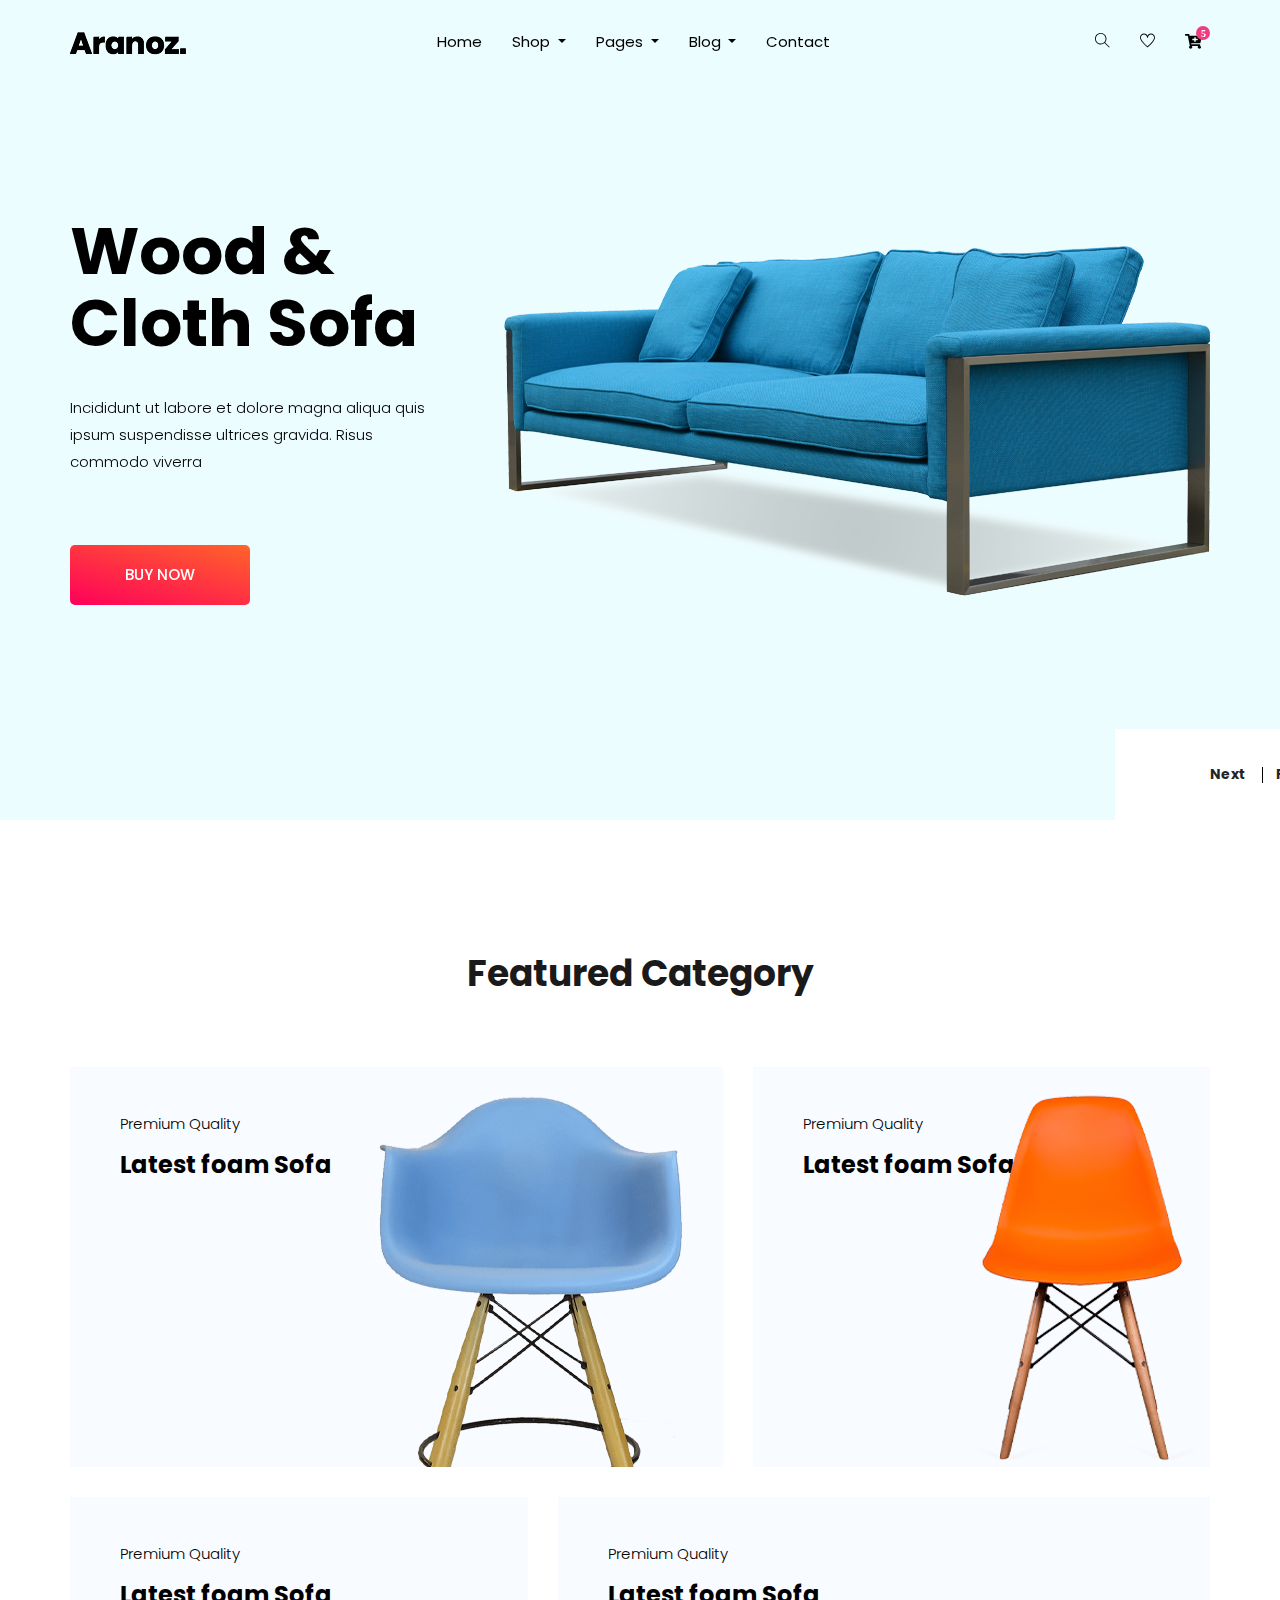
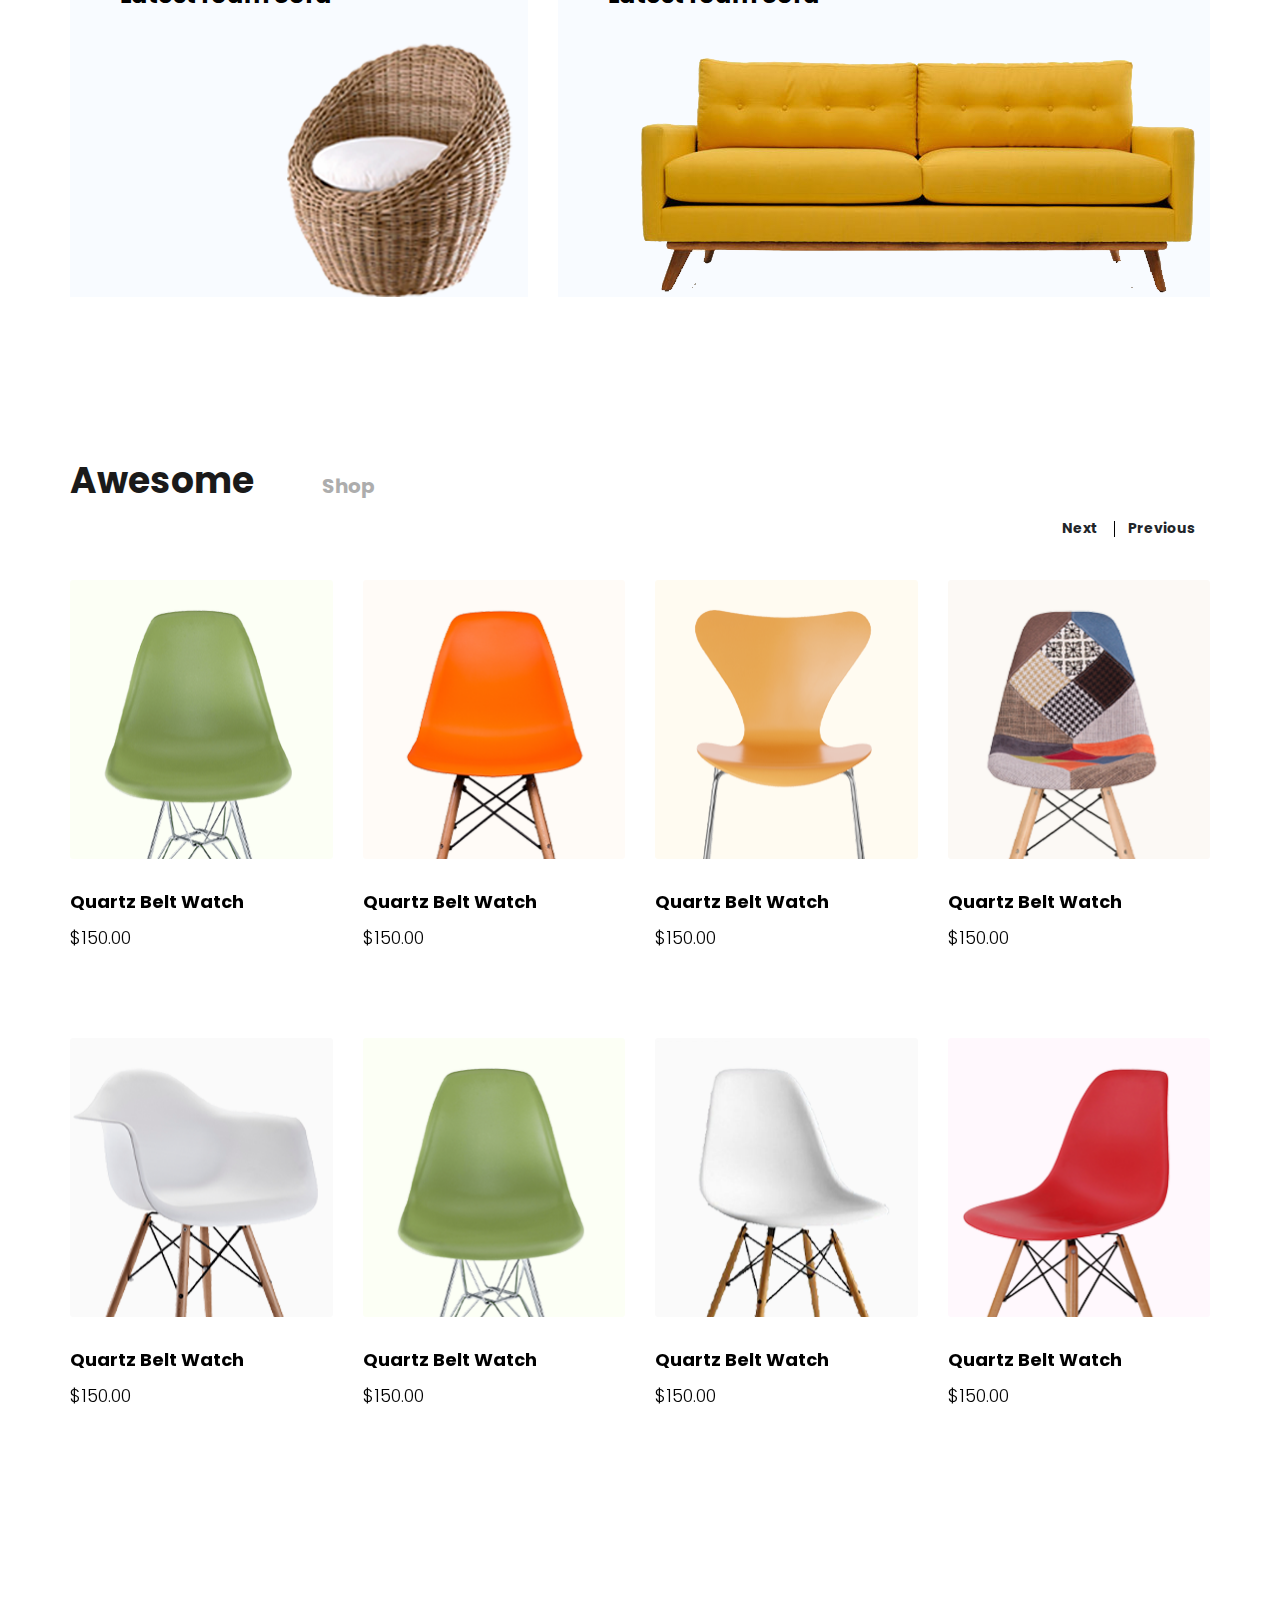
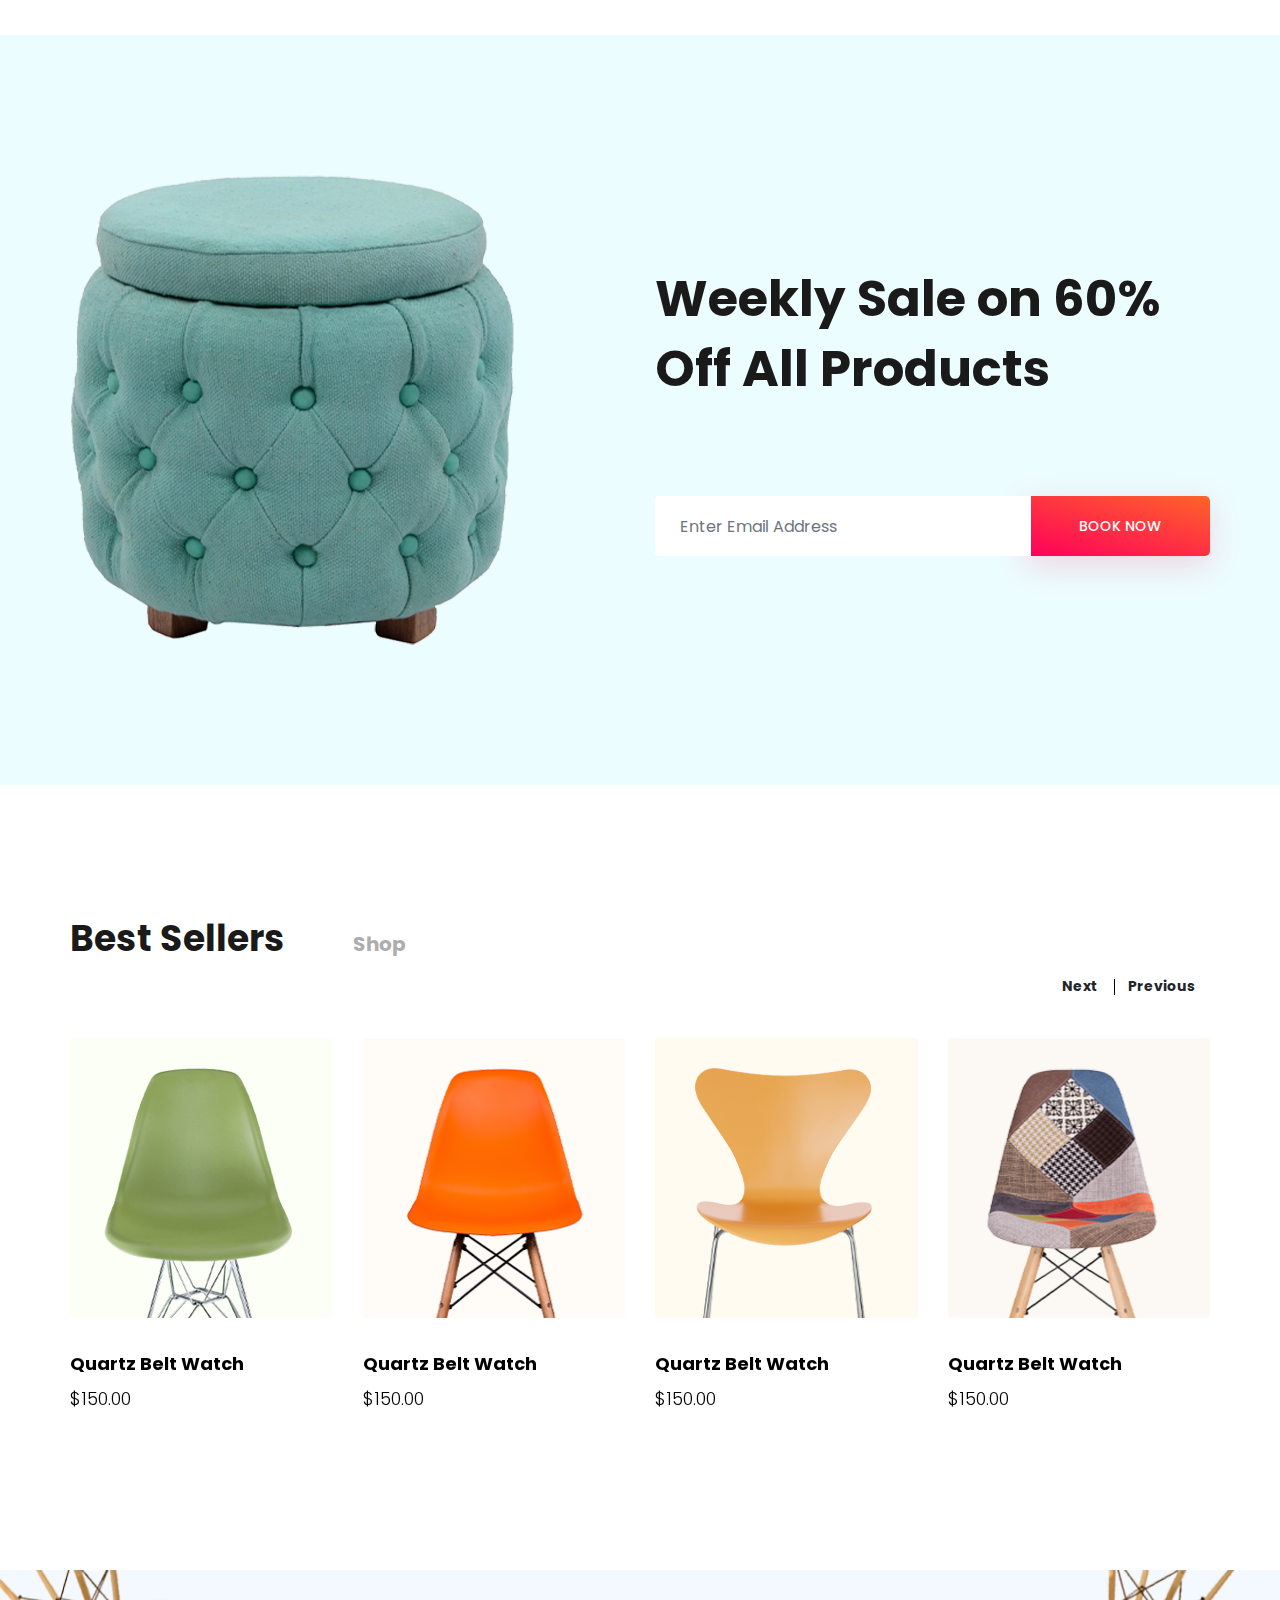
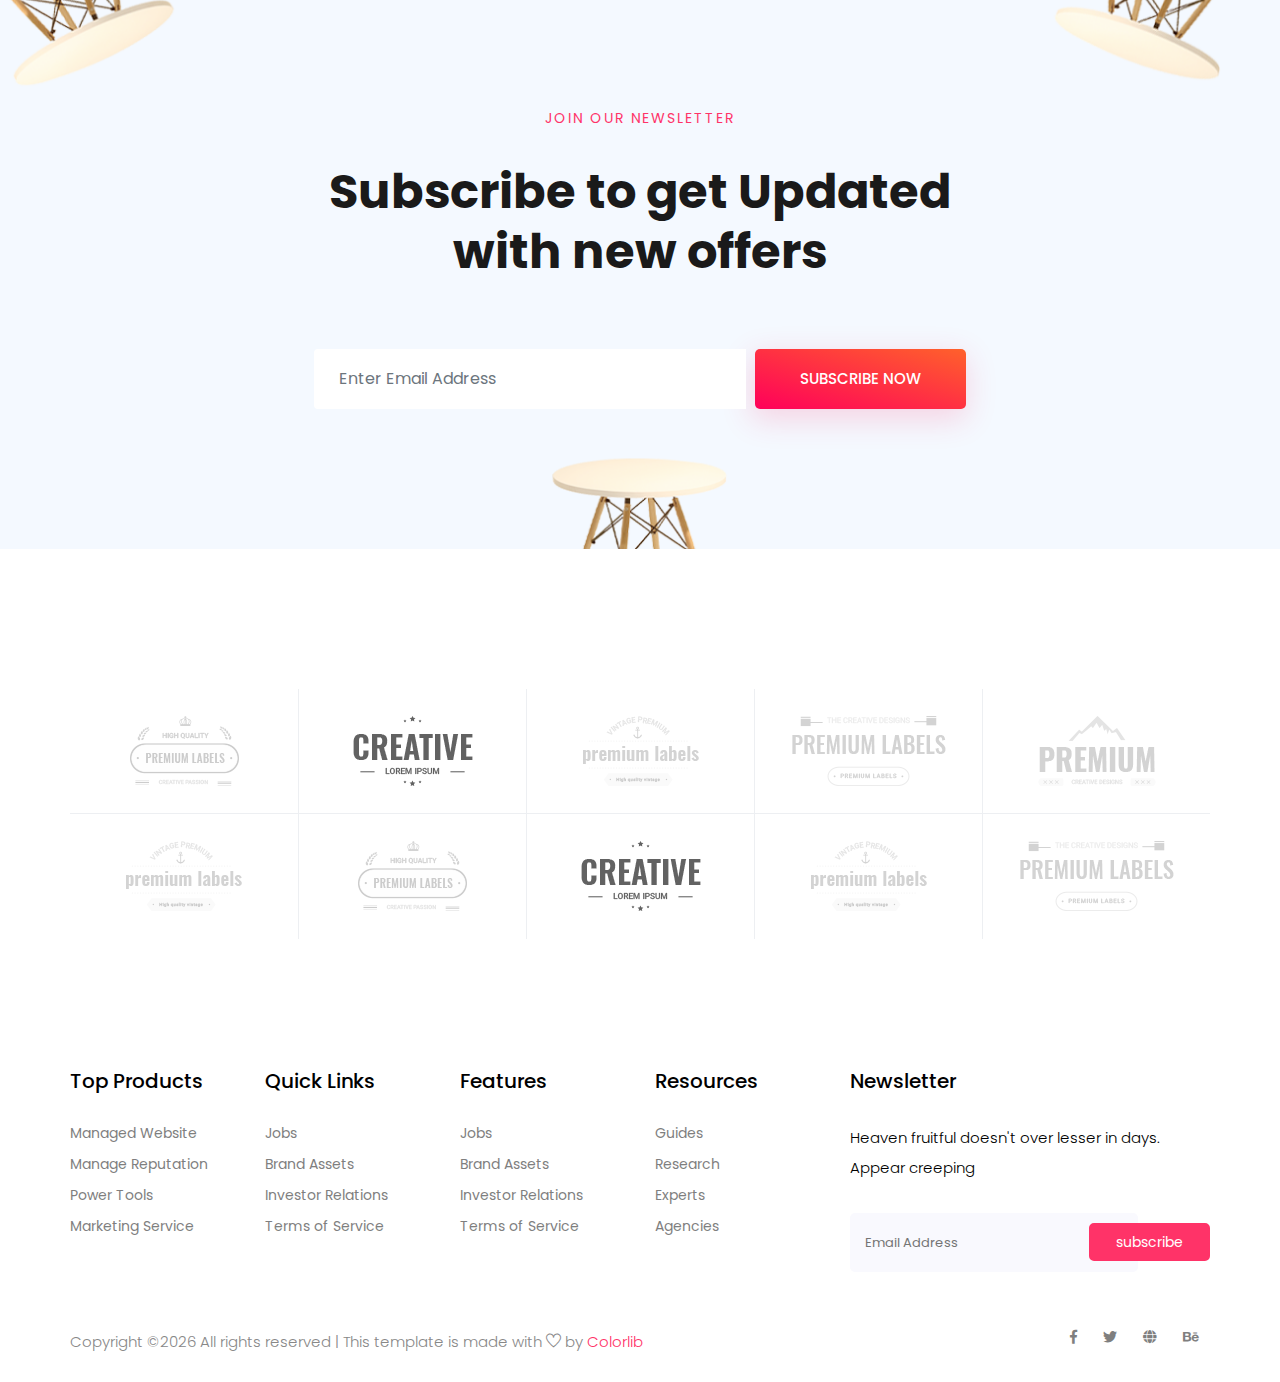
<file: aranoz/index.html>
<!doctype html>
<html lang="zxx">

<head>
    <!-- Required meta tags -->
    <meta charset="utf-8">
    <meta name="viewport" content="width=device-width, initial-scale=1, shrink-to-fit=no">
    <title>aranoz</title>
    <link rel="icon" href="img/favicon.png">
    <!-- Bootstrap CSS -->
    <link rel="stylesheet" href="css/bootstrap.min.css">
    <!-- animate CSS -->
    <link rel="stylesheet" href="css/animate.css">
    <!-- owl carousel CSS -->
    <link rel="stylesheet" href="css/owl.carousel.min.css">
    <!-- font awesome CSS -->
    <link rel="stylesheet" href="css/all.css">
    <!-- flaticon CSS -->
    <link rel="stylesheet" href="css/flaticon.css">
    <link rel="stylesheet" href="css/themify-icons.css">
    <!-- font awesome CSS -->
    <link rel="stylesheet" href="css/magnific-popup.css">
    <!-- swiper CSS -->
    <link rel="stylesheet" href="css/slick.css">
    <!-- style CSS -->
    <link rel="stylesheet" href="css/style.css">
</head>

<body>
    <!--::header part start::-->
    <header class="main_menu home_menu">
        <div class="container">
            <div class="row align-items-center">
                <div class="col-lg-12">
                    <nav class="navbar navbar-expand-lg navbar-light">
                        <a class="navbar-brand" href="index.html"> <img src="img/logo.png" alt="logo"> </a>
                        <button class="navbar-toggler" type="button" data-toggle="collapse"
                            data-target="#navbarSupportedContent" aria-controls="navbarSupportedContent"
                            aria-expanded="false" aria-label="Toggle navigation">
                            <span class="menu_icon"><i class="fas fa-bars"></i></span>
                        </button>

                        <div class="collapse navbar-collapse main-menu-item" id="navbarSupportedContent">
                            <ul class="navbar-nav">
                                <li class="nav-item">
                                    <a class="nav-link" href="index.html">Home</a>
                                </li>
                                <li class="nav-item dropdown">
                                    <a class="nav-link dropdown-toggle" href="blog.html" id="navbarDropdown_1"
                                        role="button" data-toggle="dropdown" aria-haspopup="true" aria-expanded="false">
                                        Shop
                                    </a>
                                    <div class="dropdown-menu" aria-labelledby="navbarDropdown_1">
                                        <a class="dropdown-item" href="category.html"> shop category</a>
                                        <a class="dropdown-item" href="single-product.html">product details</a>
                                        
                                    </div>
                                </li>
                                <li class="nav-item dropdown">
                                    <a class="nav-link dropdown-toggle" href="blog.html" id="navbarDropdown_3"
                                        role="button" data-toggle="dropdown" aria-haspopup="true" aria-expanded="false">
                                        pages
                                    </a>
                                    <div class="dropdown-menu" aria-labelledby="navbarDropdown_2">
                                        <a class="dropdown-item" href="login.html"> login</a>
                                        <a class="dropdown-item" href="tracking.html">tracking</a>
                                        <a class="dropdown-item" href="checkout.html">product checkout</a>
                                        <a class="dropdown-item" href="cart.html">shopping cart</a>
                                        <a class="dropdown-item" href="confirmation.html">confirmation</a>
                                        <a class="dropdown-item" href="elements.html">elements</a>
                                    </div>
                                </li>
                                <li class="nav-item dropdown">
                                    <a class="nav-link dropdown-toggle" href="blog.html" id="navbarDropdown_2"
                                        role="button" data-toggle="dropdown" aria-haspopup="true" aria-expanded="false">
                                        blog
                                    </a>
                                    <div class="dropdown-menu" aria-labelledby="navbarDropdown_2">
                                        <a class="dropdown-item" href="blog.html"> blog</a>
                                        <a class="dropdown-item" href="single-blog.html">Single blog</a>
                                    </div>
                                </li>
                                
                                <li class="nav-item">
                                    <a class="nav-link" href="contact.html">Contact</a>
                                </li>
                            </ul>
                        </div>
                        <div class="hearer_icon d-flex">
                            <a id="search_1" href="javascript:void(0)"><i class="ti-search"></i></a>
                            <a href=""><i class="ti-heart"></i></a>
                            <div class="dropdown cart">
                                <a class="dropdown-toggle" href="#" id="navbarDropdown3" role="button"
                                    data-toggle="dropdown" aria-haspopup="true" aria-expanded="false">
                                    <i class="fas fa-cart-plus"></i>
                                </a>
                                <!-- <div class="dropdown-menu" aria-labelledby="navbarDropdown">
                                    <div class="single_product">
    
                                    </div>
                                </div> -->
                                
                            </div>
                        </div>
                    </nav>
                </div>
            </div>
        </div>
        <div class="search_input" id="search_input_box">
            <div class="container ">
                <form class="d-flex justify-content-between search-inner">
                    <input type="text" class="form-control" id="search_input" placeholder="Search Here">
                    <button type="submit" class="btn"></button>
                    <span class="ti-close" id="close_search" title="Close Search"></span>
                </form>
            </div>
        </div>
    </header>
    <!-- Header part end-->

    <!-- banner part start-->
    <section class="banner_part">
        <div class="container">
            <div class="row align-items-center">
                <div class="col-lg-12">
                    <div class="banner_slider owl-carousel">
                        <div class="single_banner_slider">
                            <div class="row">
                                <div class="col-lg-5 col-md-8">
                                    <div class="banner_text">
                                        <div class="banner_text_iner">
                                            <h1>Wood & Cloth
                                                Sofa</h1>
                                            <p>Incididunt ut labore et dolore magna aliqua quis ipsum
                                                suspendisse ultrices gravida. Risus commodo viverra</p>
                                            <a href="#" class="btn_2">buy now</a>
                                        </div>
                                    </div>
                                </div>
                                <div class="banner_img d-none d-lg-block">
                                    <img src="img/banner_img.png" alt="">
                                </div>
                            </div>
                        </div><div class="single_banner_slider">
                            <div class="row">
                                <div class="col-lg-5 col-md-8">
                                    <div class="banner_text">
                                        <div class="banner_text_iner">
                                            <h1>Cloth & Wood
                                                Sofa</h1>
                                            <p>Incididunt ut labore et dolore magna aliqua quis ipsum
                                                suspendisse ultrices gravida. Risus commodo viverra</p>
                                            <a href="#" class="btn_2">buy now</a>
                                        </div>
                                    </div>
                                </div>
                                <div class="banner_img d-none d-lg-block">
                                    <img src="img/banner_img.png" alt="">
                                </div>
                            </div>
                        </div><div class="single_banner_slider">
                            <div class="row">
                                <div class="col-lg-5 col-md-8">
                                    <div class="banner_text">
                                        <div class="banner_text_iner">
                                            <h1>Wood & Cloth
                                                Sofa</h1>
                                            <p>Incididunt ut labore et dolore magna aliqua quis ipsum
                                                suspendisse ultrices gravida. Risus commodo viverra</p>
                                            <a href="#" class="btn_2">buy now</a>
                                        </div>
                                    </div>
                                </div>
                                <div class="banner_img d-none d-lg-block">
                                    <img src="img/banner_img.png" alt="">
                                </div>
                            </div>
                        </div>
                        <!-- <div class="single_banner_slider">
                            <div class="row">
                                <div class="col-lg-5 col-md-8">
                                    <div class="banner_text">
                                        <div class="banner_text_iner">
                                            <h1>Cloth $ Wood Sofa</h1>
                                            <p>Incididunt ut labore et dolore magna aliqua quis ipsum
                                                suspendisse ultrices gravida. Risus commodo viverra</p>
                                            <a href="#" class="btn_2">buy now</a>
                                        </div>
                                    </div>
                                </div>
                                <div class="banner_img d-none d-lg-block">
                                    <img src="img/banner_img.png" alt="">
                                </div>
                            </div>
                        </div> -->
                    </div>
                    <div class="slider-counter"></div>
                </div>
            </div>
        </div>
    </section>
    <!-- banner part start-->

    <!-- feature_part start-->
    <section class="feature_part padding_top">
        <div class="container">
            <div class="row justify-content-center">
                <div class="col-lg-8">
                    <div class="section_tittle text-center">
                        <h2>Featured Category</h2>
                    </div>
                </div>
            </div>
            <div class="row align-items-center justify-content-between">
                <div class="col-lg-7 col-sm-6">
                    <div class="single_feature_post_text">
                        <p>Premium Quality</p>
                        <h3>Latest foam Sofa</h3>
                        <a href="#" class="feature_btn">EXPLORE NOW <i class="fas fa-play"></i></a>
                        <img src="img/feature/feature_1.png" alt="">
                    </div>
                </div>
                <div class="col-lg-5 col-sm-6">
                    <div class="single_feature_post_text">
                        <p>Premium Quality</p>
                        <h3>Latest foam Sofa</h3>
                        <a href="#" class="feature_btn">EXPLORE NOW <i class="fas fa-play"></i></a>
                        <img src="img/feature/feature_2.png" alt="">
                    </div>
                </div>
                <div class="col-lg-5 col-sm-6">
                    <div class="single_feature_post_text">
                        <p>Premium Quality</p>
                        <h3>Latest foam Sofa</h3>
                        <a href="#" class="feature_btn">EXPLORE NOW <i class="fas fa-play"></i></a>
                        <img src="img/feature/feature_3.png" alt="">
                    </div>
                </div>
                <div class="col-lg-7 col-sm-6">
                    <div class="single_feature_post_text">
                        <p>Premium Quality</p>
                        <h3>Latest foam Sofa</h3>
                        <a href="#" class="feature_btn">EXPLORE NOW <i class="fas fa-play"></i></a>
                        <img src="img/feature/feature_4.png" alt="">
                    </div>
                </div>
            </div>
        </div>
    </section>
    <!-- upcoming_event part start-->

    <!-- product_list start-->
    <section class="product_list section_padding">
        <div class="container">
            <div class="row justify-content-center">
                <div class="col-lg-12">
                    <div class="section_tittle text-center">
                        <h2>awesome <span>shop</span></h2>
                    </div>
                </div>
            </div>
            <div class="row">
                <div class="col-lg-12">
                    <div class="product_list_slider owl-carousel">
                        <div class="single_product_list_slider">
                            <div class="row align-items-center justify-content-between">
                                <div class="col-lg-3 col-sm-6">
                                    <div class="single_product_item">
                                        <img src="img/product/product_1.png" alt="">
                                        <div class="single_product_text">
                                            <h4>Quartz Belt Watch</h4>
                                            <h3>$150.00</h3>
                                            <a href="#" class="add_cart">+ add to cart<i class="ti-heart"></i></a>
                                        </div>
                                    </div>
                                </div>
                                <div class="col-lg-3 col-sm-6">
                                    <div class="single_product_item">
                                        <img src="img/product/product_2.png" alt="">
                                        <div class="single_product_text">
                                            <h4>Quartz Belt Watch</h4>
                                            <h3>$150.00</h3>
                                            <a href="#" class="add_cart">+ add to cart<i class="ti-heart"></i></a>
                                        </div>
                                    </div>
                                </div>
                                <div class="col-lg-3 col-sm-6">
                                    <div class="single_product_item">
                                        <img src="img/product/product_3.png" alt="">
                                        <div class="single_product_text">
                                            <h4>Quartz Belt Watch</h4>
                                            <h3>$150.00</h3>
                                            <a href="#" class="add_cart">+ add to cart<i class="ti-heart"></i></a>
                                        </div>
                                    </div>
                                </div>
                                <div class="col-lg-3 col-sm-6">
                                    <div class="single_product_item">
                                        <img src="img/product/product_4.png" alt="">
                                        <div class="single_product_text">
                                            <h4>Quartz Belt Watch</h4>
                                            <h3>$150.00</h3>
                                            <a href="#" class="add_cart">+ add to cart<i class="ti-heart"></i></a>
                                        </div>
                                    </div>
                                </div>
                                <div class="col-lg-3 col-sm-6">
                                    <div class="single_product_item">
                                        <img src="img/product/product_5.png" alt="">
                                        <div class="single_product_text">
                                            <h4>Quartz Belt Watch</h4>
                                            <h3>$150.00</h3>
                                            <a href="#" class="add_cart">+ add to cart<i class="ti-heart"></i></a>
                                        </div>
                                    </div>
                                </div>
                                <div class="col-lg-3 col-sm-6">
                                    <div class="single_product_item">
                                        <img src="img/product/product_6.png" alt="">
                                        <div class="single_product_text">
                                            <h4>Quartz Belt Watch</h4>
                                            <h3>$150.00</h3>
                                            <a href="#" class="add_cart">+ add to cart<i class="ti-heart"></i></a>
                                        </div>
                                    </div>
                                </div>
                                <div class="col-lg-3 col-sm-6">
                                    <div class="single_product_item">
                                        <img src="img/product/product_7.png" alt="">
                                        <div class="single_product_text">
                                            <h4>Quartz Belt Watch</h4>
                                            <h3>$150.00</h3>
                                            <a href="#" class="add_cart">+ add to cart<i class="ti-heart"></i></a>
                                        </div>
                                    </div>
                                </div>
                                <div class="col-lg-3 col-sm-6">
                                    <div class="single_product_item">
                                        <img src="img/product/product_8.png" alt="">
                                        <div class="single_product_text">
                                            <h4>Quartz Belt Watch</h4>
                                            <h3>$150.00</h3>
                                            <a href="#" class="add_cart">+ add to cart<i class="ti-heart"></i></a>
                                        </div>
                                    </div>
                                </div>
                            </div>
                        </div>
                        <div class="single_product_list_slider">
                            <div class="row align-items-center justify-content-between">
                                <div class="col-lg-3 col-sm-6">
                                    <div class="single_product_item">
                                        <img src="img/product/product_1.png" alt="">
                                        <div class="single_product_text">
                                            <h4>Quartz Belt Watch</h4>
                                            <h3>$150.00</h3>
                                            <a href="#" class="add_cart">+ add to cart<i class="ti-heart"></i></a>
                                        </div>
                                    </div>
                                </div>
                                <div class="col-lg-3 col-sm-6">
                                    <div class="single_product_item">
                                        <img src="img/product/product_2.png" alt="">
                                        <div class="single_product_text">
                                            <h4>Quartz Belt Watch</h4>
                                            <h3>$150.00</h3>
                                            <a href="#" class="add_cart">+ add to cart<i class="ti-heart"></i></a>
                                        </div>
                                    </div>
                                </div>
                                <div class="col-lg-3 col-sm-6">
                                    <div class="single_product_item">
                                        <img src="img/product/product_3.png" alt="">
                                        <div class="single_product_text">
                                            <h4>Quartz Belt Watch</h4>
                                            <h3>$150.00</h3>
                                            <a href="#" class="add_cart">+ add to cart<i class="ti-heart"></i></a>
                                        </div>
                                    </div>
                                </div>
                                <div class="col-lg-3 col-sm-6">
                                    <div class="single_product_item">
                                        <img src="img/product/product_4.png" alt="">
                                        <div class="single_product_text">
                                            <h4>Quartz Belt Watch</h4>
                                            <h3>$150.00</h3>
                                            <a href="#" class="add_cart">+ add to cart<i class="ti-heart"></i></a>
                                        </div>
                                    </div>
                                </div>
                                <div class="col-lg-3 col-sm-6">
                                    <div class="single_product_item">
                                        <img src="img/product/product_5.png" alt="">
                                        <div class="single_product_text">
                                            <h4>Quartz Belt Watch</h4>
                                            <h3>$150.00</h3>
                                            <a href="#" class="add_cart">+ add to cart<i class="ti-heart"></i></a>
                                        </div>
                                    </div>
                                </div>
                                <div class="col-lg-3 col-sm-6">
                                    <div class="single_product_item">
                                        <img src="img/product/product_6.png" alt="">
                                        <div class="single_product_text">
                                            <h4>Quartz Belt Watch</h4>
                                            <h3>$150.00</h3>
                                            <a href="#" class="add_cart">+ add to cart<i class="ti-heart"></i></a>
                                        </div>
                                    </div>
                                </div>
                                <div class="col-lg-3 col-sm-6">
                                    <div class="single_product_item">
                                        <img src="img/product/product_7.png" alt="">
                                        <div class="single_product_text">
                                            <h4>Quartz Belt Watch</h4>
                                            <h3>$150.00</h3>
                                            <a href="#" class="add_cart">+ add to cart<i class="ti-heart"></i></a>
                                        </div>
                                    </div>
                                </div>
                                <div class="col-lg-3 col-sm-6">
                                    <div class="single_product_item">
                                        <img src="img/product/product_8.png" alt="">
                                        <div class="single_product_text">
                                            <h4>Quartz Belt Watch</h4>
                                            <h3>$150.00</h3>
                                            <a href="#" class="add_cart">+ add to cart<i class="ti-heart"></i></a>
                                        </div>
                                    </div>
                                </div>
                            </div>
                        </div>
                    </div>
                </div>
            </div>
        </div>
    </section>
    <!-- product_list part start-->

    <!-- awesome_shop start-->
    <section class="our_offer section_padding">
        <div class="container">
            <div class="row align-items-center justify-content-between">
                <div class="col-lg-6 col-md-6">
                    <div class="offer_img">
                        <img src="img/offer_img.png" alt="">
                    </div>
                </div>
                <div class="col-lg-6 col-md-6">
                    <div class="offer_text">
                        <h2>Weekly Sale on
                            60% Off All Products</h2>
                        <div class="date_countdown">
                            <div id="timer">
                                <div id="days" class="date"></div>
                                <div id="hours" class="date"></div>
                                <div id="minutes" class="date"></div>
                                <div id="seconds" class="date"></div>
                            </div>
                        </div>
                        <div class="input-group">
                            <input type="text" class="form-control" placeholder="enter email address"
                                aria-label="Recipient's username" aria-describedby="basic-addon2">
                            <div class="input-group-append">
                                <a href="#" class="input-group-text btn_2" id="basic-addon2">book now</a>
                            </div>
                        </div>
                    </div>
                </div>
            </div>
        </div>
    </section>
    <!-- awesome_shop part start-->

    <!-- product_list part start-->
    <section class="product_list best_seller section_padding">
        <div class="container">
            <div class="row justify-content-center">
                <div class="col-lg-12">
                    <div class="section_tittle text-center">
                        <h2>Best Sellers <span>shop</span></h2>
                    </div>
                </div>
            </div>
            <div class="row align-items-center justify-content-between">
                <div class="col-lg-12">
                    <div class="best_product_slider owl-carousel">
                        <div class="single_product_item">
                            <img src="img/product/product_1.png" alt="">
                            <div class="single_product_text">
                                <h4>Quartz Belt Watch</h4>
                                <h3>$150.00</h3>
                            </div>
                        </div>
                        <div class="single_product_item">
                            <img src="img/product/product_2.png" alt="">
                            <div class="single_product_text">
                                <h4>Quartz Belt Watch</h4>
                                <h3>$150.00</h3>
                            </div>
                        </div>
                        <div class="single_product_item">
                            <img src="img/product/product_3.png" alt="">
                            <div class="single_product_text">
                                <h4>Quartz Belt Watch</h4>
                                <h3>$150.00</h3>
                            </div>
                        </div>
                        <div class="single_product_item">
                            <img src="img/product/product_4.png" alt="">
                            <div class="single_product_text">
                                <h4>Quartz Belt Watch</h4>
                                <h3>$150.00</h3>
                            </div>
                        </div>
                        <div class="single_product_item">
                            <img src="img/product/product_5.png" alt="">
                            <div class="single_product_text">
                                <h4>Quartz Belt Watch</h4>
                                <h3>$150.00</h3>
                            </div>
                        </div>
                    </div>
                </div>
            </div>
        </div>
    </section>
    <!-- product_list part end-->

    <!-- subscribe_area part start-->
    <section class="subscribe_area section_padding">
        <div class="container">
            <div class="row justify-content-center">
                <div class="col-lg-7">
                    <div class="subscribe_area_text text-center">
                        <h5>Join Our Newsletter</h5>
                        <h2>Subscribe to get Updated
                            with new offers</h2>
                        <div class="input-group">
                            <input type="text" class="form-control" placeholder="enter email address"
                                aria-label="Recipient's username" aria-describedby="basic-addon2">
                            <div class="input-group-append">
                                <a href="#" class="input-group-text btn_2" id="basic-addon2">subscribe now</a>
                            </div>
                        </div>
                    </div>
                </div>
            </div>
        </div>
    </section>
    <!--::subscribe_area part end::-->

    <!-- subscribe_area part start-->
    <section class="client_logo padding_top">
        <div class="container">
            <div class="row align-items-center">
                <div class="col-lg-12">
                    <div class="single_client_logo">
                        <img src="img/client_logo/client_logo_1.png" alt="">
                    </div>
                    <div class="single_client_logo">
                        <img src="img/client_logo/client_logo_2.png" alt="">
                    </div>
                    <div class="single_client_logo">
                        <img src="img/client_logo/client_logo_3.png" alt="">
                    </div>
                    <div class="single_client_logo">
                        <img src="img/client_logo/client_logo_4.png" alt="">
                    </div>
                    <div class="single_client_logo">
                        <img src="img/client_logo/client_logo_5.png" alt="">
                    </div>
                    <div class="single_client_logo">
                        <img src="img/client_logo/client_logo_3.png" alt="">
                    </div>
                    <div class="single_client_logo">
                        <img src="img/client_logo/client_logo_1.png" alt="">
                    </div>
                    <div class="single_client_logo">
                        <img src="img/client_logo/client_logo_2.png" alt="">
                    </div>
                    <div class="single_client_logo">
                        <img src="img/client_logo/client_logo_3.png" alt="">
                    </div>
                    <div class="single_client_logo">
                        <img src="img/client_logo/client_logo_4.png" alt="">
                    </div>
                </div>
            </div>
        </div>
    </section>
    <!--::subscribe_area part end::-->

    <!--::footer_part start::-->
    <footer class="footer_part">
        <div class="container">
            <div class="row justify-content-around">
                <div class="col-sm-6 col-lg-2">
                    <div class="single_footer_part">
                        <h4>Top Products</h4>
                        <ul class="list-unstyled">
                            <li><a href="">Managed Website</a></li>
                            <li><a href="">Manage Reputation</a></li>
                            <li><a href="">Power Tools</a></li>
                            <li><a href="">Marketing Service</a></li>
                        </ul>
                    </div>
                </div>
                <div class="col-sm-6 col-lg-2">
                    <div class="single_footer_part">
                        <h4>Quick Links</h4>
                        <ul class="list-unstyled">
                            <li><a href="">Jobs</a></li>
                            <li><a href="">Brand Assets</a></li>
                            <li><a href="">Investor Relations</a></li>
                            <li><a href="">Terms of Service</a></li>
                        </ul>
                    </div>
                </div>
                <div class="col-sm-6 col-lg-2">
                    <div class="single_footer_part">
                        <h4>Features</h4>
                        <ul class="list-unstyled">
                            <li><a href="">Jobs</a></li>
                            <li><a href="">Brand Assets</a></li>
                            <li><a href="">Investor Relations</a></li>
                            <li><a href="">Terms of Service</a></li>
                        </ul>
                    </div>
                </div>
                <div class="col-sm-6 col-lg-2">
                    <div class="single_footer_part">
                        <h4>Resources</h4>
                        <ul class="list-unstyled">
                            <li><a href="">Guides</a></li>
                            <li><a href="">Research</a></li>
                            <li><a href="">Experts</a></li>
                            <li><a href="">Agencies</a></li>
                        </ul>
                    </div>
                </div>
                <div class="col-sm-6 col-lg-4">
                    <div class="single_footer_part">
                        <h4>Newsletter</h4>
                        <p>Heaven fruitful doesn't over lesser in days. Appear creeping
                        </p>
                        <div id="mc_embed_signup">
                            <form target="_blank"
                                action="https://spondonit.us12.list-manage.com/subscribe/post?u=1462626880ade1ac87bd9c93a&amp;id=92a4423d01"
                                method="get" class="subscribe_form relative mail_part">
                                <input type="email" name="email" id="newsletter-form-email" placeholder="Email Address"
                                    class="placeholder hide-on-focus" onfocus="this.placeholder = ''"
                                    onblur="this.placeholder = ' Email Address '">
                                <button type="submit" name="submit" id="newsletter-submit"
                                    class="email_icon newsletter-submit button-contactForm">subscribe</button>
                                <div class="mt-10 info"></div>
                            </form>
                        </div>
                    </div>
                </div>
            </div>
            
        </div>
        <div class="copyright_part">
            <div class="container">
                <div class="row">
                    <div class="col-lg-8">
                        <div class="copyright_text">
                            <P><!-- Link back to Colorlib can't be removed. Template is licensed under CC BY 3.0. -->
Copyright &copy;<script>document.write(new Date().getFullYear());</script> All rights reserved | This template is made with <i class="ti-heart" aria-hidden="true"></i> by <a href="https://colorlib.com" target="_blank">Colorlib</a>
<!-- Link back to Colorlib can't be removed. Template is licensed under CC BY 3.0. --></P>
                        </div>
                    </div>
                    <div class="col-lg-4">
                        <div class="footer_icon social_icon">
                            <ul class="list-unstyled">
                                <li><a href="#" class="single_social_icon"><i class="fab fa-facebook-f"></i></a></li>
                                <li><a href="#" class="single_social_icon"><i class="fab fa-twitter"></i></a></li>
                                <li><a href="#" class="single_social_icon"><i class="fas fa-globe"></i></a></li>
                                <li><a href="#" class="single_social_icon"><i class="fab fa-behance"></i></a></li>
                            </ul>
                        </div>
                    </div>
                </div>
            </div>
        </div>
    </footer>
    <!--::footer_part end::-->

    <!-- jquery plugins here-->
    <script src="js/jquery-1.12.1.min.js"></script>
    <!-- popper js -->
    <script src="js/popper.min.js"></script>
    <!-- bootstrap js -->
    <script src="js/bootstrap.min.js"></script>
    <!-- easing js -->
    <script src="js/jquery.magnific-popup.js"></script>
    <!-- swiper js -->
    <script src="js/swiper.min.js"></script>
    <!-- swiper js -->
    <script src="js/masonry.pkgd.js"></script>
    <!-- particles js -->
    <script src="js/owl.carousel.min.js"></script>
    <script src="js/jquery.nice-select.min.js"></script>
    <!-- slick js -->
    <script src="js/slick.min.js"></script>
    <script src="js/jquery.counterup.min.js"></script>
    <script src="js/waypoints.min.js"></script>
    <script src="js/contact.js"></script>
    <script src="js/jquery.ajaxchimp.min.js"></script>
    <script src="js/jquery.form.js"></script>
    <script src="js/jquery.validate.min.js"></script>
    <script src="js/mail-script.js"></script>
    <!-- custom js -->
    <script src="js/custom.js"></script>
</body>

</html>
</file>
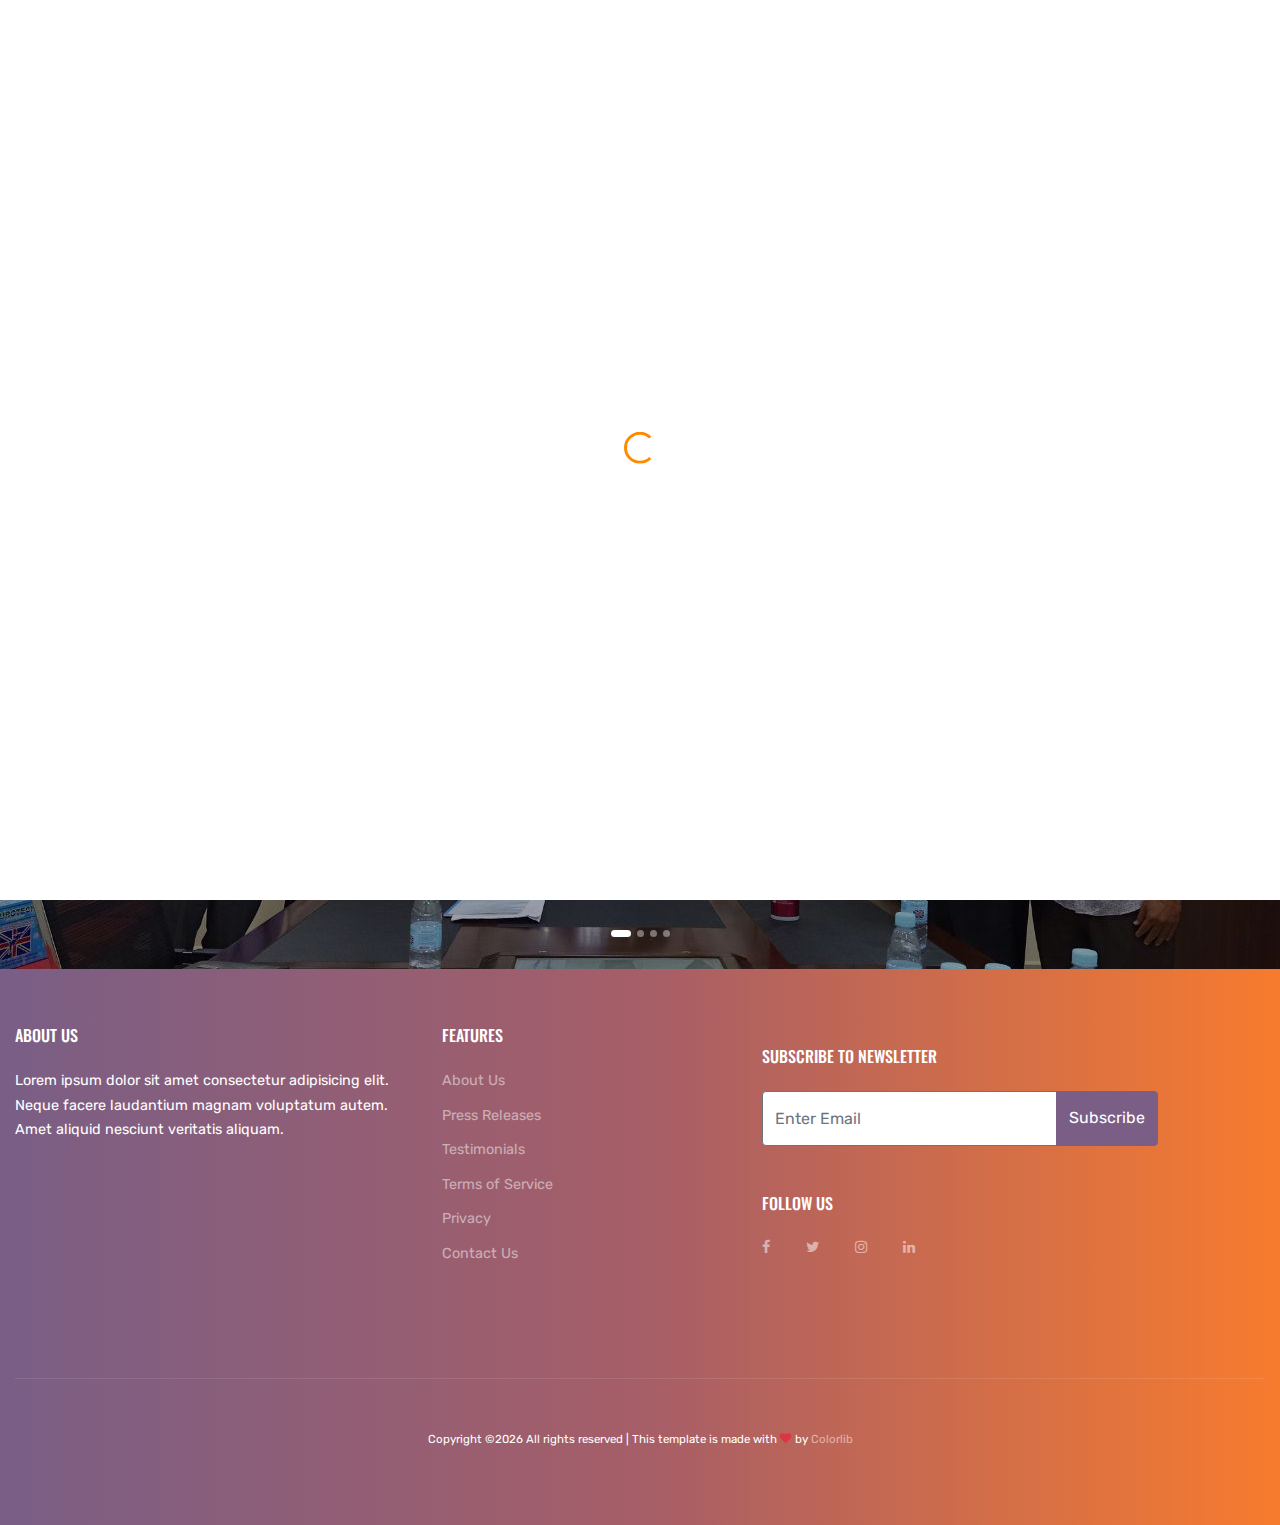
<file: new/index.html>
<!doctype html>
<html lang="en">
  <head>
    <title>Unearth &mdash; Website Template by Colorlib</title>
    <meta charset="utf-8">
    <meta name="viewport" content="width=device-width, initial-scale=1, shrink-to-fit=no">

    <link href="https://fonts.googleapis.com/css?family=Rubik:300,400,700|Oswald:400,700" rel="stylesheet">

    <link rel="stylesheet" href="fonts/icomoon/style.css">

    <link rel="stylesheet" href="css/bootstrap.min.css">
    <link rel="stylesheet" href="css/jquery.fancybox.min.css">
    <link rel="stylesheet" href="css/owl.carousel.min.css">
    <link rel="stylesheet" href="css/owl.theme.default.min.css">
    <link rel="stylesheet" href="fonts/flaticon/font/flaticon.css">
    <link rel="stylesheet" href="css/aos.css">

    <!-- MAIN CSS -->
    <link rel="stylesheet" href="css/style.css">
    
  </head>
  <body data-spy="scroll" data-target=".site-navbar-target" data-offset="300">

  <div id="overlayer"></div>
  <div class="loader">
    <div class="spinner-border text-primary" role="status">
      <span class="sr-only">Loading...</span>
    </div>
  </div>
  
  <div class="site-wrap"  id="home-section">

    <!-- <div class="site-mobile-menu site-navbar-target">
      <div class="site-mobile-menu-header">
        <div class="site-mobile-menu-close mt-3">
          <span class="icon-close2 js-menu-toggle"></span>
        </div>
      </div>
      <div class="site-mobile-menu-body"></div>
    </div> -->
   

    <div class="top-bar">
      <div>
        <img src="images/page_logo.jpg" alt="" class="page_logo">
      </div>
      <div class="container">
        <div class="row">
          <div class="col-12">
            <a href="#" class="text-white"><span class="mr-2 text-white icon-envelope-open-o"></span> <span class="d-none d-md-inline-block">info@yourdomain.com</span></a>
            <span class="mx-md-2 d-inline-block"></span>
            <a href="#" class="text-white"><span class="mr-2 text-white icon-phone"></span> <span class="d-none d-md-inline-block">1+ (234) 5678 9101</span></a>
            

            <div class="float-right">

            <a href="#" class="text-white"><span class="mr-2 text-white icon-twitter"></span> <span class="d-none d-md-inline-block">Twitter</span></a>
            <span class="mx-md-2 d-inline-block"></span>
            <a href="#" class="text-white"><span class="mr-2 text-white icon-instagram"></span> <span class="d-none d-md-inline-block">Instagram</span></a>

            </div>

          </div>
          
        </div>
        
      </div>
    </div>
      
    <header class="site-navbar js-sticky-header site-navbar-target" role="banner">

      <div class="container">
        <div class="row align-items-center position-relative">
          
            
            
            
            <!-- <div class="col-12"> -->
              <nav class="site-navigation text-right ml-auto " role="navigation">

                <ul class="site-menu main-menu js-clone-nav ml-auto d-none d-lg-block">
                <li><a href="#home-section" class="nav-link">Home</a></li>
              

                <li class="has-children">
                  <a href="#about-section" class="nav-link">Department</a>
                  <ul class="dropdown arrow-top">
                    <li><a href="#team-section" class="nav-link">Department of Logistics Information</a></li>
                    <li><a href="#pricing-section" class="nav-link">Pricing</a></li>
                    <li class="has-children">
                      <a href="#">Department of Logistics</a>
                      <ul class="dropdown">
                        <li><a href="#">Letter from His Excellency</a></li>
                        <li><a href="#">History of His Excellency</a></li>
                        <li><a href="#">Vision and Mission</a></li>
                        <li><a href="#">Role and Responsibility</a></li>
                        <li><a href="#">Organization Chart</a></li>
                      </ul>
                    </li>
                    <li><a href="#faq-section" class="nav-link">Department of Logistics Cooperation</a></li>
                    <li><a href="#faq-section" class="nav-link">Department of Monitoring and Evaluation</a></li>
                  </ul>
                </li>

                <li class="has-children">
                  <a href="#about-section" class="nav-link">Laws and Policy</a>
                  <ul class="dropdown arrow-top">
                    <li><a href="#team-section" class="nav-link">Laws</a></li>
                    <li><a href="#pricing-section" class="nav-link">Loyal Decree</a></li>
                    <li><a href="#pricing-section" class="nav-link">Sub-Decree</a></li>
                    <li><a href="#pricing-section" class="nav-link">ស.ជ.ណ</a></li>
                    <li><a href="#pricing-section" class="nav-link">Decision/Prokas</a></li>
                    <li><a href="#pricing-section" class="nav-link">Official Paper</a></li>
                  </ul>
                </li>

                <li class="has-children">
                  <a href="#about-section" class="nav-link">Logistics</a>
                  <ul class="dropdown arrow-top">
                    <li class="has-children">
                      <a href="#">Logistics Project and Priority</a>
                      <ul class="dropdown">
                        <li><a href="#team-section" >List of Priority Projects in Logistics</a></li>
                        <li><a href="#pricing-section" >Strategies, Programs, and Projects for Enhancing Logistics Service Providers</a></li>
                        <li><a href="#pricing-section" >Capacity Building Activity Framework</a></li>
                        <li><a href="#pricing-section" >Work On Capcity Building Activities During Trasition</a></li>
                      </ul>
                    </li>
                    <li class="has-children">
                      <a href="#">Logistics Center</a>
                      <ul class="dropdown">
                        <li><a href="#team-section" >Training and Research Center of Logistics</a></li>
                        <li><a href="#pricing-section" >PP Complex Logistics Center</a></li>
                        <li><a href="#pricing-section" >Sihanoukvile Complex Logistics Center</a></li>
                        <li><a href="#pricing-section" >Capacity Building and Institutional Strengthening for Logistics Monitoring and Evaluation For CLV Countries</a></li>
                        <li><a href="#pricing-section" >Logistics Database Center</a></li>
                      </ul>
                    </li>
                  </ul>
                </li>

                <li class="has-children">
                  <a href="#about-section" class="nav-link">System Management</a>
                  <ul class="dropdown arrow-top">
                    <li><a href="#team-section" class="nav-link">Track and Trace System</a></li>
                    <li><a href="#pricing-section" class="nav-link">Operational Logistics Information</a></li>
                    <li><a href="#pricing-section" class="nav-link">Operational Logistics Complex Center</a></li>
                    <li><a href="#pricing-section" class="nav-link">Information Maps and Road or Logistic Capacity Assessment</a></li>
                  </ul>
                </li>

                <li class="has-children">
                  <a href="#about-section" class="nav-link">International Relations</a>
                  <ul class="dropdown arrow-top">
                    <li><a href="#team-section" class="nav-link">Development Partners</a></li>
                    <li><a href="#pricing-section" class="nav-link">Master Plan</a></li>
                    <li><a href="#pricing-section" class="nav-link">Purchase Power Parity (PPP)</a></li>
                    <li><a href="#pricing-section" class="nav-link">Country Partners</a></li>
                    <li><a href="#pricing-section" class="nav-link">Memorandum of Unserstanding (MoU) </a></li>
                  </ul>
                </li>

                <li class="has-children">
                  <a href="#about-section" class="nav-link">More Information</a>
                  <ul class="dropdown arrow-top">
                    <li class="has-children">
                      <a href="#">Report</a>
                      <ul class="dropdown blah">
                        <li><a href="#">Meeting of Leaders of Department of Logistics</a></li>
                        <li><a href="#">Department of Logistics Information</a></li>
                        <li><a href="#">Department of Logistics</a></li>
                        <li><a href="#">Department of Logistics Cooperation</a></li>
                        <li><a href="#">Department of Monitoring and Evaluation</a></li>
                      </ul>
                    </li>
                    <li><a href="#faq-section" class="nav-link">Hot News</a></li>
                    <li><a href="#faq-section" class="nav-link">Technical Cooperation</a></li>
                    <li><a href="#faq-section" class="nav-link">Training Course</a></li>
                    <li><a href="#faq-section" class="nav-link">Seminar</a></li>
                    <li><a href="#faq-section" class="nav-link">Job Opportunity</a></li>
                  </ul>
                </li>

                <li class="has-children">
                  <a href="#about-section" class="nav-link">Contact and Help</a>
                  <ul class="dropdown arrow-top">
                    <li><a href="#team-section" class="nav-link">Contact</a></li>
                    <li><a href="#pricing-section" class="nav-link">Social Media</a></li>
                  </ul>
                </li>

              </ul>
              </nav>
          
            <!-- </div> -->

          <div class="toggle-button d-inline-block d-lg-none"><a href="#" class="site-menu-toggle py-5 js-menu-toggle text-black"><span class="icon-menu h3"></span></a></div>

        </div>
      </div>
      
    </header>
    
    <div class="owl-carousel slide-one-item">
      
      <div class="site-section-cover overlay img-bg-section" style="background-image: url('images/banner1.jpg'); " >
        <div class="container">
          <div class="row align-items-center justify-content-center text-center">
            <div class="col-md-12 col-lg-7">
              <h1 data-aos="fade-up" data-aos-delay="">Welcome to UnEarth</h1>  
              <p class="mb-5" data-aos="fade-up" data-aos-delay="100">Lorem ipsum dolor sit amet, consectetur adipisicing elit. Molestiae, cumque vitae animi.</p>
              <p data-aos="fade-up" data-aos-delay="200"><a href="#" class="btn btn-outline-white border-w-2 btn-md">Get in touch</a></p>
            </div>
          </div>
        </div>
      </div>

      <div class="site-section-cover overlay img-bg-section" style="background-image: url('images/banner2.jpg'); " >
        <div class="container">
          <div class="row align-items-center justify-content-center text-center">
            <div class="col-md-12 col-lg-8">
              <h1 data-aos="fade-up" data-aos-delay="">New Generation of Mining</h1>      
              <p class="mb-5" data-aos="fade-up" data-aos-delay="100">Lorem ipsum dolor sit amet, consectetur adipisicing elit. Est odit dolorum voluptates!</p>
              <p data-aos="fade-up" data-aos-delay="200"><a href="#" class="btn btn-outline-white border-w-2 btn-md">Get in touch</a></p>
            </div>
          </div>
        </div>
      </div>

      <div class="site-section-cover overlay img-bg-section" style="background-image: url('images/banner3.jpg'); " >
        <div class="container">
          <div class="row align-items-center justify-content-center text-center">
            <div class="col-md-12 col-lg-8">
              <h1 data-aos="fade-up" data-aos-delay="">New Generation of Mining</h1>      
              <p class="mb-5" data-aos="fade-up" data-aos-delay="100">Lorem ipsum dolor sit amet, consectetur adipisicing elit. Est odit dolorum voluptates!</p>
              <p data-aos="fade-up" data-aos-delay="200"><a href="#" class="btn btn-outline-white border-w-2 btn-md">Get in touch</a></p>
            </div>
          </div>
        </div>
      </div>

      <div class="site-section-cover overlay img-bg-section" style="background-image: url('images/banner4.jpg'); " >
        <div class="container">
          <div class="row align-items-center justify-content-center text-center">
            <div class="col-md-12 col-lg-8">
              <h1 data-aos="fade-up" data-aos-delay="">New Generation of Mining</h1>      
              <p class="mb-5" data-aos="fade-up" data-aos-delay="100">Lorem ipsum dolor sit amet, consectetur adipisicing elit. Est odit dolorum voluptates!</p>
              <p data-aos="fade-up" data-aos-delay="200"><a href="#" class="btn btn-outline-white border-w-2 btn-md">Get in touch</a></p>
            </div>
          </div>
        </div>
      </div>
    </div>



    <footer class="site-footer">
      <div class="container">
        <div class="row">
          <div class="col-md-6">
            <div class="row">
              <div class="col-md-8">
                <h2 class="footer-heading mb-4">About Us</h2>
                <p>Lorem ipsum dolor sit amet consectetur adipisicing elit. Neque facere laudantium magnam voluptatum autem. Amet aliquid nesciunt veritatis aliquam.</p>
              </div>
              <div class="col-md-4 ml-auto">
                <h2 class="footer-heading mb-4">Features</h2>
                <ul class="list-unstyled">
                  <li><a href="#">About Us</a></li>
                  <li><a href="#">Press Releases</a></li>
                  <li><a href="#">Testimonials</a></li>
                  <li><a href="#">Terms of Service</a></li>
                  <li><a href="#">Privacy</a></li>
                  <li><a href="#">Contact Us</a></li>
                </ul>
              </div>
              
            </div>
          </div>
          <div class="col-md-4 ml-auto">

            <div class="mb-5">
              <h2 class="footer-heading mb-4">Subscribe to Newsletter</h2>
              <form action="#" method="post" class="footer-suscribe-form">
                <div class="input-group mb-3">
                  <input type="text" class="form-control border-secondary text-white bg-transparent" placeholder="Enter Email" aria-label="Enter Email" aria-describedby="button-addon2">
                  <div class="input-group-append">
                    <button class="btn btn-primary text-white" type="button" id="button-addon2">Subscribe</button>
                  </div>
                </div>
              </div>


              <h2 class="footer-heading mb-4">Follow Us</h2>
                <a href="#about-section" class="smoothscroll pl-0 pr-3"><span class="icon-facebook"></span></a>
                <a href="#" class="pl-3 pr-3"><span class="icon-twitter"></span></a>
                <a href="#" class="pl-3 pr-3"><span class="icon-instagram"></span></a>
                <a href="#" class="pl-3 pr-3"><span class="icon-linkedin"></span></a>
            </form>
          </div>
        </div>
        <div class="row pt-5 mt-5 text-center">
          <div class="col-md-12">
            <div class="border-top pt-5">
            <p class="copyright"><small>
            <!-- Link back to Colorlib can't be removed. Template is licensed under CC BY 3.0. -->
            Copyright &copy;<script>document.write(new Date().getFullYear());</script> All rights reserved | This template is made with <i class="icon-heart text-danger" aria-hidden="true"></i> by <a href="https://colorlib.com" target="_blank" >Colorlib</a>
            <!-- Link back to Colorlib can't be removed. Template is licensed under CC BY 3.0. -->
            </small></p>
            </div>
          </div>
          
        </div>
      </div>
    </footer>
  </div>

  <script src="js/jquery-3.3.1.min.js"></script>
  <script src="js/popper.min.js"></script>
  <script src="js/bootstrap.min.js"></script>
  <script src="js/owl.carousel.min.js"></script>
  <script src="js/jquery.sticky.js"></script>
  <script src="js/jquery.waypoints.min.js"></script>
  <script src="js/jquery.animateNumber.min.js"></script>
  <script src="js/jquery.fancybox.min.js"></script>
  <script src="js/jquery.easing.1.3.js"></script>
  <script src="js/aos.js"></script>
  
  <script src="js/main.js"></script>
    
  </body>
</html>
</file>
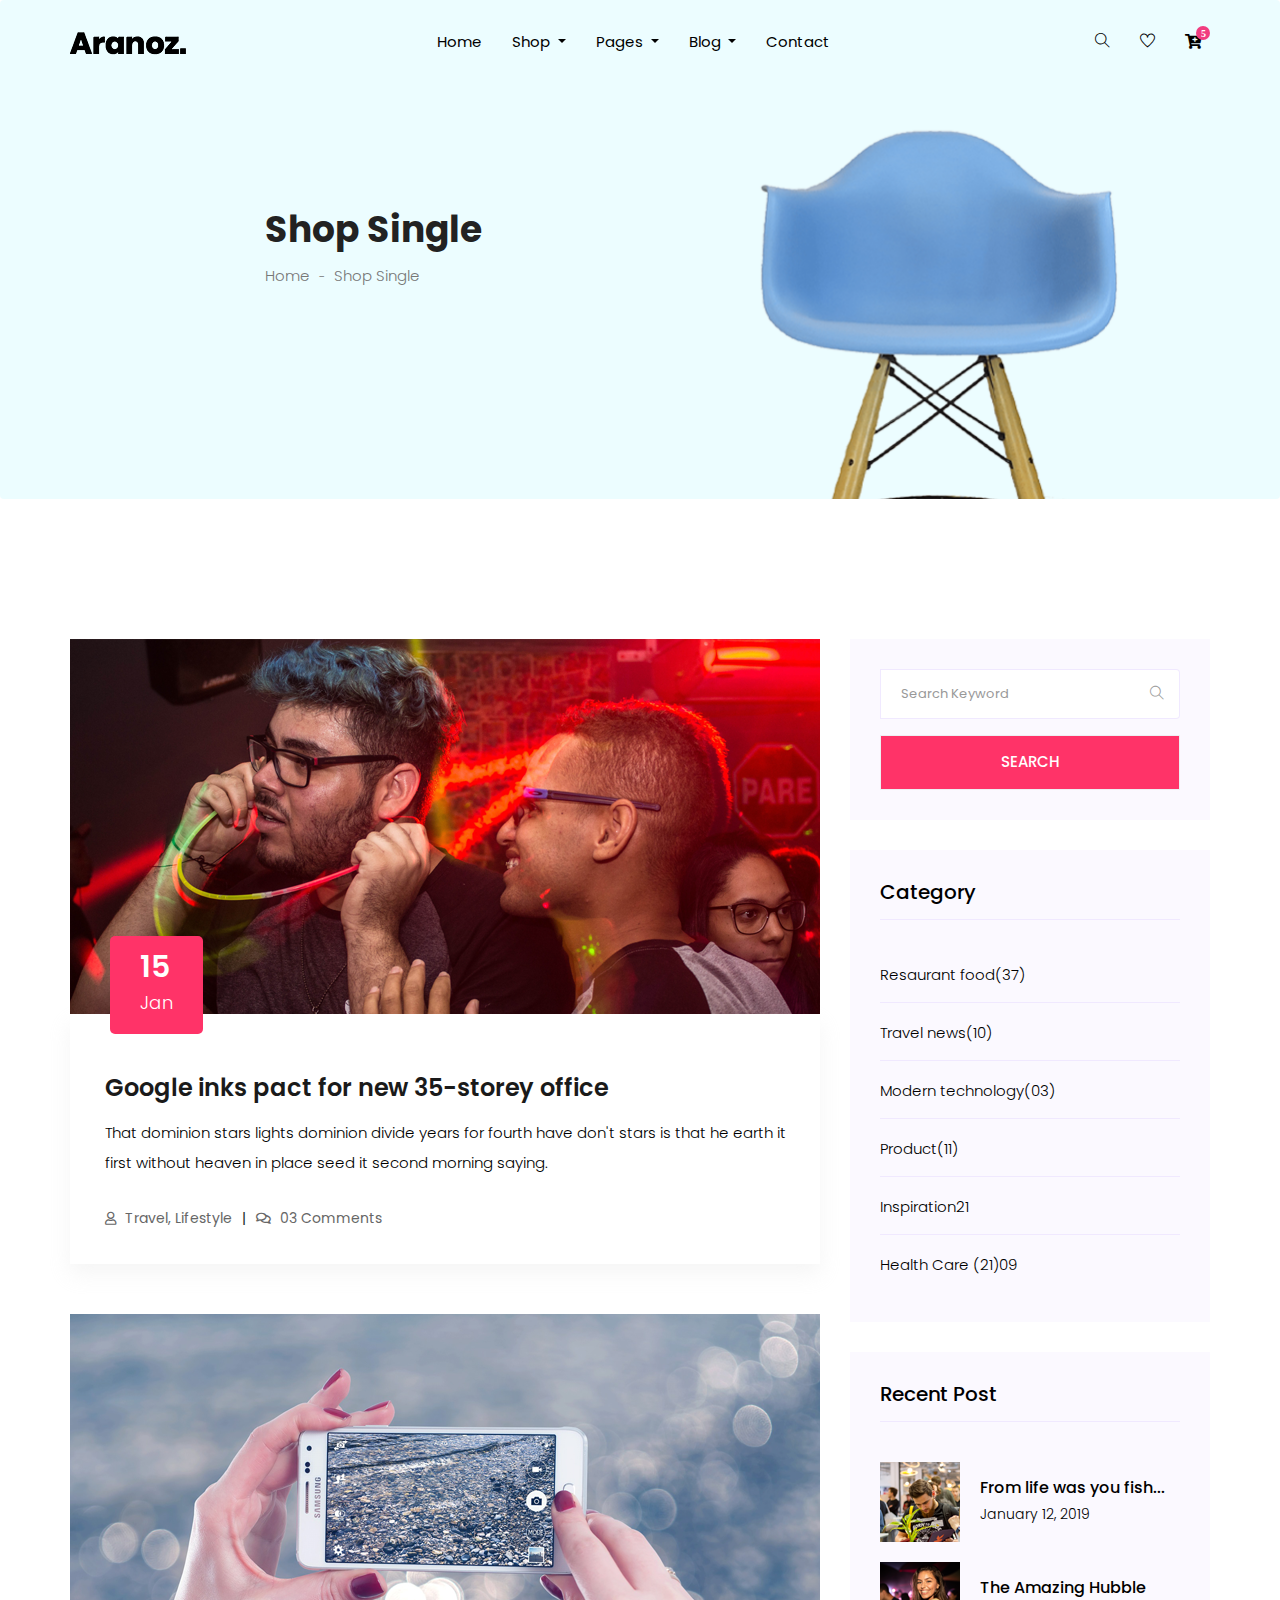
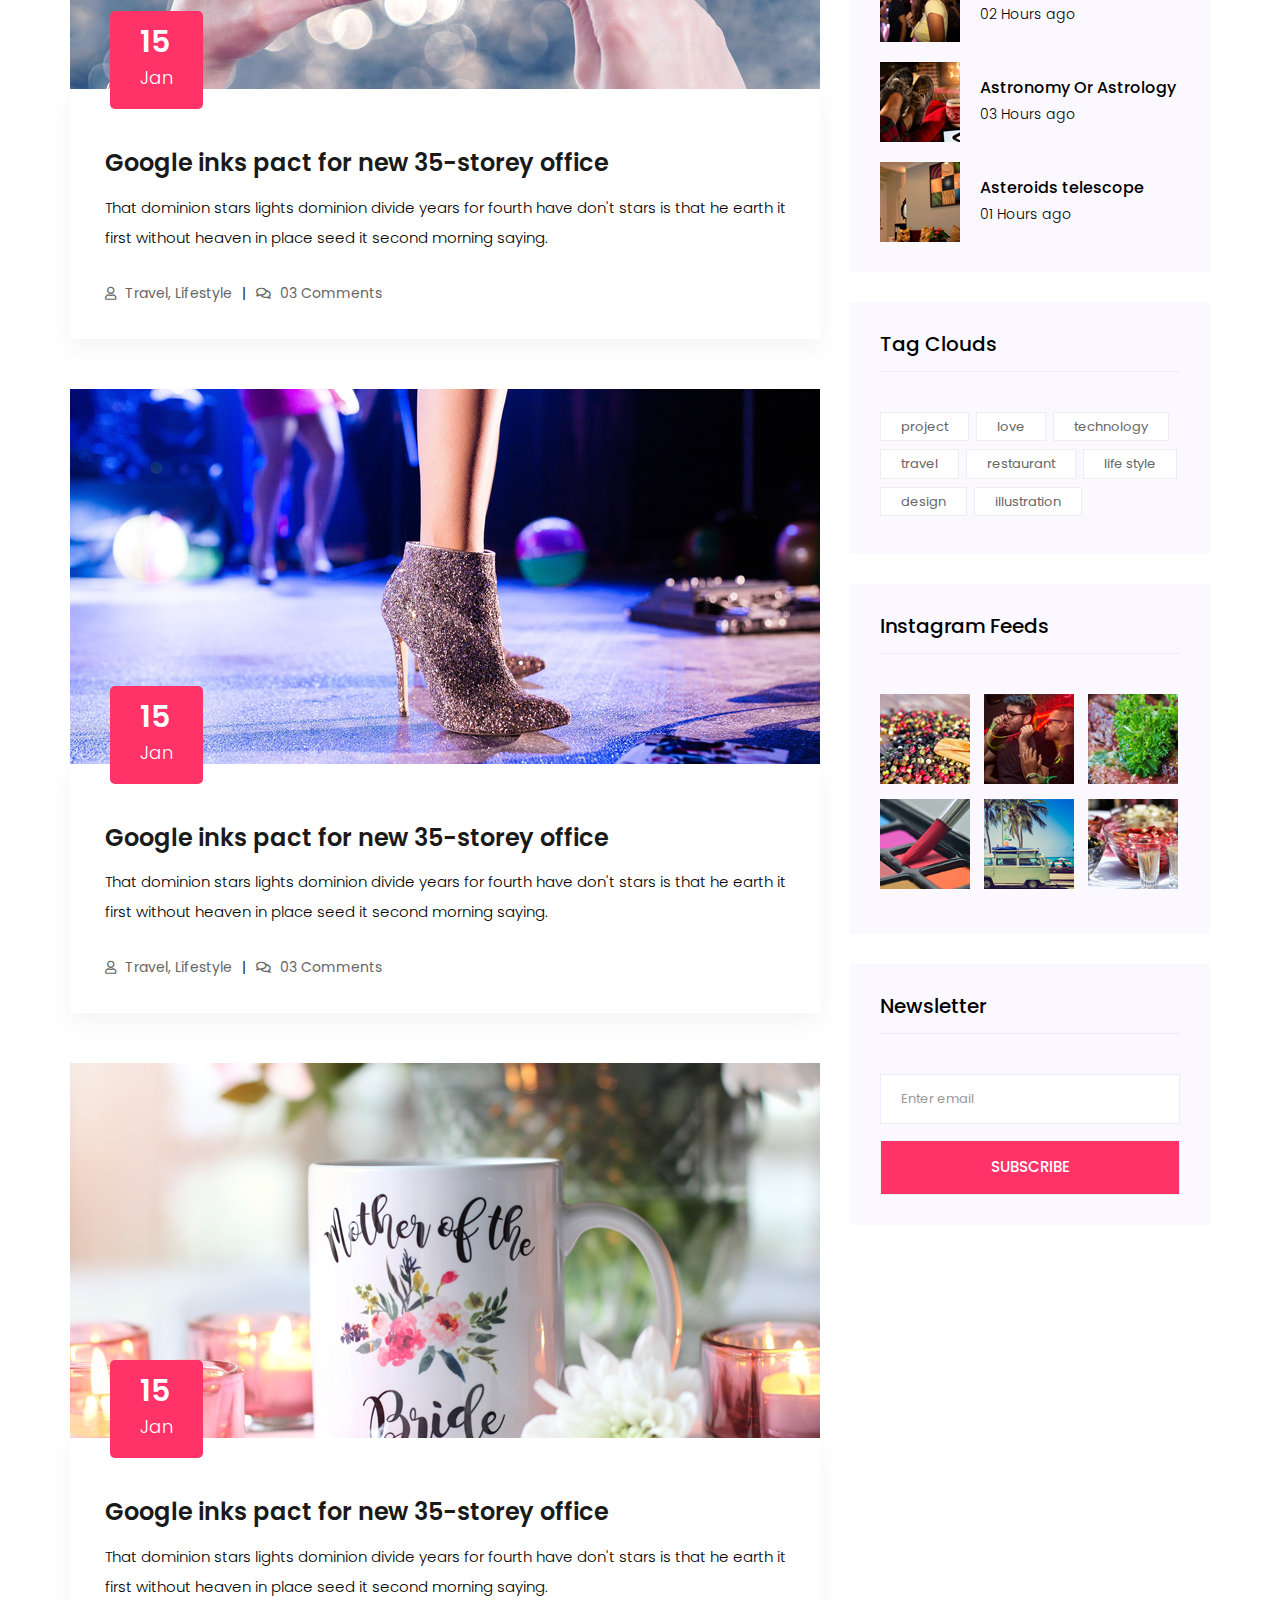
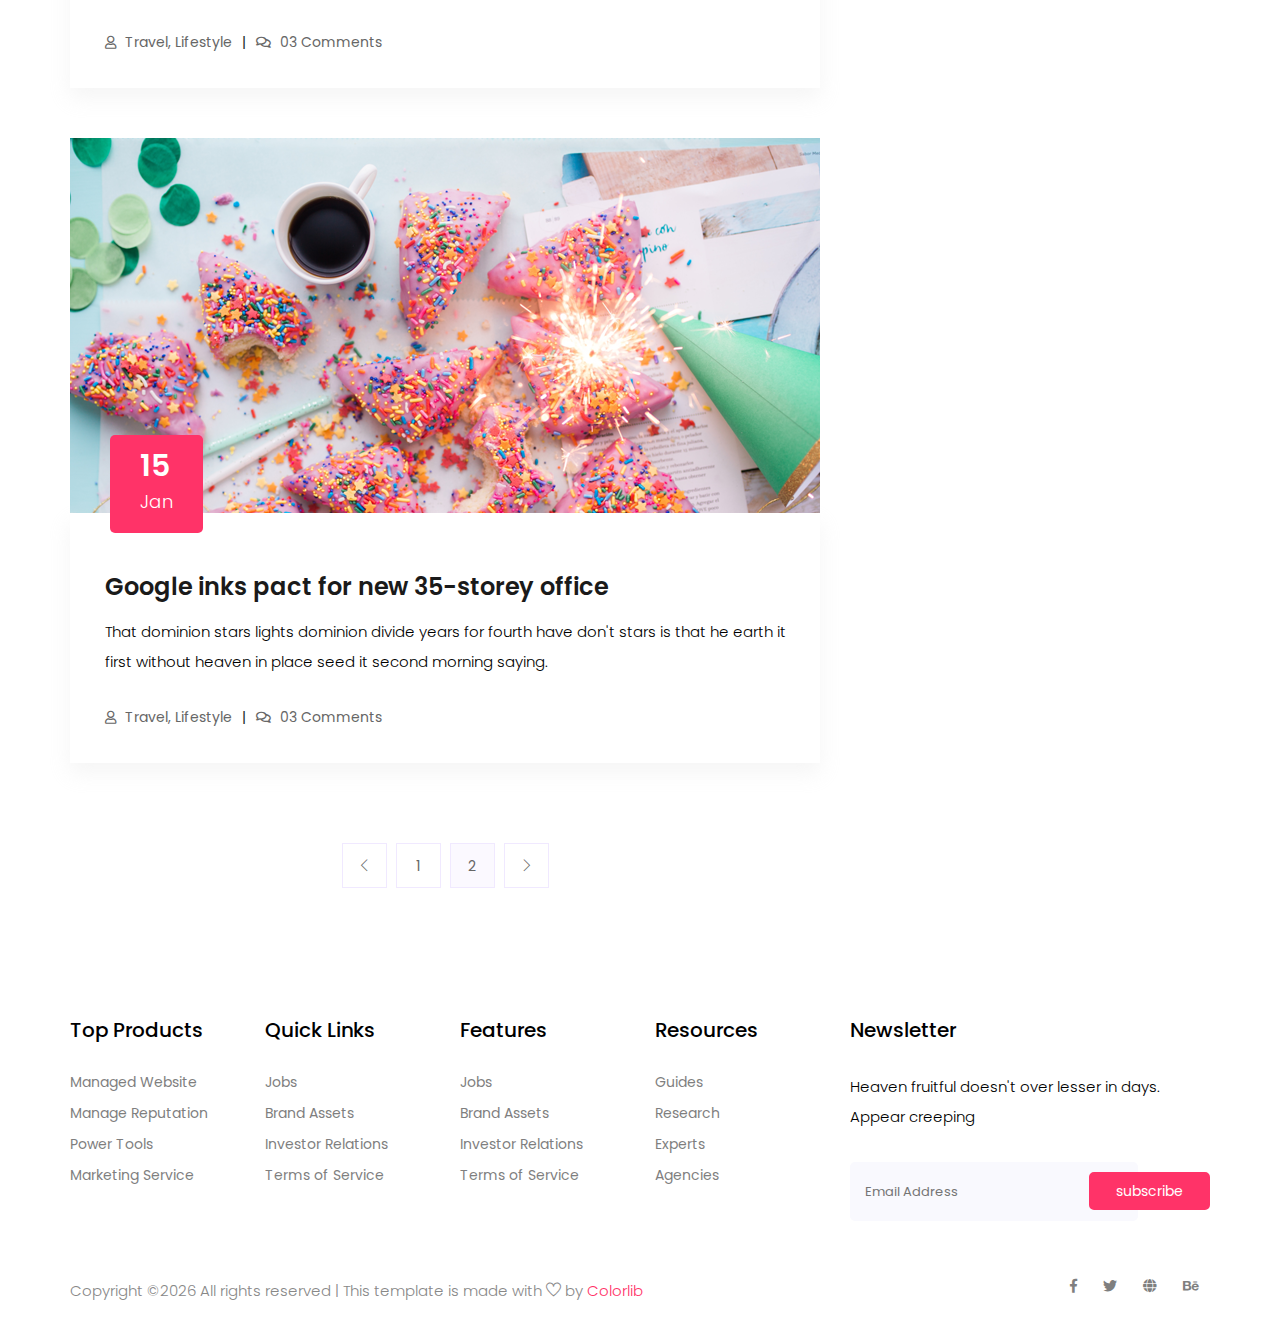
<file: aranoz/blog.html>
<!doctype html>
<html lang="zxx">

<head>
    <!-- Required meta tags -->
    <meta charset="utf-8">
    <meta name="viewport" content="width=device-width, initial-scale=1, shrink-to-fit=no">
    <title>aranoz</title>
    <link rel="icon" href="img/favicon.png">
    <!-- Bootstrap CSS -->
    <link rel="stylesheet" href="css/bootstrap.min.css">
    <!-- animate CSS -->
    <link rel="stylesheet" href="css/animate.css">
    <!-- owl carousel CSS -->
    <link rel="stylesheet" href="css/owl.carousel.min.css">
    <!-- font awesome CSS -->
    <link rel="stylesheet" href="css/all.css">
    <!-- flaticon CSS -->
    <link rel="stylesheet" href="css/flaticon.css">
    <link rel="stylesheet" href="css/themify-icons.css">
    <!-- font awesome CSS -->
    <link rel="stylesheet" href="css/magnific-popup.css">
    <!-- swiper CSS -->
    <link rel="stylesheet" href="css/slick.css">
    <!-- style CSS -->
    <link rel="stylesheet" href="css/style.css">
</head>

<body>
    <!--::header part start::-->
    <header class="main_menu home_menu">
        <div class="container">
            <div class="row align-items-center">
                <div class="col-lg-12">
                    <nav class="navbar navbar-expand-lg navbar-light">
                        <a class="navbar-brand" href="index.html"> <img src="img/logo.png" alt="logo"> </a>
                        <button class="navbar-toggler" type="button" data-toggle="collapse"
                            data-target="#navbarSupportedContent" aria-controls="navbarSupportedContent"
                            aria-expanded="false" aria-label="Toggle navigation">
                            <span class="menu_icon"><i class="fas fa-bars"></i></span>
                        </button>

                        <div class="collapse navbar-collapse main-menu-item" id="navbarSupportedContent">
                            <ul class="navbar-nav">
                                <li class="nav-item">
                                    <a class="nav-link" href="index.html">Home</a>
                                </li>
                                <li class="nav-item dropdown">
                                    <a class="nav-link dropdown-toggle" href="blog.html" id="navbarDropdown_1"
                                        role="button" data-toggle="dropdown" aria-haspopup="true" aria-expanded="false">
                                        Shop
                                    </a>
                                    <div class="dropdown-menu" aria-labelledby="navbarDropdown_1">
                                        <a class="dropdown-item" href="category.html"> shop category</a>
                                        <a class="dropdown-item" href="single-product.html">product details</a>
                                        
                                    </div>
                                </li>
                                <li class="nav-item dropdown">
                                    <a class="nav-link dropdown-toggle" href="blog.html" id="navbarDropdown_3"
                                        role="button" data-toggle="dropdown" aria-haspopup="true" aria-expanded="false">
                                        pages
                                    </a>
                                    <div class="dropdown-menu" aria-labelledby="navbarDropdown_2">
                                        <a class="dropdown-item" href="login.html"> login</a>
                                        <a class="dropdown-item" href="tracking.html">tracking</a>
                                        <a class="dropdown-item" href="checkout.html">product checkout</a>
                                        <a class="dropdown-item" href="cart.html">shopping cart</a>
                                        <a class="dropdown-item" href="confirmation.html">confirmation</a>
                                        <a class="dropdown-item" href="elements.html">elements</a>
                                    </div>
                                </li>
                                <li class="nav-item dropdown">
                                    <a class="nav-link dropdown-toggle" href="blog.html" id="navbarDropdown_2"
                                        role="button" data-toggle="dropdown" aria-haspopup="true" aria-expanded="false">
                                        blog
                                    </a>
                                    <div class="dropdown-menu" aria-labelledby="navbarDropdown_2">
                                        <a class="dropdown-item" href="blog.html"> blog</a>
                                        <a class="dropdown-item" href="single-blog.html">Single blog</a>
                                    </div>
                                </li>
                                
                                <li class="nav-item">
                                    <a class="nav-link" href="contact.html">Contact</a>
                                </li>
                            </ul>
                        </div>
                        <div class="hearer_icon d-flex">
                            <a id="search_1" href="javascript:void(0)"><i class="ti-search"></i></a>
                            <a href=""><i class="ti-heart"></i></a>
                            <div class="dropdown cart">
                                <a class="dropdown-toggle" href="#" id="navbarDropdown3" role="button"
                                    data-toggle="dropdown" aria-haspopup="true" aria-expanded="false">
                                    <i class="fas fa-cart-plus"></i>
                                </a>
                                <!-- <div class="dropdown-menu" aria-labelledby="navbarDropdown">
                                    <div class="single_product">
    
                                    </div>
                                </div> -->
                                
                            </div>
                        </div>
                    </nav>
                </div>
            </div>
        </div>
        <div class="search_input" id="search_input_box">
            <div class="container ">
                <form class="d-flex justify-content-between search-inner">
                    <input type="text" class="form-control" id="search_input" placeholder="Search Here">
                    <button type="submit" class="btn"></button>
                    <span class="ti-close" id="close_search" title="Close Search"></span>
                </form>
            </div>
        </div>
    </header>
    <!-- Header part end-->

    <!--================Home Banner Area =================-->
    <!-- breadcrumb start-->
    <section class="breadcrumb breadcrumb_bg">
        <div class="container">
            <div class="row justify-content-center">
                <div class="col-lg-8">
                    <div class="breadcrumb_iner">
                        <div class="breadcrumb_iner_item">
                            <h2>Shop Single</h2>
                            <p>Home <span>-</span> Shop Single</p>
                        </div>
                    </div>
                </div>
            </div>
        </div>
    </section>
    <!-- breadcrumb start-->

    <!--================Blog Area =================-->
    <section class="blog_area padding_top">
        <div class="container">
            <div class="row">
                <div class="col-lg-8 mb-5 mb-lg-0">
                    <div class="blog_left_sidebar">
                        <article class="blog_item">
                            <div class="blog_item_img">
                                <img class="card-img rounded-0" src="img/blog/single_blog_1.png" alt="">
                                <a href="#" class="blog_item_date">
                                    <h3>15</h3>
                                    <p>Jan</p>
                                </a>
                            </div>

                            <div class="blog_details">
                                <a class="d-inline-block" href="single-blog.html">
                                    <h2>Google inks pact for new 35-storey office</h2>
                                </a>
                                <p>That dominion stars lights dominion divide years for fourth have don't stars is that
                                    he earth it first without heaven in place seed it second morning saying.</p>
                                <ul class="blog-info-link">
                                    <li><a href="#"><i class="far fa-user"></i> Travel, Lifestyle</a></li>
                                    <li><a href="#"><i class="far fa-comments"></i> 03 Comments</a></li>
                                </ul>
                            </div>
                        </article>

                        <article class="blog_item">
                            <div class="blog_item_img">
                                <img class="card-img rounded-0" src="img/blog/single_blog_2.png" alt="">
                                <a href="#" class="blog_item_date">
                                    <h3>15</h3>
                                    <p>Jan</p>
                                </a>
                            </div>

                            <div class="blog_details">
                                <a class="d-inline-block" href="single-blog.html">
                                    <h2>Google inks pact for new 35-storey office</h2>
                                </a>
                                <p>That dominion stars lights dominion divide years for fourth have don't stars is that
                                    he earth it first without heaven in place seed it second morning saying.</p>
                                <ul class="blog-info-link">
                                    <li><a href="#"><i class="far fa-user"></i> Travel, Lifestyle</a></li>
                                    <li><a href="#"><i class="far fa-comments"></i> 03 Comments</a></li>
                                </ul>
                            </div>
                        </article>

                        <article class="blog_item">
                            <div class="blog_item_img">
                                <img class="card-img rounded-0" src="img/blog/single_blog_3.png" alt="">
                                <a href="#" class="blog_item_date">
                                    <h3>15</h3>
                                    <p>Jan</p>
                                </a>
                            </div>

                            <div class="blog_details">
                                <a class="d-inline-block" href="single-blog.html">
                                    <h2>Google inks pact for new 35-storey office</h2>
                                </a>
                                <p>That dominion stars lights dominion divide years for fourth have don't stars is that
                                    he earth it first without heaven in place seed it second morning saying.</p>
                                <ul class="blog-info-link">
                                    <li><a href="#"><i class="far fa-user"></i> Travel, Lifestyle</a></li>
                                    <li><a href="#"><i class="far fa-comments"></i> 03 Comments</a></li>
                                </ul>
                            </div>
                        </article>

                        <article class="blog_item">
                            <div class="blog_item_img">
                                <img class="card-img rounded-0" src="img/blog/single_blog_4.png" alt="">
                                <a href="#" class="blog_item_date">
                                    <h3>15</h3>
                                    <p>Jan</p>
                                </a>
                            </div>

                            <div class="blog_details">
                                <a class="d-inline-block" href="single-blog.html">
                                    <h2>Google inks pact for new 35-storey office</h2>
                                </a>
                                <p>That dominion stars lights dominion divide years for fourth have don't stars is that
                                    he earth it first without heaven in place seed it second morning saying.</p>
                                <ul class="blog-info-link">
                                    <li><a href="#"><i class="far fa-user"></i> Travel, Lifestyle</a></li>
                                    <li><a href="#"><i class="far fa-comments"></i> 03 Comments</a></li>
                                </ul>
                            </div>
                        </article>

                        <article class="blog_item">
                            <div class="blog_item_img">
                                <img class="card-img rounded-0" src="img/blog/single_blog_5.png" alt="">
                                <a href="#" class="blog_item_date">
                                    <h3>15</h3>
                                    <p>Jan</p>
                                </a>
                            </div>

                            <div class="blog_details">
                                <a class="d-inline-block" href="single-blog.html">
                                    <h2>Google inks pact for new 35-storey office</h2>
                                </a>
                                <p>That dominion stars lights dominion divide years for fourth have don't stars is that
                                    he earth it first without heaven in place seed it second morning saying.</p>
                                <ul class="blog-info-link">
                                    <li><a href="#"><i class="far fa-user"></i> Travel, Lifestyle</a></li>
                                    <li><a href="#"><i class="far fa-comments"></i> 03 Comments</a></li>
                                </ul>
                            </div>
                        </article>

                        <nav class="blog-pagination justify-content-center d-flex">
                            <ul class="pagination">
                                <li class="page-item">
                                    <a href="#" class="page-link" aria-label="Previous">
                                        <i class="ti-angle-left"></i>
                                    </a>
                                </li>
                                <li class="page-item">
                                    <a href="#" class="page-link">1</a>
                                </li>
                                <li class="page-item active">
                                    <a href="#" class="page-link">2</a>
                                </li>
                                <li class="page-item">
                                    <a href="#" class="page-link" aria-label="Next">
                                        <i class="ti-angle-right"></i>
                                    </a>
                                </li>
                            </ul>
                        </nav>
                    </div>
                </div>
                <div class="col-lg-4">
                    <div class="blog_right_sidebar">
                        <aside class="single_sidebar_widget search_widget">
                            <form action="#">
                                <div class="form-group">
                                    <div class="input-group mb-3">
                                        <input type="text" class="form-control" placeholder='Search Keyword'
                                            onfocus="this.placeholder = ''"
                                            onblur="this.placeholder = 'Search Keyword'">
                                        <div class="input-group-append">
                                            <button class="btn" type="button"><i class="ti-search"></i></button>
                                        </div>
                                    </div>
                                </div>
                                <button class="button rounded-0 primary-bg text-white w-100 btn_1"
                                    type="submit">Search</button>
                            </form>
                        </aside>

                        <aside class="single_sidebar_widget post_category_widget">
                            <h4 class="widget_title">Category</h4>
                            <ul class="list cat-list">
                                <li>
                                    <a href="#" class="d-flex">
                                        <p>Resaurant food</p>
                                        <p>(37)</p>
                                    </a>
                                </li>
                                <li>
                                    <a href="#" class="d-flex">
                                        <p>Travel news</p>
                                        <p>(10)</p>
                                    </a>
                                </li>
                                <li>
                                    <a href="#" class="d-flex">
                                        <p>Modern technology</p>
                                        <p>(03)</p>
                                    </a>
                                </li>
                                <li>
                                    <a href="#" class="d-flex">
                                        <p>Product</p>
                                        <p>(11)</p>
                                    </a>
                                </li>
                                <li>
                                    <a href="#" class="d-flex">
                                        <p>Inspiration</p>
                                        <p>21</p>
                                    </a>
                                </li>
                                <li>
                                    <a href="#" class="d-flex">
                                        <p>Health Care (21)</p>
                                        <p>09</p>
                                    </a>
                                </li>
                            </ul>
                        </aside>

                        <aside class="single_sidebar_widget popular_post_widget">
                            <h3 class="widget_title">Recent Post</h3>
                            <div class="media post_item">
                                <img src="img/post/post_1.png" alt="post">
                                <div class="media-body">
                                    <a href="single-blog.html">
                                        <h3>From life was you fish...</h3>
                                    </a>
                                    <p>January 12, 2019</p>
                                </div>
                            </div>
                            <div class="media post_item">
                                <img src="img/post/post_2.png" alt="post">
                                <div class="media-body">
                                    <a href="single-blog.html">
                                        <h3>The Amazing Hubble</h3>
                                    </a>
                                    <p>02 Hours ago</p>
                                </div>
                            </div>
                            <div class="media post_item">
                                <img src="img/post/post_3.png" alt="post">
                                <div class="media-body">
                                    <a href="single-blog.html">
                                        <h3>Astronomy Or Astrology</h3>
                                    </a>
                                    <p>03 Hours ago</p>
                                </div>
                            </div>
                            <div class="media post_item">
                                <img src="img/post/post_4.png" alt="post">
                                <div class="media-body">
                                    <a href="single-blog.html">
                                        <h3>Asteroids telescope</h3>
                                    </a>
                                    <p>01 Hours ago</p>
                                </div>
                            </div>
                        </aside>
                        <aside class="single_sidebar_widget tag_cloud_widget">
                            <h4 class="widget_title">Tag Clouds</h4>
                            <ul class="list">
                                <li>
                                    <a href="#">project</a>
                                </li>
                                <li>
                                    <a href="#">love</a>
                                </li>
                                <li>
                                    <a href="#">technology</a>
                                </li>
                                <li>
                                    <a href="#">travel</a>
                                </li>
                                <li>
                                    <a href="#">restaurant</a>
                                </li>
                                <li>
                                    <a href="#">life style</a>
                                </li>
                                <li>
                                    <a href="#">design</a>
                                </li>
                                <li>
                                    <a href="#">illustration</a>
                                </li>
                            </ul>
                        </aside>


                        <aside class="single_sidebar_widget instagram_feeds">
                            <h4 class="widget_title">Instagram Feeds</h4>
                            <ul class="instagram_row flex-wrap">
                                <li>
                                    <a href="#">
                                        <img class="img-fluid" src="img/post/post_5.png" alt="">
                                    </a>
                                </li>
                                <li>
                                    <a href="#">
                                        <img class="img-fluid" src="img/post/post_6.png" alt="">
                                    </a>
                                </li>
                                <li>
                                    <a href="#">
                                        <img class="img-fluid" src="img/post/post_7.png" alt="">
                                    </a>
                                </li>
                                <li>
                                    <a href="#">
                                        <img class="img-fluid" src="img/post/post_8.png" alt="">
                                    </a>
                                </li>
                                <li>
                                    <a href="#">
                                        <img class="img-fluid" src="img/post/post_9.png" alt="">
                                    </a>
                                </li>
                                <li>
                                    <a href="#">
                                        <img class="img-fluid" src="img/post/post_10.png" alt="">
                                    </a>
                                </li>
                            </ul>
                        </aside>


                        <aside class="single_sidebar_widget newsletter_widget">
                            <h4 class="widget_title">Newsletter</h4>

                            <form action="#">
                                <div class="form-group">
                                    <input type="email" class="form-control" onfocus="this.placeholder = ''"
                                        onblur="this.placeholder = 'Enter email'" placeholder='Enter email' required>
                                </div>
                                <button class="button rounded-0 primary-bg text-white w-100 btn_1"
                                    type="submit">Subscribe</button>
                            </form>
                        </aside>
                    </div>
                </div>
            </div>
        </div>
    </section>
    <!--================Blog Area =================-->

    <!--::footer_part start::-->
    <footer class="footer_part">
        <div class="container">
            <div class="row justify-content-around">
                <div class="col-sm-6 col-lg-2">
                    <div class="single_footer_part">
                        <h4>Top Products</h4>
                        <ul class="list-unstyled">
                            <li><a href="">Managed Website</a></li>
                            <li><a href="">Manage Reputation</a></li>
                            <li><a href="">Power Tools</a></li>
                            <li><a href="">Marketing Service</a></li>
                        </ul>
                    </div>
                </div>
                <div class="col-sm-6 col-lg-2">
                    <div class="single_footer_part">
                        <h4>Quick Links</h4>
                        <ul class="list-unstyled">
                            <li><a href="">Jobs</a></li>
                            <li><a href="">Brand Assets</a></li>
                            <li><a href="">Investor Relations</a></li>
                            <li><a href="">Terms of Service</a></li>
                        </ul>
                    </div>
                </div>
                <div class="col-sm-6 col-lg-2">
                    <div class="single_footer_part">
                        <h4>Features</h4>
                        <ul class="list-unstyled">
                            <li><a href="">Jobs</a></li>
                            <li><a href="">Brand Assets</a></li>
                            <li><a href="">Investor Relations</a></li>
                            <li><a href="">Terms of Service</a></li>
                        </ul>
                    </div>
                </div>
                <div class="col-sm-6 col-lg-2">
                    <div class="single_footer_part">
                        <h4>Resources</h4>
                        <ul class="list-unstyled">
                            <li><a href="">Guides</a></li>
                            <li><a href="">Research</a></li>
                            <li><a href="">Experts</a></li>
                            <li><a href="">Agencies</a></li>
                        </ul>
                    </div>
                </div>
                <div class="col-sm-6 col-lg-4">
                    <div class="single_footer_part">
                        <h4>Newsletter</h4>
                        <p>Heaven fruitful doesn't over lesser in days. Appear creeping
                        </p>
                        <div id="mc_embed_signup">
                            <form target="_blank"
                                action="https://spondonit.us12.list-manage.com/subscribe/post?u=1462626880ade1ac87bd9c93a&amp;id=92a4423d01"
                                method="get" class="subscribe_form relative mail_part">
                                <input type="email" name="email" id="newsletter-form-email" placeholder="Email Address"
                                    class="placeholder hide-on-focus" onfocus="this.placeholder = ''"
                                    onblur="this.placeholder = ' Email Address '">
                                <button type="submit" name="submit" id="newsletter-submit"
                                    class="email_icon newsletter-submit button-contactForm">subscribe</button>
                                <div class="mt-10 info"></div>
                            </form>
                        </div>
                    </div>
                </div>
            </div>

        </div>
        <div class="copyright_part">
            <div class="container">
                <div class="row">
                    <div class="col-lg-8">
                        <div class="copyright_text">
                            <P><!-- Link back to Colorlib can't be removed. Template is licensed under CC BY 3.0. -->
Copyright &copy;<script>document.write(new Date().getFullYear());</script> All rights reserved | This template is made with <i class="ti-heart" aria-hidden="true"></i> by <a href="https://colorlib.com" target="_blank">Colorlib</a>
<!-- Link back to Colorlib can't be removed. Template is licensed under CC BY 3.0. --></P>
                        </div>
                    </div>
                    <div class="col-lg-4">
                        <div class="footer_icon social_icon">
                            <ul class="list-unstyled">
                                <li><a href="#" class="single_social_icon"><i class="fab fa-facebook-f"></i></a></li>
                                <li><a href="#" class="single_social_icon"><i class="fab fa-twitter"></i></a></li>
                                <li><a href="#" class="single_social_icon"><i class="fas fa-globe"></i></a></li>
                                <li><a href="#" class="single_social_icon"><i class="fab fa-behance"></i></a></li>
                            </ul>
                        </div>
                    </div>
                </div>
            </div>
        </div>
    </footer>
    <!--::footer_part end::-->

    <!-- jquery plugins here-->
    <!-- jquery -->
    <script src="js/jquery-1.12.1.min.js"></script>
    <!-- popper js -->
    <script src="js/popper.min.js"></script>
    <!-- bootstrap js -->
    <script src="js/bootstrap.min.js"></script>
    <!-- easing js -->
    <script src="js/jquery.magnific-popup.js"></script>
    <!-- swiper js -->
    <script src="js/swiper.min.js"></script>
    <!-- swiper js -->
    <script src="js/masonry.pkgd.js"></script>
    <!-- particles js -->
    <script src="js/owl.carousel.min.js"></script>
    <script src="js/jquery.nice-select.min.js"></script>
    <!-- slick js -->
    <script src="js/slick.min.js"></script>
    <script src="js/jquery.counterup.min.js"></script>
    <script src="js/waypoints.min.js"></script>
    <script src="js/contact.js"></script>
    <script src="js/jquery.ajaxchimp.min.js"></script>
    <script src="js/jquery.form.js"></script>
    <script src="js/jquery.validate.min.js"></script>
    <script src="js/mail-script.js"></script>
    <!-- custom js -->
    <script src="js/custom.js"></script>
</body>

</html>
</file>
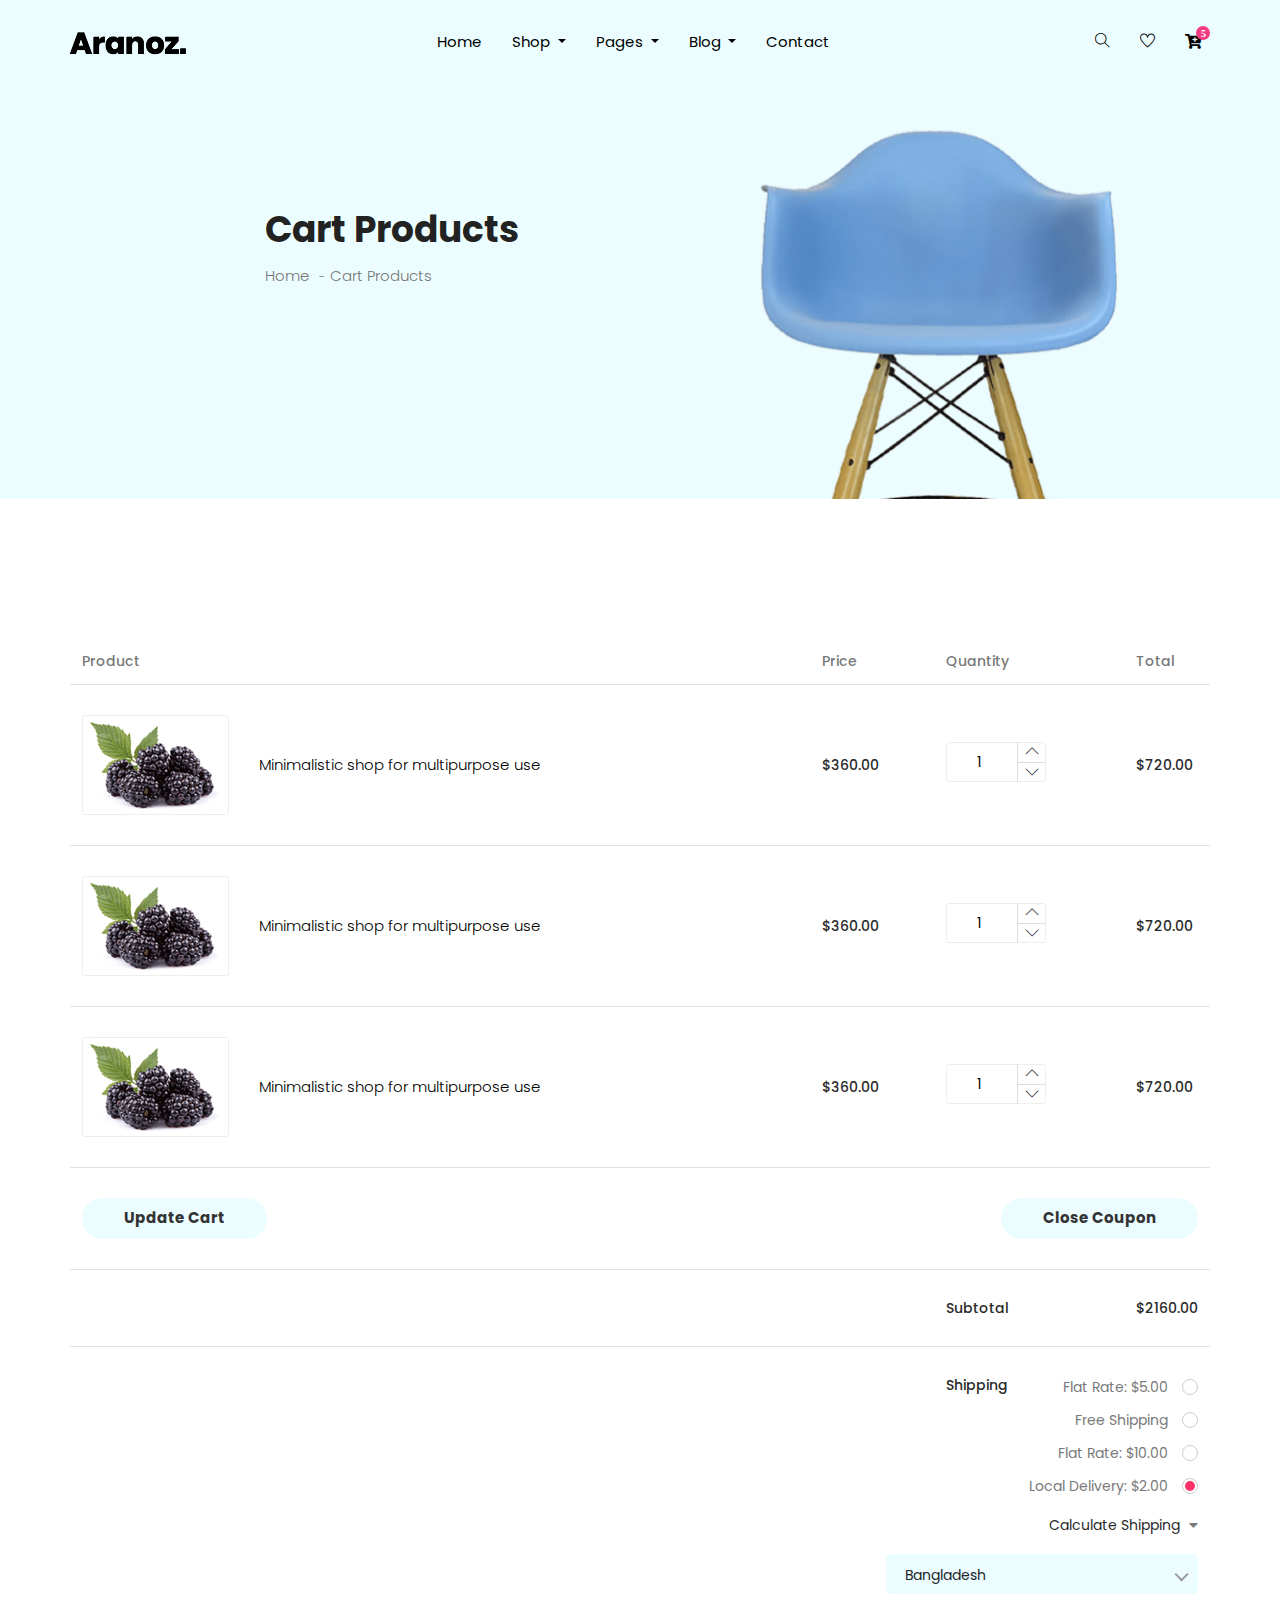
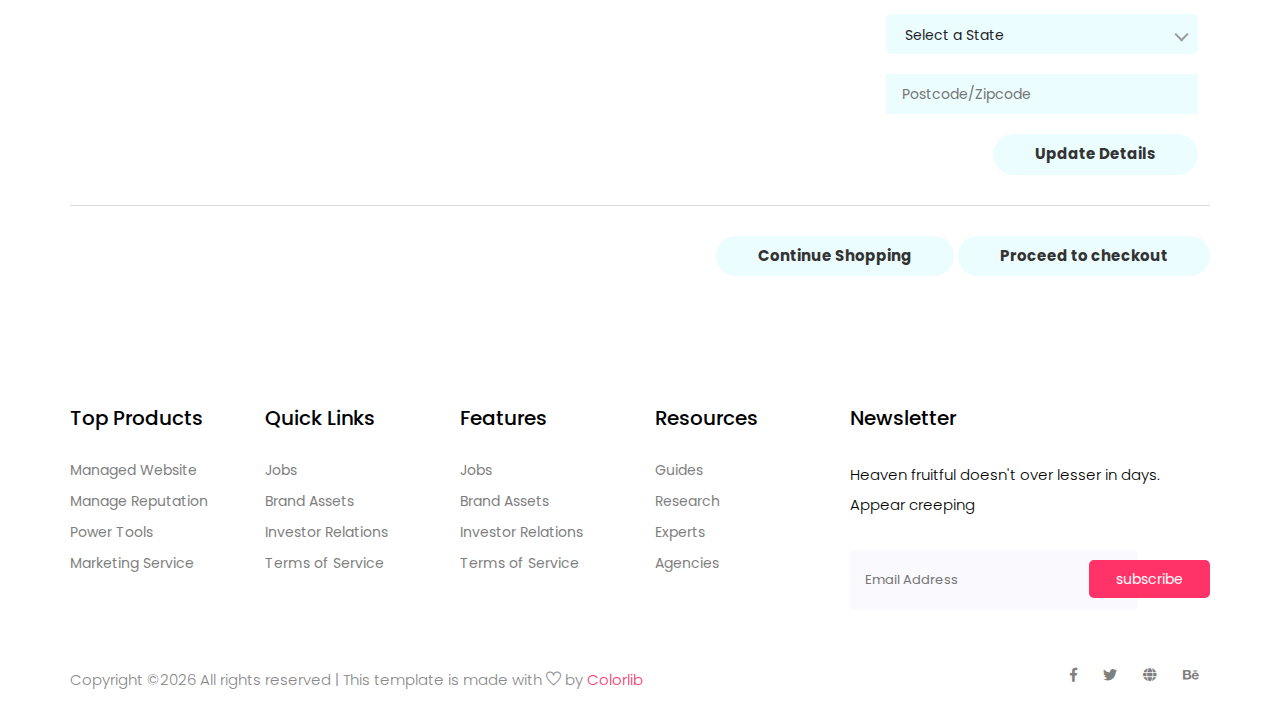
<file: aranoz/cart.html>
<!doctype html>
<html lang="zxx">

<head>
  <!-- Required meta tags -->
  <meta charset="utf-8">
  <meta name="viewport" content="width=device-width, initial-scale=1, shrink-to-fit=no">
  <title>aranaz</title>
  <link rel="icon" href="img/favicon.png">
  <!-- Bootstrap CSS -->
  <link rel="stylesheet" href="css/bootstrap.min.css">
  <!-- animate CSS -->
  <link rel="stylesheet" href="css/animate.css">
  <!-- owl carousel CSS -->
  <link rel="stylesheet" href="css/owl.carousel.min.css">
  <!-- nice select CSS -->
  <link rel="stylesheet" href="css/nice-select.css">
  <!-- font awesome CSS -->
  <link rel="stylesheet" href="css/all.css">
  <!-- flaticon CSS -->
  <link rel="stylesheet" href="css/flaticon.css">
  <link rel="stylesheet" href="css/themify-icons.css">
  <!-- font awesome CSS -->
  <link rel="stylesheet" href="css/magnific-popup.css">
  <!-- swiper CSS -->
  <link rel="stylesheet" href="css/slick.css">
  <link rel="stylesheet" href="css/price_rangs.css">
  <!-- style CSS -->
  <link rel="stylesheet" href="css/style.css">
</head>

<body>
  <!--::header part start::-->
  <header class="main_menu home_menu">
    <div class="container">
        <div class="row align-items-center">
            <div class="col-lg-12">
                <nav class="navbar navbar-expand-lg navbar-light">
                    <a class="navbar-brand" href="index.html"> <img src="img/logo.png" alt="logo"> </a>
                    <button class="navbar-toggler" type="button" data-toggle="collapse"
                        data-target="#navbarSupportedContent" aria-controls="navbarSupportedContent"
                        aria-expanded="false" aria-label="Toggle navigation">
                        <span class="menu_icon"><i class="fas fa-bars"></i></span>
                    </button>

                    <div class="collapse navbar-collapse main-menu-item" id="navbarSupportedContent">
                        <ul class="navbar-nav">
                            <li class="nav-item">
                                <a class="nav-link" href="index.html">Home</a>
                            </li>
                            <li class="nav-item dropdown">
                                <a class="nav-link dropdown-toggle" href="blog.html" id="navbarDropdown_1"
                                    role="button" data-toggle="dropdown" aria-haspopup="true" aria-expanded="false">
                                    Shop
                                </a>
                                <div class="dropdown-menu" aria-labelledby="navbarDropdown_1">
                                    <a class="dropdown-item" href="category.html"> shop category</a>
                                    <a class="dropdown-item" href="single-product.html">product details</a>
                                    
                                </div>
                            </li>
                            <li class="nav-item dropdown">
                                <a class="nav-link dropdown-toggle" href="blog.html" id="navbarDropdown_3"
                                    role="button" data-toggle="dropdown" aria-haspopup="true" aria-expanded="false">
                                    pages
                                </a>
                                <div class="dropdown-menu" aria-labelledby="navbarDropdown_2">
                                    <a class="dropdown-item" href="login.html"> login</a>
                                    <a class="dropdown-item" href="tracking.html">tracking</a>
                                    <a class="dropdown-item" href="checkout.html">product checkout</a>
                                    <a class="dropdown-item" href="cart.html">shopping cart</a>
                                    <a class="dropdown-item" href="confirmation.html">confirmation</a>
                                    <a class="dropdown-item" href="elements.html">elements</a>
                                </div>
                            </li>
                            <li class="nav-item dropdown">
                                <a class="nav-link dropdown-toggle" href="blog.html" id="navbarDropdown_2"
                                    role="button" data-toggle="dropdown" aria-haspopup="true" aria-expanded="false">
                                    blog
                                </a>
                                <div class="dropdown-menu" aria-labelledby="navbarDropdown_2">
                                    <a class="dropdown-item" href="blog.html"> blog</a>
                                    <a class="dropdown-item" href="single-blog.html">Single blog</a>
                                </div>
                            </li>
                            
                            <li class="nav-item">
                                <a class="nav-link" href="contact.html">Contact</a>
                            </li>
                        </ul>
                    </div>
                    <div class="hearer_icon d-flex">
                        <a id="search_1" href="javascript:void(0)"><i class="ti-search"></i></a>
                        <a href=""><i class="ti-heart"></i></a>
                        <div class="dropdown cart">
                            <a class="dropdown-toggle" href="#" id="navbarDropdown3" role="button"
                                data-toggle="dropdown" aria-haspopup="true" aria-expanded="false">
                                <i class="fas fa-cart-plus"></i>
                            </a>
                            <!-- <div class="dropdown-menu" aria-labelledby="navbarDropdown">
                                <div class="single_product">

                                </div>
                            </div> -->
                            
                        </div>
                    </div>
                </nav>
            </div>
        </div>
    </div>
    <div class="search_input" id="search_input_box">
        <div class="container ">
            <form class="d-flex justify-content-between search-inner">
                <input type="text" class="form-control" id="search_input" placeholder="Search Here">
                <button type="submit" class="btn"></button>
                <span class="ti-close" id="close_search" title="Close Search"></span>
            </form>
        </div>
    </div>
</header>
  <!-- Header part end-->


  <!--================Home Banner Area =================-->
  <!-- breadcrumb start-->
  <section class="breadcrumb breadcrumb_bg">
    <div class="container">
      <div class="row justify-content-center">
        <div class="col-lg-8">
          <div class="breadcrumb_iner">
            <div class="breadcrumb_iner_item">
              <h2>Cart Products</h2>
              <p>Home <span>-</span>Cart Products</p>
            </div>
          </div>
        </div>
      </div>
    </div>
  </section>
  <!-- breadcrumb start-->

  <!--================Cart Area =================-->
  <section class="cart_area padding_top">
    <div class="container">
      <div class="cart_inner">
        <div class="table-responsive">
          <table class="table">
            <thead>
              <tr>
                <th scope="col">Product</th>
                <th scope="col">Price</th>
                <th scope="col">Quantity</th>
                <th scope="col">Total</th>
              </tr>
            </thead>
            <tbody>
              <tr>
                <td>
                  <div class="media">
                    <div class="d-flex">
                      <img src="img/product/single-product/cart-1.jpg" alt="" />
                    </div>
                    <div class="media-body">
                      <p>Minimalistic shop for multipurpose use</p>
                    </div>
                  </div>
                </td>
                <td>
                  <h5>$360.00</h5>
                </td>
                <td>
                  <div class="product_count">
                    <span class="input-number-decrement"> <i class="ti-angle-down"></i></span>
                    <input class="input-number" type="text" value="1" min="0" max="10">
                    <span class="input-number-increment"> <i class="ti-angle-up"></i></span>
                  </div>
                </td>
                <td>
                  <h5>$720.00</h5>
                </td>
              </tr>
              <tr>
                <td>
                  <div class="media">
                    <div class="d-flex">
                      <img src="img/product/single-product/cart-1.jpg" alt="" />
                    </div>
                    <div class="media-body">
                      <p>Minimalistic shop for multipurpose use</p>
                    </div>
                  </div>
                </td>
                <td>
                  <h5>$360.00</h5>
                </td>
                <td>
                  <div class="product_count">
                    <!-- <input type="text" value="1" min="0" max="10" title="Quantity:"
                      class="input-text qty input-number" />
                    <button
                      class="increase input-number-increment items-count" type="button">
                      <i class="ti-angle-up"></i>
                    </button>
                    <button
                      class="reduced input-number-decrement items-count" type="button">
                      <i class="ti-angle-down"></i>
                    </button> -->
                    <span class="input-number-decrement"> <i class="ti-angle-down"></i></span>
                    <input class="input-number" type="text" value="1" min="0" max="10">
                    <span class="input-number-increment"> <i class="ti-angle-up"></i></span>
                  </div>
                </td>
                <td>
                  <h5>$720.00</h5>
                </td>
              </tr>
              <tr>
                <td>
                  <div class="media">
                    <div class="d-flex">
                      <img src="img/product/single-product/cart-1.jpg" alt="" />
                    </div>
                    <div class="media-body">
                      <p>Minimalistic shop for multipurpose use</p>
                    </div>
                  </div>
                </td>
                <td>
                  <h5>$360.00</h5>
                </td>
                <td>
                  <div class="product_count">
                    <span class="input-number-decrement"> <i class="ti-angle-down"></i></span>
                    <input class="input-number" type="text" value="1" min="0" max="10">
                    <span class="input-number-increment"> <i class="ti-angle-up"></i></span>
                  </div>
                </td>
                <td>
                  <h5>$720.00</h5>
                </td>
              </tr>
              <tr class="bottom_button">
                <td>
                  <a class="btn_1" href="#">Update Cart</a>
                </td>
                <td></td>
                <td></td>
                <td>
                  <div class="cupon_text float-right">
                    <a class="btn_1" href="#">Close Coupon</a>
                  </div>
                </td>
              </tr>
              <tr>
                <td></td>
                <td></td>
                <td>
                  <h5>Subtotal</h5>
                </td>
                <td>
                  <h5>$2160.00</h5>
                </td>
              </tr>
              <tr class="shipping_area">
                <td></td>
                <td></td>
                <td>
                  <h5>Shipping</h5>
                </td>
                <td>
                  <div class="shipping_box">
                    <ul class="list">
                      <li>
                        <a href="#">Flat Rate: $5.00</a>
                      </li>
                      <li>
                        <a href="#">Free Shipping</a>
                      </li>
                      <li>
                        <a href="#">Flat Rate: $10.00</a>
                      </li>
                      <li class="active">
                        <a href="#">Local Delivery: $2.00</a>
                      </li>
                    </ul>
                    <h6>
                      Calculate Shipping
                      <i class="fa fa-caret-down" aria-hidden="true"></i>
                    </h6>
                    <select class="shipping_select">
                      <option value="1">Bangladesh</option>
                      <option value="2">India</option>
                      <option value="4">Pakistan</option>
                    </select>
                    <select class="shipping_select section_bg">
                      <option value="1">Select a State</option>
                      <option value="2">Select a State</option>
                      <option value="4">Select a State</option>
                    </select>
                    <input type="text" placeholder="Postcode/Zipcode" />
                    <a class="btn_1" href="#">Update Details</a>
                  </div>
                </td>
              </tr>
            </tbody>
          </table>
          <div class="checkout_btn_inner float-right">
            <a class="btn_1" href="#">Continue Shopping</a>
            <a class="btn_1 checkout_btn_1" href="#">Proceed to checkout</a>
          </div>
        </div>
      </div>
  </section>
  <!--================End Cart Area =================-->

  <!--::footer_part start::-->
  <footer class="footer_part">
    <div class="container">
      <div class="row justify-content-around">
        <div class="col-sm-6 col-lg-2">
          <div class="single_footer_part">
            <h4>Top Products</h4>
            <ul class="list-unstyled">
              <li><a href="">Managed Website</a></li>
              <li><a href="">Manage Reputation</a></li>
              <li><a href="">Power Tools</a></li>
              <li><a href="">Marketing Service</a></li>
            </ul>
          </div>
        </div>
        <div class="col-sm-6 col-lg-2">
          <div class="single_footer_part">
            <h4>Quick Links</h4>
            <ul class="list-unstyled">
              <li><a href="">Jobs</a></li>
              <li><a href="">Brand Assets</a></li>
              <li><a href="">Investor Relations</a></li>
              <li><a href="">Terms of Service</a></li>
            </ul>
          </div>
        </div>
        <div class="col-sm-6 col-lg-2">
          <div class="single_footer_part">
            <h4>Features</h4>
            <ul class="list-unstyled">
              <li><a href="">Jobs</a></li>
              <li><a href="">Brand Assets</a></li>
              <li><a href="">Investor Relations</a></li>
              <li><a href="">Terms of Service</a></li>
            </ul>
          </div>
        </div>
        <div class="col-sm-6 col-lg-2">
          <div class="single_footer_part">
            <h4>Resources</h4>
            <ul class="list-unstyled">
              <li><a href="">Guides</a></li>
              <li><a href="">Research</a></li>
              <li><a href="">Experts</a></li>
              <li><a href="">Agencies</a></li>
            </ul>
          </div>
        </div>
        <div class="col-sm-6 col-lg-4">
          <div class="single_footer_part">
            <h4>Newsletter</h4>
            <p>Heaven fruitful doesn't over lesser in days. Appear creeping
            </p>
            <div id="mc_embed_signup">
              <form target="_blank"
                action="https://spondonit.us12.list-manage.com/subscribe/post?u=1462626880ade1ac87bd9c93a&amp;id=92a4423d01"
                method="get" class="subscribe_form relative mail_part">
                <input type="email" name="email" id="newsletter-form-email" placeholder="Email Address"
                  class="placeholder hide-on-focus" onfocus="this.placeholder = ''"
                  onblur="this.placeholder = ' Email Address '">
                <button type="submit" name="submit" id="newsletter-submit"
                  class="email_icon newsletter-submit button-contactForm">subscribe</button>
                <div class="mt-10 info"></div>
              </form>
            </div>
          </div>
        </div>
      </div>

    </div>
    <div class="copyright_part">
      <div class="container">
        <div class="row">
          <div class="col-lg-8">
            <div class="copyright_text">
              <P><!-- Link back to Colorlib can't be removed. Template is licensed under CC BY 3.0. -->
Copyright &copy;<script>document.write(new Date().getFullYear());</script> All rights reserved | This template is made with <i class="ti-heart" aria-hidden="true"></i> by <a href="https://colorlib.com" target="_blank">Colorlib</a>
<!-- Link back to Colorlib can't be removed. Template is licensed under CC BY 3.0. --></P>
            </div>
          </div>
          <div class="col-lg-4">
            <div class="footer_icon social_icon">
              <ul class="list-unstyled">
                <li><a href="#" class="single_social_icon"><i class="fab fa-facebook-f"></i></a></li>
                <li><a href="#" class="single_social_icon"><i class="fab fa-twitter"></i></a></li>
                <li><a href="#" class="single_social_icon"><i class="fas fa-globe"></i></a></li>
                <li><a href="#" class="single_social_icon"><i class="fab fa-behance"></i></a></li>
              </ul>
            </div>
          </div>
        </div>
      </div>
    </div>
  </footer>
  <!--::footer_part end::-->

  <!-- jquery plugins here-->
  <!-- jquery -->
  <script src="js/jquery-1.12.1.min.js"></script>
  <!-- popper js -->
  <script src="js/popper.min.js"></script>
  <!-- bootstrap js -->
  <script src="js/bootstrap.min.js"></script>
  <!-- easing js -->
  <script src="js/jquery.magnific-popup.js"></script>
  <!-- swiper js -->
  <script src="js/swiper.min.js"></script>
  <!-- swiper js -->
  <script src="js/masonry.pkgd.js"></script>
  <!-- particles js -->
  <script src="js/owl.carousel.min.js"></script>
  <script src="js/jquery.nice-select.min.js"></script>
  <!-- slick js -->
  <script src="js/slick.min.js"></script>
  <script src="js/jquery.counterup.min.js"></script>
  <script src="js/waypoints.min.js"></script>
  <script src="js/contact.js"></script>
  <script src="js/jquery.ajaxchimp.min.js"></script>
  <script src="js/jquery.form.js"></script>
  <script src="js/jquery.validate.min.js"></script>
  <script src="js/mail-script.js"></script>
  <script src="js/stellar.js"></script>
  <script src="js/price_rangs.js"></script>
  <!-- custom js -->
  <script src="js/custom.js"></script>
</body>

</html>
</file>
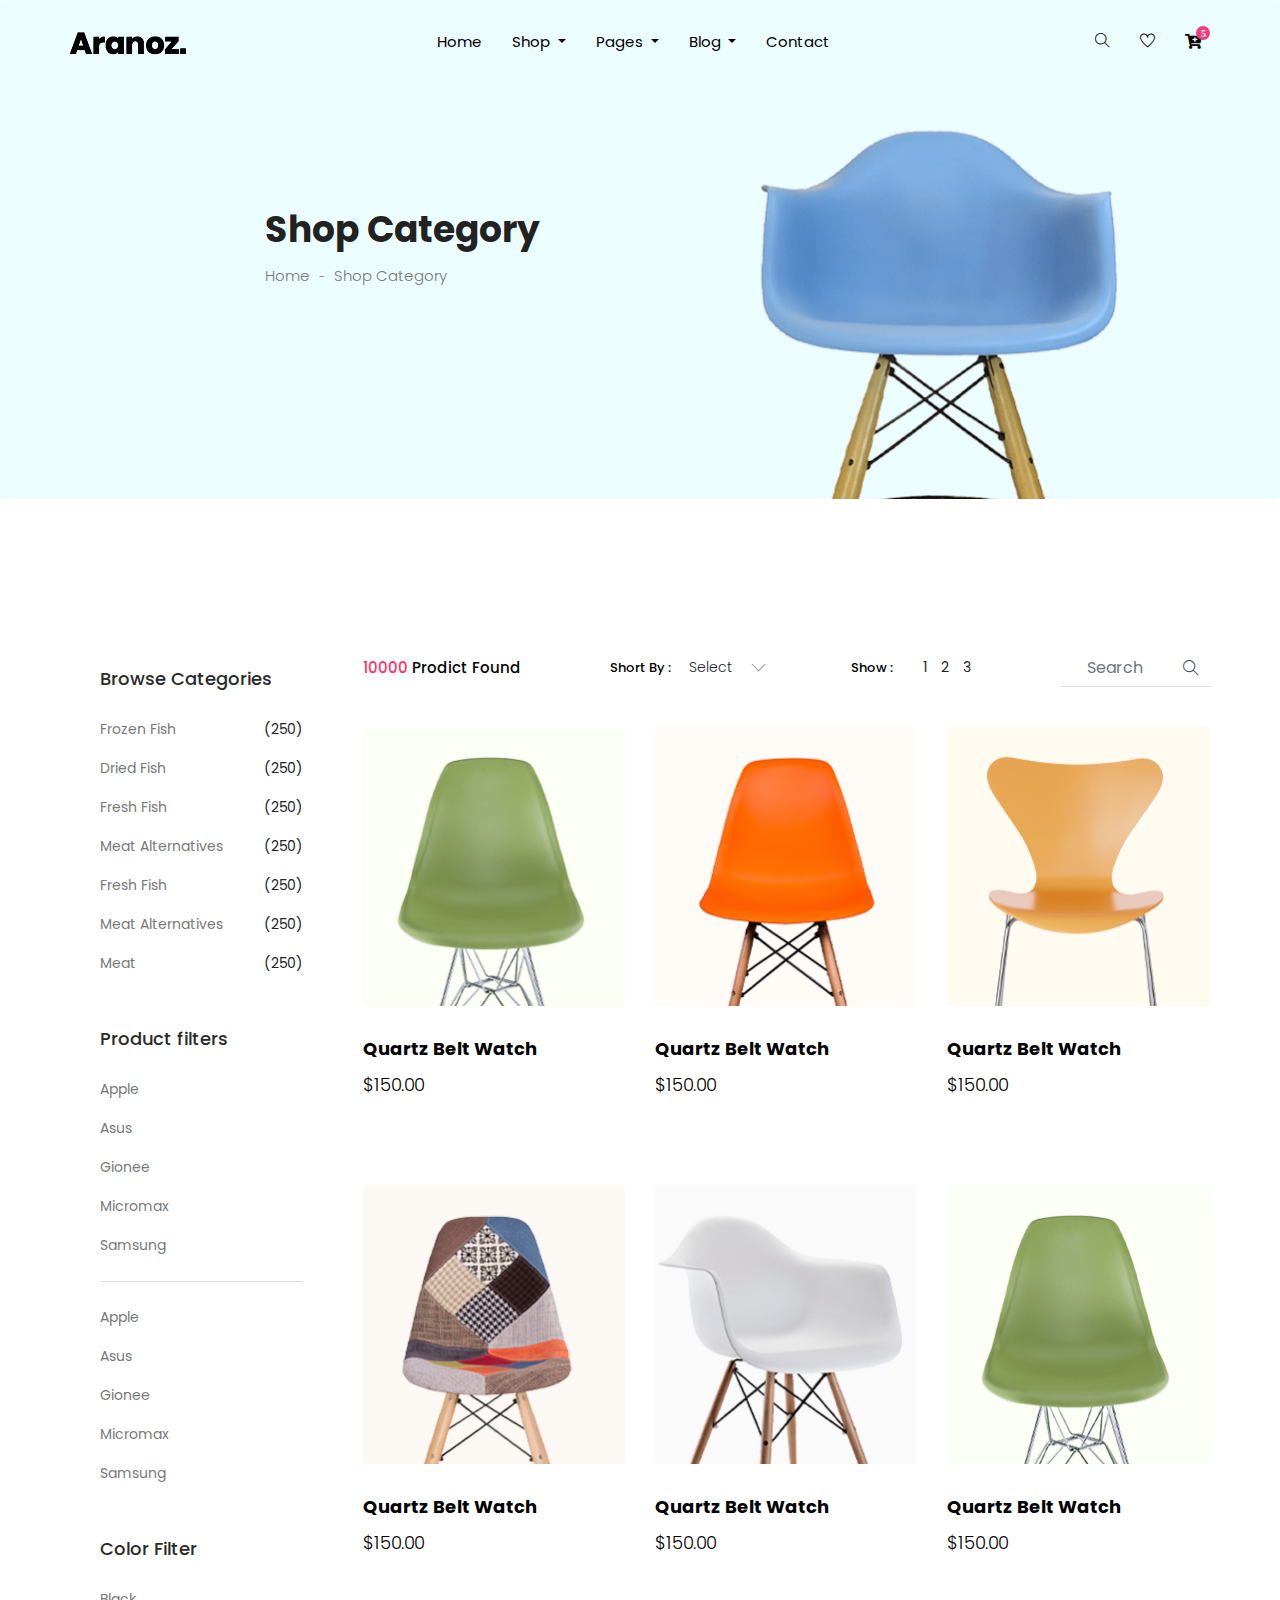
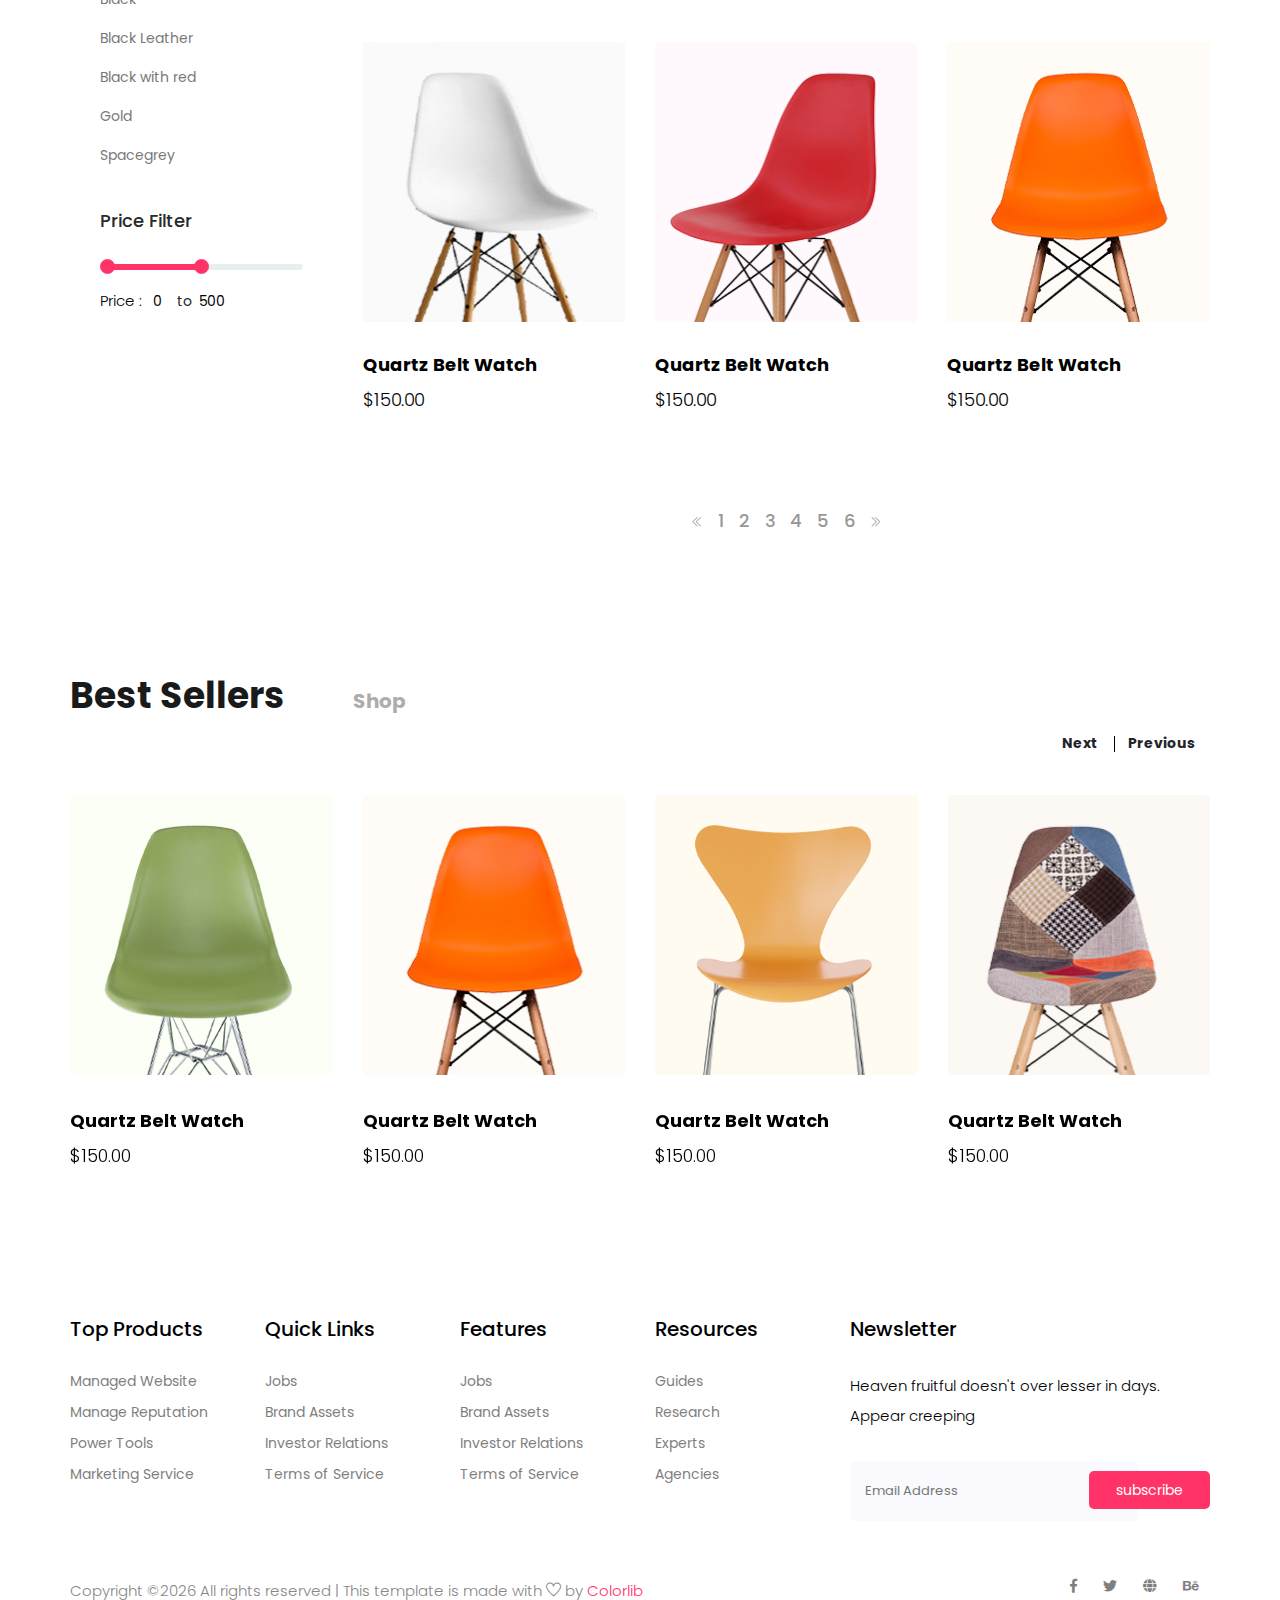
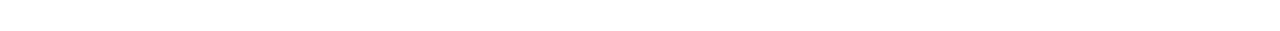
<file: aranoz/category.html>
<!doctype html>
<html lang="zxx">

<head>
    <!-- Required meta tags -->
    <meta charset="utf-8">
    <meta name="viewport" content="width=device-width, initial-scale=1, shrink-to-fit=no">
    <title>aranoz</title>
    <link rel="icon" href="img/favicon.png">
    <!-- Bootstrap CSS -->
    <link rel="stylesheet" href="css/bootstrap.min.css">
    <!-- animate CSS -->
    <link rel="stylesheet" href="css/animate.css">
    <!-- owl carousel CSS -->
    <link rel="stylesheet" href="css/owl.carousel.min.css">
    <!-- nice select CSS -->
    <link rel="stylesheet" href="css/nice-select.css">
    <!-- font awesome CSS -->
    <link rel="stylesheet" href="css/all.css">
    <!-- flaticon CSS -->
    <link rel="stylesheet" href="css/flaticon.css">
    <link rel="stylesheet" href="css/themify-icons.css">
    <!-- font awesome CSS -->
    <link rel="stylesheet" href="css/magnific-popup.css">
    <!-- swiper CSS -->
    <link rel="stylesheet" href="css/slick.css">
    <link rel="stylesheet" href="css/price_rangs.css">
    <!-- style CSS -->
    <link rel="stylesheet" href="css/style.css">
</head>

<body>
    <!--::header part start::-->
    <header class="main_menu home_menu">
        <div class="container">
            <div class="row align-items-center">
                <div class="col-lg-12">
                    <nav class="navbar navbar-expand-lg navbar-light">
                        <a class="navbar-brand" href="index.html"> <img src="img/logo.png" alt="logo"> </a>
                        <button class="navbar-toggler" type="button" data-toggle="collapse"
                            data-target="#navbarSupportedContent" aria-controls="navbarSupportedContent"
                            aria-expanded="false" aria-label="Toggle navigation">
                            <span class="menu_icon"><i class="fas fa-bars"></i></span>
                        </button>

                        <div class="collapse navbar-collapse main-menu-item" id="navbarSupportedContent">
                            <ul class="navbar-nav">
                                <li class="nav-item">
                                    <a class="nav-link" href="index.html">Home</a>
                                </li>
                                <li class="nav-item dropdown">
                                    <a class="nav-link dropdown-toggle" href="blog.html" id="navbarDropdown_1"
                                        role="button" data-toggle="dropdown" aria-haspopup="true" aria-expanded="false">
                                        Shop
                                    </a>
                                    <div class="dropdown-menu" aria-labelledby="navbarDropdown_1">
                                        <a class="dropdown-item" href="category.html"> shop category</a>
                                        <a class="dropdown-item" href="single-product.html">product details</a>

                                    </div>
                                </li>
                                <li class="nav-item dropdown">
                                    <a class="nav-link dropdown-toggle" href="blog.html" id="navbarDropdown_3"
                                        role="button" data-toggle="dropdown" aria-haspopup="true" aria-expanded="false">
                                        pages
                                    </a>
                                    <div class="dropdown-menu" aria-labelledby="navbarDropdown_2">
                                        <a class="dropdown-item" href="login.html"> login</a>
                                        <a class="dropdown-item" href="tracking.html">tracking</a>
                                        <a class="dropdown-item" href="checkout.html">product checkout</a>
                                        <a class="dropdown-item" href="cart.html">shopping cart</a>
                                        <a class="dropdown-item" href="confirmation.html">confirmation</a>
                                        <a class="dropdown-item" href="elements.html">elements</a>
                                    </div>
                                </li>
                                <li class="nav-item dropdown">
                                    <a class="nav-link dropdown-toggle" href="blog.html" id="navbarDropdown_2"
                                        role="button" data-toggle="dropdown" aria-haspopup="true" aria-expanded="false">
                                        blog
                                    </a>
                                    <div class="dropdown-menu" aria-labelledby="navbarDropdown_2">
                                        <a class="dropdown-item" href="blog.html"> blog</a>
                                        <a class="dropdown-item" href="single-blog.html">Single blog</a>
                                    </div>
                                </li>

                                <li class="nav-item">
                                    <a class="nav-link" href="contact.html">Contact</a>
                                </li>
                            </ul>
                        </div>
                        <div class="hearer_icon d-flex">
                            <a id="search_1" href="javascript:void(0)"><i class="ti-search"></i></a>
                            <a href=""><i class="ti-heart"></i></a>
                            <div class="dropdown cart">
                                <a class="dropdown-toggle" href="#" id="navbarDropdown3" role="button"
                                    data-toggle="dropdown" aria-haspopup="true" aria-expanded="false">
                                    <i class="fas fa-cart-plus"></i>
                                </a>
                                <!-- <div class="dropdown-menu" aria-labelledby="navbarDropdown">
                                    <div class="single_product">
    
                                    </div>
                                </div> -->

                            </div>
                        </div>
                    </nav>
                </div>
            </div>
        </div>
        <div class="search_input" id="search_input_box">
            <div class="container ">
                <form class="d-flex justify-content-between search-inner">
                    <input type="text" class="form-control" id="search_input" placeholder="Search Here">
                    <button type="submit" class="btn"></button>
                    <span class="ti-close" id="close_search" title="Close Search"></span>
                </form>
            </div>
        </div>
    </header>
    <!-- Header part end-->

    <!--================Home Banner Area =================-->
    <!-- breadcrumb start-->
    <section class="breadcrumb breadcrumb_bg">
        <div class="container">
            <div class="row justify-content-center">
                <div class="col-lg-8">
                    <div class="breadcrumb_iner">
                        <div class="breadcrumb_iner_item">
                            <h2>Shop Category</h2>
                            <p>Home <span>-</span> Shop Category</p>
                        </div>
                    </div>
                </div>
            </div>
        </div>
    </section>
    <!-- breadcrumb start-->

    <!--================Category Product Area =================-->
    <section class="cat_product_area section_padding">
        <div class="container">
            <div class="row">
                <div class="col-lg-3">
                    <div class="left_sidebar_area">
                        <aside class="left_widgets p_filter_widgets">
                            <div class="l_w_title">
                                <h3>Browse Categories</h3>
                            </div>
                            <div class="widgets_inner">
                                <ul class="list">
                                    <li>
                                        <a href="#">Frozen Fish</a>
                                        <span>(250)</span>
                                    </li>
                                    <li>
                                        <a href="#">Dried Fish</a>
                                        <span>(250)</span>
                                    </li>
                                    <li>
                                        <a href="#">Fresh Fish</a>
                                        <span>(250)</span>
                                    </li>
                                    <li>
                                        <a href="#">Meat Alternatives</a>
                                        <span>(250)</span>
                                    </li>
                                    <li>
                                        <a href="#">Fresh Fish</a>
                                        <span>(250)</span>
                                    </li>
                                    <li>
                                        <a href="#">Meat Alternatives</a>
                                        <span>(250)</span>
                                    </li>
                                    <li>
                                        <a href="#">Meat</a>
                                        <span>(250)</span>
                                    </li>
                                </ul>
                            </div>
                        </aside>

                        <aside class="left_widgets p_filter_widgets">
                            <div class="l_w_title">
                                <h3>Product filters</h3>
                            </div>
                            <div class="widgets_inner">
                                <ul class="list">
                                    <li>
                                        <a href="#">Apple</a>
                                    </li>
                                    <li>
                                        <a href="#">Asus</a>
                                    </li>
                                    <li class="active">
                                        <a href="#">Gionee</a>
                                    </li>
                                    <li>
                                        <a href="#">Micromax</a>
                                    </li>
                                    <li>
                                        <a href="#">Samsung</a>
                                    </li>
                                </ul>
                                <ul class="list">
                                    <li>
                                        <a href="#">Apple</a>
                                    </li>
                                    <li>
                                        <a href="#">Asus</a>
                                    </li>
                                    <li class="active">
                                        <a href="#">Gionee</a>
                                    </li>
                                    <li>
                                        <a href="#">Micromax</a>
                                    </li>
                                    <li>
                                        <a href="#">Samsung</a>
                                    </li>
                                </ul>
                            </div>
                        </aside>

                        <aside class="left_widgets p_filter_widgets">
                            <div class="l_w_title">
                                <h3>Color Filter</h3>
                            </div>
                            <div class="widgets_inner">
                                <ul class="list">
                                    <li>
                                        <a href="#">Black</a>
                                    </li>
                                    <li>
                                        <a href="#">Black Leather</a>
                                    </li>
                                    <li class="active">
                                        <a href="#">Black with red</a>
                                    </li>
                                    <li>
                                        <a href="#">Gold</a>
                                    </li>
                                    <li>
                                        <a href="#">Spacegrey</a>
                                    </li>
                                </ul>
                            </div>
                        </aside>

                        <aside class="left_widgets p_filter_widgets price_rangs_aside">
                            <div class="l_w_title">
                                <h3>Price Filter</h3>
                            </div>
                            <div class="widgets_inner">
                                <div class="range_item">
                                    <!-- <div id="slider-range"></div> -->
                                    <input type="text" class="js-range-slider" value="" />
                                    <div class="d-flex">
                                        <div class="price_text">
                                            <p>Price :</p>
                                        </div>
                                        <div class="price_value d-flex justify-content-center">
                                            <input type="text" class="js-input-from" id="amount" readonly />
                                            <span>to</span>
                                            <input type="text" class="js-input-to" id="amount" readonly />
                                        </div>
                                    </div>
                                </div>
                            </div>
                        </aside>
                    </div>
                </div>
                <div class="col-lg-9">
                    <div class="row">
                        <div class="col-lg-12">
                            <div class="product_top_bar d-flex justify-content-between align-items-center">
                                <div class="single_product_menu">
                                    <p><span>10000 </span> Prodict Found</p>
                                </div>
                                <div class="single_product_menu d-flex">
                                    <h5>short by : </h5>
                                    <select>
                                        <option data-display="Select">name</option>
                                        <option value="1">price</option>
                                        <option value="2">product</option>
                                    </select>
                                </div>
                                <div class="single_product_menu d-flex">
                                    <h5>show :</h5>
                                    <div class="top_pageniation">
                                        <ul>
                                            <li>1</li>
                                            <li>2</li>
                                            <li>3</li>
                                        </ul>
                                    </div>
                                </div>
                                <div class="single_product_menu d-flex">
                                    <div class="input-group">
                                        <input type="text" class="form-control" placeholder="search"
                                            aria-describedby="inputGroupPrepend">
                                        <div class="input-group-prepend">
                                            <span class="input-group-text" id="inputGroupPrepend"><i
                                                    class="ti-search"></i></span>
                                        </div>
                                    </div>
                                </div>
                            </div>
                        </div>
                    </div>

                    <div class="row align-items-center latest_product_inner">
                        <div class="col-lg-4 col-sm-6">
                            <div class="single_product_item">
                                <img src="img/product/product_1.png" alt="">
                                <div class="single_product_text">
                                    <h4>Quartz Belt Watch</h4>
                                    <h3>$150.00</h3>
                                    <a href="#" class="add_cart">+ add to cart<i class="ti-heart"></i></a>
                                </div>
                            </div>
                        </div>
                        <div class="col-lg-4 col-sm-6">
                            <div class="single_product_item">
                                <img src="img/product/product_2.png" alt="">
                                <div class="single_product_text">
                                    <h4>Quartz Belt Watch</h4>
                                    <h3>$150.00</h3>
                                    <a href="#" class="add_cart">+ add to cart<i class="ti-heart"></i></a>
                                </div>
                            </div>
                        </div>
                        <div class="col-lg-4 col-sm-6">
                            <div class="single_product_item">
                                <img src="img/product/product_3.png" alt="">
                                <div class="single_product_text">
                                    <h4>Quartz Belt Watch</h4>
                                    <h3>$150.00</h3>
                                    <a href="#" class="add_cart">+ add to cart<i class="ti-heart"></i></a>
                                </div>
                            </div>
                        </div>
                        <div class="col-lg-4 col-sm-6">
                            <div class="single_product_item">
                                <img src="img/product/product_4.png" alt="">
                                <div class="single_product_text">
                                    <h4>Quartz Belt Watch</h4>
                                    <h3>$150.00</h3>
                                    <a href="#" class="add_cart">+ add to cart<i class="ti-heart"></i></a>
                                </div>
                            </div>
                        </div>
                        <div class="col-lg-4 col-sm-6">
                            <div class="single_product_item">
                                <img src="img/product/product_5.png" alt="">
                                <div class="single_product_text">
                                    <h4>Quartz Belt Watch</h4>
                                    <h3>$150.00</h3>
                                    <a href="#" class="add_cart">+ add to cart<i class="ti-heart"></i></a>
                                </div>
                            </div>
                        </div>
                        <div class="col-lg-4 col-sm-6">
                            <div class="single_product_item">
                                <img src="img/product/product_6.png" alt="">
                                <div class="single_product_text">
                                    <h4>Quartz Belt Watch</h4>
                                    <h3>$150.00</h3>
                                    <a href="#" class="add_cart">+ add to cart<i class="ti-heart"></i></a>
                                </div>
                            </div>
                        </div>
                        <div class="col-lg-4 col-sm-6">
                            <div class="single_product_item">
                                <img src="img/product/product_7.png" alt="">
                                <div class="single_product_text">
                                    <h4>Quartz Belt Watch</h4>
                                    <h3>$150.00</h3>
                                    <a href="#" class="add_cart">+ add to cart<i class="ti-heart"></i></a>
                                </div>
                            </div>
                        </div>
                        <div class="col-lg-4 col-sm-6">
                            <div class="single_product_item">
                                <img src="img/product/product_8.png" alt="">
                                <div class="single_product_text">
                                    <h4>Quartz Belt Watch</h4>
                                    <h3>$150.00</h3>
                                    <a href="#" class="add_cart">+ add to cart<i class="ti-heart"></i></a>
                                </div>
                            </div>
                        </div>
                        <div class="col-lg-4 col-sm-6">
                            <div class="single_product_item">
                                <img src="img/product/product_2.png" alt="">
                                <div class="single_product_text">
                                    <h4>Quartz Belt Watch</h4>
                                    <h3>$150.00</h3>
                                    <a href="#" class="add_cart">+ add to cart<i class="ti-heart"></i></a>
                                </div>
                            </div>
                        </div>
                        <div class="col-lg-12">
                            <div class="pageination">
                                <nav aria-label="Page navigation example">
                                    <ul class="pagination justify-content-center">
                                        <li class="page-item">
                                            <a class="page-link" href="#" aria-label="Previous">
                                                <i class="ti-angle-double-left"></i>
                                            </a>
                                        </li>
                                        <li class="page-item"><a class="page-link" href="#">1</a></li>
                                        <li class="page-item"><a class="page-link" href="#">2</a></li>
                                        <li class="page-item"><a class="page-link" href="#">3</a></li>
                                        <li class="page-item"><a class="page-link" href="#">4</a></li>
                                        <li class="page-item"><a class="page-link" href="#">5</a></li>
                                        <li class="page-item"><a class="page-link" href="#">6</a></li>
                                        <li class="page-item">
                                            <a class="page-link" href="#" aria-label="Next">
                                                <i class="ti-angle-double-right"></i>
                                            </a>
                                        </li>
                                    </ul>
                                </nav>
                            </div>
                        </div>
                    </div>
                </div>
            </div>
        </div>
    </section>
    <!--================End Category Product Area =================-->

    <!-- product_list part start-->
    <section class="product_list best_seller">
        <div class="container">
            <div class="row justify-content-center">
                <div class="col-lg-12">
                    <div class="section_tittle text-center">
                        <h2>Best Sellers <span>shop</span></h2>
                    </div>
                </div>
            </div>
            <div class="row align-items-center justify-content-between">
                <div class="col-lg-12">
                    <div class="best_product_slider owl-carousel">
                        <div class="single_product_item">
                            <img src="img/product/product_1.png" alt="">
                            <div class="single_product_text">
                                <h4>Quartz Belt Watch</h4>
                                <h3>$150.00</h3>
                            </div>
                        </div>
                        <div class="single_product_item">
                            <img src="img/product/product_2.png" alt="">
                            <div class="single_product_text">
                                <h4>Quartz Belt Watch</h4>
                                <h3>$150.00</h3>
                            </div>
                        </div>
                        <div class="single_product_item">
                            <img src="img/product/product_3.png" alt="">
                            <div class="single_product_text">
                                <h4>Quartz Belt Watch</h4>
                                <h3>$150.00</h3>
                            </div>
                        </div>
                        <div class="single_product_item">
                            <img src="img/product/product_4.png" alt="">
                            <div class="single_product_text">
                                <h4>Quartz Belt Watch</h4>
                                <h3>$150.00</h3>
                            </div>
                        </div>
                        <div class="single_product_item">
                            <img src="img/product/product_5.png" alt="">
                            <div class="single_product_text">
                                <h4>Quartz Belt Watch</h4>
                                <h3>$150.00</h3>
                            </div>
                        </div>
                    </div>
                </div>
            </div>
        </div>
    </section>
    <!-- product_list part end-->

    <!--::footer_part start::-->
    <footer class="footer_part">
        <div class="container">
            <div class="row justify-content-around">
                <div class="col-sm-6 col-lg-2">
                    <div class="single_footer_part">
                        <h4>Top Products</h4>
                        <ul class="list-unstyled">
                            <li><a href="">Managed Website</a></li>
                            <li><a href="">Manage Reputation</a></li>
                            <li><a href="">Power Tools</a></li>
                            <li><a href="">Marketing Service</a></li>
                        </ul>
                    </div>
                </div>
                <div class="col-sm-6 col-lg-2">
                    <div class="single_footer_part">
                        <h4>Quick Links</h4>
                        <ul class="list-unstyled">
                            <li><a href="">Jobs</a></li>
                            <li><a href="">Brand Assets</a></li>
                            <li><a href="">Investor Relations</a></li>
                            <li><a href="">Terms of Service</a></li>
                        </ul>
                    </div>
                </div>
                <div class="col-sm-6 col-lg-2">
                    <div class="single_footer_part">
                        <h4>Features</h4>
                        <ul class="list-unstyled">
                            <li><a href="">Jobs</a></li>
                            <li><a href="">Brand Assets</a></li>
                            <li><a href="">Investor Relations</a></li>
                            <li><a href="">Terms of Service</a></li>
                        </ul>
                    </div>
                </div>
                <div class="col-sm-6 col-lg-2">
                    <div class="single_footer_part">
                        <h4>Resources</h4>
                        <ul class="list-unstyled">
                            <li><a href="">Guides</a></li>
                            <li><a href="">Research</a></li>
                            <li><a href="">Experts</a></li>
                            <li><a href="">Agencies</a></li>
                        </ul>
                    </div>
                </div>
                <div class="col-sm-6 col-lg-4">
                    <div class="single_footer_part">
                        <h4>Newsletter</h4>
                        <p>Heaven fruitful doesn't over lesser in days. Appear creeping
                        </p>
                        <div id="mc_embed_signup">
                            <form target="_blank"
                                action="https://spondonit.us12.list-manage.com/subscribe/post?u=1462626880ade1ac87bd9c93a&amp;id=92a4423d01"
                                method="get" class="subscribe_form relative mail_part">
                                <input type="email" name="email" id="newsletter-form-email" placeholder="Email Address"
                                    class="placeholder hide-on-focus" onfocus="this.placeholder = ''"
                                    onblur="this.placeholder = ' Email Address '">
                                <button type="submit" name="submit" id="newsletter-submit"
                                    class="email_icon newsletter-submit button-contactForm">subscribe</button>
                                <div class="mt-10 info"></div>
                            </form>
                        </div>
                    </div>
                </div>
            </div>

        </div>
        <div class="copyright_part">
            <div class="container">
                <div class="row">
                    <div class="col-lg-8">
                        <div class="copyright_text">
                            <P><!-- Link back to Colorlib can't be removed. Template is licensed under CC BY 3.0. -->
Copyright &copy;<script>document.write(new Date().getFullYear());</script> All rights reserved | This template is made with <i class="ti-heart" aria-hidden="true"></i> by <a href="https://colorlib.com" target="_blank">Colorlib</a>
<!-- Link back to Colorlib can't be removed. Template is licensed under CC BY 3.0. --></P>
                        </div>
                    </div>
                    <div class="col-lg-4">
                        <div class="footer_icon social_icon">
                            <ul class="list-unstyled">
                                <li><a href="#" class="single_social_icon"><i class="fab fa-facebook-f"></i></a></li>
                                <li><a href="#" class="single_social_icon"><i class="fab fa-twitter"></i></a></li>
                                <li><a href="#" class="single_social_icon"><i class="fas fa-globe"></i></a></li>
                                <li><a href="#" class="single_social_icon"><i class="fab fa-behance"></i></a></li>
                            </ul>
                        </div>
                    </div>
                </div>
            </div>
        </div>
    </footer>
    <!--::footer_part end::-->

    <!-- jquery plugins here-->
    <script src="js/jquery-1.12.1.min.js"></script>
    <!-- popper js -->
    <script src="js/popper.min.js"></script>
    <!-- bootstrap js -->
    <script src="js/bootstrap.min.js"></script>
    <!-- easing js -->
    <script src="js/jquery.magnific-popup.js"></script>
    <!-- swiper js -->
    <script src="js/swiper.min.js"></script>
    <!-- swiper js -->
    <script src="js/masonry.pkgd.js"></script>
    <!-- particles js -->
    <script src="js/owl.carousel.min.js"></script>
    <script src="js/jquery.nice-select.min.js"></script>
    <!-- slick js -->
    <script src="js/slick.min.js"></script>
    <script src="js/jquery.counterup.min.js"></script>
    <script src="js/waypoints.min.js"></script>
    <script src="js/contact.js"></script>
    <script src="js/jquery.ajaxchimp.min.js"></script>
    <script src="js/jquery.form.js"></script>
    <script src="js/jquery.validate.min.js"></script>
    <script src="js/mail-script.js"></script>
    <script src="js/stellar.js"></script>
    <script src="js/price_rangs.js"></script>
    <!-- custom js -->
    <script src="js/custom.js"></script>
</body>

</html>
</file>
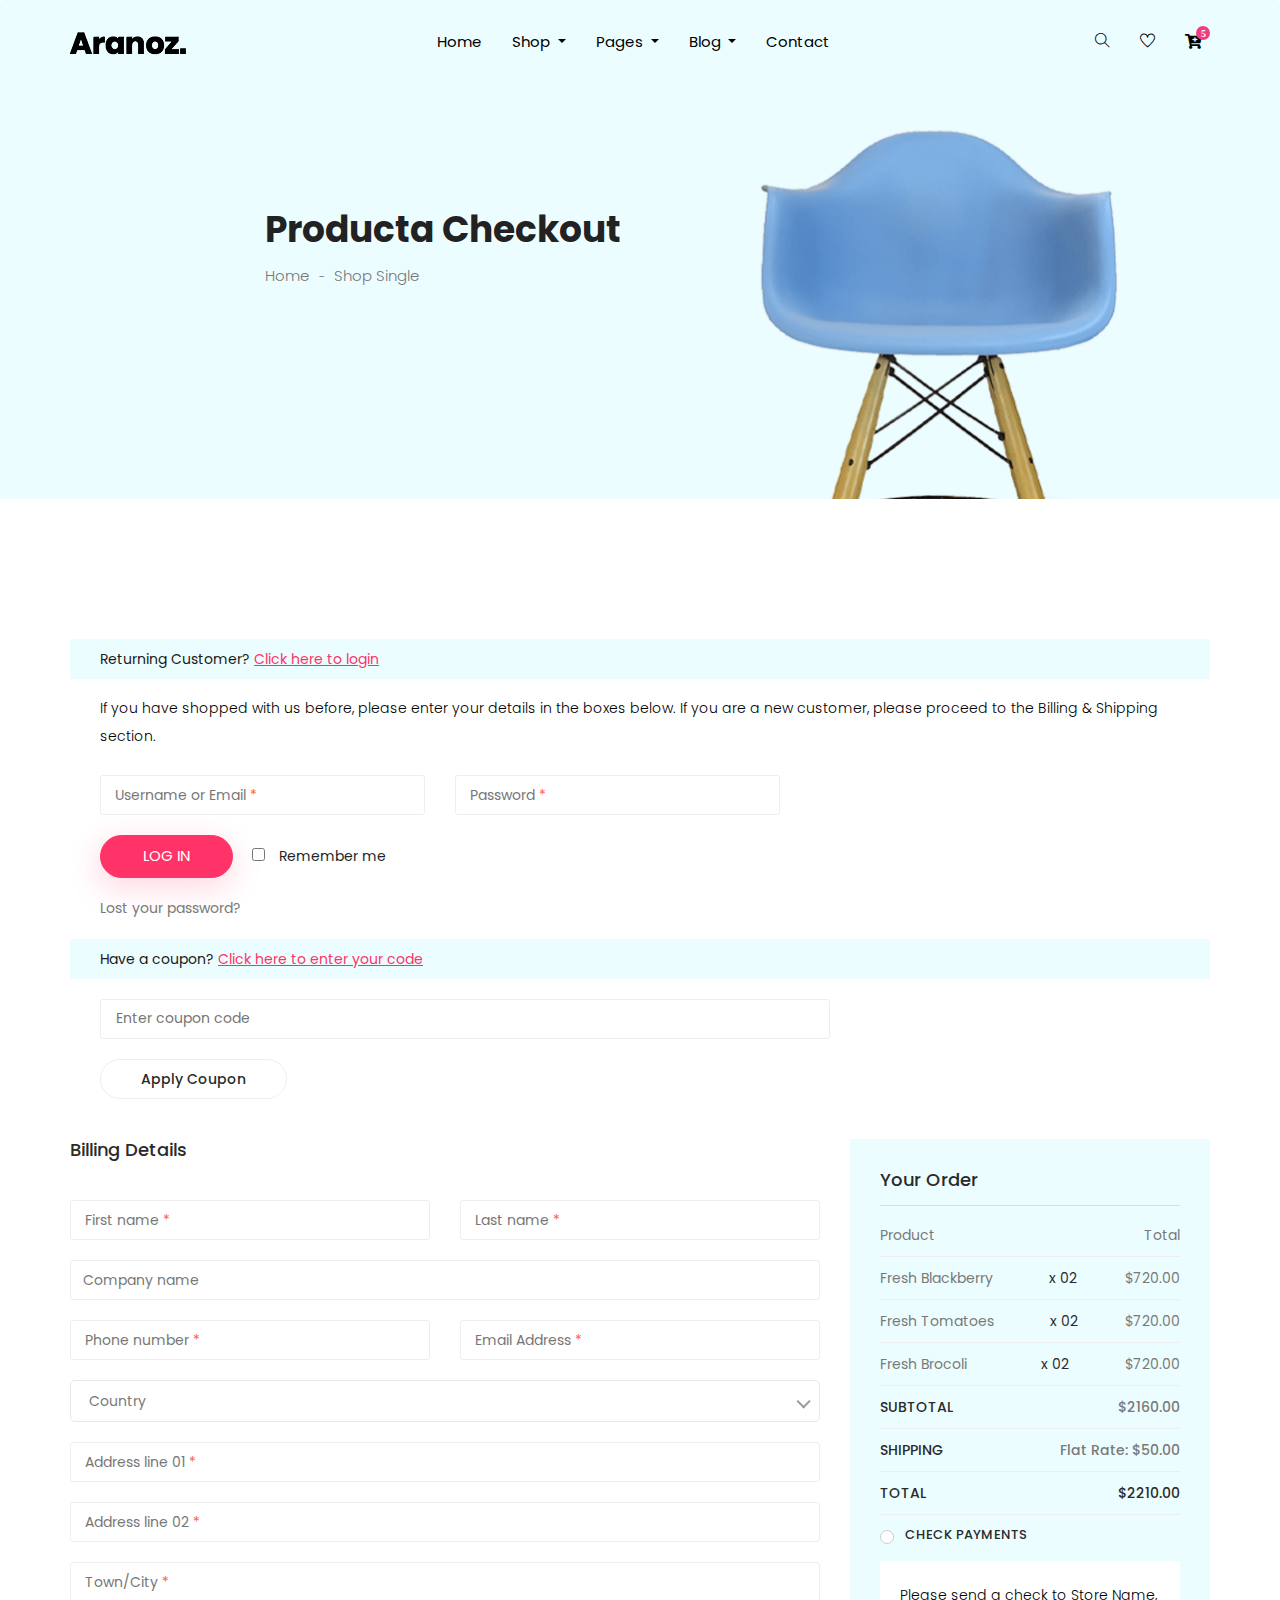
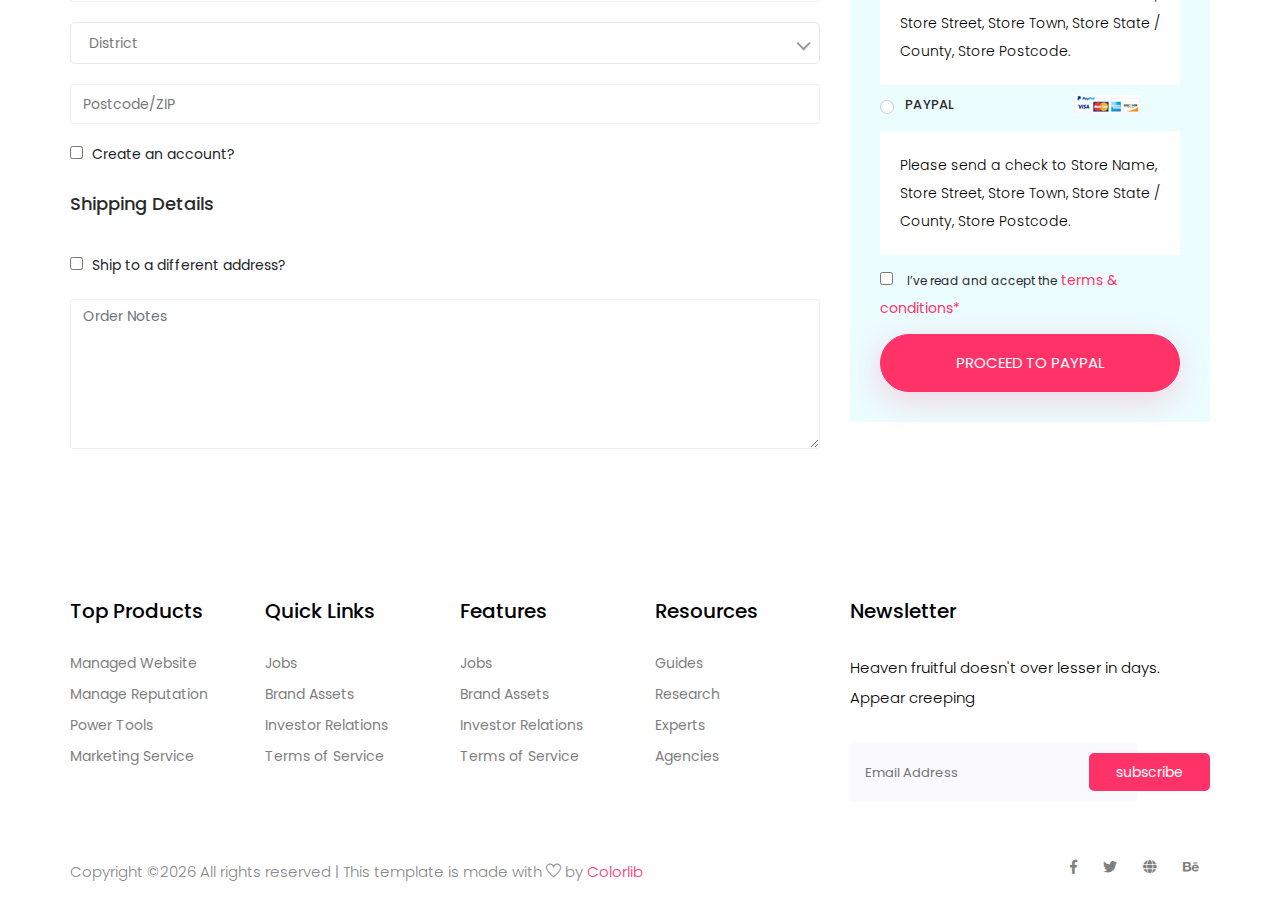
<file: aranoz/checkout.html>
<!doctype html>
<html lang="zxx">

<head>
  <!-- Required meta tags -->
  <meta charset="utf-8">
  <meta name="viewport" content="width=device-width, initial-scale=1, shrink-to-fit=no">
  <title>aranaz</title>
  <link rel="icon" href="img/favicon.png">
  <!-- Bootstrap CSS -->
  <link rel="stylesheet" href="css/bootstrap.min.css">
  <!-- animate CSS -->
  <link rel="stylesheet" href="css/animate.css">
  <!-- owl carousel CSS -->
  <link rel="stylesheet" href="css/owl.carousel.min.css">
  <!-- nice select CSS -->
  <link rel="stylesheet" href="css/nice-select.css">
  <!-- font awesome CSS -->
  <link rel="stylesheet" href="css/all.css">
  <!-- flaticon CSS -->
  <link rel="stylesheet" href="css/flaticon.css">
  <link rel="stylesheet" href="css/themify-icons.css">
  <!-- font awesome CSS -->
  <link rel="stylesheet" href="css/magnific-popup.css">
  <!-- swiper CSS -->
  <link rel="stylesheet" href="css/slick.css">
  <link rel="stylesheet" href="css/price_rangs.css">
  <!-- style CSS -->
  <link rel="stylesheet" href="css/style.css">
</head>

<body>
  <!--::header part start::-->
  <header class="main_menu home_menu">
    <div class="container">
        <div class="row align-items-center">
            <div class="col-lg-12">
                <nav class="navbar navbar-expand-lg navbar-light">
                    <a class="navbar-brand" href="index.html"> <img src="img/logo.png" alt="logo"> </a>
                    <button class="navbar-toggler" type="button" data-toggle="collapse"
                        data-target="#navbarSupportedContent" aria-controls="navbarSupportedContent"
                        aria-expanded="false" aria-label="Toggle navigation">
                        <span class="menu_icon"><i class="fas fa-bars"></i></span>
                    </button>

                    <div class="collapse navbar-collapse main-menu-item" id="navbarSupportedContent">
                        <ul class="navbar-nav">
                            <li class="nav-item">
                                <a class="nav-link" href="index.html">Home</a>
                            </li>
                            <li class="nav-item dropdown">
                                <a class="nav-link dropdown-toggle" href="blog.html" id="navbarDropdown_1"
                                    role="button" data-toggle="dropdown" aria-haspopup="true" aria-expanded="false">
                                    Shop
                                </a>
                                <div class="dropdown-menu" aria-labelledby="navbarDropdown_1">
                                    <a class="dropdown-item" href="category.html"> shop category</a>
                                    <a class="dropdown-item" href="single-product.html">product details</a>
                                    
                                </div>
                            </li>
                            <li class="nav-item dropdown">
                                <a class="nav-link dropdown-toggle" href="blog.html" id="navbarDropdown_3"
                                    role="button" data-toggle="dropdown" aria-haspopup="true" aria-expanded="false">
                                    pages
                                </a>
                                <div class="dropdown-menu" aria-labelledby="navbarDropdown_2">
                                    <a class="dropdown-item" href="login.html"> login</a>
                                    <a class="dropdown-item" href="tracking.html">tracking</a>
                                    <a class="dropdown-item" href="checkout.html">product checkout</a>
                                    <a class="dropdown-item" href="cart.html">shopping cart</a>
                                    <a class="dropdown-item" href="confirmation.html">confirmation</a>
                                    <a class="dropdown-item" href="elements.html">elements</a>
                                </div>
                            </li>
                            <li class="nav-item dropdown">
                                <a class="nav-link dropdown-toggle" href="blog.html" id="navbarDropdown_2"
                                    role="button" data-toggle="dropdown" aria-haspopup="true" aria-expanded="false">
                                    blog
                                </a>
                                <div class="dropdown-menu" aria-labelledby="navbarDropdown_2">
                                    <a class="dropdown-item" href="blog.html"> blog</a>
                                    <a class="dropdown-item" href="single-blog.html">Single blog</a>
                                </div>
                            </li>
                            
                            <li class="nav-item">
                                <a class="nav-link" href="contact.html">Contact</a>
                            </li>
                        </ul>
                    </div>
                    <div class="hearer_icon d-flex">
                        <a id="search_1" href="javascript:void(0)"><i class="ti-search"></i></a>
                        <a href=""><i class="ti-heart"></i></a>
                        <div class="dropdown cart">
                            <a class="dropdown-toggle" href="#" id="navbarDropdown3" role="button"
                                data-toggle="dropdown" aria-haspopup="true" aria-expanded="false">
                                <i class="fas fa-cart-plus"></i>
                            </a>
                            <!-- <div class="dropdown-menu" aria-labelledby="navbarDropdown">
                                <div class="single_product">

                                </div>
                            </div> -->
                            
                        </div>
                    </div>
                </nav>
            </div>
        </div>
    </div>
    <div class="search_input" id="search_input_box">
        <div class="container ">
            <form class="d-flex justify-content-between search-inner">
                <input type="text" class="form-control" id="search_input" placeholder="Search Here">
                <button type="submit" class="btn"></button>
                <span class="ti-close" id="close_search" title="Close Search"></span>
            </form>
        </div>
    </div>
</header>
  <!-- Header part end-->

  <!--================Home Banner Area =================-->
  <!-- breadcrumb start-->
  <section class="breadcrumb breadcrumb_bg">
    <div class="container">
      <div class="row justify-content-center">
        <div class="col-lg-8">
          <div class="breadcrumb_iner">
            <div class="breadcrumb_iner_item">
              <h2>Producta Checkout</h2>
              <p>Home <span>-</span> Shop Single</p>
            </div>
          </div>
        </div>
      </div>
    </div>
  </section>
  <!-- breadcrumb start-->

  <!--================Checkout Area =================-->
  <section class="checkout_area padding_top">
    <div class="container">
      <div class="returning_customer">
        <div class="check_title">
          <h2>
            Returning Customer?
            <a href="#">Click here to login</a>
          </h2>
        </div>
        <p>
          If you have shopped with us before, please enter your details in the
          boxes below. If you are a new customer, please proceed to the
          Billing & Shipping section.
        </p>
        <form class="row contact_form" action="#" method="post" novalidate="novalidate">
          <div class="col-md-6 form-group p_star">
            <input type="text" class="form-control" id="name" name="name" value=" " />
            <span class="placeholder" data-placeholder="Username or Email"></span>
          </div>
          <div class="col-md-6 form-group p_star">
            <input type="password" class="form-control" id="password" name="password" value="" />
            <span class="placeholder" data-placeholder="Password"></span>
          </div>
          <div class="col-md-12 form-group">
            <button type="submit" value="submit" class="btn_3">
              log in
            </button>
            <div class="creat_account">
              <input type="checkbox" id="f-option" name="selector" />
              <label for="f-option">Remember me</label>
            </div>
            <a class="lost_pass" href="#">Lost your password?</a>
          </div>
        </form>
      </div>
      <div class="cupon_area">
        <div class="check_title">
          <h2>
            Have a coupon?
            <a href="#">Click here to enter your code</a>
          </h2>
        </div>
        <input type="text" placeholder="Enter coupon code" />
        <a class="tp_btn" href="#">Apply Coupon</a>
      </div>
      <div class="billing_details">
        <div class="row">
          <div class="col-lg-8">
            <h3>Billing Details</h3>
            <form class="row contact_form" action="#" method="post" novalidate="novalidate">
              <div class="col-md-6 form-group p_star">
                <input type="text" class="form-control" id="first" name="name" />
                <span class="placeholder" data-placeholder="First name"></span>
              </div>
              <div class="col-md-6 form-group p_star">
                <input type="text" class="form-control" id="last" name="name" />
                <span class="placeholder" data-placeholder="Last name"></span>
              </div>
              <div class="col-md-12 form-group">
                <input type="text" class="form-control" id="company" name="company" placeholder="Company name" />
              </div>
              <div class="col-md-6 form-group p_star">
                <input type="text" class="form-control" id="number" name="number" />
                <span class="placeholder" data-placeholder="Phone number"></span>
              </div>
              <div class="col-md-6 form-group p_star">
                <input type="text" class="form-control" id="email" name="compemailany" />
                <span class="placeholder" data-placeholder="Email Address"></span>
              </div>
              <div class="col-md-12 form-group p_star">
                <select class="country_select">
                  <option value="1">Country</option>
                  <option value="2">Country</option>
                  <option value="4">Country</option>
                </select>
              </div>
              <div class="col-md-12 form-group p_star">
                <input type="text" class="form-control" id="add1" name="add1" />
                <span class="placeholder" data-placeholder="Address line 01"></span>
              </div>
              <div class="col-md-12 form-group p_star">
                <input type="text" class="form-control" id="add2" name="add2" />
                <span class="placeholder" data-placeholder="Address line 02"></span>
              </div>
              <div class="col-md-12 form-group p_star">
                <input type="text" class="form-control" id="city" name="city" />
                <span class="placeholder" data-placeholder="Town/City"></span>
              </div>
              <div class="col-md-12 form-group p_star">
                <select class="country_select">
                  <option value="1">District</option>
                  <option value="2">District</option>
                  <option value="4">District</option>
                </select>
              </div>
              <div class="col-md-12 form-group">
                <input type="text" class="form-control" id="zip" name="zip" placeholder="Postcode/ZIP" />
              </div>
              <div class="col-md-12 form-group">
                <div class="creat_account">
                  <input type="checkbox" id="f-option2" name="selector" />
                  <label for="f-option2">Create an account?</label>
                </div>
              </div>
              <div class="col-md-12 form-group">
                <div class="creat_account">
                  <h3>Shipping Details</h3>
                  <input type="checkbox" id="f-option3" name="selector" />
                  <label for="f-option3">Ship to a different address?</label>
                </div>
                <textarea class="form-control" name="message" id="message" rows="1"
                  placeholder="Order Notes"></textarea>
              </div>
            </form>
          </div>
          <div class="col-lg-4">
            <div class="order_box">
              <h2>Your Order</h2>
              <ul class="list">
                <li>
                  <a href="#">Product
                    <span>Total</span>
                  </a>
                </li>
                <li>
                  <a href="#">Fresh Blackberry
                    <span class="middle">x 02</span>
                    <span class="last">$720.00</span>
                  </a>
                </li>
                <li>
                  <a href="#">Fresh Tomatoes
                    <span class="middle">x 02</span>
                    <span class="last">$720.00</span>
                  </a>
                </li>
                <li>
                  <a href="#">Fresh Brocoli
                    <span class="middle">x 02</span>
                    <span class="last">$720.00</span>
                  </a>
                </li>
              </ul>
              <ul class="list list_2">
                <li>
                  <a href="#">Subtotal
                    <span>$2160.00</span>
                  </a>
                </li>
                <li>
                  <a href="#">Shipping
                    <span>Flat rate: $50.00</span>
                  </a>
                </li>
                <li>
                  <a href="#">Total
                    <span>$2210.00</span>
                  </a>
                </li>
              </ul>
              <div class="payment_item">
                <div class="radion_btn">
                  <input type="radio" id="f-option5" name="selector" />
                  <label for="f-option5">Check payments</label>
                  <div class="check"></div>
                </div>
                <p>
                  Please send a check to Store Name, Store Street, Store Town,
                  Store State / County, Store Postcode.
                </p>
              </div>
              <div class="payment_item active">
                <div class="radion_btn">
                  <input type="radio" id="f-option6" name="selector" />
                  <label for="f-option6">Paypal </label>
                  <img src="img/product/single-product/card.jpg" alt="" />
                  <div class="check"></div>
                </div>
                <p>
                  Please send a check to Store Name, Store Street, Store Town,
                  Store State / County, Store Postcode.
                </p>
              </div>
              <div class="creat_account">
                <input type="checkbox" id="f-option4" name="selector" />
                <label for="f-option4">I’ve read and accept the </label>
                <a href="#">terms & conditions*</a>
              </div>
              <a class="btn_3" href="#">Proceed to Paypal</a>
            </div>
          </div>
        </div>
      </div>
    </div>
  </section>
  <!--================End Checkout Area =================-->

  <!--::footer_part start::-->
  <footer class="footer_part">
    <div class="container">
      <div class="row justify-content-around">
        <div class="col-sm-6 col-lg-2">
          <div class="single_footer_part">
            <h4>Top Products</h4>
            <ul class="list-unstyled">
              <li><a href="">Managed Website</a></li>
              <li><a href="">Manage Reputation</a></li>
              <li><a href="">Power Tools</a></li>
              <li><a href="">Marketing Service</a></li>
            </ul>
          </div>
        </div>
        <div class="col-sm-6 col-lg-2">
          <div class="single_footer_part">
            <h4>Quick Links</h4>
            <ul class="list-unstyled">
              <li><a href="">Jobs</a></li>
              <li><a href="">Brand Assets</a></li>
              <li><a href="">Investor Relations</a></li>
              <li><a href="">Terms of Service</a></li>
            </ul>
          </div>
        </div>
        <div class="col-sm-6 col-lg-2">
          <div class="single_footer_part">
            <h4>Features</h4>
            <ul class="list-unstyled">
              <li><a href="">Jobs</a></li>
              <li><a href="">Brand Assets</a></li>
              <li><a href="">Investor Relations</a></li>
              <li><a href="">Terms of Service</a></li>
            </ul>
          </div>
        </div>
        <div class="col-sm-6 col-lg-2">
          <div class="single_footer_part">
            <h4>Resources</h4>
            <ul class="list-unstyled">
              <li><a href="">Guides</a></li>
              <li><a href="">Research</a></li>
              <li><a href="">Experts</a></li>
              <li><a href="">Agencies</a></li>
            </ul>
          </div>
        </div>
        <div class="col-sm-6 col-lg-4">
          <div class="single_footer_part">
            <h4>Newsletter</h4>
            <p>Heaven fruitful doesn't over lesser in days. Appear creeping
            </p>
            <div id="mc_embed_signup">
              <form target="_blank"
                action="https://spondonit.us12.list-manage.com/subscribe/post?u=1462626880ade1ac87bd9c93a&amp;id=92a4423d01"
                method="get" class="subscribe_form relative mail_part">
                <input type="email" name="email" id="newsletter-form-email" placeholder="Email Address"
                  class="placeholder hide-on-focus" onfocus="this.placeholder = ''"
                  onblur="this.placeholder = ' Email Address '">
                <button type="submit" name="submit" id="newsletter-submit"
                  class="email_icon newsletter-submit button-contactForm">subscribe</button>
                <div class="mt-10 info"></div>
              </form>
            </div>
          </div>
        </div>
      </div>

    </div>
    <div class="copyright_part">
      <div class="container">
        <div class="row">
          <div class="col-lg-8">
            <div class="copyright_text">
              <P><!-- Link back to Colorlib can't be removed. Template is licensed under CC BY 3.0. -->
Copyright &copy;<script>document.write(new Date().getFullYear());</script> All rights reserved | This template is made with <i class="ti-heart" aria-hidden="true"></i> by <a href="https://colorlib.com" target="_blank">Colorlib</a>
<!-- Link back to Colorlib can't be removed. Template is licensed under CC BY 3.0. --></P>
            </div>
          </div>
          <div class="col-lg-4">
            <div class="footer_icon social_icon">
              <ul class="list-unstyled">
                <li><a href="#" class="single_social_icon"><i class="fab fa-facebook-f"></i></a></li>
                <li><a href="#" class="single_social_icon"><i class="fab fa-twitter"></i></a></li>
                <li><a href="#" class="single_social_icon"><i class="fas fa-globe"></i></a></li>
                <li><a href="#" class="single_social_icon"><i class="fab fa-behance"></i></a></li>
              </ul>
            </div>
          </div>
        </div>
      </div>
    </div>
  </footer>
  <!--::footer_part end::-->

  <!-- jquery plugins here-->
  <!-- jquery -->
  <script src="js/jquery-1.12.1.min.js"></script>
  <!-- popper js -->
  <script src="js/popper.min.js"></script>
  <!-- bootstrap js -->
  <script src="js/bootstrap.min.js"></script>
  <!-- easing js -->
  <script src="js/jquery.magnific-popup.js"></script>
  <!-- swiper js -->
  <script src="js/swiper.min.js"></script>
  <!-- swiper js -->
  <script src="js/masonry.pkgd.js"></script>
  <!-- particles js -->
  <script src="js/owl.carousel.min.js"></script>
  <script src="js/jquery.nice-select.min.js"></script>
  <!-- slick js -->
  <script src="js/slick.min.js"></script>
  <script src="js/jquery.counterup.min.js"></script>
  <script src="js/waypoints.min.js"></script>
  <script src="js/contact.js"></script>
  <script src="js/jquery.ajaxchimp.min.js"></script>
  <script src="js/jquery.form.js"></script>
  <script src="js/jquery.validate.min.js"></script>
  <script src="js/mail-script.js"></script>
  <script src="js/stellar.js"></script>
  <script src="js/price_rangs.js"></script>
  <!-- custom js -->
  <script src="js/custom.js"></script>
</body>

</html>
</file>
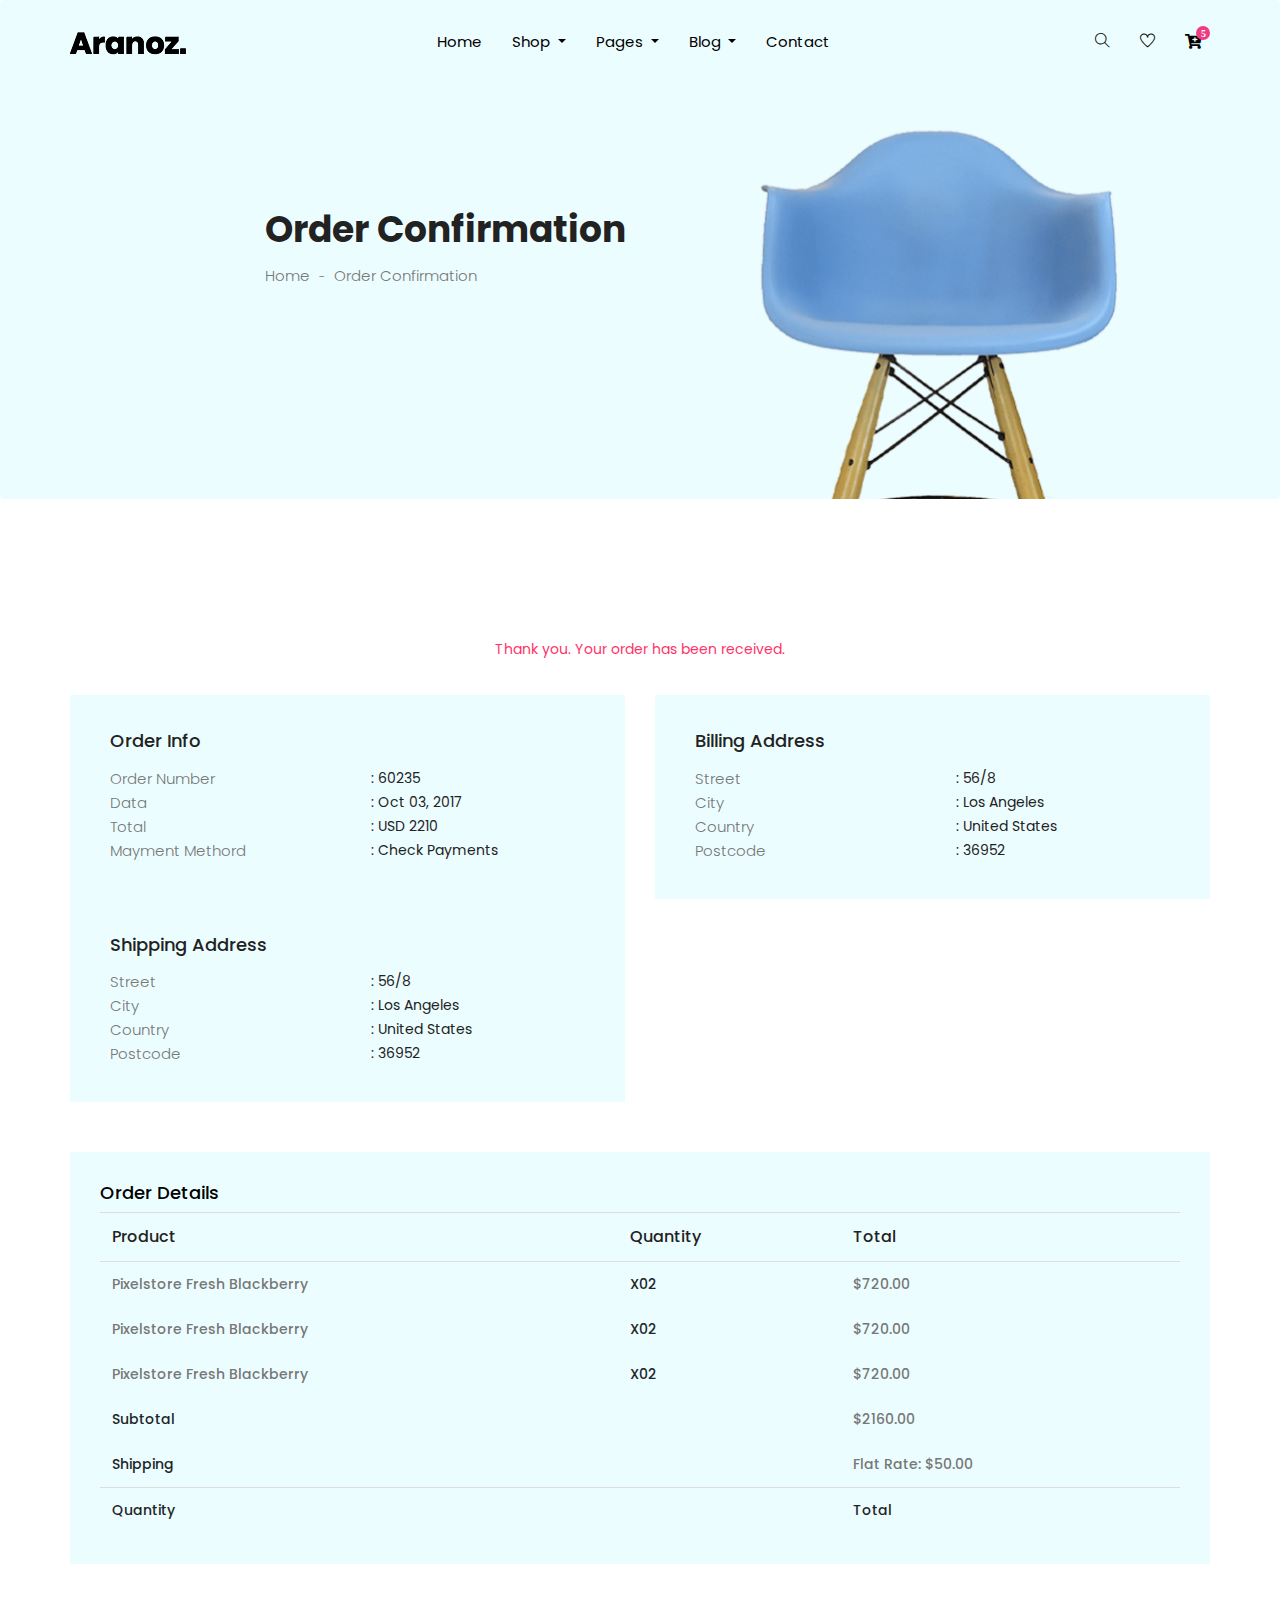
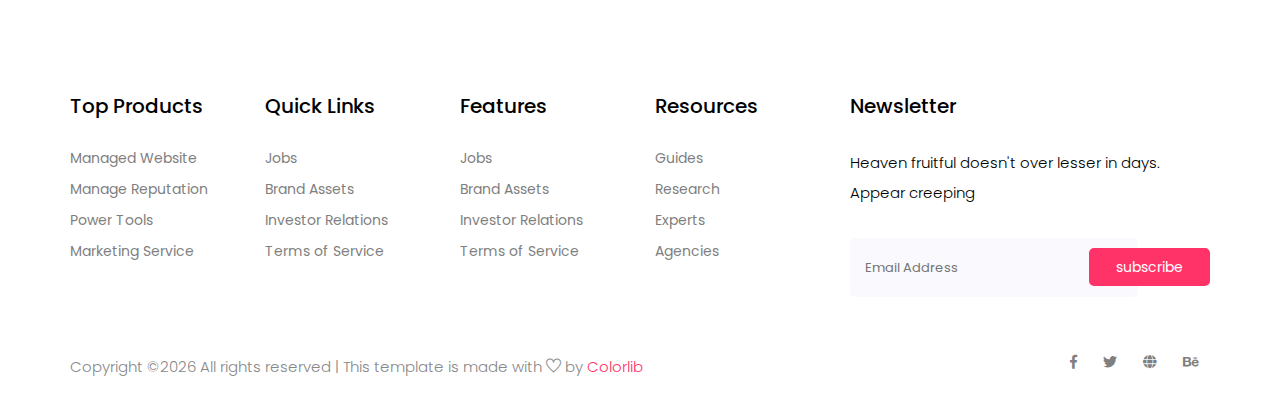
<file: aranoz/confirmation.html>
<!doctype html>
<html lang="zxx">

<head>
  <!-- Required meta tags -->
  <meta charset="utf-8">
  <meta name="viewport" content="width=device-width, initial-scale=1, shrink-to-fit=no">
  <title>aranaz</title>
  <link rel="icon" href="img/favicon.png">
  <!-- Bootstrap CSS -->
  <link rel="stylesheet" href="css/bootstrap.min.css">
  <!-- animate CSS -->
  <link rel="stylesheet" href="css/animate.css">
  <!-- owl carousel CSS -->
  <link rel="stylesheet" href="css/owl.carousel.min.css">
  <!-- nice select CSS -->
  <link rel="stylesheet" href="css/nice-select.css">
  <!-- font awesome CSS -->
  <link rel="stylesheet" href="css/all.css">
  <!-- flaticon CSS -->
  <link rel="stylesheet" href="css/flaticon.css">
  <link rel="stylesheet" href="css/themify-icons.css">
  <!-- font awesome CSS -->
  <link rel="stylesheet" href="css/magnific-popup.css">
  <!-- swiper CSS -->
  <link rel="stylesheet" href="css/slick.css">
  <link rel="stylesheet" href="css/price_rangs.css">
  <!-- style CSS -->
  <link rel="stylesheet" href="css/style.css">
</head>

<body>
  <!--::header part start::-->
  <header class="main_menu home_menu">
    <div class="container">
        <div class="row align-items-center">
            <div class="col-lg-12">
                <nav class="navbar navbar-expand-lg navbar-light">
                    <a class="navbar-brand" href="index.html"> <img src="img/logo.png" alt="logo"> </a>
                    <button class="navbar-toggler" type="button" data-toggle="collapse"
                        data-target="#navbarSupportedContent" aria-controls="navbarSupportedContent"
                        aria-expanded="false" aria-label="Toggle navigation">
                        <span class="menu_icon"><i class="fas fa-bars"></i></span>
                    </button>

                    <div class="collapse navbar-collapse main-menu-item" id="navbarSupportedContent">
                        <ul class="navbar-nav">
                            <li class="nav-item">
                                <a class="nav-link" href="index.html">Home</a>
                            </li>
                            <li class="nav-item dropdown">
                                <a class="nav-link dropdown-toggle" href="blog.html" id="navbarDropdown_1"
                                    role="button" data-toggle="dropdown" aria-haspopup="true" aria-expanded="false">
                                    Shop
                                </a>
                                <div class="dropdown-menu" aria-labelledby="navbarDropdown_1">
                                    <a class="dropdown-item" href="category.html"> shop category</a>
                                    <a class="dropdown-item" href="single-product.html">product details</a>
                                    
                                </div>
                            </li>
                            <li class="nav-item dropdown">
                                <a class="nav-link dropdown-toggle" href="blog.html" id="navbarDropdown_3"
                                    role="button" data-toggle="dropdown" aria-haspopup="true" aria-expanded="false">
                                    pages
                                </a>
                                <div class="dropdown-menu" aria-labelledby="navbarDropdown_2">
                                    <a class="dropdown-item" href="login.html"> login</a>
                                    <a class="dropdown-item" href="tracking.html">tracking</a>
                                    <a class="dropdown-item" href="checkout.html">product checkout</a>
                                    <a class="dropdown-item" href="cart.html">shopping cart</a>
                                    <a class="dropdown-item" href="confirmation.html">confirmation</a>
                                    <a class="dropdown-item" href="elements.html">elements</a>
                                </div>
                            </li>
                            <li class="nav-item dropdown">
                                <a class="nav-link dropdown-toggle" href="blog.html" id="navbarDropdown_2"
                                    role="button" data-toggle="dropdown" aria-haspopup="true" aria-expanded="false">
                                    blog
                                </a>
                                <div class="dropdown-menu" aria-labelledby="navbarDropdown_2">
                                    <a class="dropdown-item" href="blog.html"> blog</a>
                                    <a class="dropdown-item" href="single-blog.html">Single blog</a>
                                </div>
                            </li>
                            
                            <li class="nav-item">
                                <a class="nav-link" href="contact.html">Contact</a>
                            </li>
                        </ul>
                    </div>
                    <div class="hearer_icon d-flex">
                        <a id="search_1" href="javascript:void(0)"><i class="ti-search"></i></a>
                        <a href=""><i class="ti-heart"></i></a>
                        <div class="dropdown cart">
                            <a class="dropdown-toggle" href="#" id="navbarDropdown3" role="button"
                                data-toggle="dropdown" aria-haspopup="true" aria-expanded="false">
                                <i class="fas fa-cart-plus"></i>
                            </a>
                            <!-- <div class="dropdown-menu" aria-labelledby="navbarDropdown">
                                <div class="single_product">

                                </div>
                            </div> -->
                            
                        </div>
                    </div>
                </nav>
            </div>
        </div>
    </div>
    <div class="search_input" id="search_input_box">
        <div class="container ">
            <form class="d-flex justify-content-between search-inner">
                <input type="text" class="form-control" id="search_input" placeholder="Search Here">
                <button type="submit" class="btn"></button>
                <span class="ti-close" id="close_search" title="Close Search"></span>
            </form>
        </div>
    </div>
</header>
  <!-- Header part end-->

  <!--================Home Banner Area =================-->
  <!-- breadcrumb start-->
  <section class="breadcrumb breadcrumb_bg">
    <div class="container">
      <div class="row justify-content-center">
        <div class="col-lg-8">
          <div class="breadcrumb_iner">
            <div class="breadcrumb_iner_item">
              <h2>Order Confirmation</h2>
              <p>Home <span>-</span> Order Confirmation</p>
            </div>
          </div>
        </div>
      </div>
    </div>
  </section>
  <!-- breadcrumb start-->

  <!--================ confirmation part start =================-->
  <section class="confirmation_part padding_top">
    <div class="container">
      <div class="row">
        <div class="col-lg-12">
          <div class="confirmation_tittle">
            <span>Thank you. Your order has been received.</span>
          </div>
        </div>
        <div class="col-lg-6 col-lx-4">
          <div class="single_confirmation_details">
            <h4>order info</h4>
            <ul>
              <li>
                <p>order number</p><span>: 60235</span>
              </li>
              <li>
                <p>data</p><span>: Oct 03, 2017</span>
              </li>
              <li>
                <p>total</p><span>: USD 2210</span>
              </li>
              <li>
                <p>mayment methord</p><span>: Check payments</span>
              </li>
            </ul>
          </div>
        </div>
        <div class="col-lg-6 col-lx-4">
          <div class="single_confirmation_details">
            <h4>Billing Address</h4>
            <ul>
              <li>
                <p>Street</p><span>: 56/8</span>
              </li>
              <li>
                <p>city</p><span>: Los Angeles</span>
              </li>
              <li>
                <p>country</p><span>: United States</span>
              </li>
              <li>
                <p>postcode</p><span>: 36952</span>
              </li>
            </ul>
          </div>
        </div>
        <div class="col-lg-6 col-lx-4">
          <div class="single_confirmation_details">
            <h4>shipping Address</h4>
            <ul>
              <li>
                <p>Street</p><span>: 56/8</span>
              </li>
              <li>
                <p>city</p><span>: Los Angeles</span>
              </li>
              <li>
                <p>country</p><span>: United States</span>
              </li>
              <li>
                <p>postcode</p><span>: 36952</span>
              </li>
            </ul>
          </div>
        </div>
      </div>
      <div class="row">
        <div class="col-lg-12">
          <div class="order_details_iner">
            <h3>Order Details</h3>
            <table class="table table-borderless">
              <thead>
                <tr>
                  <th scope="col" colspan="2">Product</th>
                  <th scope="col">Quantity</th>
                  <th scope="col">Total</th>
                </tr>
              </thead>
              <tbody>
                <tr>
                  <th colspan="2"><span>Pixelstore fresh Blackberry</span></th>
                  <th>x02</th>
                  <th> <span>$720.00</span></th>
                </tr>
                <tr>
                  <th colspan="2"><span>Pixelstore fresh Blackberry</span></th>
                  <th>x02</th>
                  <th> <span>$720.00</span></th>
                </tr>
                <tr>
                  <th colspan="2"><span>Pixelstore fresh Blackberry</span></th>
                  <th>x02</th>
                  <th> <span>$720.00</span></th>
                </tr>
                <tr>
                  <th colspan="3">Subtotal</th>
                  <th> <span>$2160.00</span></th>
                </tr>
                <tr>
                  <th colspan="3">shipping</th>
                  <th><span>flat rate: $50.00</span></th>
                </tr>
              </tbody>
              <tfoot>
                <tr>
                  <th scope="col" colspan="3">Quantity</th>
                  <th scope="col">Total</th>
                </tr>
              </tfoot>
            </table>
          </div>
        </div>
      </div>
    </div>
  </section>
  <!--================ confirmation part end =================-->

  <!--::footer_part start::-->
  <footer class="footer_part">
    <div class="container">
      <div class="row justify-content-around">
        <div class="col-sm-6 col-lg-2">
          <div class="single_footer_part">
            <h4>Top Products</h4>
            <ul class="list-unstyled">
              <li><a href="">Managed Website</a></li>
              <li><a href="">Manage Reputation</a></li>
              <li><a href="">Power Tools</a></li>
              <li><a href="">Marketing Service</a></li>
            </ul>
          </div>
        </div>
        <div class="col-sm-6 col-lg-2">
          <div class="single_footer_part">
            <h4>Quick Links</h4>
            <ul class="list-unstyled">
              <li><a href="">Jobs</a></li>
              <li><a href="">Brand Assets</a></li>
              <li><a href="">Investor Relations</a></li>
              <li><a href="">Terms of Service</a></li>
            </ul>
          </div>
        </div>
        <div class="col-sm-6 col-lg-2">
          <div class="single_footer_part">
            <h4>Features</h4>
            <ul class="list-unstyled">
              <li><a href="">Jobs</a></li>
              <li><a href="">Brand Assets</a></li>
              <li><a href="">Investor Relations</a></li>
              <li><a href="">Terms of Service</a></li>
            </ul>
          </div>
        </div>
        <div class="col-sm-6 col-lg-2">
          <div class="single_footer_part">
            <h4>Resources</h4>
            <ul class="list-unstyled">
              <li><a href="">Guides</a></li>
              <li><a href="">Research</a></li>
              <li><a href="">Experts</a></li>
              <li><a href="">Agencies</a></li>
            </ul>
          </div>
        </div>
        <div class="col-sm-6 col-lg-4">
          <div class="single_footer_part">
            <h4>Newsletter</h4>
            <p>Heaven fruitful doesn't over lesser in days. Appear creeping
            </p>
            <div id="mc_embed_signup">
              <form target="_blank"
                action="https://spondonit.us12.list-manage.com/subscribe/post?u=1462626880ade1ac87bd9c93a&amp;id=92a4423d01"
                method="get" class="subscribe_form relative mail_part">
                <input type="email" name="email" id="newsletter-form-email" placeholder="Email Address"
                  class="placeholder hide-on-focus" onfocus="this.placeholder = ''"
                  onblur="this.placeholder = ' Email Address '">
                <button type="submit" name="submit" id="newsletter-submit"
                  class="email_icon newsletter-submit button-contactForm">subscribe</button>
                <div class="mt-10 info"></div>
              </form>
            </div>
          </div>
        </div>
      </div>

    </div>
    <div class="copyright_part">
      <div class="container">
        <div class="row">
          <div class="col-lg-8">
            <div class="copyright_text">
              <P><!-- Link back to Colorlib can't be removed. Template is licensed under CC BY 3.0. -->
Copyright &copy;<script>document.write(new Date().getFullYear());</script> All rights reserved | This template is made with <i class="ti-heart" aria-hidden="true"></i> by <a href="https://colorlib.com" target="_blank">Colorlib</a>
<!-- Link back to Colorlib can't be removed. Template is licensed under CC BY 3.0. --></P>
            </div>
          </div>
          <div class="col-lg-4">
            <div class="footer_icon social_icon">
              <ul class="list-unstyled">
                <li><a href="#" class="single_social_icon"><i class="fab fa-facebook-f"></i></a></li>
                <li><a href="#" class="single_social_icon"><i class="fab fa-twitter"></i></a></li>
                <li><a href="#" class="single_social_icon"><i class="fas fa-globe"></i></a></li>
                <li><a href="#" class="single_social_icon"><i class="fab fa-behance"></i></a></li>
              </ul>
            </div>
          </div>
        </div>
      </div>
    </div>
  </footer>
  <!--::footer_part end::-->

  <!-- jquery plugins here-->
  <!-- jquery -->
  <script src="js/jquery-1.12.1.min.js"></script>
  <!-- popper js -->
  <script src="js/popper.min.js"></script>
  <!-- bootstrap js -->
  <script src="js/bootstrap.min.js"></script>
  <!-- easing js -->
  <script src="js/jquery.magnific-popup.js"></script>
  <!-- swiper js -->
  <script src="js/swiper.min.js"></script>
  <!-- swiper js -->
  <script src="js/masonry.pkgd.js"></script>
  <!-- particles js -->
  <script src="js/owl.carousel.min.js"></script>
  <script src="js/jquery.nice-select.min.js"></script>
  <!-- slick js -->
  <script src="js/slick.min.js"></script>
  <script src="js/jquery.counterup.min.js"></script>
  <script src="js/waypoints.min.js"></script>
  <script src="js/contact.js"></script>
  <script src="js/jquery.ajaxchimp.min.js"></script>
  <script src="js/jquery.form.js"></script>
  <script src="js/jquery.validate.min.js"></script>
  <script src="js/mail-script.js"></script>
  <script src="js/stellar.js"></script>
  <script src="js/price_rangs.js"></script>
  <!-- custom js -->
  <script src="js/custom.js"></script>
</body>

</html>

</html>

</html>

</html>

</html>

</html>
</file>
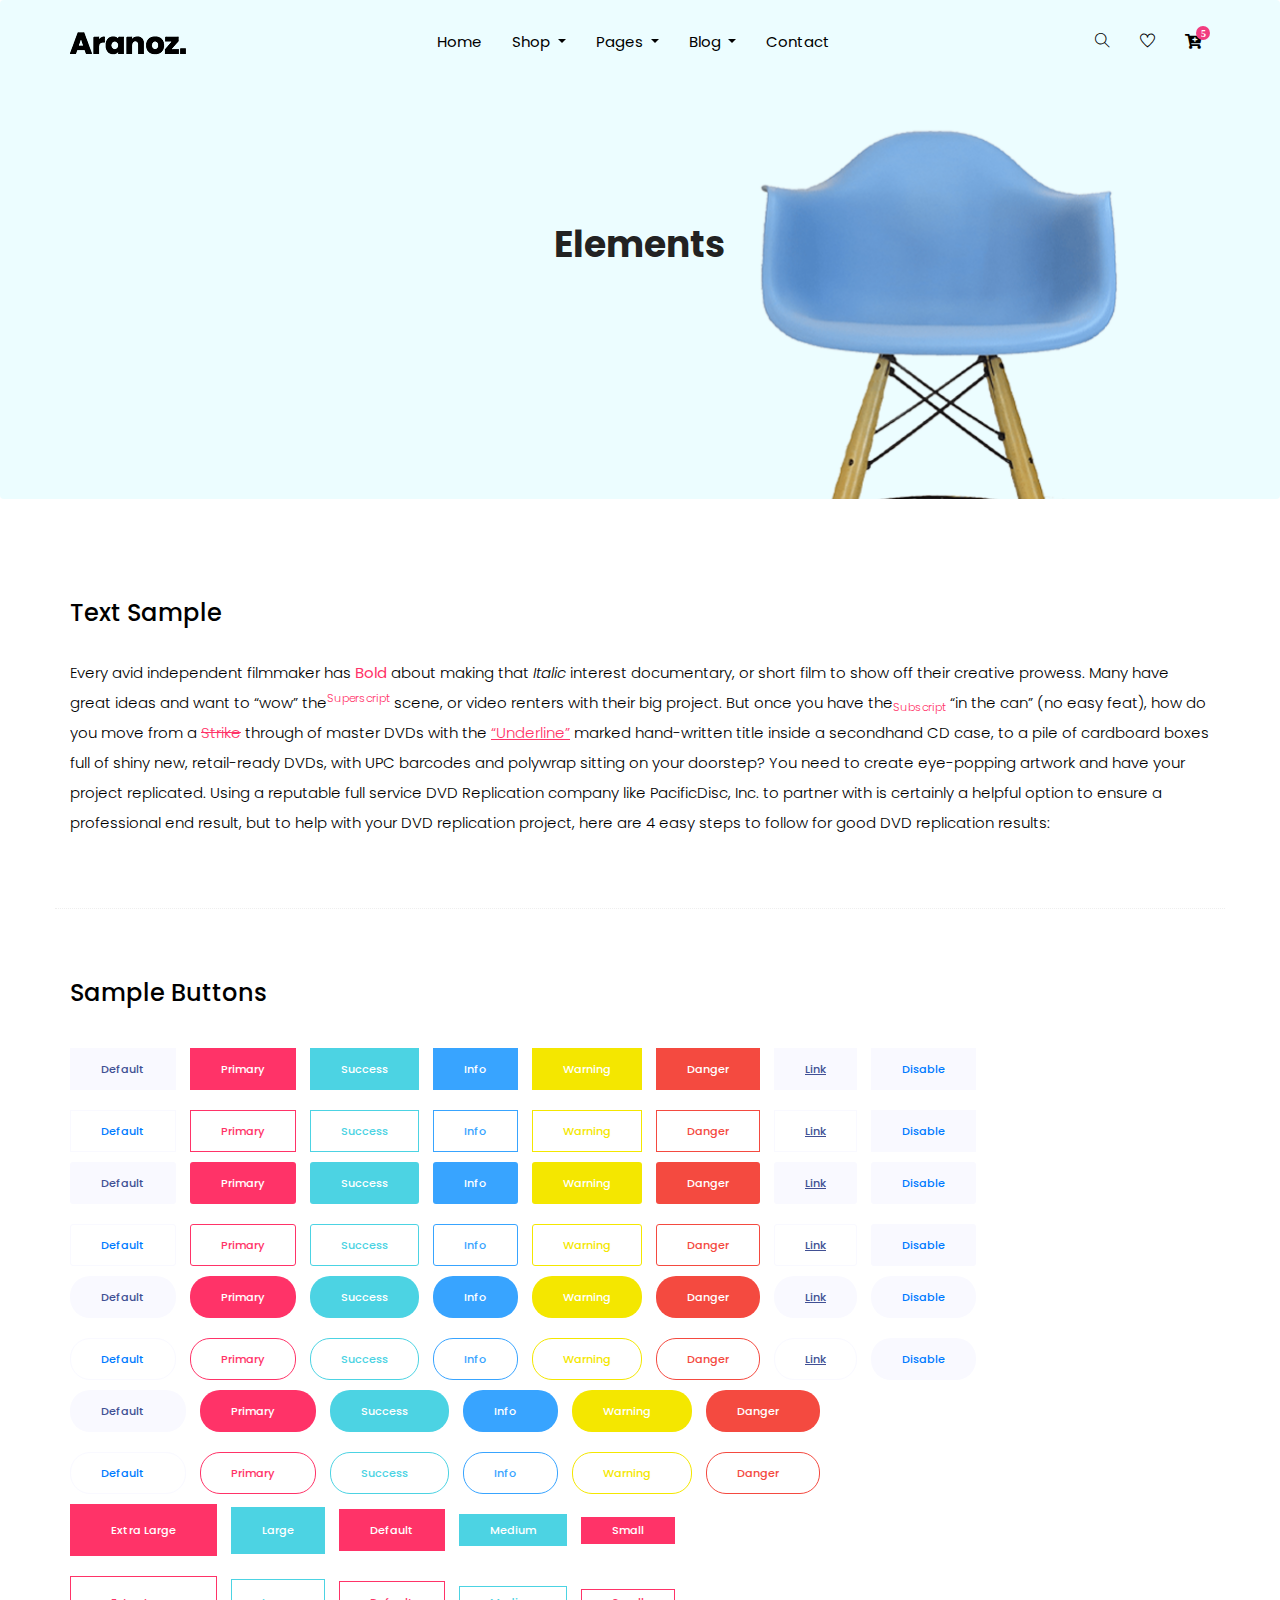
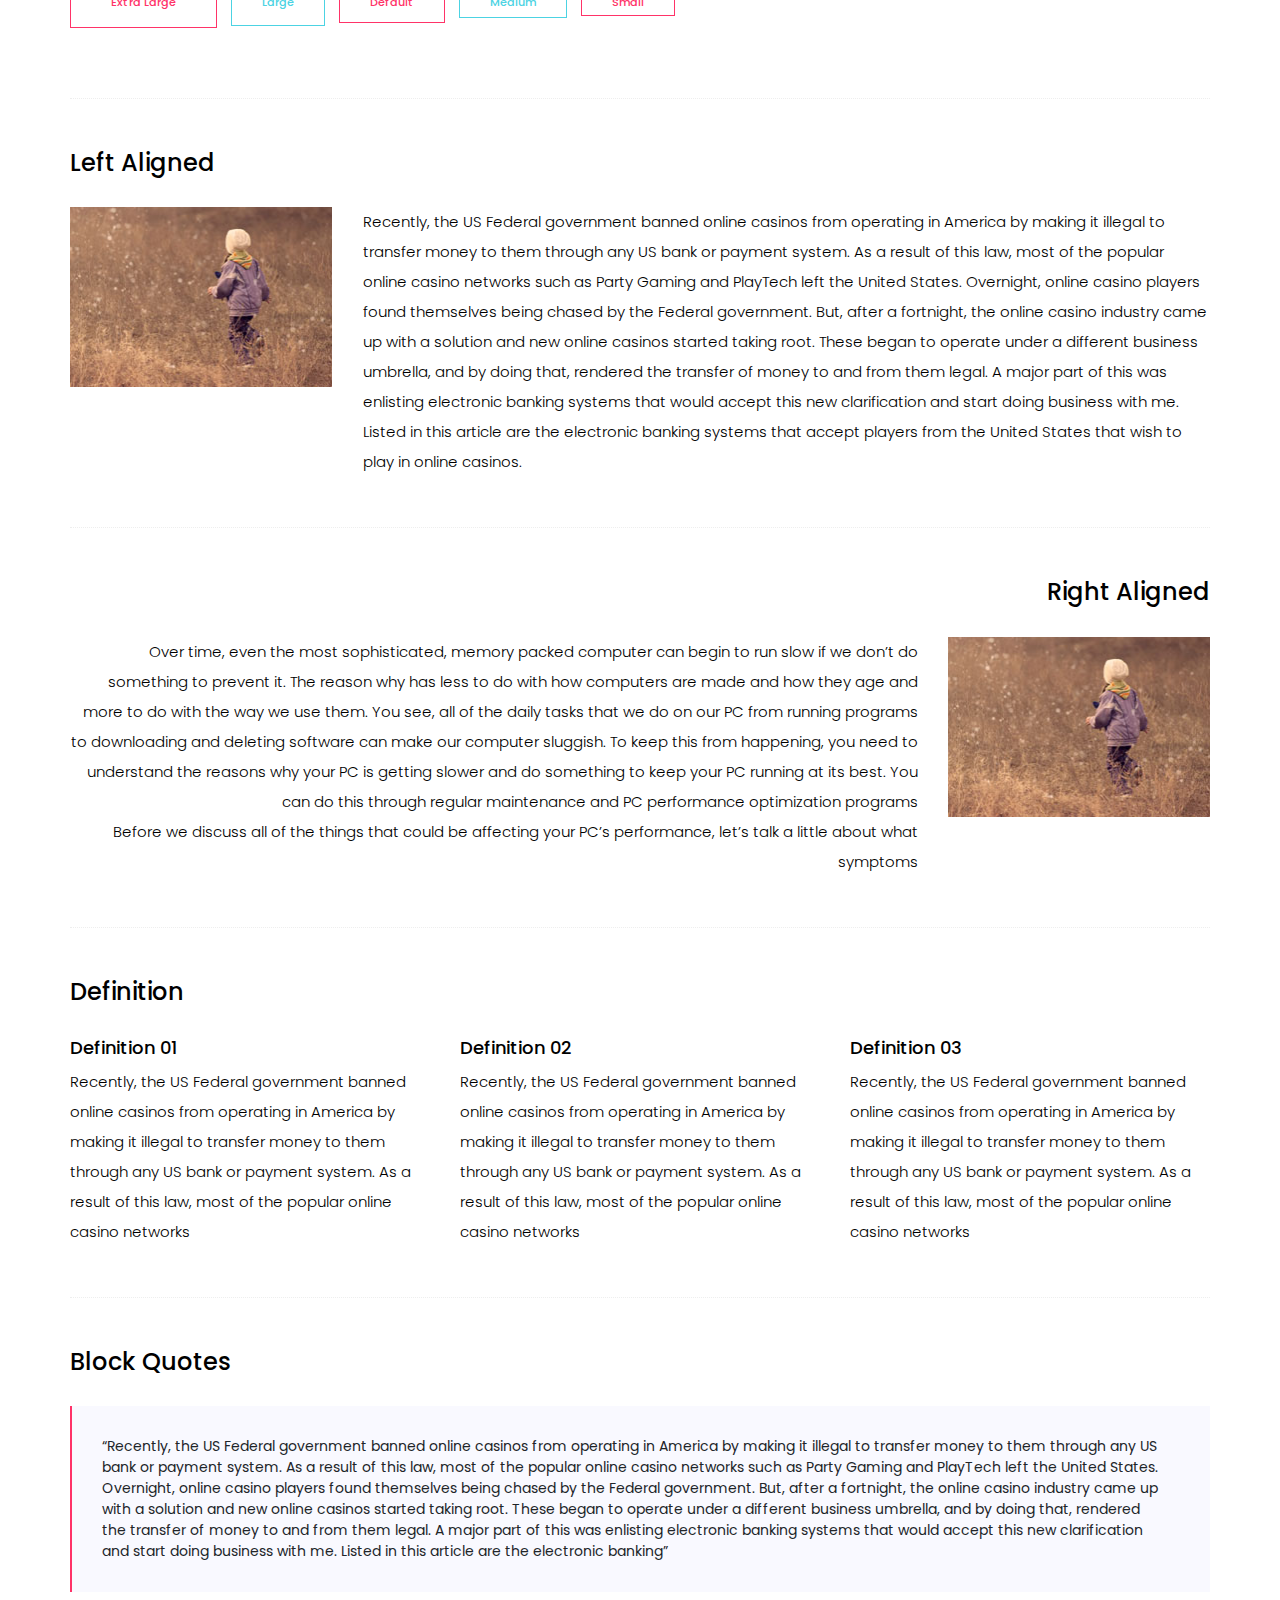
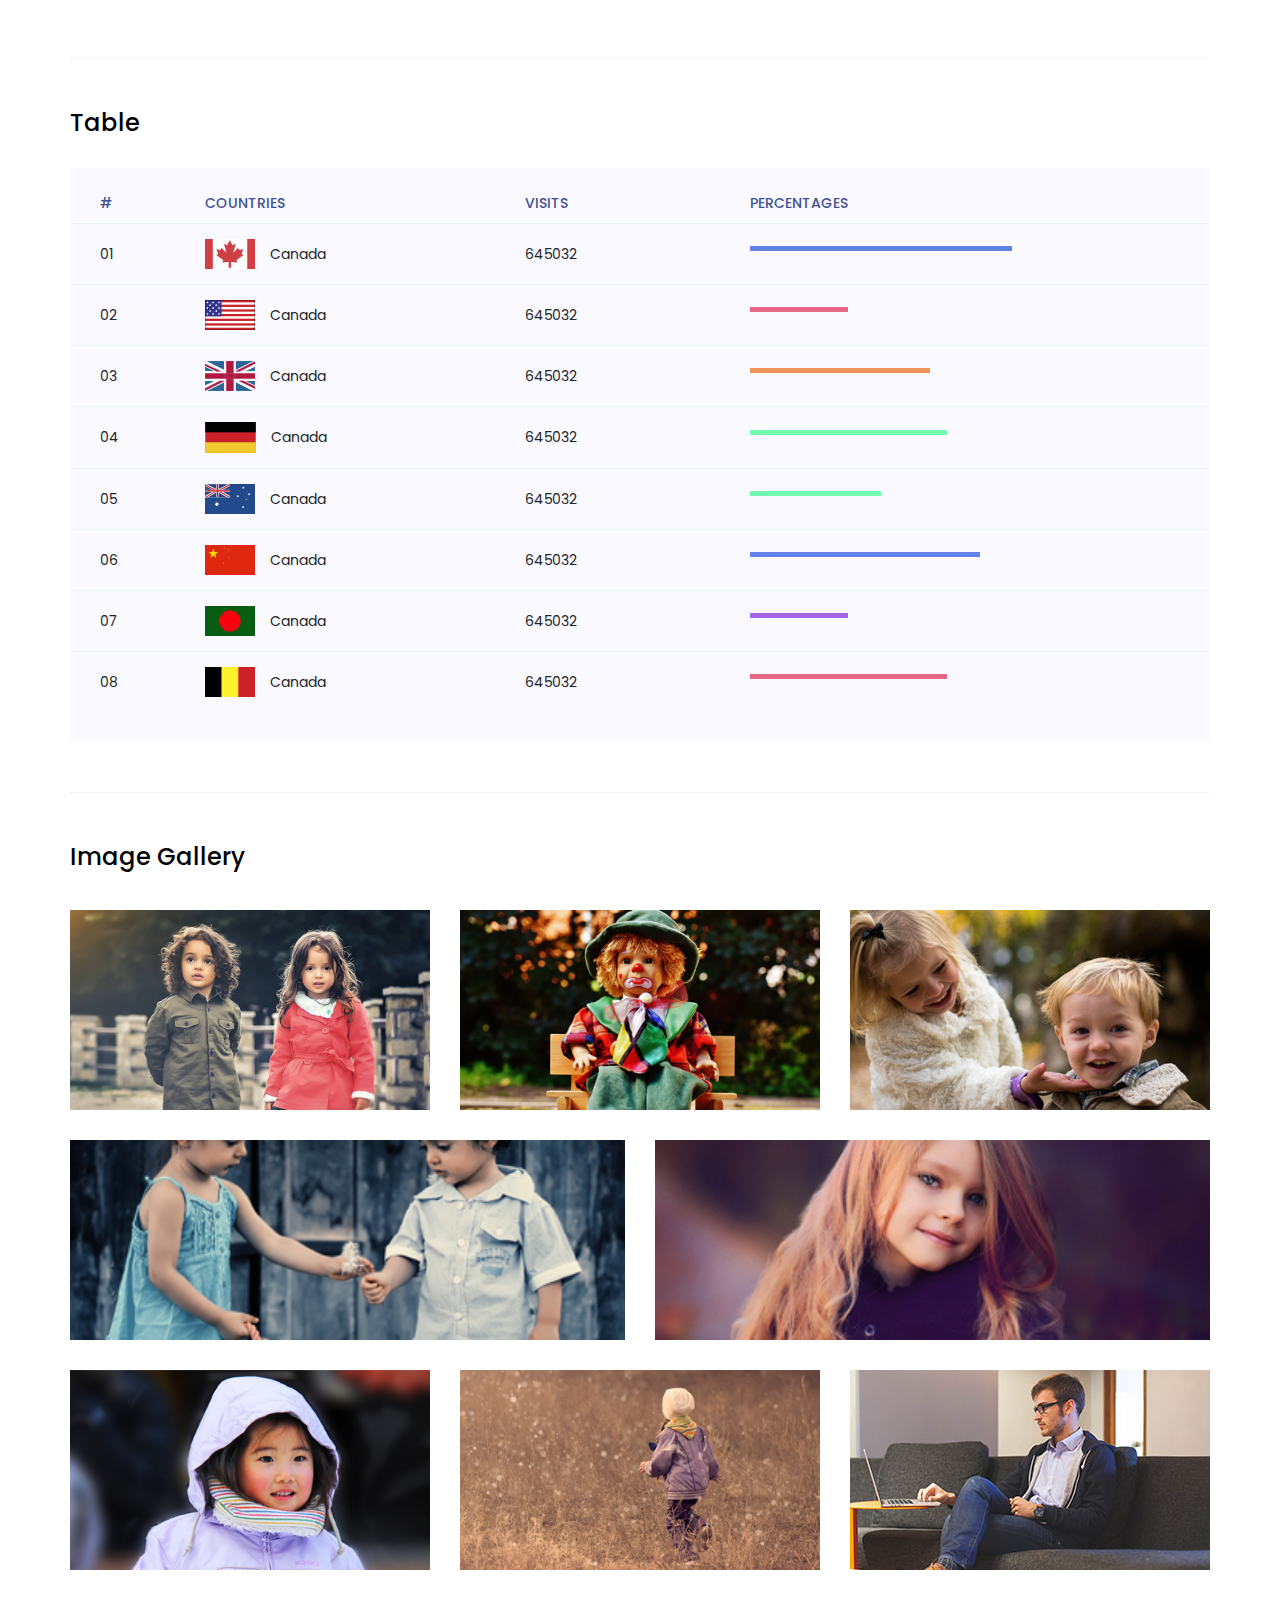
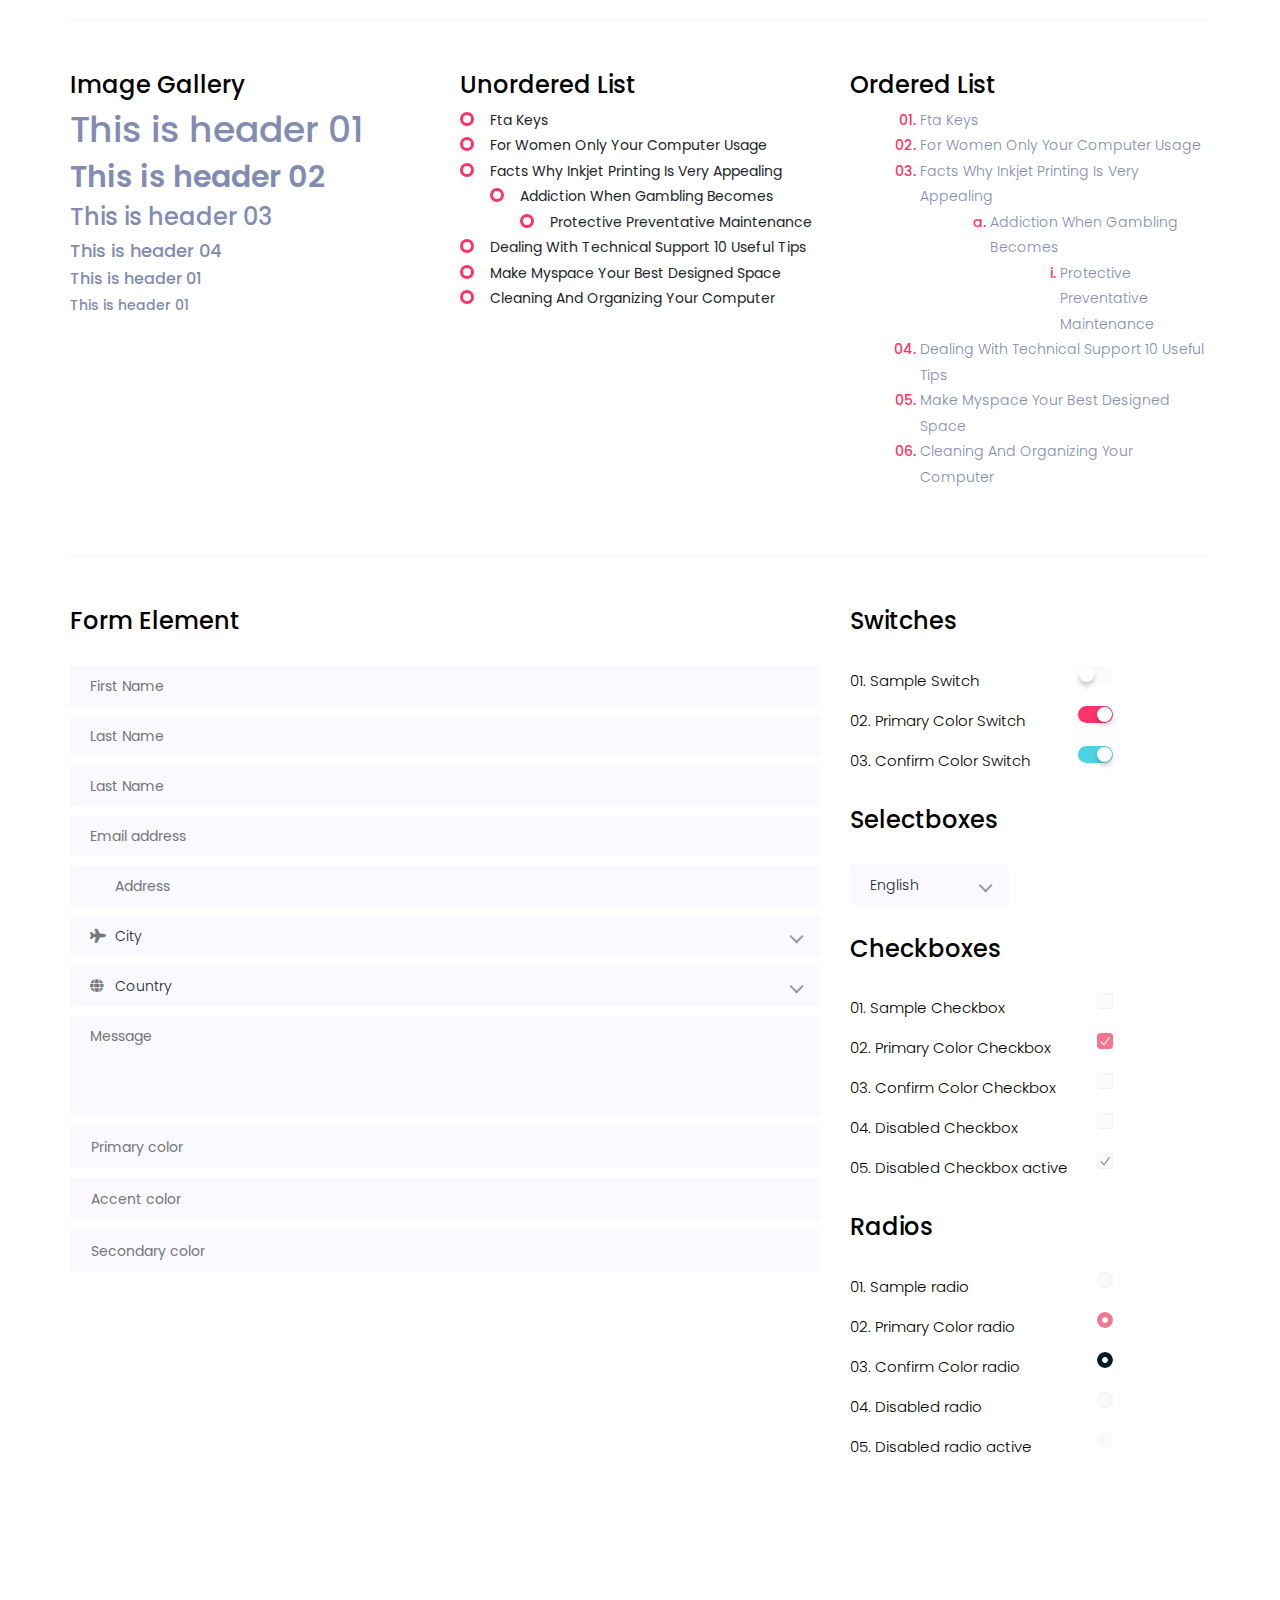
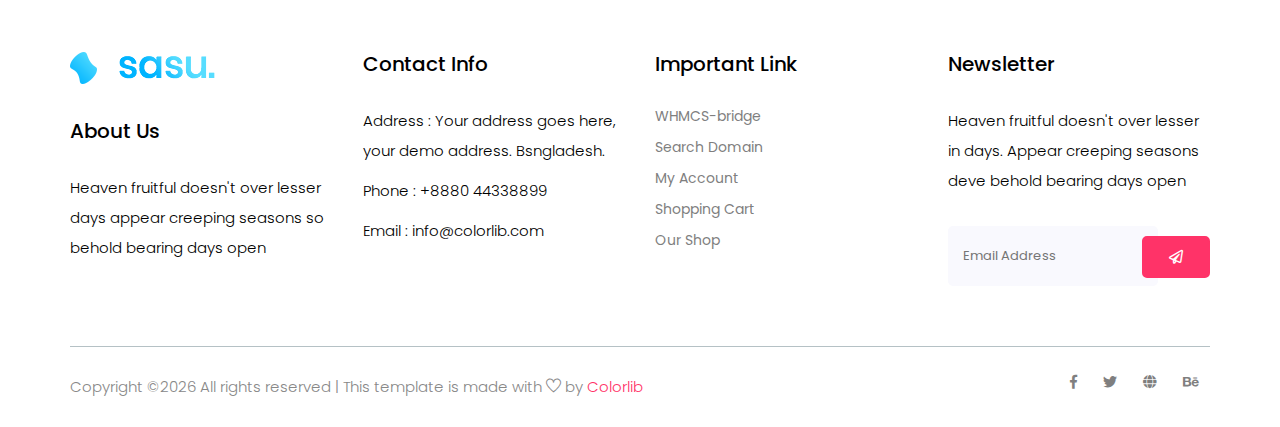
<file: aranoz/elements.html>
<!doctype html>
<html lang="zxx">

<head>
	<!-- Required meta tags -->
	<meta charset="utf-8">
	<meta name="viewport" content="width=device-width, initial-scale=1, shrink-to-fit=no">
	<title>aranoz</title>
	<link rel="icon" href="img/favicon.png">
	<!-- Bootstrap CSS -->
	<link rel="stylesheet" href="css/bootstrap.min.css">
	<!-- animate CSS -->
	<link rel="stylesheet" href="css/animate.css">
	<!-- owl carousel CSS -->
	<link rel="stylesheet" href="css/owl.carousel.min.css">
	<!-- font awesome CSS -->
	<link rel="stylesheet" href="css/all.css">
	<!-- flaticon CSS -->
	<link rel="stylesheet" href="css/flaticon.css">
	<link rel="stylesheet" href="css/themify-icons.css">
	<link rel="stylesheet" href="css/nice-select.css">
	<!-- font awesome CSS -->
	<link rel="stylesheet" href="css/magnific-popup.css">
	<!-- swiper CSS -->
	<link rel="stylesheet" href="css/slick.css">
	<!-- style CSS -->
	<link rel="stylesheet" href="css/style.css">
</head>

<body>
	<!--::header part start::-->
	<header class="main_menu home_menu">
        <div class="container">
            <div class="row align-items-center">
                <div class="col-lg-12">
                    <nav class="navbar navbar-expand-lg navbar-light">
                        <a class="navbar-brand" href="index.html"> <img src="img/logo.png" alt="logo"> </a>
                        <button class="navbar-toggler" type="button" data-toggle="collapse"
                            data-target="#navbarSupportedContent" aria-controls="navbarSupportedContent"
                            aria-expanded="false" aria-label="Toggle navigation">
                            <span class="menu_icon"><i class="fas fa-bars"></i></span>
                        </button>

                        <div class="collapse navbar-collapse main-menu-item" id="navbarSupportedContent">
                            <ul class="navbar-nav">
                                <li class="nav-item">
                                    <a class="nav-link" href="index.html">Home</a>
                                </li>
                                <li class="nav-item dropdown">
                                    <a class="nav-link dropdown-toggle" href="blog.html" id="navbarDropdown_1"
                                        role="button" data-toggle="dropdown" aria-haspopup="true" aria-expanded="false">
                                        Shop
                                    </a>
                                    <div class="dropdown-menu" aria-labelledby="navbarDropdown_1">
                                        <a class="dropdown-item" href="category.html"> shop category</a>
                                        <a class="dropdown-item" href="single-product.html">product details</a>
                                        
                                    </div>
                                </li>
                                <li class="nav-item dropdown">
                                    <a class="nav-link dropdown-toggle" href="blog.html" id="navbarDropdown_3"
                                        role="button" data-toggle="dropdown" aria-haspopup="true" aria-expanded="false">
                                        pages
                                    </a>
                                    <div class="dropdown-menu" aria-labelledby="navbarDropdown_2">
                                        <a class="dropdown-item" href="login.html"> login</a>
                                        <a class="dropdown-item" href="tracking.html">tracking</a>
                                        <a class="dropdown-item" href="checkout.html">product checkout</a>
                                        <a class="dropdown-item" href="cart.html">shopping cart</a>
                                        <a class="dropdown-item" href="confirmation.html">confirmation</a>
                                        <a class="dropdown-item" href="elements.html">elements</a>
                                    </div>
                                </li>
                                <li class="nav-item dropdown">
                                    <a class="nav-link dropdown-toggle" href="blog.html" id="navbarDropdown_2"
                                        role="button" data-toggle="dropdown" aria-haspopup="true" aria-expanded="false">
                                        blog
                                    </a>
                                    <div class="dropdown-menu" aria-labelledby="navbarDropdown_2">
                                        <a class="dropdown-item" href="blog.html"> blog</a>
                                        <a class="dropdown-item" href="single-blog.html">Single blog</a>
                                    </div>
                                </li>
                                
                                <li class="nav-item">
                                    <a class="nav-link" href="contact.html">Contact</a>
                                </li>
                            </ul>
                        </div>
                        <div class="hearer_icon d-flex">
                            <a id="search_1" href="javascript:void(0)"><i class="ti-search"></i></a>
                            <a href=""><i class="ti-heart"></i></a>
                            <div class="dropdown cart">
                                <a class="dropdown-toggle" href="#" id="navbarDropdown3" role="button"
                                    data-toggle="dropdown" aria-haspopup="true" aria-expanded="false">
                                    <i class="fas fa-cart-plus"></i>
                                </a>
                                <!-- <div class="dropdown-menu" aria-labelledby="navbarDropdown">
                                    <div class="single_product">
    
                                    </div>
                                </div> -->
                                
                            </div>
                        </div>
                    </nav>
                </div>
            </div>
        </div>
        <div class="search_input" id="search_input_box">
            <div class="container ">
                <form class="d-flex justify-content-between search-inner">
                    <input type="text" class="form-control" id="search_input" placeholder="Search Here">
                    <button type="submit" class="btn"></button>
                    <span class="ti-close" id="close_search" title="Close Search"></span>
                </form>
            </div>
        </div>
    </header>
	<!-- Header part end-->


	<!-- breadcrumb start-->
	<section class="breadcrumb breadcrumb_bg">
		<div class="container">
			<div class="row">
				<div class="col-lg-12">
					<div class="breadcrumb_iner text-center">
						<div class="breadcrumb_iner_item">
							<h2>elements</h2>
						</div>
					</div>
				</div>
			</div>
		</div>
	</section>
	<!-- breadcrumb start-->

	<!-- Start Sample Area -->
	<section class="sample-text-area">
		<div class="container box_1170">
			<h3 class="text-heading">Text Sample</h3>
			<p class="sample-text">
				Every avid independent filmmaker has <b>Bold</b> about making that <i>Italic</i> interest documentary,
				or short
				film to show off their creative prowess. Many have great ideas and want to “wow”
				the<sup>Superscript</sup> scene,
				or video renters with their big project. But once you have the<sub>Subscript</sub> “in the can” (no easy
				feat), how
				do you move from a <del>Strike</del> through of master DVDs with the <u>“Underline”</u> marked
				hand-written title
				inside a secondhand CD case, to a pile of cardboard boxes full of shiny new, retail-ready DVDs, with UPC
				barcodes
				and polywrap sitting on your doorstep? You need to create eye-popping artwork and have your project
				replicated.
				Using a reputable full service DVD Replication company like PacificDisc, Inc. to partner with is
				certainly a
				helpful option to ensure a professional end result, but to help with your DVD replication project, here
				are 4 easy
				steps to follow for good DVD replication results:

			</p>
		</div>
	</section>
	<!-- End Sample Area -->

	<!-- Start Button -->
	<section class="button-area">
		<div class="container box_1170 border-top-generic">
			<h3 class="text-heading">Sample Buttons</h3>
			<div class="button-group-area">
				<a href="#" class="genric-btn default">Default</a>
				<a href="#" class="genric-btn primary">Primary</a>
				<a href="#" class="genric-btn success">Success</a>
				<a href="#" class="genric-btn info">Info</a>
				<a href="#" class="genric-btn warning">Warning</a>
				<a href="#" class="genric-btn danger">Danger</a>
				<a href="#" class="genric-btn link">Link</a>
				<a href="#" class="genric-btn disable">Disable</a>
			</div>
			<div class="button-group-area mt-10">
				<a href="#" class="genric-btn default-border">Default</a>
				<a href="#" class="genric-btn primary-border">Primary</a>
				<a href="#" class="genric-btn success-border">Success</a>
				<a href="#" class="genric-btn info-border">Info</a>
				<a href="#" class="genric-btn warning-border">Warning</a>
				<a href="#" class="genric-btn danger-border">Danger</a>
				<a href="#" class="genric-btn link-border">Link</a>
				<a href="#" class="genric-btn disable">Disable</a>
			</div>
			<div class="button-group-area mt-40">
				<a href="#" class="genric-btn default radius">Default</a>
				<a href="#" class="genric-btn primary radius">Primary</a>
				<a href="#" class="genric-btn success radius">Success</a>
				<a href="#" class="genric-btn info radius">Info</a>
				<a href="#" class="genric-btn warning radius">Warning</a>
				<a href="#" class="genric-btn danger radius">Danger</a>
				<a href="#" class="genric-btn link radius">Link</a>
				<a href="#" class="genric-btn disable radius">Disable</a>
			</div>
			<div class="button-group-area mt-10">
				<a href="#" class="genric-btn default-border radius">Default</a>
				<a href="#" class="genric-btn primary-border radius">Primary</a>
				<a href="#" class="genric-btn success-border radius">Success</a>
				<a href="#" class="genric-btn info-border radius">Info</a>
				<a href="#" class="genric-btn warning-border radius">Warning</a>
				<a href="#" class="genric-btn danger-border radius">Danger</a>
				<a href="#" class="genric-btn link-border radius">Link</a>
				<a href="#" class="genric-btn disable radius">Disable</a>
			</div>
			<div class="button-group-area mt-40">
				<a href="#" class="genric-btn default circle">Default</a>
				<a href="#" class="genric-btn primary circle">Primary</a>
				<a href="#" class="genric-btn success circle">Success</a>
				<a href="#" class="genric-btn info circle">Info</a>
				<a href="#" class="genric-btn warning circle">Warning</a>
				<a href="#" class="genric-btn danger circle">Danger</a>
				<a href="#" class="genric-btn link circle">Link</a>
				<a href="#" class="genric-btn disable circle">Disable</a>
			</div>
			<div class="button-group-area mt-10">
				<a href="#" class="genric-btn default-border circle">Default</a>
				<a href="#" class="genric-btn primary-border circle">Primary</a>
				<a href="#" class="genric-btn success-border circle">Success</a>
				<a href="#" class="genric-btn info-border circle">Info</a>
				<a href="#" class="genric-btn warning-border circle">Warning</a>
				<a href="#" class="genric-btn danger-border circle">Danger</a>
				<a href="#" class="genric-btn link-border circle">Link</a>
				<a href="#" class="genric-btn disable circle">Disable</a>
			</div>
			<div class="button-group-area mt-40">
				<a href="#" class="genric-btn default circle arrow">Default<span class="lnr lnr-arrow-right"></span></a>
				<a href="#" class="genric-btn primary circle arrow">Primary<span class="lnr lnr-arrow-right"></span></a>
				<a href="#" class="genric-btn success circle arrow">Success<span class="lnr lnr-arrow-right"></span></a>
				<a href="#" class="genric-btn info circle arrow">Info<span class="lnr lnr-arrow-right"></span></a>
				<a href="#" class="genric-btn warning circle arrow">Warning<span class="lnr lnr-arrow-right"></span></a>
				<a href="#" class="genric-btn danger circle arrow">Danger<span class="lnr lnr-arrow-right"></span></a>
			</div>
			<div class="button-group-area mt-10">
				<a href="#" class="genric-btn default-border circle arrow">Default<span
						class="lnr lnr-arrow-right"></span></a>
				<a href="#" class="genric-btn primary-border circle arrow">Primary<span
						class="lnr lnr-arrow-right"></span></a>
				<a href="#" class="genric-btn success-border circle arrow">Success<span
						class="lnr lnr-arrow-right"></span></a>
				<a href="#" class="genric-btn info-border circle arrow">Info<span
						class="lnr lnr-arrow-right"></span></a>
				<a href="#" class="genric-btn warning-border circle arrow">Warning<span
						class="lnr lnr-arrow-right"></span></a>
				<a href="#" class="genric-btn danger-border circle arrow">Danger<span
						class="lnr lnr-arrow-right"></span></a>
			</div>
			<div class="button-group-area mt-40">
				<a href="#" class="genric-btn primary e-large">Extra Large</a>
				<a href="#" class="genric-btn success large">Large</a>
				<a href="#" class="genric-btn primary">Default</a>
				<a href="#" class="genric-btn success medium">Medium</a>
				<a href="#" class="genric-btn primary small">Small</a>
			</div>
			<div class="button-group-area mt-10">
				<a href="#" class="genric-btn primary-border e-large">Extra Large</a>
				<a href="#" class="genric-btn success-border large">Large</a>
				<a href="#" class="genric-btn primary-border">Default</a>
				<a href="#" class="genric-btn success-border medium">Medium</a>
				<a href="#" class="genric-btn primary-border small">Small</a>
			</div>
		</div>
	</section>
	<!-- End Button -->

	<!-- Start Align Area -->
	<div class="whole-wrap">
		<div class="container box_1170">
			<div class="section-top-border">
				<h3 class="mb-30">Left Aligned</h3>
				<div class="row">
					<div class="col-md-3">
						<img src="img/elements/d.jpg" alt="" class="img-fluid">
					</div>
					<div class="col-md-9 mt-sm-20">
						<p>Recently, the US Federal government banned online casinos from operating in America by making
							it illegal to
							transfer money to them through any US bank or payment system. As a result of this law, most
							of the popular
							online casino networks such as Party Gaming and PlayTech left the United States. Overnight,
							online casino
							players found themselves being chased by the Federal government. But, after a fortnight, the
							online casino
							industry came up with a solution and new online casinos started taking root. These began to
							operate under a
							different business umbrella, and by doing that, rendered the transfer of money to and from
							them legal. A major
							part of this was enlisting electronic banking systems that would accept this new
							clarification and start doing
							business with me. Listed in this article are the electronic banking systems that accept
							players from the United
							States that wish to play in online casinos.</p>
					</div>
				</div>
			</div>
			<div class="section-top-border text-right">
				<h3 class="mb-30">Right Aligned</h3>
				<div class="row">
					<div class="col-md-9">
						<p class="text-right">Over time, even the most sophisticated, memory packed computer can begin
							to run slow if we
							don’t do something to prevent it. The reason why has less to do with how computers are made
							and how they age and
							more to do with the way we use them. You see, all of the daily tasks that we do on our PC
							from running programs
							to downloading and deleting software can make our computer sluggish. To keep this from
							happening, you need to
							understand the reasons why your PC is getting slower and do something to keep your PC
							running at its best. You
							can do this through regular maintenance and PC performance optimization programs</p>
						<p class="text-right">Before we discuss all of the things that could be affecting your PC’s
							performance, let’s
							talk a little about what symptoms</p>
					</div>
					<div class="col-md-3">
						<img src="img/elements/d.jpg" alt="" class="img-fluid">
					</div>
				</div>
			</div>
			<div class="section-top-border">
				<h3 class="mb-30">Definition</h3>
				<div class="row">
					<div class="col-md-4">
						<div class="single-defination">
							<h4 class="mb-20">Definition 01</h4>
							<p>Recently, the US Federal government banned online casinos from operating in America by
								making it illegal to
								transfer money to them through any US bank or payment system. As a result of this law,
								most of the popular
								online casino networks</p>
						</div>
					</div>
					<div class="col-md-4">
						<div class="single-defination">
							<h4 class="mb-20">Definition 02</h4>
							<p>Recently, the US Federal government banned online casinos from operating in America by
								making it illegal to
								transfer money to them through any US bank or payment system. As a result of this law,
								most of the popular
								online casino networks</p>
						</div>
					</div>
					<div class="col-md-4">
						<div class="single-defination">
							<h4 class="mb-20">Definition 03</h4>
							<p>Recently, the US Federal government banned online casinos from operating in America by
								making it illegal to
								transfer money to them through any US bank or payment system. As a result of this law,
								most of the popular
								online casino networks</p>
						</div>
					</div>
				</div>
			</div>
			<div class="section-top-border">
				<h3 class="mb-30">Block Quotes</h3>
				<div class="row">
					<div class="col-lg-12">
						<blockquote class="generic-blockquote">
							“Recently, the US Federal government banned online casinos from operating in America by
							making it illegal to
							transfer money to them through any US bank or payment system. As a result of this law, most
							of the popular
							online casino networks such as Party Gaming and PlayTech left the United States. Overnight,
							online casino
							players found themselves being chased by the Federal government. But, after a fortnight, the
							online casino
							industry came up with a solution and new online casinos started taking root. These began to
							operate under a
							different business umbrella, and by doing that, rendered the transfer of money to and from
							them legal. A major
							part of this was enlisting electronic banking systems that would accept this new
							clarification and start doing
							business with me. Listed in this article are the electronic banking”
						</blockquote>
					</div>
				</div>
			</div>
			<div class="section-top-border">
				<h3 class="mb-30">Table</h3>
				<div class="progress-table-wrap">
					<div class="progress-table">
						<div class="table-head">
							<div class="serial">#</div>
							<div class="country">Countries</div>
							<div class="visit">Visits</div>
							<div class="percentage">Percentages</div>
						</div>
						<div class="table-row">
							<div class="serial">01</div>
							<div class="country"> <img src="img/elements/f1.jpg" alt="flag">Canada</div>
							<div class="visit">645032</div>
							<div class="percentage">
								<div class="progress">
									<div class="progress-bar color-1" role="progressbar" style="width: 80%"
										aria-valuenow="80" aria-valuemin="0" aria-valuemax="100"></div>
								</div>
							</div>
						</div>
						<div class="table-row">
							<div class="serial">02</div>
							<div class="country"> <img src="img/elements/f2.jpg" alt="flag">Canada</div>
							<div class="visit">645032</div>
							<div class="percentage">
								<div class="progress">
									<div class="progress-bar color-2" role="progressbar" style="width: 30%"
										aria-valuenow="30" aria-valuemin="0" aria-valuemax="100"></div>
								</div>
							</div>
						</div>
						<div class="table-row">
							<div class="serial">03</div>
							<div class="country"> <img src="img/elements/f3.jpg" alt="flag">Canada</div>
							<div class="visit">645032</div>
							<div class="percentage">
								<div class="progress">
									<div class="progress-bar color-3" role="progressbar" style="width: 55%"
										aria-valuenow="55" aria-valuemin="0" aria-valuemax="100"></div>
								</div>
							</div>
						</div>
						<div class="table-row">
							<div class="serial">04</div>
							<div class="country"> <img src="img/elements/f4.jpg" alt="flag">Canada</div>
							<div class="visit">645032</div>
							<div class="percentage">
								<div class="progress">
									<div class="progress-bar color-4" role="progressbar" style="width: 60%"
										aria-valuenow="60" aria-valuemin="0" aria-valuemax="100"></div>
								</div>
							</div>
						</div>
						<div class="table-row">
							<div class="serial">05</div>
							<div class="country"> <img src="img/elements/f5.jpg" alt="flag">Canada</div>
							<div class="visit">645032</div>
							<div class="percentage">
								<div class="progress">
									<div class="progress-bar color-5" role="progressbar" style="width: 40%"
										aria-valuenow="40" aria-valuemin="0" aria-valuemax="100"></div>
								</div>
							</div>
						</div>
						<div class="table-row">
							<div class="serial">06</div>
							<div class="country"> <img src="img/elements/f6.jpg" alt="flag">Canada</div>
							<div class="visit">645032</div>
							<div class="percentage">
								<div class="progress">
									<div class="progress-bar color-6" role="progressbar" style="width: 70%"
										aria-valuenow="70" aria-valuemin="0" aria-valuemax="100"></div>
								</div>
							</div>
						</div>
						<div class="table-row">
							<div class="serial">07</div>
							<div class="country"> <img src="img/elements/f7.jpg" alt="flag">Canada</div>
							<div class="visit">645032</div>
							<div class="percentage">
								<div class="progress">
									<div class="progress-bar color-7" role="progressbar" style="width: 30%"
										aria-valuenow="30" aria-valuemin="0" aria-valuemax="100"></div>
								</div>
							</div>
						</div>
						<div class="table-row">
							<div class="serial">08</div>
							<div class="country"> <img src="img/elements/f8.jpg" alt="flag">Canada</div>
							<div class="visit">645032</div>
							<div class="percentage">
								<div class="progress">
									<div class="progress-bar color-8" role="progressbar" style="width: 60%"
										aria-valuenow="60" aria-valuemin="0" aria-valuemax="100"></div>
								</div>
							</div>
						</div>
					</div>
				</div>
			</div>
			<div class="section-top-border">
				<h3>Image Gallery</h3>
				<div class="row gallery-item">
					<div class="col-md-4">
						<a href="img/elements/g1.jpg" class="img-pop-up img-gal">
							<div class="single-gallery-image" style="background: url(img/elements/g1.jpg);"></div>
						</a>
					</div>
					<div class="col-md-4">
						<a href="img/elements/g2.jpg" class="img-pop-up img-gal">
							<div class="single-gallery-image" style="background: url(img/elements/g2.jpg);"></div>
						</a>
					</div>
					<div class="col-md-4">
						<a href="img/elements/g3.jpg" class="img-pop-up img-gal">
							<div class="single-gallery-image" style="background: url(img/elements/g3.jpg);"></div>
						</a>
					</div>
					<div class="col-md-6">
						<a href="img/elements/g4.jpg" class="img-pop-up img-gal">
							<div class="single-gallery-image" style="background: url(img/elements/g4.jpg);"></div>
						</a>
					</div>
					<div class="col-md-6">
						<a href="img/elements/g5.jpg" class="img-pop-up img-gal">
							<div class="single-gallery-image" style="background: url(img/elements/g5.jpg);"></div>
						</a>
					</div>
					<div class="col-md-4">
						<a href="img/elements/g6.jpg" class="img-pop-up img-gal">
							<div class="single-gallery-image" style="background: url(img/elements/g6.jpg);"></div>
						</a>
					</div>
					<div class="col-md-4">
						<a href="img/elements/g7.jpg" class="img-pop-up img-gal"">
							<div class=" single-gallery-image" style="background: url(img/elements/g7.jpg);"></div>
					</a>
				</div>
				<div class="col-md-4">
					<a href="img/elements/g8.jpg" class="img-pop-up img-gal">
						<div class="single-gallery-image" style="background: url(img/elements/g8.jpg);"></div>
					</a>
				</div>
			</div>
		</div>
		<div class="section-top-border">
			<div class="row">
				<div class="col-md-4">
					<h3 class="mb-20">Image Gallery</h3>
					<div class="typography">
						<h1>This is header 01</h1>
						<h2>This is header 02</h2>
						<h3>This is header 03</h3>
						<h4>This is header 04</h4>
						<h5>This is header 01</h5>
						<h6>This is header 01</h6>
					</div>
				</div>
				<div class="col-md-4 mt-sm-30">
					<h3 class="mb-20">Unordered List</h3>
					<div class="">
						<ul class="unordered-list">
							<li>Fta Keys</li>
							<li>For Women Only Your Computer Usage</li>
							<li>Facts Why Inkjet Printing Is Very Appealing
								<ul>
									<li>Addiction When Gambling Becomes
										<ul>
											<li>Protective Preventative Maintenance</li>
										</ul>
									</li>
								</ul>
							</li>
							<li>Dealing With Technical Support 10 Useful Tips</li>
							<li>Make Myspace Your Best Designed Space</li>
							<li>Cleaning And Organizing Your Computer</li>
						</ul>
					</div>
				</div>
				<div class="col-md-4 mt-sm-30">
					<h3 class="mb-20">Ordered List</h3>
					<div class="">
						<ol class="ordered-list">
							<li><span>Fta Keys</span></li>
							<li><span>For Women Only Your Computer Usage</span></li>
							<li><span>Facts Why Inkjet Printing Is Very Appealing</span>
								<ol class="ordered-list-alpha">
									<li><span>Addiction When Gambling Becomes</span>
										<ol class="ordered-list-roman">
											<li><span>Protective Preventative Maintenance</span></li>
										</ol>
									</li>
								</ol>
							</li>
							<li><span>Dealing With Technical Support 10 Useful Tips</span></li>
							<li><span>Make Myspace Your Best Designed Space</span></li>
							<li><span>Cleaning And Organizing Your Computer</span></li>
						</ol>
					</div>
				</div>
			</div>
		</div>
		<div class="section-top-border">
			<div class="row">
				<div class="col-lg-8 col-md-8">
					<h3 class="mb-30">Form Element</h3>
					<form action="#">
						<div class="mt-10">
							<input type="text" name="first_name" placeholder="First Name"
								onfocus="this.placeholder = ''" onblur="this.placeholder = 'First Name'" required
								class="single-input">
						</div>
						<div class="mt-10">
							<input type="text" name="last_name" placeholder="Last Name" onfocus="this.placeholder = ''"
								onblur="this.placeholder = 'Last Name'" required class="single-input">
						</div>
						<div class="mt-10">
							<input type="text" name="last_name" placeholder="Last Name" onfocus="this.placeholder = ''"
								onblur="this.placeholder = 'Last Name'" required class="single-input">
						</div>
						<div class="mt-10">
							<input type="email" name="EMAIL" placeholder="Email address" onfocus="this.placeholder = ''"
								onblur="this.placeholder = 'Email address'" required class="single-input">
						</div>
						<div class="input-group-icon mt-10">
							<div class="icon"><i class="fa fa-thumb-tack" aria-hidden="true"></i></div>
							<input type="text" name="address" placeholder="Address" onfocus="this.placeholder = ''"
								onblur="this.placeholder = 'Address'" required class="single-input">
						</div>
						<div class="input-group-icon mt-10">
							<div class="icon"><i class="fa fa-plane" aria-hidden="true"></i></div>
							<div class="form-select" id="default-select">
								<select>
									<option value=" 1">City</option>
									<option value="1">Dhaka</option>
									<option value="1">Dilli</option>
									<option value="1">Newyork</option>
									<option value="1">Islamabad</option>
								</select>
							</div>
						</div>
						<div class="input-group-icon mt-10">
							<div class="icon"><i class="fa fa-globe" aria-hidden="true"></i></div>
							<div class="form-select" id="default-select_1">
								<select>
									<option value=" 1">Country</option>
									<option value="1">Bangladesh</option>
									<option value="1">India</option>
									<option value="1">England</option>
									<option value="1">Srilanka</option>
								</select>
							</div>
						</div>

						<div class="mt-10">
							<textarea class="single-textarea" placeholder="Message" onfocus="this.placeholder = ''"
								onblur="this.placeholder = 'Message'" required></textarea>
						</div>
						<!-- For Gradient Border Use -->
						<!-- <div class="mt-10">
										<div class="primary-input">
											<input id="primary-input" type="text" name="first_name" placeholder="Primary color" onfocus="this.placeholder = ''" onblur="this.placeholder = 'Primary color'">
											<label for="primary-input"></label>
										</div>
									</div> -->
						<div class="mt-10">
							<input type="text" name="first_name" placeholder="Primary color"
								onfocus="this.placeholder = ''" onblur="this.placeholder = 'Primary color'" required
								class="single-input-primary">
						</div>
						<div class="mt-10">
							<input type="text" name="first_name" placeholder="Accent color"
								onfocus="this.placeholder = ''" onblur="this.placeholder = 'Accent color'" required
								class="single-input-accent">
						</div>
						<div class="mt-10">
							<input type="text" name="first_name" placeholder="Secondary color"
								onfocus="this.placeholder = ''" onblur="this.placeholder = 'Secondary color'" required
								class="single-input-secondary">
						</div>
					</form>
				</div>
				<div class="col-lg-3 col-md-4 mt-sm-30">
					<div class="single-element-widget">
						<h3 class="mb-30">Switches</h3>
						<div class="switch-wrap d-flex justify-content-between">
							<p>01. Sample Switch</p>
							<div class="primary-switch">
								<input type="checkbox" id="default-switch">
								<label for="default-switch"></label>
							</div>
						</div>
						<div class="switch-wrap d-flex justify-content-between">
							<p>02. Primary Color Switch</p>
							<div class="primary-switch">
								<input type="checkbox" id="primary-switch" checked>
								<label for="primary-switch"></label>
							</div>
						</div>
						<div class="switch-wrap d-flex justify-content-between">
							<p>03. Confirm Color Switch</p>
							<div class="confirm-switch">
								<input type="checkbox" id="confirm-switch" checked>
								<label for="confirm-switch"></label>
							</div>
						</div>
					</div>
					<div class="single-element-widget mt-30">
						<h3 class="mb-30">Selectboxes</h3>
						<div class="default-select" id="default-select_2">
							<select>
								<option value=" 1">English</option>
								<option value="1">Spanish</option>
								<option value="1">Arabic</option>
								<option value="1">Portuguise</option>
								<option value="1">Bengali</option>
							</select>
						</div>
					</div>
					<div class="single-element-widget mt-30">
						<h3 class="mb-30">Checkboxes</h3>
						<div class="switch-wrap d-flex justify-content-between">
							<p>01. Sample Checkbox</p>
							<div class="primary-checkbox">
								<input type="checkbox" id="default-checkbox">
								<label for="default-checkbox"></label>
							</div>
						</div>
						<div class="switch-wrap d-flex justify-content-between">
							<p>02. Primary Color Checkbox</p>
							<div class="primary-checkbox">
								<input type="checkbox" id="primary-checkbox" checked>
								<label for="primary-checkbox"></label>
							</div>
						</div>
						<div class="switch-wrap d-flex justify-content-between">
							<p>03. Confirm Color Checkbox</p>
							<div class="confirm-checkbox">
								<input type="checkbox" id="confirm-checkbox">
								<label for="confirm-checkbox"></label>
							</div>
						</div>
						<div class="switch-wrap d-flex justify-content-between">
							<p>04. Disabled Checkbox</p>
							<div class="disabled-checkbox">
								<input type="checkbox" id="disabled-checkbox" disabled>
								<label for="disabled-checkbox"></label>
							</div>
						</div>
						<div class="switch-wrap d-flex justify-content-between">
							<p>05. Disabled Checkbox active</p>
							<div class="disabled-checkbox">
								<input type="checkbox" id="disabled-checkbox-active" checked disabled>
								<label for="disabled-checkbox-active"></label>
							</div>
						</div>
					</div>
					<div class="single-element-widget mt-30">
						<h3 class="mb-30">Radios</h3>
						<div class="switch-wrap d-flex justify-content-between">
							<p>01. Sample radio</p>
							<div class="primary-radio">
								<input type="checkbox" id="default-radio">
								<label for="default-radio"></label>
							</div>
						</div>
						<div class="switch-wrap d-flex justify-content-between">
							<p>02. Primary Color radio</p>
							<div class="primary-radio">
								<input type="checkbox" id="primary-radio" checked>
								<label for="primary-radio"></label>
							</div>
						</div>
						<div class="switch-wrap d-flex justify-content-between">
							<p>03. Confirm Color radio</p>
							<div class="confirm-radio">
								<input type="checkbox" id="confirm-radio" checked>
								<label for="confirm-radio"></label>
							</div>
						</div>
						<div class="switch-wrap d-flex justify-content-between">
							<p>04. Disabled radio</p>
							<div class="disabled-radio">
								<input type="checkbox" id="disabled-radio" disabled>
								<label for="disabled-radio"></label>
							</div>
						</div>
						<div class="switch-wrap d-flex justify-content-between">
							<p>05. Disabled radio active</p>
							<div class="disabled-radio">
								<input type="checkbox" id="disabled-radio-active" checked disabled>
								<label for="disabled-radio-active"></label>
							</div>
						</div>
					</div>
				</div>
			</div>
		</div>
	</div>
	</div>
	<!-- End Align Area -->

	<!--::footer_part start::-->
	<footer class="footer_part">
		<div class="container">
			<div class="row">
				<div class="col-sm-6 col-lg-3">
					<div class="single_footer_part">
						<a href="index.html" class="footer_logo_iner"> <img src="img/footer_logo.png" alt="#"> </a>
						<h4>About Us</h4>
						<p>Heaven fruitful doesn't over lesser days appear creeping seasons so behold bearing days open
						</p>
					</div>
				</div>
				<div class="col-sm-6 col-lg-3">
					<div class="single_footer_part">
						<h4>Contact Info</h4>
						<p>Address : Your address goes
							here, your demo address.
							Bsngladesh.</p>
						<p>Phone : +8880 44338899</p>
						<p>Email : info@colorlib.com</p>
					</div>
				</div>
				<div class="col-sm-6 col-lg-3">
					<div class="single_footer_part">
						<h4>Important Link</h4>
						<ul class="list-unstyled">
							<li><a href=""> WHMCS-bridge</a></li>
							<li><a href="">Search Domain</a></li>
							<li><a href="">My Account</a></li>
							<li><a href="">Shopping Cart</a></li>
							<li><a href="">Our Shop</a></li>
						</ul>
					</div>
				</div>
				<div class="col-sm-6 col-lg-3">
					<div class="single_footer_part">
						<h4>Newsletter</h4>
						<p>Heaven fruitful doesn't over lesser in days. Appear creeping seasons deve behold bearing days
							open
						</p>
						<div id="mc_embed_signup">
							<form target="_blank"
								action="https://spondonit.us12.list-manage.com/subscribe/post?u=1462626880ade1ac87bd9c93a&amp;id=92a4423d01"
								method="get" class="subscribe_form relative mail_part">
								<input type="email" name="email" id="newsletter-form-email" placeholder="Email Address"
									class="placeholder hide-on-focus" onfocus="this.placeholder = ''"
									onblur="this.placeholder = ' Email Address '">
								<button type="submit" name="submit" id="newsletter-submit"
									class="email_icon newsletter-submit button-contactForm"><i
										class="far fa-paper-plane"></i></button>
								<div class="mt-10 info"></div>
							</form>
						</div>
					</div>
				</div>
			</div>
			<hr>
			<div class="row">
				<div class="col-lg-8">
					<div class="copyright_text">
						<P><!-- Link back to Colorlib can't be removed. Template is licensed under CC BY 3.0. -->
Copyright &copy;<script>document.write(new Date().getFullYear());</script> All rights reserved | This template is made with <i class="ti-heart" aria-hidden="true"></i> by <a href="https://colorlib.com" target="_blank">Colorlib</a>
<!-- Link back to Colorlib can't be removed. Template is licensed under CC BY 3.0. --></P>
					</div>
				</div>
				<div class="col-lg-4">
					<div class="footer_icon social_icon">
						<ul class="list-unstyled">
							<li><a href="#" class="single_social_icon"><i class="fab fa-facebook-f"></i></a></li>
							<li><a href="#" class="single_social_icon"><i class="fab fa-twitter"></i></a></li>
							<li><a href="#" class="single_social_icon"><i class="fas fa-globe"></i></a></li>
							<li><a href="#" class="single_social_icon"><i class="fab fa-behance"></i></a></li>
						</ul>
					</div>
				</div>
			</div>
		</div>
	</footer>
	<!--::footer_part end::-->

	<!-- jquery plugins here-->
	<!-- jquery -->
	<script src="js/jquery-1.12.1.min.js"></script>
	<!-- popper js -->
	<script src="js/popper.min.js"></script>
	<!-- bootstrap js -->
	<script src="js/bootstrap.min.js"></script>
	<!-- easing js -->
	<script src="js/jquery.magnific-popup.js"></script>
	<!-- swiper js -->
	<script src="js/swiper.min.js"></script>
	<!-- swiper js -->
	<script src="js/masonry.pkgd.js"></script>
	<!-- particles js -->
	<script src="js/owl.carousel.min.js"></script>
	<script src="js/jquery.nice-select.min.js"></script>
	<!-- slick js -->
	<script src="js/slick.min.js"></script>
	<script src="js/jquery.counterup.min.js"></script>
	<script src="js/waypoints.min.js"></script>
	<script src="js/contact.js"></script>
	<script src="js/jquery.ajaxchimp.min.js"></script>
	<script src="js/jquery.form.js"></script>
	<script src="js/jquery.validate.min.js"></script>
	<script src="js/mail-script.js"></script>
	<!-- custom js -->
	<script src="js/custom.js"></script>
</body>

</html>
</file>
<file: aranoz/css/flaticon.css>
/*
  	Flaticon icon font: Flaticon
  	Creation date: 13/06/2019 05:10
  	*/

@font-face {
  font-family: "Flaticon";
  src: url("../fonts/Flaticon.eot");
  src: url("../fonts/Flaticon.eot?#iefix") format("embedded-opentype"),
       url("../fonts/Flaticon.woff2") format("woff2"),
       url("../fonts/Flaticon.woff") format("woff"),
       url("../fonts/Flaticon.ttf") format("truetype"),
       url("../fonts/Flaticon.svg#Flaticon") format("svg");
  font-weight: normal;
  font-style: normal;
}

@media screen and (-webkit-min-device-pixel-ratio:0) {
  @font-face {
    font-family: "Flaticon";
    src: url("./Flaticon.svg#Flaticon") format("svg");
  }
}

[class^="flaticon-"]:before, [class*=" flaticon-"]:before,
[class^="flaticon-"]:after, [class*=" flaticon-"]:after {   
  font-family: Flaticon;
        font-size: 20px;
font-style: normal;
}

.flaticon-right-arrow:before { content: "\f100"; }
</file>
<file: aranoz/css/themify-icons.css>
@font-face {
	font-family: 'themify';
	src:url('../fonts/themify.eot?-fvbane');
	src:url('../fonts/themify.eot?#iefix-fvbane') format('embedded-opentype'),
		url('../fonts/themify.woff?-fvbane') format('woff'),
		url('../fonts/themify.ttf?-fvbane') format('truetype'),
		url('../fonts/themify.svg?-fvbane#themify') format('svg');
	font-weight: normal;
	font-style: normal;
}

[class^="ti-"], [class*=" ti-"] {
	font-family: 'themify';
	speak: none;
	font-style: normal;
	font-weight: normal;
	font-variant: normal;
	text-transform: none;
	line-height: 1;

	/* Better Font Rendering =========== */
	-webkit-font-smoothing: antialiased;
	-moz-osx-font-smoothing: grayscale;
}

.ti-wand:before {
	content: "\e600";
}
.ti-volume:before {
	content: "\e601";
}
.ti-user:before {
	content: "\e602";
}
.ti-unlock:before {
	content: "\e603";
}
.ti-unlink:before {
	content: "\e604";
}
.ti-trash:before {
	content: "\e605";
}
.ti-thought:before {
	content: "\e606";
}
.ti-target:before {
	content: "\e607";
}
.ti-tag:before {
	content: "\e608";
}
.ti-tablet:before {
	content: "\e609";
}
.ti-star:before {
	content: "\e60a";
}
.ti-spray:before {
	content: "\e60b";
}
.ti-signal:before {
	content: "\e60c";
}
.ti-shopping-cart:before {
	content: "\e60d";
}
.ti-shopping-cart-full:before {
	content: "\e60e";
}
.ti-settings:before {
	content: "\e60f";
}
.ti-search:before {
	content: "\e610";
}
.ti-zoom-in:before {
	content: "\e611";
}
.ti-zoom-out:before {
	content: "\e612";
}
.ti-cut:before {
	content: "\e613";
}
.ti-ruler:before {
	content: "\e614";
}
.ti-ruler-pencil:before {
	content: "\e615";
}
.ti-ruler-alt:before {
	content: "\e616";
}
.ti-bookmark:before {
	content: "\e617";
}
.ti-bookmark-alt:before {
	content: "\e618";
}
.ti-reload:before {
	content: "\e619";
}
.ti-plus:before {
	content: "\e61a";
}
.ti-pin:before {
	content: "\e61b";
}
.ti-pencil:before {
	content: "\e61c";
}
.ti-pencil-alt:before {
	content: "\e61d";
}
.ti-paint-roller:before {
	content: "\e61e";
}
.ti-paint-bucket:before {
	content: "\e61f";
}
.ti-na:before {
	content: "\e620";
}
.ti-mobile:before {
	content: "\e621";
}
.ti-minus:before {
	content: "\e622";
}
.ti-medall:before {
	content: "\e623";
}
.ti-medall-alt:before {
	content: "\e624";
}
.ti-marker:before {
	content: "\e625";
}
.ti-marker-alt:before {
	content: "\e626";
}
.ti-arrow-up:before {
	content: "\e627";
}
.ti-arrow-right:before {
	content: "\e628";
}
.ti-arrow-left:before {
	content: "\e629";
}
.ti-arrow-down:before {
	content: "\e62a";
}
.ti-lock:before {
	content: "\e62b";
}
.ti-location-arrow:before {
	content: "\e62c";
}
.ti-link:before {
	content: "\e62d";
}
.ti-layout:before {
	content: "\e62e";
}
.ti-layers:before {
	content: "\e62f";
}
.ti-layers-alt:before {
	content: "\e630";
}
.ti-key:before {
	content: "\e631";
}
.ti-import:before {
	content: "\e632";
}
.ti-image:before {
	content: "\e633";
}
.ti-heart:before {
	content: "\e634";
}
.ti-heart-broken:before {
	content: "\e635";
}
.ti-hand-stop:before {
	content: "\e636";
}
.ti-hand-open:before {
	content: "\e637";
}
.ti-hand-drag:before {
	content: "\e638";
}
.ti-folder:before {
	content: "\e639";
}
.ti-flag:before {
	content: "\e63a";
}
.ti-flag-alt:before {
	content: "\e63b";
}
.ti-flag-alt-2:before {
	content: "\e63c";
}
.ti-eye:before {
	content: "\e63d";
}
.ti-export:before {
	content: "\e63e";
}
.ti-exchange-vertical:before {
	content: "\e63f";
}
.ti-desktop:before {
	content: "\e640";
}
.ti-cup:before {
	content: "\e641";
}
.ti-crown:before {
	content: "\e642";
}
.ti-comments:before {
	content: "\e643";
}
.ti-comment:before {
	content: "\e644";
}
.ti-comment-alt:before {
	content: "\e645";
}
.ti-close:before {
	content: "\e646";
}
.ti-clip:before {
	content: "\e647";
}
.ti-angle-up:before {
	content: "\e648";
}
.ti-angle-right:before {
	content: "\e649";
}
.ti-angle-left:before {
	content: "\e64a";
}
.ti-angle-down:before {
	content: "\e64b";
}
.ti-check:before {
	content: "\e64c";
}
.ti-check-box:before {
	content: "\e64d";
}
.ti-camera:before {
	content: "\e64e";
}
.ti-announcement:before {
	content: "\e64f";
}
.ti-brush:before {
	content: "\e650";
}
.ti-briefcase:before {
	content: "\e651";
}
.ti-bolt:before {
	content: "\e652";
}
.ti-bolt-alt:before {
	content: "\e653";
}
.ti-blackboard:before {
	content: "\e654";
}
.ti-bag:before {
	content: "\e655";
}
.ti-move:before {
	content: "\e656";
}
.ti-arrows-vertical:before {
	content: "\e657";
}
.ti-arrows-horizontal:before {
	content: "\e658";
}
.ti-fullscreen:before {
	content: "\e659";
}
.ti-arrow-top-right:before {
	content: "\e65a";
}
.ti-arrow-top-left:before {
	content: "\e65b";
}
.ti-arrow-circle-up:before {
	content: "\e65c";
}
.ti-arrow-circle-right:before {
	content: "\e65d";
}
.ti-arrow-circle-left:before {
	content: "\e65e";
}
.ti-arrow-circle-down:before {
	content: "\e65f";
}
.ti-angle-double-up:before {
	content: "\e660";
}
.ti-angle-double-right:before {
	content: "\e661";
}
.ti-angle-double-left:before {
	content: "\e662";
}
.ti-angle-double-down:before {
	content: "\e663";
}
.ti-zip:before {
	content: "\e664";
}
.ti-world:before {
	content: "\e665";
}
.ti-wheelchair:before {
	content: "\e666";
}
.ti-view-list:before {
	content: "\e667";
}
.ti-view-list-alt:before {
	content: "\e668";
}
.ti-view-grid:before {
	content: "\e669";
}
.ti-uppercase:before {
	content: "\e66a";
}
.ti-upload:before {
	content: "\e66b";
}
.ti-underline:before {
	content: "\e66c";
}
.ti-truck:before {
	content: "\e66d";
}
.ti-timer:before {
	content: "\e66e";
}
.ti-ticket:before {
	content: "\e66f";
}
.ti-thumb-up:before {
	content: "\e670";
}
.ti-thumb-down:before {
	content: "\e671";
}
.ti-text:before {
	content: "\e672";
}
.ti-stats-up:before {
	content: "\e673";
}
.ti-stats-down:before {
	content: "\e674";
}
.ti-split-v:before {
	content: "\e675";
}
.ti-split-h:before {
	content: "\e676";
}
.ti-smallcap:before {
	content: "\e677";
}
.ti-shine:before {
	content: "\e678";
}
.ti-shift-right:before {
	content: "\e679";
}
.ti-shift-left:before {
	content: "\e67a";
}
.ti-shield:before {
	content: "\e67b";
}
.ti-notepad:before {
	content: "\e67c";
}
.ti-server:before {
	content: "\e67d";
}
.ti-quote-right:before {
	content: "\e67e";
}
.ti-quote-left:before {
	content: "\e67f";
}
.ti-pulse:before {
	content: "\e680";
}
.ti-printer:before {
	content: "\e681";
}
.ti-power-off:before {
	content: "\e682";
}
.ti-plug:before {
	content: "\e683";
}
.ti-pie-chart:before {
	content: "\e684";
}
.ti-paragraph:before {
	content: "\e685";
}
.ti-panel:before {
	content: "\e686";
}
.ti-package:before {
	content: "\e687";
}
.ti-music:before {
	content: "\e688";
}
.ti-music-alt:before {
	content: "\e689";
}
.ti-mouse:before {
	content: "\e68a";
}
.ti-mouse-alt:before {
	content: "\e68b";
}
.ti-money:before {
	content: "\e68c";
}
.ti-microphone:before {
	content: "\e68d";
}
.ti-menu:before {
	content: "\e68e";
}
.ti-menu-alt:before {
	content: "\e68f";
}
.ti-map:before {
	content: "\e690";
}
.ti-map-alt:before {
	content: "\e691";
}
.ti-loop:before {
	content: "\e692";
}
.ti-location-pin:before {
	content: "\e693";
}
.ti-list:before {
	content: "\e694";
}
.ti-light-bulb:before {
	content: "\e695";
}
.ti-Italic:before {
	content: "\e696";
}
.ti-info:before {
	content: "\e697";
}
.ti-infinite:before {
	content: "\e698";
}
.ti-id-badge:before {
	content: "\e699";
}
.ti-hummer:before {
	content: "\e69a";
}
.ti-home:before {
	content: "\e69b";
}
.ti-help:before {
	content: "\e69c";
}
.ti-headphone:before {
	content: "\e69d";
}
.ti-harddrives:before {
	content: "\e69e";
}
.ti-harddrive:before {
	content: "\e69f";
}
.ti-gift:before {
	content: "\e6a0";
}
.ti-game:before {
	content: "\e6a1";
}
.ti-filter:before {
	content: "\e6a2";
}
.ti-files:before {
	content: "\e6a3";
}
.ti-file:before {
	content: "\e6a4";
}
.ti-eraser:before {
	content: "\e6a5";
}
.ti-envelope:before {
	content: "\e6a6";
}
.ti-download:before {
	content: "\e6a7";
}
.ti-direction:before {
	content: "\e6a8";
}
.ti-direction-alt:before {
	content: "\e6a9";
}
.ti-dashboard:before {
	content: "\e6aa";
}
.ti-control-stop:before {
	content: "\e6ab";
}
.ti-control-shuffle:before {
	content: "\e6ac";
}
.ti-control-play:before {
	content: "\e6ad";
}
.ti-control-pause:before {
	content: "\e6ae";
}
.ti-control-forward:before {
	content: "\e6af";
}
.ti-control-backward:before {
	content: "\e6b0";
}
.ti-cloud:before {
	content: "\e6b1";
}
.ti-cloud-up:before {
	content: "\e6b2";
}
.ti-cloud-down:before {
	content: "\e6b3";
}
.ti-clipboard:before {
	content: "\e6b4";
}
.ti-car:before {
	content: "\e6b5";
}
.ti-calendar:before {
	content: "\e6b6";
}
.ti-book:before {
	content: "\e6b7";
}
.ti-bell:before {
	content: "\e6b8";
}
.ti-basketball:before {
	content: "\e6b9";
}
.ti-bar-chart:before {
	content: "\e6ba";
}
.ti-bar-chart-alt:before {
	content: "\e6bb";
}
.ti-back-right:before {
	content: "\e6bc";
}
.ti-back-left:before {
	content: "\e6bd";
}
.ti-arrows-corner:before {
	content: "\e6be";
}
.ti-archive:before {
	content: "\e6bf";
}
.ti-anchor:before {
	content: "\e6c0";
}
.ti-align-right:before {
	content: "\e6c1";
}
.ti-align-left:before {
	content: "\e6c2";
}
.ti-align-justify:before {
	content: "\e6c3";
}
.ti-align-center:before {
	content: "\e6c4";
}
.ti-alert:before {
	content: "\e6c5";
}
.ti-alarm-clock:before {
	content: "\e6c6";
}
.ti-agenda:before {
	content: "\e6c7";
}
.ti-write:before {
	content: "\e6c8";
}
.ti-window:before {
	content: "\e6c9";
}
.ti-widgetized:before {
	content: "\e6ca";
}
.ti-widget:before {
	content: "\e6cb";
}
.ti-widget-alt:before {
	content: "\e6cc";
}
.ti-wallet:before {
	content: "\e6cd";
}
.ti-video-clapper:before {
	content: "\e6ce";
}
.ti-video-camera:before {
	content: "\e6cf";
}
.ti-vector:before {
	content: "\e6d0";
}
.ti-themify-logo:before {
	content: "\e6d1";
}
.ti-themify-favicon:before {
	content: "\e6d2";
}
.ti-themify-favicon-alt:before {
	content: "\e6d3";
}
.ti-support:before {
	content: "\e6d4";
}
.ti-stamp:before {
	content: "\e6d5";
}
.ti-split-v-alt:before {
	content: "\e6d6";
}
.ti-slice:before {
	content: "\e6d7";
}
.ti-shortcode:before {
	content: "\e6d8";
}
.ti-shift-right-alt:before {
	content: "\e6d9";
}
.ti-shift-left-alt:before {
	content: "\e6da";
}
.ti-ruler-alt-2:before {
	content: "\e6db";
}
.ti-receipt:before {
	content: "\e6dc";
}
.ti-pin2:before {
	content: "\e6dd";
}
.ti-pin-alt:before {
	content: "\e6de";
}
.ti-pencil-alt2:before {
	content: "\e6df";
}
.ti-palette:before {
	content: "\e6e0";
}
.ti-more:before {
	content: "\e6e1";
}
.ti-more-alt:before {
	content: "\e6e2";
}
.ti-microphone-alt:before {
	content: "\e6e3";
}
.ti-magnet:before {
	content: "\e6e4";
}
.ti-line-double:before {
	content: "\e6e5";
}
.ti-line-dotted:before {
	content: "\e6e6";
}
.ti-line-dashed:before {
	content: "\e6e7";
}
.ti-layout-width-full:before {
	content: "\e6e8";
}
.ti-layout-width-default:before {
	content: "\e6e9";
}
.ti-layout-width-default-alt:before {
	content: "\e6ea";
}
.ti-layout-tab:before {
	content: "\e6eb";
}
.ti-layout-tab-window:before {
	content: "\e6ec";
}
.ti-layout-tab-v:before {
	content: "\e6ed";
}
.ti-layout-tab-min:before {
	content: "\e6ee";
}
.ti-layout-slider:before {
	content: "\e6ef";
}
.ti-layout-slider-alt:before {
	content: "\e6f0";
}
.ti-layout-sidebar-right:before {
	content: "\e6f1";
}
.ti-layout-sidebar-none:before {
	content: "\e6f2";
}
.ti-layout-sidebar-left:before {
	content: "\e6f3";
}
.ti-layout-placeholder:before {
	content: "\e6f4";
}
.ti-layout-menu:before {
	content: "\e6f5";
}
.ti-layout-menu-v:before {
	content: "\e6f6";
}
.ti-layout-menu-separated:before {
	content: "\e6f7";
}
.ti-layout-menu-full:before {
	content: "\e6f8";
}
.ti-layout-media-right-alt:before {
	content: "\e6f9";
}
.ti-layout-media-right:before {
	content: "\e6fa";
}
.ti-layout-media-overlay:before {
	content: "\e6fb";
}
.ti-layout-media-overlay-alt:before {
	content: "\e6fc";
}
.ti-layout-media-overlay-alt-2:before {
	content: "\e6fd";
}
.ti-layout-media-left-alt:before {
	content: "\e6fe";
}
.ti-layout-media-left:before {
	content: "\e6ff";
}
.ti-layout-media-center-alt:before {
	content: "\e700";
}
.ti-layout-media-center:before {
	content: "\e701";
}
.ti-layout-list-thumb:before {
	content: "\e702";
}
.ti-layout-list-thumb-alt:before {
	content: "\e703";
}
.ti-layout-list-post:before {
	content: "\e704";
}
.ti-layout-list-large-image:before {
	content: "\e705";
}
.ti-layout-line-solid:before {
	content: "\e706";
}
.ti-layout-grid4:before {
	content: "\e707";
}
.ti-layout-grid3:before {
	content: "\e708";
}
.ti-layout-grid2:before {
	content: "\e709";
}
.ti-layout-grid2-thumb:before {
	content: "\e70a";
}
.ti-layout-cta-right:before {
	content: "\e70b";
}
.ti-layout-cta-left:before {
	content: "\e70c";
}
.ti-layout-cta-center:before {
	content: "\e70d";
}
.ti-layout-cta-btn-right:before {
	content: "\e70e";
}
.ti-layout-cta-btn-left:before {
	content: "\e70f";
}
.ti-layout-column4:before {
	content: "\e710";
}
.ti-layout-column3:before {
	content: "\e711";
}
.ti-layout-column2:before {
	content: "\e712";
}
.ti-layout-accordion-separated:before {
	content: "\e713";
}
.ti-layout-accordion-merged:before {
	content: "\e714";
}
.ti-layout-accordion-list:before {
	content: "\e715";
}
.ti-ink-pen:before {
	content: "\e716";
}
.ti-info-alt:before {
	content: "\e717";
}
.ti-help-alt:before {
	content: "\e718";
}
.ti-headphone-alt:before {
	content: "\e719";
}
.ti-hand-point-up:before {
	content: "\e71a";
}
.ti-hand-point-right:before {
	content: "\e71b";
}
.ti-hand-point-left:before {
	content: "\e71c";
}
.ti-hand-point-down:before {
	content: "\e71d";
}
.ti-gallery:before {
	content: "\e71e";
}
.ti-face-smile:before {
	content: "\e71f";
}
.ti-face-sad:before {
	content: "\e720";
}
.ti-credit-card:before {
	content: "\e721";
}
.ti-control-skip-forward:before {
	content: "\e722";
}
.ti-control-skip-backward:before {
	content: "\e723";
}
.ti-control-record:before {
	content: "\e724";
}
.ti-control-eject:before {
	content: "\e725";
}
.ti-comments-smiley:before {
	content: "\e726";
}
.ti-brush-alt:before {
	content: "\e727";
}
.ti-youtube:before {
	content: "\e728";
}
.ti-vimeo:before {
	content: "\e729";
}
.ti-twitter:before {
	content: "\e72a";
}
.ti-time:before {
	content: "\e72b";
}
.ti-tumblr:before {
	content: "\e72c";
}
.ti-skype:before {
	content: "\e72d";
}
.ti-share:before {
	content: "\e72e";
}
.ti-share-alt:before {
	content: "\e72f";
}
.ti-rocket:before {
	content: "\e730";
}
.ti-pinterest:before {
	content: "\e731";
}
.ti-new-window:before {
	content: "\e732";
}
.ti-microsoft:before {
	content: "\e733";
}
.ti-list-ol:before {
	content: "\e734";
}
.ti-linkedin:before {
	content: "\e735";
}
.ti-layout-sidebar-2:before {
	content: "\e736";
}
.ti-layout-grid4-alt:before {
	content: "\e737";
}
.ti-layout-grid3-alt:before {
	content: "\e738";
}
.ti-layout-grid2-alt:before {
	content: "\e739";
}
.ti-layout-column4-alt:before {
	content: "\e73a";
}
.ti-layout-column3-alt:before {
	content: "\e73b";
}
.ti-layout-column2-alt:before {
	content: "\e73c";
}
.ti-instagram:before {
	content: "\e73d";
}
.ti-google:before {
	content: "\e73e";
}
.ti-github:before {
	content: "\e73f";
}
.ti-flickr:before {
	content: "\e740";
}
.ti-facebook:before {
	content: "\e741";
}
.ti-dropbox:before {
	content: "\e742";
}
.ti-dribbble:before {
	content: "\e743";
}
.ti-apple:before {
	content: "\e744";
}
.ti-android:before {
	content: "\e745";
}
.ti-save:before {
	content: "\e746";
}
.ti-save-alt:before {
	content: "\e747";
}
.ti-yahoo:before {
	content: "\e748";
}
.ti-wordpress:before {
	content: "\e749";
}
.ti-vimeo-alt:before {
	content: "\e74a";
}
.ti-twitter-alt:before {
	content: "\e74b";
}
.ti-tumblr-alt:before {
	content: "\e74c";
}
.ti-trello:before {
	content: "\e74d";
}
.ti-stack-overflow:before {
	content: "\e74e";
}
.ti-soundcloud:before {
	content: "\e74f";
}
.ti-sharethis:before {
	content: "\e750";
}
.ti-sharethis-alt:before {
	content: "\e751";
}
.ti-reddit:before {
	content: "\e752";
}
.ti-pinterest-alt:before {
	content: "\e753";
}
.ti-microsoft-alt:before {
	content: "\e754";
}
.ti-linux:before {
	content: "\e755";
}
.ti-jsfiddle:before {
	content: "\e756";
}
.ti-joomla:before {
	content: "\e757";
}
.ti-html5:before {
	content: "\e758";
}
.ti-flickr-alt:before {
	content: "\e759";
}
.ti-email:before {
	content: "\e75a";
}
.ti-drupal:before {
	content: "\e75b";
}
.ti-dropbox-alt:before {
	content: "\e75c";
}
.ti-css3:before {
	content: "\e75d";
}
.ti-rss:before {
	content: "\e75e";
}
.ti-rss-alt:before {
	content: "\e75f";
}
</file>
<file: aranoz/css/style.css>
/*Color Variables*/
/**************** extend css start ****************/
@import url("https://fonts.googleapis.com/css?family=Poppins:300,400,500,600,700,800&display=swap");
/* line 2, ../../01 cl html template/03_jun 2019/188_Aranoz shop_html/sass/_extends.scss */
.btn_2, .form-contact .form-group .btn_1 i {
  background-image: linear-gradient(16deg, #ff005a 0%, #ff5d2d 64%, #ffba00 100%);
}

/* line 10, ../../01 cl html template/03_jun 2019/188_Aranoz shop_html/sass/_extends.scss */
.form-contact .form-group .btn_1 {
  background-image: linear-gradient(to left, #fff 0%, #fff 51%, #fff 100%);
}

/**************** extend css start ****************/
/**************** common css start ****************/
/* line 4, ../../01 cl html template/03_jun 2019/188_Aranoz shop_html/sass/_common.scss */
body {
  font-family: "Poppins", sans-serif;
  padding: 0;
  margin: 0;
  font-size: 14px;
}

/* line 11, ../../01 cl html template/03_jun 2019/188_Aranoz shop_html/sass/_common.scss */
.message_submit_form:focus {
  outline: none;
}

/* line 15, ../../01 cl html template/03_jun 2019/188_Aranoz shop_html/sass/_common.scss */
input:hover,
input:focus {
  outline: none !important;
}

/* line 20, ../../01 cl html template/03_jun 2019/188_Aranoz shop_html/sass/_common.scss */
.gray_bg {
  background-color: #ecfdff;
}

/* line 24, ../../01 cl html template/03_jun 2019/188_Aranoz shop_html/sass/_common.scss */
.section_padding {
  padding: 140px 0px;
}

@media only screen and (min-width: 992px) and (max-width: 1200px) {
  /* line 24, ../../01 cl html template/03_jun 2019/188_Aranoz shop_html/sass/_common.scss */
  .section_padding {
    padding: 100px 0px;
  }
}

@media only screen and (min-width: 768px) and (max-width: 991px) {
  /* line 24, ../../01 cl html template/03_jun 2019/188_Aranoz shop_html/sass/_common.scss */
  .section_padding {
    padding: 70px 0px;
  }
}

@media (max-width: 576px) {
  /* line 24, ../../01 cl html template/03_jun 2019/188_Aranoz shop_html/sass/_common.scss */
  .section_padding {
    padding: 70px 0px;
  }
}

@media only screen and (min-width: 576px) and (max-width: 767px) {
  /* line 24, ../../01 cl html template/03_jun 2019/188_Aranoz shop_html/sass/_common.scss */
  .section_padding {
    padding: 70px 0px;
  }
}

/* line 44, ../../01 cl html template/03_jun 2019/188_Aranoz shop_html/sass/_common.scss */
.single_padding_top {
  padding-top: 140px !important;
}

@media only screen and (min-width: 992px) and (max-width: 1200px) {
  /* line 44, ../../01 cl html template/03_jun 2019/188_Aranoz shop_html/sass/_common.scss */
  .single_padding_top {
    padding-top: 70px !important;
  }
}

@media only screen and (min-width: 768px) and (max-width: 991px) {
  /* line 44, ../../01 cl html template/03_jun 2019/188_Aranoz shop_html/sass/_common.scss */
  .single_padding_top {
    padding-top: 70px !important;
  }
}

@media (max-width: 576px) {
  /* line 44, ../../01 cl html template/03_jun 2019/188_Aranoz shop_html/sass/_common.scss */
  .single_padding_top {
    padding-top: 70px !important;
  }
}

@media only screen and (min-width: 576px) and (max-width: 767px) {
  /* line 44, ../../01 cl html template/03_jun 2019/188_Aranoz shop_html/sass/_common.scss */
  .single_padding_top {
    padding-top: 100px !important;
  }
}

/* line 64, ../../01 cl html template/03_jun 2019/188_Aranoz shop_html/sass/_common.scss */
.padding_top {
  padding-top: 140px;
}

@media only screen and (min-width: 992px) and (max-width: 1200px) {
  /* line 64, ../../01 cl html template/03_jun 2019/188_Aranoz shop_html/sass/_common.scss */
  .padding_top {
    padding-top: 100px;
  }
}

@media only screen and (min-width: 768px) and (max-width: 991px) {
  /* line 64, ../../01 cl html template/03_jun 2019/188_Aranoz shop_html/sass/_common.scss */
  .padding_top {
    padding-top: 70px;
  }
}

@media (max-width: 576px) {
  /* line 64, ../../01 cl html template/03_jun 2019/188_Aranoz shop_html/sass/_common.scss */
  .padding_top {
    padding-top: 70px;
  }
}

@media only screen and (min-width: 576px) and (max-width: 767px) {
  /* line 64, ../../01 cl html template/03_jun 2019/188_Aranoz shop_html/sass/_common.scss */
  .padding_top {
    padding-top: 70px;
  }
}

/* line 84, ../../01 cl html template/03_jun 2019/188_Aranoz shop_html/sass/_common.scss */
a {
  text-decoration: none;
  -webkit-transition: 0.5s;
  transition: 0.5s;
}

/* line 88, ../../01 cl html template/03_jun 2019/188_Aranoz shop_html/sass/_common.scss */
a:hover {
  outline: none;
  text-decoration: none;
}

/* line 94, ../../01 cl html template/03_jun 2019/188_Aranoz shop_html/sass/_common.scss */
h1,
h2,
h3,
h4,
h5,
h6 {
  color: #000;
  font-family: "Poppins", sans-serif;
  -webkit-transition: 0.5s;
  transition: 0.5s;
}

/* line 105, ../../01 cl html template/03_jun 2019/188_Aranoz shop_html/sass/_common.scss */
p {
  font-family: "Poppins", sans-serif;
  line-height: 2;
  font-size: 15px;
  margin-bottom: 0px;
  color: #000;
  font-weight: 300;
}

/* line 114, ../../01 cl html template/03_jun 2019/188_Aranoz shop_html/sass/_common.scss */
h2 {
  font-size: 44px;
  line-height: 28px;
  color: #1a1a1a;
  font-weight: 600;
  line-height: 1.222;
}

@media (max-width: 576px) {
  /* line 114, ../../01 cl html template/03_jun 2019/188_Aranoz shop_html/sass/_common.scss */
  h2 {
    font-size: 22px;
    line-height: 25px;
  }
}

@media only screen and (min-width: 576px) and (max-width: 767px) {
  /* line 114, ../../01 cl html template/03_jun 2019/188_Aranoz shop_html/sass/_common.scss */
  h2 {
    font-size: 24px;
    line-height: 25px;
  }
}

/* line 134, ../../01 cl html template/03_jun 2019/188_Aranoz shop_html/sass/_common.scss */
h3 {
  font-size: 24px;
  line-height: 25px;
}

@media (max-width: 576px) {
  /* line 134, ../../01 cl html template/03_jun 2019/188_Aranoz shop_html/sass/_common.scss */
  h3 {
    font-size: 20px;
  }
}

/* line 144, ../../01 cl html template/03_jun 2019/188_Aranoz shop_html/sass/_common.scss */
h5 {
  font-size: 18px;
  line-height: 22px;
}

/* line 149, ../../01 cl html template/03_jun 2019/188_Aranoz shop_html/sass/_common.scss */
img {
  max-width: 100%;
}

/* line 153, ../../01 cl html template/03_jun 2019/188_Aranoz shop_html/sass/_common.scss */
a:focus,
.button:focus,
button:focus,
.btn:focus {
  text-decoration: none;
  outline: none;
  box-shadow: none;
  -webkit-transition: 1s;
  transition: 1s;
}

/* line 163, ../../01 cl html template/03_jun 2019/188_Aranoz shop_html/sass/_common.scss */
.section_tittle {
  margin-bottom: 80px;
}

@media (max-width: 991px) {
  /* line 163, ../../01 cl html template/03_jun 2019/188_Aranoz shop_html/sass/_common.scss */
  .section_tittle {
    margin-bottom: 20px;
  }
}

@media only screen and (min-width: 992px) and (max-width: 1200px) {
  /* line 163, ../../01 cl html template/03_jun 2019/188_Aranoz shop_html/sass/_common.scss */
  .section_tittle {
    margin-bottom: 40px;
  }
}

/* line 174, ../../01 cl html template/03_jun 2019/188_Aranoz shop_html/sass/_common.scss */
.section_tittle h2 {
  font-size: 36px;
  color: #1a1a1a;
  line-height: 27px;
  font-weight: 700;
  position: relative;
  margin-bottom: 28px;
}

@media (max-width: 576px) {
  /* line 174, ../../01 cl html template/03_jun 2019/188_Aranoz shop_html/sass/_common.scss */
  .section_tittle h2 {
    font-size: 25px;
    line-height: 35px;
    margin-bottom: 15px;
  }
}

@media only screen and (min-width: 576px) and (max-width: 767px) {
  /* line 174, ../../01 cl html template/03_jun 2019/188_Aranoz shop_html/sass/_common.scss */
  .section_tittle h2 {
    font-size: 25px;
    line-height: 35px;
    margin-bottom: 15px;
  }
}

@media only screen and (min-width: 768px) and (max-width: 991px) {
  /* line 174, ../../01 cl html template/03_jun 2019/188_Aranoz shop_html/sass/_common.scss */
  .section_tittle h2 {
    font-size: 30px;
    line-height: 40px;
    margin-bottom: 15px;
  }
}

@media only screen and (min-width: 992px) and (max-width: 1200px) {
  /* line 174, ../../01 cl html template/03_jun 2019/188_Aranoz shop_html/sass/_common.scss */
  .section_tittle h2 {
    font-size: 35px;
    line-height: 40px;
  }
}

/* line 207, ../../01 cl html template/03_jun 2019/188_Aranoz shop_html/sass/_common.scss */
.section_tittle p {
  color: #556172;
  text-transform: capitalize;
  line-height: 30px;
  font-family: "Poppins", sans-serif;
}

@media (max-width: 576px) {
  /* line 207, ../../01 cl html template/03_jun 2019/188_Aranoz shop_html/sass/_common.scss */
  .section_tittle p {
    margin-bottom: 10px;
  }
}

@media only screen and (min-width: 576px) and (max-width: 767px) {
  /* line 207, ../../01 cl html template/03_jun 2019/188_Aranoz shop_html/sass/_common.scss */
  .section_tittle p {
    margin-bottom: 10px;
  }
}

@media only screen and (min-width: 768px) and (max-width: 991px) {
  /* line 207, ../../01 cl html template/03_jun 2019/188_Aranoz shop_html/sass/_common.scss */
  .section_tittle p {
    margin-bottom: 10px;
  }
}

@media only screen and (min-width: 992px) and (max-width: 1200px) {
  /* line 207, ../../01 cl html template/03_jun 2019/188_Aranoz shop_html/sass/_common.scss */
  .section_tittle p {
    margin-bottom: 10px;
  }
}

/* line 231, ../../01 cl html template/03_jun 2019/188_Aranoz shop_html/sass/_common.scss */
ul {
  list-style: none;
  margin: 0;
  padding: 0;
}

/* line 237, ../../01 cl html template/03_jun 2019/188_Aranoz shop_html/sass/_common.scss */
.mb_110 {
  margin-bottom: 110px;
}

@media (max-width: 576px) {
  /* line 237, ../../01 cl html template/03_jun 2019/188_Aranoz shop_html/sass/_common.scss */
  .mb_110 {
    margin-bottom: 220px;
  }
}

/* line 246, ../../01 cl html template/03_jun 2019/188_Aranoz shop_html/sass/_common.scss */
.mt_130 {
  margin-top: 130px;
}

@media (max-width: 576px) {
  /* line 246, ../../01 cl html template/03_jun 2019/188_Aranoz shop_html/sass/_common.scss */
  .mt_130 {
    margin-top: 70px;
  }
}

@media only screen and (min-width: 576px) and (max-width: 767px) {
  /* line 246, ../../01 cl html template/03_jun 2019/188_Aranoz shop_html/sass/_common.scss */
  .mt_130 {
    margin-top: 70px;
  }
}

@media only screen and (min-width: 768px) and (max-width: 991px) {
  /* line 246, ../../01 cl html template/03_jun 2019/188_Aranoz shop_html/sass/_common.scss */
  .mt_130 {
    margin-top: 70px;
  }
}

@media only screen and (min-width: 992px) and (max-width: 1200px) {
  /* line 246, ../../01 cl html template/03_jun 2019/188_Aranoz shop_html/sass/_common.scss */
  .mt_130 {
    margin-top: 70px;
  }
}

/* line 266, ../../01 cl html template/03_jun 2019/188_Aranoz shop_html/sass/_common.scss */
.mb_130 {
  margin-bottom: 140px;
}

@media (max-width: 991px) {
  /* line 266, ../../01 cl html template/03_jun 2019/188_Aranoz shop_html/sass/_common.scss */
  .mb_130 {
    margin-bottom: 70px;
  }
}

@media only screen and (min-width: 992px) and (max-width: 1200px) {
  /* line 266, ../../01 cl html template/03_jun 2019/188_Aranoz shop_html/sass/_common.scss */
  .mb_130 {
    margin-bottom: 100px;
  }
}

/* line 278, ../../01 cl html template/03_jun 2019/188_Aranoz shop_html/sass/_common.scss */
.padding_less_40 {
  margin-bottom: -50px;
}

/* line 282, ../../01 cl html template/03_jun 2019/188_Aranoz shop_html/sass/_common.scss */
.z_index {
  z-index: 9 !important;
  position: relative;
}

@media only screen and (min-width: 1200px) and (max-width: 3640px) {
  /* line 288, ../../01 cl html template/03_jun 2019/188_Aranoz shop_html/sass/_common.scss */
  .container {
    max-width: 1170px;
  }
}

@media (max-width: 1200px) {
  /* line 294, ../../01 cl html template/03_jun 2019/188_Aranoz shop_html/sass/_common.scss */
  [class*="hero-ani-"] {
    display: none !important;
  }
}

/* line 299, ../../01 cl html template/03_jun 2019/188_Aranoz shop_html/sass/_common.scss */
.form-control:focus {
  color: #495057;
  background-color: #fff;
  border-color: #dddddd;
  outline: 0;
  box-shadow: none;
}

/* line 308, ../../01 cl html template/03_jun 2019/188_Aranoz shop_html/sass/_common.scss */
.pageination .page-link {
  border: 0px solid transparent;
  font-weight: 500;
  font-size: 18px;
  color: #979797;
  padding: 10px 8px;
}

/* line 314, ../../01 cl html template/03_jun 2019/188_Aranoz shop_html/sass/_common.scss */
.pageination .page-link:hover {
  background-color: transparent;
  color: #000;
}

/* line 320, ../../01 cl html template/03_jun 2019/188_Aranoz shop_html/sass/_common.scss */
.pageination i {
  font-size: 12px;
}

/**************** common css end ****************/
/* Main Button Area css
============================================================================================ */
/* line 3, ../../01 cl html template/03_jun 2019/188_Aranoz shop_html/sass/_button.scss */
.submit_btn {
  width: auto;
  display: inline-block;
  background: #fff;
  padding: 0px 50px;
  color: #fff;
  font-size: 13px;
  font-weight: 500;
  line-height: 50px;
  border-radius: 5px;
  outline: none !important;
  box-shadow: none !important;
  text-align: center;
  border: 1px solid #edeff2;
  cursor: pointer;
  -webkit-transition: 0.5s;
  transition: 0.5s;
}

/* line 19, ../../01 cl html template/03_jun 2019/188_Aranoz shop_html/sass/_button.scss */
.submit_btn:hover {
  background: transparent;
}

/* line 24, ../../01 cl html template/03_jun 2019/188_Aranoz shop_html/sass/_button.scss */
.btn_1 {
  display: inline-block;
  padding: 9px 42px;
  border-radius: 50px;
  background-color: #ecfdff;
  font-size: 15px;
  font-weight: 700;
  color: #333;
  -webkit-transition: 0.5s;
  transition: 0.5s;
}

/* line 33, ../../01 cl html template/03_jun 2019/188_Aranoz shop_html/sass/_button.scss */
.btn_1:hover {
  background-color: #ff3368;
  color: #fff;
}

/* line 38, ../../01 cl html template/03_jun 2019/188_Aranoz shop_html/sass/_button.scss */
.btn_3 {
  display: inline-block;
  padding: 9px 42px;
  border-radius: 50px;
  background-color: #ff3368;
  border: 1px solid #ecfdff;
  font-size: 15px;
  font-weight: 700;
  color: #fff;
  text-transform: uppercase;
  font-weight: 400;
  box-shadow: -1.717px 8.835px 29.76px 2.24px rgba(255, 51, 104, 0.18);
  border: 1px solid #ff3368;
  -webkit-transition: 0.5s;
  transition: 0.5s;
}

/* line 52, ../../01 cl html template/03_jun 2019/188_Aranoz shop_html/sass/_button.scss */
.btn_3:hover {
  background-color: red;
  color: #fff;
}

/* line 57, ../../01 cl html template/03_jun 2019/188_Aranoz shop_html/sass/_button.scss */
.btn_2 {
  display: inline-block;
  width: 180px;
  height: 60px;
  line-height: 60px;
  text-align: center;
  border-radius: 5px;
  background-color: #ff3368;
  font-size: 15px;
  font-family: "Poppins", sans-serif;
  font-weight: 500;
  color: #fff;
  -o-transition: all .4s ease-in-out;
  -webkit-transition: all .4s ease-in-out;
  transition: all .4s ease-in-out;
  text-transform: capitalize;
  background-size: 200% auto;
  text-transform: uppercase;
  box-shadow: -1.717px 8.835px 29.76px 2.24px rgba(255, 51, 104, 0.18);
}

/* line 77, ../../01 cl html template/03_jun 2019/188_Aranoz shop_html/sass/_button.scss */
.btn_2:hover {
  color: #fff !important;
  background-position: right center;
}

@media (max-width: 991px) {
  /* line 57, ../../01 cl html template/03_jun 2019/188_Aranoz shop_html/sass/_button.scss */
  .btn_2 {
    height: 50px;
    width: 140px;
    line-height: 50px;
  }
}

/* line 92, ../../01 cl html template/03_jun 2019/188_Aranoz shop_html/sass/_button.scss */
.btn_4 {
  color: #ff3368;
  font-size: 15px;
  font-weight: 700;
  margin-top: 53px;
  display: inline-block;
  -webkit-transition: 0.5s;
  transition: 0.5s;
}

@media (max-width: 991px) {
  /* line 92, ../../01 cl html template/03_jun 2019/188_Aranoz shop_html/sass/_button.scss */
  .btn_4 {
    margin-top: 30px;
  }
}

/* line 105, ../../01 cl html template/03_jun 2019/188_Aranoz shop_html/sass/_button.scss */
.btn_4 img {
  width: 20px;
  margin-left: 15px;
}

/*=================== custom button rule start ====================*/
/* line 113, ../../01 cl html template/03_jun 2019/188_Aranoz shop_html/sass/_button.scss */
.button {
  display: inline-block;
  border: 1px solid transparent;
  font-size: 15px;
  font-weight: 500;
  padding: 12px 54px;
  border-radius: 4px;
  color: #fff;
  border: 1px solid #edeff2;
  text-transform: uppercase;
  background-color: #ff3368;
  cursor: pointer;
  -webkit-transition: 0.5s;
  transition: 0.5s;
}

@media (max-width: 767px) {
  /* line 113, ../../01 cl html template/03_jun 2019/188_Aranoz shop_html/sass/_button.scss */
  .button {
    font-size: 13px;
    padding: 9px 24px;
  }
}

/* line 132, ../../01 cl html template/03_jun 2019/188_Aranoz shop_html/sass/_button.scss */
.button:hover {
  color: #fff;
}

/* line 137, ../../01 cl html template/03_jun 2019/188_Aranoz shop_html/sass/_button.scss */
.button-link {
  letter-spacing: 0;
  color: #3b1d82;
  border: 0;
  padding: 0;
}

/* line 143, ../../01 cl html template/03_jun 2019/188_Aranoz shop_html/sass/_button.scss */
.button-link:hover {
  background: transparent;
  color: #3b1d82;
}

/* line 149, ../../01 cl html template/03_jun 2019/188_Aranoz shop_html/sass/_button.scss */
.button-header {
  color: #fff;
  border-color: #edeff2;
}

/* line 153, ../../01 cl html template/03_jun 2019/188_Aranoz shop_html/sass/_button.scss */
.button-header:hover {
  background: #b8024c;
  color: #fff;
}

/* line 159, ../../01 cl html template/03_jun 2019/188_Aranoz shop_html/sass/_button.scss */
.button-contactForm {
  color: #fff;
  border-color: #edeff2;
  padding: 12px 25px;
}

/* End Main Button Area css
============================================================================================ */
/* Start Blog Area css
============================================================================================ */
/* line 5, ../../01 cl html template/03_jun 2019/188_Aranoz shop_html/sass/_blog.scss */
.latest-blog-area .area-heading {
  margin-bottom: 70px;
}

/* line 10, ../../01 cl html template/03_jun 2019/188_Aranoz shop_html/sass/_blog.scss */
.blog_area a {
  color: #666666 !important;
  text-decoration: none;
  -webkit-transition: 0.5s;
  transition: 0.5s;
}

/* line 14, ../../01 cl html template/03_jun 2019/188_Aranoz shop_html/sass/_blog.scss */
.blog_area a:hover, .blog_area a :hover {
  color: #ff3368;
}

/* line 20, ../../01 cl html template/03_jun 2019/188_Aranoz shop_html/sass/_blog.scss */
.single-blog {
  overflow: hidden;
  margin-bottom: 30px;
}

/* line 24, ../../01 cl html template/03_jun 2019/188_Aranoz shop_html/sass/_blog.scss */
.single-blog:hover {
  box-shadow: 0px 10px 20px 0px rgba(42, 34, 123, 0.1);
}

/* line 28, ../../01 cl html template/03_jun 2019/188_Aranoz shop_html/sass/_blog.scss */
.single-blog .thumb {
  overflow: hidden;
  position: relative;
}

/* line 32, ../../01 cl html template/03_jun 2019/188_Aranoz shop_html/sass/_blog.scss */
.single-blog .thumb:after {
  content: '';
  position: absolute;
  left: 0;
  top: 0;
  width: 100%;
  height: 100%;
  background: #000;
  opacity: 0;
  -webkit-transition: 0.5s;
  transition: 0.5s;
}

/* line 45, ../../01 cl html template/03_jun 2019/188_Aranoz shop_html/sass/_blog.scss */
.single-blog h4 {
  border-bottom: 1px solid #dfdfdf;
  padding-bottom: 34px;
  margin-bottom: 25px;
}

/* line 52, ../../01 cl html template/03_jun 2019/188_Aranoz shop_html/sass/_blog.scss */
.single-blog a {
  font-size: 20px;
  font-weight: 600;
}

/* line 62, ../../01 cl html template/03_jun 2019/188_Aranoz shop_html/sass/_blog.scss */
.single-blog .date {
  color: #888;
  text-align: left;
  display: inline-block;
  font-size: 13px;
  font-weight: 300;
}

/* line 70, ../../01 cl html template/03_jun 2019/188_Aranoz shop_html/sass/_blog.scss */
.single-blog .tag {
  text-align: left;
  display: inline-block;
  float: left;
  font-size: 13px;
  font-weight: 300;
  margin-right: 22px;
  position: relative;
}

/* line 80, ../../01 cl html template/03_jun 2019/188_Aranoz shop_html/sass/_blog.scss */
.single-blog .tag:after {
  content: '';
  position: absolute;
  width: 1px;
  height: 10px;
  background: #acacac;
  right: -12px;
  top: 7px;
}

@media (max-width: 1199px) {
  /* line 70, ../../01 cl html template/03_jun 2019/188_Aranoz shop_html/sass/_blog.scss */
  .single-blog .tag {
    margin-right: 8px;
  }
  /* line 94, ../../01 cl html template/03_jun 2019/188_Aranoz shop_html/sass/_blog.scss */
  .single-blog .tag:after {
    display: none;
  }
}

/* line 100, ../../01 cl html template/03_jun 2019/188_Aranoz shop_html/sass/_blog.scss */
.single-blog .likes {
  margin-right: 16px;
}

@media (max-width: 800px) {
  /* line 20, ../../01 cl html template/03_jun 2019/188_Aranoz shop_html/sass/_blog.scss */
  .single-blog {
    margin-bottom: 30px;
  }
}

/* line 108, ../../01 cl html template/03_jun 2019/188_Aranoz shop_html/sass/_blog.scss */
.single-blog .single-blog-content {
  padding: 30px;
}

/* line 112, ../../01 cl html template/03_jun 2019/188_Aranoz shop_html/sass/_blog.scss */
.single-blog .single-blog-content .meta-bottom p {
  font-size: 13px;
  font-weight: 300;
}

/* line 117, ../../01 cl html template/03_jun 2019/188_Aranoz shop_html/sass/_blog.scss */
.single-blog .single-blog-content .meta-bottom i {
  color: #edeff2;
  font-size: 13px;
  margin-right: 7px;
}

@media (max-width: 1199px) {
  /* line 108, ../../01 cl html template/03_jun 2019/188_Aranoz shop_html/sass/_blog.scss */
  .single-blog .single-blog-content {
    padding: 15px;
  }
}

/* line 131, ../../01 cl html template/03_jun 2019/188_Aranoz shop_html/sass/_blog.scss */
.single-blog:hover .thumb:after {
  opacity: .7;
  -webkit-transition: 0.5s;
  transition: 0.5s;
}

@media (max-width: 1199px) {
  /* line 139, ../../01 cl html template/03_jun 2019/188_Aranoz shop_html/sass/_blog.scss */
  .single-blog h4 {
    transition: all 300ms linear 0s;
    border-bottom: 1px solid #dfdfdf;
    padding-bottom: 14px;
    margin-bottom: 12px;
  }
  /* line 145, ../../01 cl html template/03_jun 2019/188_Aranoz shop_html/sass/_blog.scss */
  .single-blog h4 a {
    font-size: 18px;
  }
}

/* line 153, ../../01 cl html template/03_jun 2019/188_Aranoz shop_html/sass/_blog.scss */
.full_image.single-blog {
  position: relative;
}

/* line 156, ../../01 cl html template/03_jun 2019/188_Aranoz shop_html/sass/_blog.scss */
.full_image.single-blog .single-blog-content {
  position: absolute;
  left: 35px;
  bottom: 0;
  opacity: 0;
  visibility: hidden;
  -webkit-transition: 0.5s;
  transition: 0.5s;
}

@media (min-width: 992px) {
  /* line 156, ../../01 cl html template/03_jun 2019/188_Aranoz shop_html/sass/_blog.scss */
  .full_image.single-blog .single-blog-content {
    bottom: 100px;
  }
}

/* line 175, ../../01 cl html template/03_jun 2019/188_Aranoz shop_html/sass/_blog.scss */
.full_image.single-blog h4 {
  -webkit-transition: 0.5s;
  transition: 0.5s;
  border-bottom: none;
  padding-bottom: 5px;
}

/* line 181, ../../01 cl html template/03_jun 2019/188_Aranoz shop_html/sass/_blog.scss */
.full_image.single-blog a {
  font-size: 20px;
  font-weight: 600;
}

/* line 191, ../../01 cl html template/03_jun 2019/188_Aranoz shop_html/sass/_blog.scss */
.full_image.single-blog .date {
  color: #fff;
}

/* line 196, ../../01 cl html template/03_jun 2019/188_Aranoz shop_html/sass/_blog.scss */
.full_image.single-blog:hover .single-blog-content {
  opacity: 1;
  visibility: visible;
  -webkit-transition: 0.5s;
  transition: 0.5s;
}

/* End Blog Area css
============================================================================================ */
/* Latest Blog Area css
============================================================================================ */
/* line 220, ../../01 cl html template/03_jun 2019/188_Aranoz shop_html/sass/_blog.scss */
.l_blog_item .l_blog_text .date {
  margin-top: 24px;
  margin-bottom: 15px;
}

/* line 224, ../../01 cl html template/03_jun 2019/188_Aranoz shop_html/sass/_blog.scss */
.l_blog_item .l_blog_text .date a {
  font-size: 12px;
}

/* line 230, ../../01 cl html template/03_jun 2019/188_Aranoz shop_html/sass/_blog.scss */
.l_blog_item .l_blog_text h4 {
  font-size: 18px;
  border-bottom: 1px solid #eeeeee;
  margin-bottom: 0px;
  padding-bottom: 20px;
  -webkit-transition: 0.5s;
  transition: 0.5s;
}

/* line 243, ../../01 cl html template/03_jun 2019/188_Aranoz shop_html/sass/_blog.scss */
.l_blog_item .l_blog_text p {
  margin-bottom: 0px;
  padding-top: 20px;
}

/* End Latest Blog Area css
============================================================================================ */
/* Causes Area css
============================================================================================ */
/* line 259, ../../01 cl html template/03_jun 2019/188_Aranoz shop_html/sass/_blog.scss */
.causes_slider .owl-dots {
  text-align: center;
  margin-top: 80px;
}

/* line 263, ../../01 cl html template/03_jun 2019/188_Aranoz shop_html/sass/_blog.scss */
.causes_slider .owl-dots .owl-dot {
  height: 14px;
  width: 14px;
  background: #eeeeee;
  display: inline-block;
  margin-right: 7px;
}

/* line 270, ../../01 cl html template/03_jun 2019/188_Aranoz shop_html/sass/_blog.scss */
.causes_slider .owl-dots .owl-dot:last-child {
  margin-right: 0px;
}

/* line 281, ../../01 cl html template/03_jun 2019/188_Aranoz shop_html/sass/_blog.scss */
.causes_item {
  background: #fff;
}

/* line 284, ../../01 cl html template/03_jun 2019/188_Aranoz shop_html/sass/_blog.scss */
.causes_item .causes_img {
  position: relative;
}

/* line 287, ../../01 cl html template/03_jun 2019/188_Aranoz shop_html/sass/_blog.scss */
.causes_item .causes_img .c_parcent {
  position: absolute;
  bottom: 0px;
  width: 100%;
  left: 0px;
  height: 3px;
  background: rgba(255, 255, 255, 0.5);
}

/* line 295, ../../01 cl html template/03_jun 2019/188_Aranoz shop_html/sass/_blog.scss */
.causes_item .causes_img .c_parcent span {
  width: 70%;
  height: 3px;
  position: absolute;
  left: 0px;
  bottom: 0px;
}

/* line 303, ../../01 cl html template/03_jun 2019/188_Aranoz shop_html/sass/_blog.scss */
.causes_item .causes_img .c_parcent span:before {
  content: "75%";
  position: absolute;
  right: -10px;
  bottom: 0px;
  color: #fff;
  padding: 0px 5px;
}

/* line 316, ../../01 cl html template/03_jun 2019/188_Aranoz shop_html/sass/_blog.scss */
.causes_item .causes_text {
  padding: 30px 35px 40px 30px;
}

/* line 319, ../../01 cl html template/03_jun 2019/188_Aranoz shop_html/sass/_blog.scss */
.causes_item .causes_text h4 {
  font-size: 18px;
  font-weight: 600;
  margin-bottom: 15px;
  cursor: pointer;
}

/* line 332, ../../01 cl html template/03_jun 2019/188_Aranoz shop_html/sass/_blog.scss */
.causes_item .causes_text p {
  font-size: 14px;
  line-height: 24px;
  font-weight: 300;
  margin-bottom: 0px;
}

/* line 342, ../../01 cl html template/03_jun 2019/188_Aranoz shop_html/sass/_blog.scss */
.causes_item .causes_bottom a {
  width: 50%;
  border: 1px solid;
  text-align: center;
  float: left;
  line-height: 50px;
  color: #fff;
  font-size: 14px;
  font-weight: 500;
}

/* line 354, ../../01 cl html template/03_jun 2019/188_Aranoz shop_html/sass/_blog.scss */
.causes_item .causes_bottom a + a {
  border-color: #eeeeee;
  background: #fff;
  font-size: 14px;
}

/* End Causes Area css
============================================================================================ */
/*================= latest_blog_area css =============*/
/* line 370, ../../01 cl html template/03_jun 2019/188_Aranoz shop_html/sass/_blog.scss */
.latest_blog_area {
  background: #f9f9ff;
}

/* line 374, ../../01 cl html template/03_jun 2019/188_Aranoz shop_html/sass/_blog.scss */
.single-recent-blog-post {
  margin-bottom: 30px;
}

/* line 377, ../../01 cl html template/03_jun 2019/188_Aranoz shop_html/sass/_blog.scss */
.single-recent-blog-post .thumb {
  overflow: hidden;
}

/* line 380, ../../01 cl html template/03_jun 2019/188_Aranoz shop_html/sass/_blog.scss */
.single-recent-blog-post .thumb img {
  transition: all 0.7s linear;
}

/* line 385, ../../01 cl html template/03_jun 2019/188_Aranoz shop_html/sass/_blog.scss */
.single-recent-blog-post .details {
  padding-top: 30px;
}

/* line 388, ../../01 cl html template/03_jun 2019/188_Aranoz shop_html/sass/_blog.scss */
.single-recent-blog-post .details .sec_h4 {
  line-height: 24px;
  padding: 10px 0px 13px;
  transition: all 0.3s linear;
}

/* line 399, ../../01 cl html template/03_jun 2019/188_Aranoz shop_html/sass/_blog.scss */
.single-recent-blog-post .date {
  font-size: 14px;
  line-height: 24px;
  font-weight: 400;
}

/* line 406, ../../01 cl html template/03_jun 2019/188_Aranoz shop_html/sass/_blog.scss */
.single-recent-blog-post:hover img {
  transform: scale(1.23) rotate(10deg);
}

/* line 413, ../../01 cl html template/03_jun 2019/188_Aranoz shop_html/sass/_blog.scss */
.tags .tag_btn {
  font-size: 12px;
  font-weight: 500;
  line-height: 20px;
  border: 1px solid #eeeeee;
  display: inline-block;
  padding: 1px 18px;
  text-align: center;
}

/* line 427, ../../01 cl html template/03_jun 2019/188_Aranoz shop_html/sass/_blog.scss */
.tags .tag_btn + .tag_btn {
  margin-left: 2px;
}

/*========= blog_categorie_area css ===========*/
/* line 434, ../../01 cl html template/03_jun 2019/188_Aranoz shop_html/sass/_blog.scss */
.blog_categorie_area {
  padding-top: 30px;
  padding-bottom: 30px;
}

@media (min-width: 900px) {
  /* line 434, ../../01 cl html template/03_jun 2019/188_Aranoz shop_html/sass/_blog.scss */
  .blog_categorie_area {
    padding-top: 80px;
    padding-bottom: 80px;
  }
}

@media (min-width: 1100px) {
  /* line 434, ../../01 cl html template/03_jun 2019/188_Aranoz shop_html/sass/_blog.scss */
  .blog_categorie_area {
    padding-top: 120px;
    padding-bottom: 120px;
  }
}

/* line 450, ../../01 cl html template/03_jun 2019/188_Aranoz shop_html/sass/_blog.scss */
.categories_post {
  position: relative;
  text-align: center;
  cursor: pointer;
}

/* line 455, ../../01 cl html template/03_jun 2019/188_Aranoz shop_html/sass/_blog.scss */
.categories_post img {
  max-width: 100%;
}

/* line 459, ../../01 cl html template/03_jun 2019/188_Aranoz shop_html/sass/_blog.scss */
.categories_post .categories_details {
  position: absolute;
  top: 20px;
  left: 20px;
  right: 20px;
  bottom: 20px;
  background: rgba(34, 34, 34, 0.75);
  color: #fff;
  transition: all 0.3s linear;
  display: flex;
  align-items: center;
  justify-content: center;
}

/* line 472, ../../01 cl html template/03_jun 2019/188_Aranoz shop_html/sass/_blog.scss */
.categories_post .categories_details h5 {
  margin-bottom: 0px;
  font-size: 18px;
  line-height: 26px;
  text-transform: uppercase;
  color: #fff;
  position: relative;
}

/* line 490, ../../01 cl html template/03_jun 2019/188_Aranoz shop_html/sass/_blog.scss */
.categories_post .categories_details p {
  font-weight: 300;
  font-size: 14px;
  line-height: 26px;
  margin-bottom: 0px;
}

/* line 497, ../../01 cl html template/03_jun 2019/188_Aranoz shop_html/sass/_blog.scss */
.categories_post .categories_details .border_line {
  margin: 10px 0px;
  background: #fff;
  width: 100%;
  height: 1px;
}

/* line 506, ../../01 cl html template/03_jun 2019/188_Aranoz shop_html/sass/_blog.scss */
.categories_post:hover .categories_details {
  background: rgba(222, 99, 32, 0.85);
}

/*============ blog_left_sidebar css ==============*/
/* line 521, ../../01 cl html template/03_jun 2019/188_Aranoz shop_html/sass/_blog.scss */
.blog_item {
  margin-bottom: 50px;
}

/* line 525, ../../01 cl html template/03_jun 2019/188_Aranoz shop_html/sass/_blog.scss */
.blog_details {
  padding: 30px 0 20px 10px;
  box-shadow: 0px 10px 20px 0px rgba(221, 221, 221, 0.3);
}

@media (min-width: 768px) {
  /* line 525, ../../01 cl html template/03_jun 2019/188_Aranoz shop_html/sass/_blog.scss */
  .blog_details {
    padding: 60px 30px 35px 35px;
  }
}

/* line 533, ../../01 cl html template/03_jun 2019/188_Aranoz shop_html/sass/_blog.scss */
.blog_details p {
  margin-bottom: 30px;
}

/* line 537, ../../01 cl html template/03_jun 2019/188_Aranoz shop_html/sass/_blog.scss */
.blog_details a {
  color: #ff8b23;
}

/* line 540, ../../01 cl html template/03_jun 2019/188_Aranoz shop_html/sass/_blog.scss */
.blog_details a:hover {
  color: #ff3368 !important;
}

/* line 545, ../../01 cl html template/03_jun 2019/188_Aranoz shop_html/sass/_blog.scss */
.blog_details h2 {
  font-size: 18px;
  font-weight: 600;
  margin-bottom: 8px;
}

@media (min-width: 768px) {
  /* line 545, ../../01 cl html template/03_jun 2019/188_Aranoz shop_html/sass/_blog.scss */
  .blog_details h2 {
    font-size: 24px;
    margin-bottom: 15px;
  }
}

/* line 559, ../../01 cl html template/03_jun 2019/188_Aranoz shop_html/sass/_blog.scss */
.blog-info-link li {
  float: left;
  font-size: 14px;
}

/* line 563, ../../01 cl html template/03_jun 2019/188_Aranoz shop_html/sass/_blog.scss */
.blog-info-link li a {
  color: #999999;
}

/* line 567, ../../01 cl html template/03_jun 2019/188_Aranoz shop_html/sass/_blog.scss */
.blog-info-link li i,
.blog-info-link li span {
  font-size: 13px;
  margin-right: 5px;
}

/* line 573, ../../01 cl html template/03_jun 2019/188_Aranoz shop_html/sass/_blog.scss */
.blog-info-link li::after {
  content: "|";
  padding-left: 10px;
  padding-right: 10px;
}

/* line 579, ../../01 cl html template/03_jun 2019/188_Aranoz shop_html/sass/_blog.scss */
.blog-info-link li:last-child::after {
  display: none;
}

/* line 584, ../../01 cl html template/03_jun 2019/188_Aranoz shop_html/sass/_blog.scss */
.blog-info-link::after {
  content: "";
  display: block;
  clear: both;
  display: table;
}

/* line 592, ../../01 cl html template/03_jun 2019/188_Aranoz shop_html/sass/_blog.scss */
.blog_item_img {
  position: relative;
}

/* line 595, ../../01 cl html template/03_jun 2019/188_Aranoz shop_html/sass/_blog.scss */
.blog_item_img .blog_item_date {
  position: absolute;
  bottom: -10px;
  left: 10px;
  display: block;
  color: #fff;
  background-color: #ff3368;
  padding: 8px 15px;
  border-radius: 5px;
}

@media (min-width: 768px) {
  /* line 595, ../../01 cl html template/03_jun 2019/188_Aranoz shop_html/sass/_blog.scss */
  .blog_item_img .blog_item_date {
    bottom: -20px;
    left: 40px;
    padding: 13px 30px;
  }
}

/* line 611, ../../01 cl html template/03_jun 2019/188_Aranoz shop_html/sass/_blog.scss */
.blog_item_img .blog_item_date h3 {
  font-size: 22px;
  font-weight: 600;
  color: #fff;
  margin-bottom: 0;
  line-height: 1.2;
}

@media (min-width: 768px) {
  /* line 611, ../../01 cl html template/03_jun 2019/188_Aranoz shop_html/sass/_blog.scss */
  .blog_item_img .blog_item_date h3 {
    font-size: 30px;
  }
}

/* line 623, ../../01 cl html template/03_jun 2019/188_Aranoz shop_html/sass/_blog.scss */
.blog_item_img .blog_item_date p {
  font-size: 18px;
  margin-bottom: 0;
  color: #fff;
}

@media (min-width: 768px) {
  /* line 623, ../../01 cl html template/03_jun 2019/188_Aranoz shop_html/sass/_blog.scss */
  .blog_item_img .blog_item_date p {
    font-size: 18px;
  }
}

/* line 643, ../../01 cl html template/03_jun 2019/188_Aranoz shop_html/sass/_blog.scss */
.blog_right_sidebar .widget_title {
  font-size: 20px;
  margin-bottom: 40px;
}

/* line 648, ../../01 cl html template/03_jun 2019/188_Aranoz shop_html/sass/_blog.scss */
.blog_right_sidebar .widget_title::after {
  content: "";
  display: block;
  padding-top: 15px;
  border-bottom: 1px solid #f0e9ff;
}

/* line 656, ../../01 cl html template/03_jun 2019/188_Aranoz shop_html/sass/_blog.scss */
.blog_right_sidebar .single_sidebar_widget {
  background: #fbf9ff;
  padding: 30px;
  margin-bottom: 30px;
}

/* line 665, ../../01 cl html template/03_jun 2019/188_Aranoz shop_html/sass/_blog.scss */
.blog_right_sidebar .search_widget .form-control {
  height: 50px;
  border-color: #f0e9ff;
  font-size: 13px;
  color: #999999;
  padding-left: 20px;
  border-radius: 0;
  border-right: 0;
}

/* line 674, ../../01 cl html template/03_jun 2019/188_Aranoz shop_html/sass/_blog.scss */
.blog_right_sidebar .search_widget .form-control::placeholder {
  color: #999999;
}

/* line 678, ../../01 cl html template/03_jun 2019/188_Aranoz shop_html/sass/_blog.scss */
.blog_right_sidebar .search_widget .form-control:focus {
  border-color: #f0e9ff;
  outline: 0;
  box-shadow: none;
}

/* line 687, ../../01 cl html template/03_jun 2019/188_Aranoz shop_html/sass/_blog.scss */
.blog_right_sidebar .search_widget .input-group button {
  background: #fff;
  border-left: 0;
  border: 1px solid #f0e9ff;
  padding: 4px 15px;
  border-left: 0;
}

/* line 694, ../../01 cl html template/03_jun 2019/188_Aranoz shop_html/sass/_blog.scss */
.blog_right_sidebar .search_widget .input-group button i,
.blog_right_sidebar .search_widget .input-group button span {
  font-size: 14px;
  color: #999999;
}

/* line 706, ../../01 cl html template/03_jun 2019/188_Aranoz shop_html/sass/_blog.scss */
.blog_right_sidebar .newsletter_widget .form-control {
  height: 50px;
  border-color: #f0e9ff;
  font-size: 13px;
  color: #999999;
  padding-left: 20px;
  border-radius: 0;
}

/* line 715, ../../01 cl html template/03_jun 2019/188_Aranoz shop_html/sass/_blog.scss */
.blog_right_sidebar .newsletter_widget .form-control::placeholder {
  color: #999999;
}

/* line 719, ../../01 cl html template/03_jun 2019/188_Aranoz shop_html/sass/_blog.scss */
.blog_right_sidebar .newsletter_widget .form-control:focus {
  border-color: #f0e9ff;
  outline: 0;
  box-shadow: none;
}

/* line 728, ../../01 cl html template/03_jun 2019/188_Aranoz shop_html/sass/_blog.scss */
.blog_right_sidebar .newsletter_widget .input-group button {
  background: #fff;
  border-left: 0;
  border: 1px solid #f0e9ff;
  padding: 4px 15px;
  border-left: 0;
}

/* line 735, ../../01 cl html template/03_jun 2019/188_Aranoz shop_html/sass/_blog.scss */
.blog_right_sidebar .newsletter_widget .input-group button i,
.blog_right_sidebar .newsletter_widget .input-group button span {
  font-size: 14px;
  color: #999999;
}

/* line 748, ../../01 cl html template/03_jun 2019/188_Aranoz shop_html/sass/_blog.scss */
.blog_right_sidebar .post_category_widget .cat-list li {
  border-bottom: 1px solid #f0e9ff;
  transition: all 0.3s ease 0s;
  padding-bottom: 12px;
}

/* line 753, ../../01 cl html template/03_jun 2019/188_Aranoz shop_html/sass/_blog.scss */
.blog_right_sidebar .post_category_widget .cat-list li:last-child {
  border-bottom: 0;
}

/* line 757, ../../01 cl html template/03_jun 2019/188_Aranoz shop_html/sass/_blog.scss */
.blog_right_sidebar .post_category_widget .cat-list li a {
  font-size: 14px;
  line-height: 20px;
  color: #888888;
}

/* line 762, ../../01 cl html template/03_jun 2019/188_Aranoz shop_html/sass/_blog.scss */
.blog_right_sidebar .post_category_widget .cat-list li a p {
  margin-bottom: 0px;
}

/* line 767, ../../01 cl html template/03_jun 2019/188_Aranoz shop_html/sass/_blog.scss */
.blog_right_sidebar .post_category_widget .cat-list li + li {
  padding-top: 15px;
}

/* line 784, ../../01 cl html template/03_jun 2019/188_Aranoz shop_html/sass/_blog.scss */
.blog_right_sidebar .popular_post_widget .post_item .media-body {
  justify-content: center;
  align-self: center;
  padding-left: 20px;
}

/* line 789, ../../01 cl html template/03_jun 2019/188_Aranoz shop_html/sass/_blog.scss */
.blog_right_sidebar .popular_post_widget .post_item .media-body h3 {
  font-size: 16px;
  line-height: 20px;
  margin-bottom: 6px;
  transition: all 0.3s linear;
}

/* line 800, ../../01 cl html template/03_jun 2019/188_Aranoz shop_html/sass/_blog.scss */
.blog_right_sidebar .popular_post_widget .post_item .media-body a:hover {
  color: #fff;
}

/* line 806, ../../01 cl html template/03_jun 2019/188_Aranoz shop_html/sass/_blog.scss */
.blog_right_sidebar .popular_post_widget .post_item .media-body p {
  font-size: 14px;
  line-height: 21px;
  margin-bottom: 0px;
}

/* line 813, ../../01 cl html template/03_jun 2019/188_Aranoz shop_html/sass/_blog.scss */
.blog_right_sidebar .popular_post_widget .post_item + .post_item {
  margin-top: 20px;
}

/* line 821, ../../01 cl html template/03_jun 2019/188_Aranoz shop_html/sass/_blog.scss */
.blog_right_sidebar .tag_cloud_widget ul li {
  display: inline-block;
}

/* line 824, ../../01 cl html template/03_jun 2019/188_Aranoz shop_html/sass/_blog.scss */
.blog_right_sidebar .tag_cloud_widget ul li a {
  display: inline-block;
  border: 1px solid #eeeeee;
  background: #fff;
  padding: 4px 20px;
  margin-bottom: 8px;
  margin-right: 3px;
  transition: all 0.3s ease 0s;
  color: #888888;
  font-size: 13px;
}

/* line 835, ../../01 cl html template/03_jun 2019/188_Aranoz shop_html/sass/_blog.scss */
.blog_right_sidebar .tag_cloud_widget ul li a:hover {
  background: #ff3368;
  color: #fff !important;
  -webkit-text-fill-color: #fff;
  text-decoration: none;
  -webkit-transition: 0.5s;
  transition: 0.5s;
}

/* line 850, ../../01 cl html template/03_jun 2019/188_Aranoz shop_html/sass/_blog.scss */
.blog_right_sidebar .instagram_feeds .instagram_row {
  display: flex;
  margin-right: -6px;
  margin-left: -6px;
}

/* line 856, ../../01 cl html template/03_jun 2019/188_Aranoz shop_html/sass/_blog.scss */
.blog_right_sidebar .instagram_feeds .instagram_row li {
  width: 33.33%;
  float: left;
  padding-right: 6px;
  padding-left: 6px;
  margin-bottom: 15px;
}

/* line 956, ../../01 cl html template/03_jun 2019/188_Aranoz shop_html/sass/_blog.scss */
.blog_right_sidebar .br {
  width: 100%;
  height: 1px;
  background: #eeeeee;
  margin: 30px 0px;
}

/* line 977, ../../01 cl html template/03_jun 2019/188_Aranoz shop_html/sass/_blog.scss */
.blog-pagination {
  margin-top: 80px;
}

/* line 981, ../../01 cl html template/03_jun 2019/188_Aranoz shop_html/sass/_blog.scss */
.blog-pagination .page-link {
  font-size: 14px;
  position: relative;
  display: block;
  padding: 0;
  text-align: center;
  margin-left: -1px;
  line-height: 45px;
  width: 45px;
  height: 45px;
  border-radius: 0 !important;
  color: #8a8a8a;
  border: 1px solid #f0e9ff;
  margin-right: 10px;
}

/* line 998, ../../01 cl html template/03_jun 2019/188_Aranoz shop_html/sass/_blog.scss */
.blog-pagination .page-link i,
.blog-pagination .page-link span {
  font-size: 13px;
}

/* line 1010, ../../01 cl html template/03_jun 2019/188_Aranoz shop_html/sass/_blog.scss */
.blog-pagination .page-item.active .page-link {
  background-color: #fbf9ff;
  border-color: #f0e9ff;
  color: #888888;
}

/* line 1017, ../../01 cl html template/03_jun 2019/188_Aranoz shop_html/sass/_blog.scss */
.blog-pagination .page-item:last-child .page-link {
  margin-right: 0;
}

/*============ Start Blog Single Styles  =============*/
/* line 1042, ../../01 cl html template/03_jun 2019/188_Aranoz shop_html/sass/_blog.scss */
.single-post-area .blog_details {
  box-shadow: none;
  padding: 0;
}

/* line 1047, ../../01 cl html template/03_jun 2019/188_Aranoz shop_html/sass/_blog.scss */
.single-post-area .social-links {
  padding-top: 10px;
}

/* line 1050, ../../01 cl html template/03_jun 2019/188_Aranoz shop_html/sass/_blog.scss */
.single-post-area .social-links li {
  display: inline-block;
  margin-bottom: 10px;
}

/* line 1054, ../../01 cl html template/03_jun 2019/188_Aranoz shop_html/sass/_blog.scss */
.single-post-area .social-links li a {
  color: #cccccc;
  padding: 7px;
  font-size: 14px;
  transition: all 0.2s linear;
}

/* line 1067, ../../01 cl html template/03_jun 2019/188_Aranoz shop_html/sass/_blog.scss */
.single-post-area .blog_details {
  padding-top: 26px;
}

/* line 1070, ../../01 cl html template/03_jun 2019/188_Aranoz shop_html/sass/_blog.scss */
.single-post-area .blog_details p {
  margin-bottom: 20px;
  font-size: 15px;
}

/* line 1080, ../../01 cl html template/03_jun 2019/188_Aranoz shop_html/sass/_blog.scss */
.single-post-area .quote-wrapper {
  background: rgba(130, 139, 178, 0.1);
  padding: 15px;
  line-height: 1.733;
  color: #888888;
  font-style: italic;
  margin-top: 25px;
  margin-bottom: 25px;
}

@media (min-width: 768px) {
  /* line 1080, ../../01 cl html template/03_jun 2019/188_Aranoz shop_html/sass/_blog.scss */
  .single-post-area .quote-wrapper {
    padding: 30px;
  }
}

/* line 1094, ../../01 cl html template/03_jun 2019/188_Aranoz shop_html/sass/_blog.scss */
.single-post-area .quotes {
  background: #fff;
  padding: 15px 15px 15px 20px;
  border-left: 2px solid;
}

@media (min-width: 768px) {
  /* line 1094, ../../01 cl html template/03_jun 2019/188_Aranoz shop_html/sass/_blog.scss */
  .single-post-area .quotes {
    padding: 25px 25px 25px 30px;
  }
}

/* line 1104, ../../01 cl html template/03_jun 2019/188_Aranoz shop_html/sass/_blog.scss */
.single-post-area .arrow {
  position: absolute;
}

/* line 1107, ../../01 cl html template/03_jun 2019/188_Aranoz shop_html/sass/_blog.scss */
.single-post-area .arrow .lnr {
  font-size: 20px;
  font-weight: 600;
}

/* line 1114, ../../01 cl html template/03_jun 2019/188_Aranoz shop_html/sass/_blog.scss */
.single-post-area .thumb .overlay-bg {
  background: rgba(0, 0, 0, 0.8);
}

/* line 1119, ../../01 cl html template/03_jun 2019/188_Aranoz shop_html/sass/_blog.scss */
.single-post-area .navigation-top {
  padding-top: 15px;
  border-top: 1px solid #f0e9ff;
}

/* line 1123, ../../01 cl html template/03_jun 2019/188_Aranoz shop_html/sass/_blog.scss */
.single-post-area .navigation-top p {
  margin-bottom: 0;
}

/* line 1127, ../../01 cl html template/03_jun 2019/188_Aranoz shop_html/sass/_blog.scss */
.single-post-area .navigation-top .like-info {
  font-size: 14px;
}

/* line 1130, ../../01 cl html template/03_jun 2019/188_Aranoz shop_html/sass/_blog.scss */
.single-post-area .navigation-top .like-info i,
.single-post-area .navigation-top .like-info span {
  font-size: 16px;
  margin-right: 5px;
}

/* line 1137, ../../01 cl html template/03_jun 2019/188_Aranoz shop_html/sass/_blog.scss */
.single-post-area .navigation-top .comment-count {
  font-size: 14px;
}

/* line 1140, ../../01 cl html template/03_jun 2019/188_Aranoz shop_html/sass/_blog.scss */
.single-post-area .navigation-top .comment-count i,
.single-post-area .navigation-top .comment-count span {
  font-size: 16px;
  margin-right: 5px;
}

/* line 1149, ../../01 cl html template/03_jun 2019/188_Aranoz shop_html/sass/_blog.scss */
.single-post-area .navigation-top .social-icons li {
  display: inline-block;
  margin-right: 15px;
}

/* line 1153, ../../01 cl html template/03_jun 2019/188_Aranoz shop_html/sass/_blog.scss */
.single-post-area .navigation-top .social-icons li:last-child {
  margin: 0;
}

/* line 1157, ../../01 cl html template/03_jun 2019/188_Aranoz shop_html/sass/_blog.scss */
.single-post-area .navigation-top .social-icons li i,
.single-post-area .navigation-top .social-icons li span {
  font-size: 14px;
  color: #999999;
}

/* line 1175, ../../01 cl html template/03_jun 2019/188_Aranoz shop_html/sass/_blog.scss */
.single-post-area .blog-author {
  padding: 40px 30px;
  background: #fbf9ff;
  margin-top: 50px;
}

@media (max-width: 600px) {
  /* line 1175, ../../01 cl html template/03_jun 2019/188_Aranoz shop_html/sass/_blog.scss */
  .single-post-area .blog-author {
    padding: 20px 8px;
  }
}

/* line 1184, ../../01 cl html template/03_jun 2019/188_Aranoz shop_html/sass/_blog.scss */
.single-post-area .blog-author img {
  width: 90px;
  height: 90px;
  border-radius: 50%;
  margin-right: 30px;
}

@media (max-width: 600px) {
  /* line 1184, ../../01 cl html template/03_jun 2019/188_Aranoz shop_html/sass/_blog.scss */
  .single-post-area .blog-author img {
    margin-right: 15px;
    width: 45px;
    height: 45px;
  }
}

/* line 1197, ../../01 cl html template/03_jun 2019/188_Aranoz shop_html/sass/_blog.scss */
.single-post-area .blog-author a {
  display: inline-block;
}

/* line 1201, ../../01 cl html template/03_jun 2019/188_Aranoz shop_html/sass/_blog.scss */
.single-post-area .blog-author a:hover {
  color: #ff3368;
}

/* line 1206, ../../01 cl html template/03_jun 2019/188_Aranoz shop_html/sass/_blog.scss */
.single-post-area .blog-author p {
  margin-bottom: 0;
  font-size: 15px;
}

/* line 1211, ../../01 cl html template/03_jun 2019/188_Aranoz shop_html/sass/_blog.scss */
.single-post-area .blog-author h4 {
  font-size: 16px;
}

/* line 1218, ../../01 cl html template/03_jun 2019/188_Aranoz shop_html/sass/_blog.scss */
.single-post-area .navigation-area {
  border-bottom: 1px solid #eee;
  padding-bottom: 30px;
  margin-top: 55px;
}

/* line 1223, ../../01 cl html template/03_jun 2019/188_Aranoz shop_html/sass/_blog.scss */
.single-post-area .navigation-area p {
  margin-bottom: 0px;
}

/* line 1227, ../../01 cl html template/03_jun 2019/188_Aranoz shop_html/sass/_blog.scss */
.single-post-area .navigation-area h4 {
  font-size: 18px;
  line-height: 25px;
}

/* line 1233, ../../01 cl html template/03_jun 2019/188_Aranoz shop_html/sass/_blog.scss */
.single-post-area .navigation-area .nav-left {
  text-align: left;
}

/* line 1236, ../../01 cl html template/03_jun 2019/188_Aranoz shop_html/sass/_blog.scss */
.single-post-area .navigation-area .nav-left .thumb {
  margin-right: 20px;
  background: #000;
}

/* line 1240, ../../01 cl html template/03_jun 2019/188_Aranoz shop_html/sass/_blog.scss */
.single-post-area .navigation-area .nav-left .thumb img {
  -webkit-transition: 0.5s;
  transition: 0.5s;
}

/* line 1245, ../../01 cl html template/03_jun 2019/188_Aranoz shop_html/sass/_blog.scss */
.single-post-area .navigation-area .nav-left .lnr {
  margin-left: 20px;
  opacity: 0;
  -webkit-transition: 0.5s;
  transition: 0.5s;
}

/* line 1252, ../../01 cl html template/03_jun 2019/188_Aranoz shop_html/sass/_blog.scss */
.single-post-area .navigation-area .nav-left:hover .lnr {
  opacity: 1;
}

/* line 1257, ../../01 cl html template/03_jun 2019/188_Aranoz shop_html/sass/_blog.scss */
.single-post-area .navigation-area .nav-left:hover .thumb img {
  opacity: .5;
}

@media (max-width: 767px) {
  /* line 1233, ../../01 cl html template/03_jun 2019/188_Aranoz shop_html/sass/_blog.scss */
  .single-post-area .navigation-area .nav-left {
    margin-bottom: 30px;
  }
}

/* line 1268, ../../01 cl html template/03_jun 2019/188_Aranoz shop_html/sass/_blog.scss */
.single-post-area .navigation-area .nav-right {
  text-align: right;
}

/* line 1271, ../../01 cl html template/03_jun 2019/188_Aranoz shop_html/sass/_blog.scss */
.single-post-area .navigation-area .nav-right .thumb {
  margin-left: 20px;
  background: #000;
}

/* line 1275, ../../01 cl html template/03_jun 2019/188_Aranoz shop_html/sass/_blog.scss */
.single-post-area .navigation-area .nav-right .thumb img {
  -webkit-transition: 0.5s;
  transition: 0.5s;
}

/* line 1280, ../../01 cl html template/03_jun 2019/188_Aranoz shop_html/sass/_blog.scss */
.single-post-area .navigation-area .nav-right .lnr {
  margin-right: 20px;
  opacity: 0;
  -webkit-transition: 0.5s;
  transition: 0.5s;
}

/* line 1287, ../../01 cl html template/03_jun 2019/188_Aranoz shop_html/sass/_blog.scss */
.single-post-area .navigation-area .nav-right:hover .lnr {
  opacity: 1;
}

/* line 1292, ../../01 cl html template/03_jun 2019/188_Aranoz shop_html/sass/_blog.scss */
.single-post-area .navigation-area .nav-right:hover .thumb img {
  opacity: .5;
}

@media (max-width: 991px) {
  /* line 1300, ../../01 cl html template/03_jun 2019/188_Aranoz shop_html/sass/_blog.scss */
  .single-post-area .sidebar-widgets {
    padding-bottom: 0px;
  }
}

/* line 1307, ../../01 cl html template/03_jun 2019/188_Aranoz shop_html/sass/_blog.scss */
.comments-area {
  background: transparent;
  border-top: 1px solid #eee;
  padding: 45px 0;
  margin-top: 50px;
}

@media (max-width: 414px) {
  /* line 1307, ../../01 cl html template/03_jun 2019/188_Aranoz shop_html/sass/_blog.scss */
  .comments-area {
    padding: 50px 8px;
  }
}

/* line 1318, ../../01 cl html template/03_jun 2019/188_Aranoz shop_html/sass/_blog.scss */
.comments-area h4 {
  margin-bottom: 35px;
  font-size: 18px;
}

/* line 1325, ../../01 cl html template/03_jun 2019/188_Aranoz shop_html/sass/_blog.scss */
.comments-area h5 {
  font-size: 16px;
  margin-bottom: 0px;
}

/* line 1334, ../../01 cl html template/03_jun 2019/188_Aranoz shop_html/sass/_blog.scss */
.comments-area .comment-list {
  padding-bottom: 48px;
}

/* line 1337, ../../01 cl html template/03_jun 2019/188_Aranoz shop_html/sass/_blog.scss */
.comments-area .comment-list:last-child {
  padding-bottom: 0px;
}

/* line 1341, ../../01 cl html template/03_jun 2019/188_Aranoz shop_html/sass/_blog.scss */
.comments-area .comment-list.left-padding {
  padding-left: 25px;
}

@media (max-width: 413px) {
  /* line 1347, ../../01 cl html template/03_jun 2019/188_Aranoz shop_html/sass/_blog.scss */
  .comments-area .comment-list .single-comment h5 {
    font-size: 12px;
  }
  /* line 1351, ../../01 cl html template/03_jun 2019/188_Aranoz shop_html/sass/_blog.scss */
  .comments-area .comment-list .single-comment .date {
    font-size: 11px;
  }
  /* line 1355, ../../01 cl html template/03_jun 2019/188_Aranoz shop_html/sass/_blog.scss */
  .comments-area .comment-list .single-comment .comment {
    font-size: 10px;
  }
}

/* line 1362, ../../01 cl html template/03_jun 2019/188_Aranoz shop_html/sass/_blog.scss */
.comments-area .thumb {
  margin-right: 20px;
}

/* line 1365, ../../01 cl html template/03_jun 2019/188_Aranoz shop_html/sass/_blog.scss */
.comments-area .thumb img {
  width: 70px;
  border-radius: 50%;
}

/* line 1371, ../../01 cl html template/03_jun 2019/188_Aranoz shop_html/sass/_blog.scss */
.comments-area .date {
  font-size: 14px;
  color: #999999;
  margin-bottom: 0;
  margin-left: 20px;
}

/* line 1378, ../../01 cl html template/03_jun 2019/188_Aranoz shop_html/sass/_blog.scss */
.comments-area .comment {
  margin-bottom: 10px;
  color: #777777;
  font-size: 15px;
}

/* line 1384, ../../01 cl html template/03_jun 2019/188_Aranoz shop_html/sass/_blog.scss */
.comments-area .btn-reply {
  background-color: transparent;
  color: #888888;
  padding: 5px 18px;
  font-size: 14px;
  display: block;
  font-weight: 400;
}

/* line 1401, ../../01 cl html template/03_jun 2019/188_Aranoz shop_html/sass/_blog.scss */
.comment-form {
  border-top: 1px solid #eee;
  padding-top: 45px;
  margin-top: 50px;
  margin-bottom: 20px;
}

/* line 1409, ../../01 cl html template/03_jun 2019/188_Aranoz shop_html/sass/_blog.scss */
.comment-form .form-group {
  margin-bottom: 30px;
}

/* line 1413, ../../01 cl html template/03_jun 2019/188_Aranoz shop_html/sass/_blog.scss */
.comment-form h4 {
  margin-bottom: 40px;
  font-size: 18px;
  line-height: 22px;
}

/* line 1421, ../../01 cl html template/03_jun 2019/188_Aranoz shop_html/sass/_blog.scss */
.comment-form .name {
  padding-left: 0px;
}

@media (max-width: 767px) {
  /* line 1421, ../../01 cl html template/03_jun 2019/188_Aranoz shop_html/sass/_blog.scss */
  .comment-form .name {
    padding-right: 0px;
    margin-bottom: 1rem;
  }
}

/* line 1430, ../../01 cl html template/03_jun 2019/188_Aranoz shop_html/sass/_blog.scss */
.comment-form .email {
  padding-right: 0px;
}

@media (max-width: 991px) {
  /* line 1430, ../../01 cl html template/03_jun 2019/188_Aranoz shop_html/sass/_blog.scss */
  .comment-form .email {
    padding-left: 0px;
  }
}

/* line 1438, ../../01 cl html template/03_jun 2019/188_Aranoz shop_html/sass/_blog.scss */
.comment-form .form-control {
  border: 1px solid #f0e9ff;
  border-radius: 5px;
  height: 48px;
  padding-left: 18px;
  font-size: 13px;
  background: transparent;
}

/* line 1446, ../../01 cl html template/03_jun 2019/188_Aranoz shop_html/sass/_blog.scss */
.comment-form .form-control:focus {
  outline: 0;
  box-shadow: none;
}

/* line 1451, ../../01 cl html template/03_jun 2019/188_Aranoz shop_html/sass/_blog.scss */
.comment-form .form-control::placeholder {
  font-weight: 300;
  color: #999999;
}

/* line 1456, ../../01 cl html template/03_jun 2019/188_Aranoz shop_html/sass/_blog.scss */
.comment-form .form-control::placeholder {
  color: #777777;
}

/* line 1461, ../../01 cl html template/03_jun 2019/188_Aranoz shop_html/sass/_blog.scss */
.comment-form textarea {
  padding-top: 18px;
  border-radius: 12px;
  height: 100% !important;
}

/* line 1467, ../../01 cl html template/03_jun 2019/188_Aranoz shop_html/sass/_blog.scss */
.comment-form ::-webkit-input-placeholder {
  /* Chrome/Opera/Safari */
  font-size: 13px;
  color: #777;
}

/* line 1473, ../../01 cl html template/03_jun 2019/188_Aranoz shop_html/sass/_blog.scss */
.comment-form ::-moz-placeholder {
  /* Firefox 19+ */
  font-size: 13px;
  color: #777;
}

/* line 1479, ../../01 cl html template/03_jun 2019/188_Aranoz shop_html/sass/_blog.scss */
.comment-form :-ms-input-placeholder {
  /* IE 10+ */
  font-size: 13px;
  color: #777;
}

/* line 1485, ../../01 cl html template/03_jun 2019/188_Aranoz shop_html/sass/_blog.scss */
.comment-form :-moz-placeholder {
  /* Firefox 18- */
  font-size: 13px;
  color: #777;
}

/* line 1493, ../../01 cl html template/03_jun 2019/188_Aranoz shop_html/sass/_blog.scss */
.single_sidebar_widget .btn_1 {
  margin-top: 0px;
  padding: 15px 24px;
}

/*============ End Blog Single Styles  =============*/
/* line 4, ../../01 cl html template/03_jun 2019/188_Aranoz shop_html/sass/_single_blog.scss */
.single_blog_post .desc a {
  font-size: 16px;
  color: #232b2b !important;
}

/* line 10, ../../01 cl html template/03_jun 2019/188_Aranoz shop_html/sass/_single_blog.scss */
.single_blog_post .single_blog .single_appartment_content {
  padding: 38px 38px 23px;
  border: 0px solid #edeff2;
  box-shadow: 0px 10px 20px 0px rgba(221, 221, 221, 0.3);
}

/* line 14, ../../01 cl html template/03_jun 2019/188_Aranoz shop_html/sass/_single_blog.scss */
.single_blog_post .single_blog .single_appartment_content p {
  font-size: 12px;
  text-transform: uppercase;
  margin-bottom: 20px;
}

/* line 18, ../../01 cl html template/03_jun 2019/188_Aranoz shop_html/sass/_single_blog.scss */
.single_blog_post .single_blog .single_appartment_content p a {
  color: #ff3368;
}

/* line 22, ../../01 cl html template/03_jun 2019/188_Aranoz shop_html/sass/_single_blog.scss */
.single_blog_post .single_blog .single_appartment_content h4 {
  font-size: 24px;
  font-weight: 600;
  line-height: 1.481;
  margin-bottom: 16px;
}

/* line 28, ../../01 cl html template/03_jun 2019/188_Aranoz shop_html/sass/_single_blog.scss */
.single_blog_post .single_blog .single_appartment_content h5 {
  font-size: 15px;
  color: #8a8a8a;
  font-weight: 400;
}

/* line 33, ../../01 cl html template/03_jun 2019/188_Aranoz shop_html/sass/_single_blog.scss */
.single_blog_post .single_blog .single_appartment_content .list-unstyled {
  margin-top: 33px;
}

/* line 35, ../../01 cl html template/03_jun 2019/188_Aranoz shop_html/sass/_single_blog.scss */
.single_blog_post .single_blog .single_appartment_content .list-unstyled li {
  display: inline;
  margin-right: 17px;
  color: #999999;
}

/* line 39, ../../01 cl html template/03_jun 2019/188_Aranoz shop_html/sass/_single_blog.scss */
.single_blog_post .single_blog .single_appartment_content .list-unstyled li a {
  margin-right: 8px;
  color: #999999;
}

/**************menu part start*****************/
/* line 2, ../../01 cl html template/03_jun 2019/188_Aranoz shop_html/sass/_menu.scss */
.main_menu {
  position: absolute;
  left: 0;
  top: 0;
  width: 100%;
  z-index: 999;
}

/* line 9, ../../01 cl html template/03_jun 2019/188_Aranoz shop_html/sass/_menu.scss */
.main_menu .navbar-brand {
  padding-top: 0rem;
  padding-bottom: 0px;
}

/* line 14, ../../01 cl html template/03_jun 2019/188_Aranoz shop_html/sass/_menu.scss */
.main_menu .navbar {
  padding: 0px;
}

/* line 20, ../../01 cl html template/03_jun 2019/188_Aranoz shop_html/sass/_menu.scss */
.main_menu .main-menu-item ul li .nav-link {
  color: #000;
  font-size: 15px;
  padding: 36px 15px;
  font-family: "Poppins", sans-serif;
  text-transform: capitalize;
  line-height: 12px;
  font-weight: 400;
}

/* line 29, ../../01 cl html template/03_jun 2019/188_Aranoz shop_html/sass/_menu.scss */
.main_menu .main-menu-item ul li .nav-link:hover {
  color: #000;
}

@media only screen and (min-width: 992px) and (max-width: 1200px) {
  /* line 20, ../../01 cl html template/03_jun 2019/188_Aranoz shop_html/sass/_menu.scss */
  .main_menu .main-menu-item ul li .nav-link {
    padding: 35px 20px;
  }
}

/* line 41, ../../01 cl html template/03_jun 2019/188_Aranoz shop_html/sass/_menu.scss */
.main_menu #search_1 i {
  color: #000;
}

/* line 46, ../../01 cl html template/03_jun 2019/188_Aranoz shop_html/sass/_menu.scss */
.main_menu #search_input_box {
  position: fixed;
  left: 50%;
  -webkit-transform: translateX(-50%);
  -moz-transform: translateX(-50%);
  -ms-transform: translateX(-50%);
  -o-transform: translateX(-50%);
  transform: translateX(-50%);
  width: 100%;
  max-width: 1140px;
  z-index: 999;
  text-align: center;
  background: #ff3368;
}

/* line 60, ../../01 cl html template/03_jun 2019/188_Aranoz shop_html/sass/_menu.scss */
.main_menu #search_input_box ::placeholder {
  color: #fff;
}

@media (max-width: 991px) {
  /* line 46, ../../01 cl html template/03_jun 2019/188_Aranoz shop_html/sass/_menu.scss */
  .main_menu #search_input_box {
    margin-top: 15px;
  }
}

/* line 70, ../../01 cl html template/03_jun 2019/188_Aranoz shop_html/sass/_menu.scss */
.main_menu #search_input_box .form-control {
  background: transparent;
  border: 0;
  color: #ffffff;
  font-weight: 400;
  font-size: 15px;
  padding: 0;
}

/* line 79, ../../01 cl html template/03_jun 2019/188_Aranoz shop_html/sass/_menu.scss */
.main_menu #search_input_box .btn {
  width: 0;
  height: 0;
  padding: 0;
  border: 0;
}

/* line 86, ../../01 cl html template/03_jun 2019/188_Aranoz shop_html/sass/_menu.scss */
.main_menu #search_input_box .ti-close {
  color: #fff;
  font-weight: 600;
  cursor: pointer;
  padding: 10px;
  padding-right: 0;
}

/* line 95, ../../01 cl html template/03_jun 2019/188_Aranoz shop_html/sass/_menu.scss */
.main_menu .search-inner {
  padding: 5px 5px;
}

/* line 99, ../../01 cl html template/03_jun 2019/188_Aranoz shop_html/sass/_menu.scss */
.main_menu .form-control:focus {
  box-shadow: none;
}

/* line 103, ../../01 cl html template/03_jun 2019/188_Aranoz shop_html/sass/_menu.scss */
.main_menu .active_color {
  color: #f5790b !important;
}

/* line 107, ../../01 cl html template/03_jun 2019/188_Aranoz shop_html/sass/_menu.scss */
.main_menu a i {
  color: #000;
  position: relative;
  z-index: 1;
  font-size: 15px;
  margin-left: 30px;
}

/* line 116, ../../01 cl html template/03_jun 2019/188_Aranoz shop_html/sass/_menu.scss */
.main_menu .cart .dropdown-toggle::after {
  display: inline-block;
  margin-left: .255em;
  vertical-align: .255em;
  content: "";
  border: 0px solid transparent;
}

/* line 124, ../../01 cl html template/03_jun 2019/188_Aranoz shop_html/sass/_menu.scss */
.main_menu .cart i {
  color: #000;
  position: relative;
  z-index: 1;
  font-size: 15px;
}

/* line 130, ../../01 cl html template/03_jun 2019/188_Aranoz shop_html/sass/_menu.scss */
.main_menu .cart i:after {
  position: absolute;
  border-radius: 50%;
  background-color: #f13d80;
  width: 14px;
  height: 14px;
  right: -8px;
  top: -8px;
  content: "5";
  text-align: center;
  line-height: 15px;
  font-size: 10px;
  color: #fff;
}

/* line 151, ../../01 cl html template/03_jun 2019/188_Aranoz shop_html/sass/_menu.scss */
.menu_fixed {
  position: fixed;
  z-index: 9999 !important;
  width: 100%;
  box-shadow: 0px 10px 15px rgba(0, 0, 0, 0.05);
  top: 0;
  background-color: #ff3368;
}

/* line 159, ../../01 cl html template/03_jun 2019/188_Aranoz shop_html/sass/_menu.scss */
.menu_fixed .active_color {
  color: #ff3368 !important;
}

/* line 165, ../../01 cl html template/03_jun 2019/188_Aranoz shop_html/sass/_menu.scss */
.dropdown .dropdown-menu {
  transition: all 0.5s;
  overflow: hidden;
  transform-origin: top center;
  transform: scale(1, 0);
  display: block;
  border: 0px solid transparent;
  background-color: #ff3368;
}

/* line 174, ../../01 cl html template/03_jun 2019/188_Aranoz shop_html/sass/_menu.scss */
.dropdown .dropdown-menu .dropdown-item {
  font-size: 14px;
  padding: 8px 20px !important;
  color: #fff !important;
  background-color: #ff3368;
  text-transform: capitalize;
}

/* line 185, ../../01 cl html template/03_jun 2019/188_Aranoz shop_html/sass/_menu.scss */
.dropdown:hover .dropdown-menu {
  transform: scale(1);
}

@media (max-width: 991px) {
  /* line 194, ../../01 cl html template/03_jun 2019/188_Aranoz shop_html/sass/_menu.scss */
  .main_menu {
    padding: 26px 0px;
  }
  /* line 198, ../../01 cl html template/03_jun 2019/188_Aranoz shop_html/sass/_menu.scss */
  .home_menu .main-menu-item {
    padding-left: 0px;
  }
  /* line 202, ../../01 cl html template/03_jun 2019/188_Aranoz shop_html/sass/_menu.scss */
  .main_menu .main-menu-item {
    text-align: left !important;
  }
  /* line 205, ../../01 cl html template/03_jun 2019/188_Aranoz shop_html/sass/_menu.scss */
  .main_menu .main-menu-item .nav-item {
    padding: 10px 15px !important;
  }
  /* line 208, ../../01 cl html template/03_jun 2019/188_Aranoz shop_html/sass/_menu.scss */
  .main_menu .main-menu-item .nav-item .nav-link {
    padding: 5px 15px !important;
    color: #000;
  }
  /* line 215, ../../01 cl html template/03_jun 2019/188_Aranoz shop_html/sass/_menu.scss */
  .navbar-collapse {
    z-index: 9999 !important;
    position: absolute;
    left: 0;
    top: 50px;
    width: 100%;
    background-color: #fff;
    text-align: center !important;
  }
  /* line 226, ../../01 cl html template/03_jun 2019/188_Aranoz shop_html/sass/_menu.scss */
  .dropdown .dropdown-menu {
    transform: scale(1, 0);
    display: none;
    margin-top: 10px;
  }
  /* line 233, ../../01 cl html template/03_jun 2019/188_Aranoz shop_html/sass/_menu.scss */
  .dropdown:hover .dropdown-menu {
    transform: scale(1);
    display: block;
    color: #ff3368;
  }
  /* line 240, ../../01 cl html template/03_jun 2019/188_Aranoz shop_html/sass/_menu.scss */
  .dropdown .dropdown-item:hover {
    color: #ff3368 !important;
  }
  /* line 245, ../../01 cl html template/03_jun 2019/188_Aranoz shop_html/sass/_menu.scss */
  .navbar-brand img {
    max-width: 100px;
    margin: 0 auto;
    position: absolute;
    left: 0;
    right: 0;
    display: inline-block;
    top: 0;
  }
  /* line 255, ../../01 cl html template/03_jun 2019/188_Aranoz shop_html/sass/_menu.scss */
  .navbar-light .navbar-toggler {
    border-color: transparent;
    position: absolute;
    left: 0;
  }
  /* line 262, ../../01 cl html template/03_jun 2019/188_Aranoz shop_html/sass/_menu.scss */
  .menu_icon i {
    color: #000;
  }
  /* line 267, ../../01 cl html template/03_jun 2019/188_Aranoz shop_html/sass/_menu.scss */
  .main_menu a i {
    margin-left: 13px;
  }
}

@media (max-width: 576px) {
  /* line 273, ../../01 cl html template/03_jun 2019/188_Aranoz shop_html/sass/_menu.scss */
  .main_menu {
    padding: 20px 0px;
  }
}

@media only screen and (min-width: 576px) and (max-width: 767px) {
  /* line 279, ../../01 cl html template/03_jun 2019/188_Aranoz shop_html/sass/_menu.scss */
  .main_menu {
    padding: 20px 0px;
  }
}

/* line 284, ../../01 cl html template/03_jun 2019/188_Aranoz shop_html/sass/_menu.scss */
.dropdown-menu {
  border: 0px solid rgba(0, 0, 0, 0.15) !important;
  background-color: #fafafa;
}

/* line 290, ../../01 cl html template/03_jun 2019/188_Aranoz shop_html/sass/_menu.scss */
.dropdown:hover .dropdown-menu {
  display: block;
}

/* line 297, ../../01 cl html template/03_jun 2019/188_Aranoz shop_html/sass/_menu.scss */
.home_menu .menu_btn:hover a {
  color: #fff !important;
}

/* line 302, ../../01 cl html template/03_jun 2019/188_Aranoz shop_html/sass/_menu.scss */
.home_menu .main-menu-item {
  justify-content: center !important;
}

/* line 308, ../../01 cl html template/03_jun 2019/188_Aranoz shop_html/sass/_menu.scss */
.single_page_menu .main-menu-item {
  justify-content: flex-end;
}

/* line 313, ../../01 cl html template/03_jun 2019/188_Aranoz shop_html/sass/_menu.scss */
.single_page_menu .main-menu-item ul li .nav-link:hover {
  color: #ff3368 !important;
}

/**************** banner part css start ****************/
/* line 2, ../../01 cl html template/03_jun 2019/188_Aranoz shop_html/sass/_banner.scss */
.banner_part {
  position: relative;
  background-color: #ecfdff;
  overflow: hidden;
}

/* line 7, ../../01 cl html template/03_jun 2019/188_Aranoz shop_html/sass/_banner.scss */
.banner_part .single_banner_slider .banner_text {
  display: table;
  width: 100%;
  height: 820px;
}

/* line 11, ../../01 cl html template/03_jun 2019/188_Aranoz shop_html/sass/_banner.scss */
.banner_part .single_banner_slider .banner_text .banner_text_iner {
  display: table-cell;
  vertical-align: middle;
}

@media (max-width: 991px) {
  /* line 7, ../../01 cl html template/03_jun 2019/188_Aranoz shop_html/sass/_banner.scss */
  .banner_part .single_banner_slider .banner_text {
    height: 550px;
  }
}

@media only screen and (min-width: 992px) and (max-width: 1200px) {
  /* line 7, ../../01 cl html template/03_jun 2019/188_Aranoz shop_html/sass/_banner.scss */
  .banner_part .single_banner_slider .banner_text {
    height: 650px;
  }
}

/* line 21, ../../01 cl html template/03_jun 2019/188_Aranoz shop_html/sass/_banner.scss */
.banner_part .single_banner_slider .banner_text h1 {
  font-size: 66px;
  text-transform: capitalize;
  font-weight: 700;
  margin-bottom: 35px;
  line-height: 72px;
}

@media (max-width: 576px) {
  /* line 21, ../../01 cl html template/03_jun 2019/188_Aranoz shop_html/sass/_banner.scss */
  .banner_part .single_banner_slider .banner_text h1 {
    font-size: 25px;
    margin-bottom: 15px;
    line-height: 1.3;
  }
}

@media only screen and (min-width: 576px) and (max-width: 767px) {
  /* line 21, ../../01 cl html template/03_jun 2019/188_Aranoz shop_html/sass/_banner.scss */
  .banner_part .single_banner_slider .banner_text h1 {
    font-size: 30px;
    margin-bottom: 15px;
    line-height: 1.3;
  }
}

@media only screen and (min-width: 768px) and (max-width: 991px) {
  /* line 21, ../../01 cl html template/03_jun 2019/188_Aranoz shop_html/sass/_banner.scss */
  .banner_part .single_banner_slider .banner_text h1 {
    font-size: 40px;
    margin-bottom: 15px;
    line-height: 1.3;
  }
}

@media only screen and (min-width: 992px) and (max-width: 1200px) {
  /* line 21, ../../01 cl html template/03_jun 2019/188_Aranoz shop_html/sass/_banner.scss */
  .banner_part .single_banner_slider .banner_text h1 {
    font-size: 40px;
    margin-bottom: 15px;
    line-height: 1.4;
  }
}

/* line 47, ../../01 cl html template/03_jun 2019/188_Aranoz shop_html/sass/_banner.scss */
.banner_part .single_banner_slider .banner_text h1 span {
  color: #ff3368;
}

/* line 51, ../../01 cl html template/03_jun 2019/188_Aranoz shop_html/sass/_banner.scss */
.banner_part .single_banner_slider .banner_text p {
  font-size: 15px;
  line-height: 1.8;
  font-family: "Poppins", sans-serif;
  margin-bottom: 70px;
  padding-right: 80px;
}

@media (max-width: 991px) {
  /* line 51, ../../01 cl html template/03_jun 2019/188_Aranoz shop_html/sass/_banner.scss */
  .banner_part .single_banner_slider .banner_text p {
    padding-right: 0;
    margin-bottom: 10px;
  }
}

@media only screen and (min-width: 992px) and (max-width: 1200px) {
  /* line 51, ../../01 cl html template/03_jun 2019/188_Aranoz shop_html/sass/_banner.scss */
  .banner_part .single_banner_slider .banner_text p {
    padding-right: 0;
  }
}

/* line 66, ../../01 cl html template/03_jun 2019/188_Aranoz shop_html/sass/_banner.scss */
.banner_part .single_banner_slider .banner_img {
  position: absolute;
  right: 0;
  top: 30%;
}

/* line 72, ../../01 cl html template/03_jun 2019/188_Aranoz shop_html/sass/_banner.scss */
.banner_part .owl-nav {
  position: absolute;
  right: -20%;
  bottom: 0;
  padding: 35px 80px;
  background-color: #fff;
}

@media (max-width: 991px) {
  /* line 72, ../../01 cl html template/03_jun 2019/188_Aranoz shop_html/sass/_banner.scss */
  .banner_part .owl-nav {
    right: 0;
    padding: 20px 40px;
  }
}

@media only screen and (min-width: 992px) and (max-width: 1200px) {
  /* line 72, ../../01 cl html template/03_jun 2019/188_Aranoz shop_html/sass/_banner.scss */
  .banner_part .owl-nav {
    right: 0;
    padding: 20px 40px;
  }
}

/* line 86, ../../01 cl html template/03_jun 2019/188_Aranoz shop_html/sass/_banner.scss */
.banner_part .owl-nav .owl-prev,
.banner_part .owl-nav .owl-next {
  text-transform: capitalize;
  margin: 0 15px !important;
  text-transform: capitalize;
  font-weight: 700 !important;
}

/* line 94, ../../01 cl html template/03_jun 2019/188_Aranoz shop_html/sass/_banner.scss */
.banner_part .owl-nav .owl-prev {
  position: relative;
}

/* line 96, ../../01 cl html template/03_jun 2019/188_Aranoz shop_html/sass/_banner.scss */
.banner_part .owl-nav .owl-prev:after {
  position: absolute;
  right: -17px;
  top: 3px;
  width: 1px;
  height: 16px;
  content: "";
  background-color: #000;
}

/* line 107, ../../01 cl html template/03_jun 2019/188_Aranoz shop_html/sass/_banner.scss */
.banner_part .btn_2 {
  box-shadow: none;
}

@media (max-width: 991px) {
  /* line 110, ../../01 cl html template/03_jun 2019/188_Aranoz shop_html/sass/_banner.scss */
  .banner_part .btn_2 .btn_2 {
    margin-top: 15px;
  }
}

/* line 115, ../../01 cl html template/03_jun 2019/188_Aranoz shop_html/sass/_banner.scss */
.banner_part .slider-counter {
  font-size: 100px;
  font-weight: 700;
  color: #cde8eb;
  position: absolute;
  right: -16%;
  top: 38%;
}

@media (max-width: 991px) {
  /* line 115, ../../01 cl html template/03_jun 2019/188_Aranoz shop_html/sass/_banner.scss */
  .banner_part .slider-counter {
    font-size: 40px;
  }
}

@media only screen and (min-width: 992px) and (max-width: 1200px) {
  /* line 115, ../../01 cl html template/03_jun 2019/188_Aranoz shop_html/sass/_banner.scss */
  .banner_part .slider-counter {
    font-size: 40px;
  }
}

@media (max-width: 991px) {
  /* line 2, ../../01 cl html template/03_jun 2019/188_Aranoz shop_html/sass/_banner.scss */
  .banner_part {
    padding: 0;
  }
}

@media only screen and (min-width: 992px) and (max-width: 1200px) {
  /* line 135, ../../01 cl html template/03_jun 2019/188_Aranoz shop_html/sass/_banner.scss */
  .banner_part .banner_img img {
    max-width: 75%;
    float: right;
  }
}

/**************** hero part css end ****************/
/**************** service_part css start ****************/
/* line 3, ../../01 cl html template/03_jun 2019/188_Aranoz shop_html/sass/_feature_part.scss */
.feature_part .single_feature_post_text {
  padding: 50px;
  background-color: #f8fbff;
  margin-bottom: 30px;
  position: relative;
  height: 400px;
}

@media (max-width: 576px) {
  /* line 3, ../../01 cl html template/03_jun 2019/188_Aranoz shop_html/sass/_feature_part.scss */
  .feature_part .single_feature_post_text {
    padding: 35px 20px;
  }
}

@media only screen and (min-width: 576px) and (max-width: 767px) {
  /* line 3, ../../01 cl html template/03_jun 2019/188_Aranoz shop_html/sass/_feature_part.scss */
  .feature_part .single_feature_post_text {
    height: 300px;
    padding: 35px 20px;
  }
}

@media only screen and (min-width: 768px) and (max-width: 991px) {
  /* line 3, ../../01 cl html template/03_jun 2019/188_Aranoz shop_html/sass/_feature_part.scss */
  .feature_part .single_feature_post_text {
    height: 300px;
    padding: 35px 20px;
  }
}

/* line 26, ../../01 cl html template/03_jun 2019/188_Aranoz shop_html/sass/_feature_part.scss */
.feature_part .single_feature_post_text p {
  line-height: 13px;
}

/* line 30, ../../01 cl html template/03_jun 2019/188_Aranoz shop_html/sass/_feature_part.scss */
.feature_part .single_feature_post_text h3 {
  font-size: 24px;
  font-weight: 700;
  margin-top: 21px;
}

@media (max-width: 576px) {
  /* line 30, ../../01 cl html template/03_jun 2019/188_Aranoz shop_html/sass/_feature_part.scss */
  .feature_part .single_feature_post_text h3 {
    margin-top: 10px;
  }
}

/* line 46, ../../01 cl html template/03_jun 2019/188_Aranoz shop_html/sass/_feature_part.scss */
.feature_part .single_feature_post_text .feature_btn {
  display: inline-block;
  font-size: 16px;
  font-weight: 700;
  letter-spacing: 2px;
  color: #ff3368;
  position: absolute;
  left: 50px;
  bottom: 60px;
  line-height: 15px;
  z-index: 5;
  opacity: 0;
  visibility: hidden;
  -webkit-transition: 0.5s;
  transition: 0.5s;
}

/* line 61, ../../01 cl html template/03_jun 2019/188_Aranoz shop_html/sass/_feature_part.scss */
.feature_part .single_feature_post_text .feature_btn i {
  font-weight: 12px;
  color: #ff3368;
  margin-left: 6px;
}

/* line 68, ../../01 cl html template/03_jun 2019/188_Aranoz shop_html/sass/_feature_part.scss */
.feature_part .single_feature_post_text img {
  position: absolute;
  bottom: 0;
  right: 15px;
}

@media (max-width: 576px) {
  /* line 68, ../../01 cl html template/03_jun 2019/188_Aranoz shop_html/sass/_feature_part.scss */
  .feature_part .single_feature_post_text img {
    max-height: 247px;
    right: 0;
    left: 0;
    margin: 0 auto;
  }
}

@media only screen and (min-width: 576px) and (max-width: 767px) {
  /* line 68, ../../01 cl html template/03_jun 2019/188_Aranoz shop_html/sass/_feature_part.scss */
  .feature_part .single_feature_post_text img {
    max-height: 195px;
    right: 0;
    left: 0;
    margin: 0 auto;
  }
}

@media only screen and (min-width: 768px) and (max-width: 991px) {
  /* line 68, ../../01 cl html template/03_jun 2019/188_Aranoz shop_html/sass/_feature_part.scss */
  .feature_part .single_feature_post_text img {
    max-height: 195px;
    right: 0;
    left: 0;
    margin: 0 auto;
  }
}

@media only screen and (min-width: 992px) and (max-width: 1200px) {
  /* line 68, ../../01 cl html template/03_jun 2019/188_Aranoz shop_html/sass/_feature_part.scss */
  .feature_part .single_feature_post_text img {
    max-height: 280px;
    right: 0;
    left: 0;
    margin: 0 auto;
  }
}

/* line 103, ../../01 cl html template/03_jun 2019/188_Aranoz shop_html/sass/_feature_part.scss */
.feature_part .single_feature_post_text:hover .feature_btn {
  bottom: 50px;
  opacity: 1;
  visibility: visible;
}

/***************** product list css *******************/
/* line 3, ../../01 cl html template/03_jun 2019/188_Aranoz shop_html/sass/_product_list.scss */
.product_list .section_tittle {
  text-align: left !important;
}

/* line 6, ../../01 cl html template/03_jun 2019/188_Aranoz shop_html/sass/_product_list.scss */
.product_list .section_tittle h2 {
  text-transform: capitalize;
}

/* line 10, ../../01 cl html template/03_jun 2019/188_Aranoz shop_html/sass/_product_list.scss */
.product_list .section_tittle span {
  color: #adadad;
  font-size: 20px;
  font-weight: 700;
  margin-left: 60px;
}

/* line 20, ../../01 cl html template/03_jun 2019/188_Aranoz shop_html/sass/_product_list.scss */
.product_list .owl-nav {
  position: absolute;
  right: 0;
  top: -62px;
}

@media (max-width: 991px) {
  /* line 20, ../../01 cl html template/03_jun 2019/188_Aranoz shop_html/sass/_product_list.scss */
  .product_list .owl-nav {
    right: 0;
    padding: 20px 40px;
  }
}

@media only screen and (min-width: 992px) and (max-width: 1200px) {
  /* line 20, ../../01 cl html template/03_jun 2019/188_Aranoz shop_html/sass/_product_list.scss */
  .product_list .owl-nav {
    right: 0;
    padding: 20px 40px;
  }
}

/* line 32, ../../01 cl html template/03_jun 2019/188_Aranoz shop_html/sass/_product_list.scss */
.product_list .owl-nav .owl-prev,
.product_list .owl-nav .owl-next {
  text-transform: capitalize;
  margin: 0 15px !important;
  text-transform: capitalize;
  font-weight: 700 !important;
}

/* line 40, ../../01 cl html template/03_jun 2019/188_Aranoz shop_html/sass/_product_list.scss */
.product_list .owl-nav .owl-prev {
  position: relative;
}

/* line 42, ../../01 cl html template/03_jun 2019/188_Aranoz shop_html/sass/_product_list.scss */
.product_list .owl-nav .owl-prev:after {
  position: absolute;
  right: -17px;
  top: 3px;
  width: 1px;
  height: 16px;
  content: "";
  background-color: #000;
}

/* line 54, ../../01 cl html template/03_jun 2019/188_Aranoz shop_html/sass/_product_list.scss */
.single_product_item {
  border-radius: 5px;
  margin-bottom: 20px;
  -webkit-transition: 0.5s;
  transition: 0.5s;
}

@media (max-width: 991px) {
  /* line 58, ../../01 cl html template/03_jun 2019/188_Aranoz shop_html/sass/_product_list.scss */
  .single_product_item img {
    width: 100%;
  }
}

@media only screen and (min-width: 992px) and (max-width: 1200px) {
  /* line 58, ../../01 cl html template/03_jun 2019/188_Aranoz shop_html/sass/_product_list.scss */
  .single_product_item img {
    width: 100%;
  }
}

/* line 66, ../../01 cl html template/03_jun 2019/188_Aranoz shop_html/sass/_product_list.scss */
.single_product_item .single_product_text {
  padding: 32px 0;
  background-color: #fff;
  -webkit-transition: 0.5s;
  transition: 0.5s;
}

/* line 71, ../../01 cl html template/03_jun 2019/188_Aranoz shop_html/sass/_product_list.scss */
.single_product_item .single_product_text h4 {
  font-weight: 700;
  font-size: 18px;
  margin-bottom: 14px;
}

/* line 77, ../../01 cl html template/03_jun 2019/188_Aranoz shop_html/sass/_product_list.scss */
.single_product_item .single_product_text h3 {
  font-weight: 300;
  font-size: 18px;
}

/* line 82, ../../01 cl html template/03_jun 2019/188_Aranoz shop_html/sass/_product_list.scss */
.single_product_item .single_product_text a {
  color: #ff3368;
  text-transform: uppercase;
  font-size: 18px;
  font-weight: 500;
  display: block;
  margin-top: 10px;
  opacity: 0;
  visibility: hidden;
  -webkit-transition: 0.5s;
  transition: 0.5s;
}

/* line 93, ../../01 cl html template/03_jun 2019/188_Aranoz shop_html/sass/_product_list.scss */
.single_product_item .single_product_text a i {
  float: right;
  font-size: 18px;
  line-height: 26px;
  color: #000;
}

/* line 102, ../../01 cl html template/03_jun 2019/188_Aranoz shop_html/sass/_product_list.scss */
.single_product_item:hover {
  box-shadow: 0px 10px 20px 0px rgba(0, 23, 51, 0.09);
}

/* line 105, ../../01 cl html template/03_jun 2019/188_Aranoz shop_html/sass/_product_list.scss */
.single_product_item:hover .single_product_text {
  padding: 32px 32px;
}

/* line 109, ../../01 cl html template/03_jun 2019/188_Aranoz shop_html/sass/_product_list.scss */
.single_product_item:hover a {
  opacity: 1;
  visibility: visible;
}

/************* our offer *****************/
/* line 2, ../../01 cl html template/03_jun 2019/188_Aranoz shop_html/sass/_our_offer.scss */
.our_offer {
  background-color: #ecfdff;
}

/* line 5, ../../01 cl html template/03_jun 2019/188_Aranoz shop_html/sass/_our_offer.scss */
.our_offer .date_countdown {
  margin: 37px 0 55px;
}

/* line 7, ../../01 cl html template/03_jun 2019/188_Aranoz shop_html/sass/_our_offer.scss */
.our_offer .date_countdown #timer {
  display: flex;
  justify-content: space-between;
}

/* line 12, ../../01 cl html template/03_jun 2019/188_Aranoz shop_html/sass/_our_offer.scss */
.our_offer h2 {
  font-size: 50px;
  line-height: 70px;
  font-weight: 700;
}

@media (max-width: 991px) {
  /* line 12, ../../01 cl html template/03_jun 2019/188_Aranoz shop_html/sass/_our_offer.scss */
  .our_offer h2 {
    font-size: 30px;
    line-height: 35px;
    margin-top: 30px;
  }
}

/* line 25, ../../01 cl html template/03_jun 2019/188_Aranoz shop_html/sass/_our_offer.scss */
.our_offer .date {
  font-size: 36px;
  color: #000;
  font-weight: 700;
  border-right: 1px solid #edeff2;
  padding-right: 9%;
}

@media (max-width: 991px) {
  /* line 25, ../../01 cl html template/03_jun 2019/188_Aranoz shop_html/sass/_our_offer.scss */
  .our_offer .date {
    padding-right: 4%;
  }
}

/* line 37, ../../01 cl html template/03_jun 2019/188_Aranoz shop_html/sass/_our_offer.scss */
.our_offer .date:last-child {
  border-right: 0px solid transparent;
}

/* line 41, ../../01 cl html template/03_jun 2019/188_Aranoz shop_html/sass/_our_offer.scss */
.our_offer span {
  display: block;
  font-size: 13px;
  color: #666666;
  text-transform: uppercase;
}

/* line 48, ../../01 cl html template/03_jun 2019/188_Aranoz shop_html/sass/_our_offer.scss */
.our_offer .input-group input {
  height: 60px;
  padding-left: 25px;
  border: 0px solid transparent;
  background-color: #fff;
}

/* line 53, ../../01 cl html template/03_jun 2019/188_Aranoz shop_html/sass/_our_offer.scss */
.our_offer .input-group input::placeholder {
  text-transform: capitalize;
}

/* line 57, ../../01 cl html template/03_jun 2019/188_Aranoz shop_html/sass/_our_offer.scss */
.our_offer .input-group .input-group-text {
  height: 60px;
  line-height: 60px;
  padding: 0px 45px;
  border: 0px solid transparent;
  background-color: #ff3368;
  color: #fff;
  font-size: 14px;
  font-weight: 500;
  text-transform: uppercase;
}

@media (max-width: 991px) {
  /* line 57, ../../01 cl html template/03_jun 2019/188_Aranoz shop_html/sass/_our_offer.scss */
  .our_offer .input-group .input-group-text {
    padding: 0px 15px;
  }
}

/***************** product list css *******************/
/* line 3, ../../01 cl html template/03_jun 2019/188_Aranoz shop_html/sass/_best_seller.scss */
.best_seller .single_product_item {
  border-radius: 5px;
  margin-bottom: 20px;
  -webkit-transition: 0.5s;
  transition: 0.5s;
}

/* line 7, ../../01 cl html template/03_jun 2019/188_Aranoz shop_html/sass/_best_seller.scss */
.best_seller .single_product_item .single_product_text {
  padding: 35px 0 0;
  background-color: #fff;
  -webkit-transition: 0.5s;
  transition: 0.5s;
}

/* line 11, ../../01 cl html template/03_jun 2019/188_Aranoz shop_html/sass/_best_seller.scss */
.best_seller .single_product_item .single_product_text h4 {
  font-weight: 700;
  font-size: 18px;
  margin-bottom: 14px;
}

/* line 16, ../../01 cl html template/03_jun 2019/188_Aranoz shop_html/sass/_best_seller.scss */
.best_seller .single_product_item .single_product_text h3 {
  font-weight: 300;
  font-size: 18px;
}

/* line 20, ../../01 cl html template/03_jun 2019/188_Aranoz shop_html/sass/_best_seller.scss */
.best_seller .single_product_item .single_product_text a {
  color: #ff3368;
  text-transform: uppercase;
  font-size: 18px;
  font-weight: 500;
  display: block;
  margin-top: 10px;
  opacity: 0;
  visibility: hidden;
  -webkit-transition: 0.5s;
  transition: 0.5s;
}

/* line 30, ../../01 cl html template/03_jun 2019/188_Aranoz shop_html/sass/_best_seller.scss */
.best_seller .single_product_item .single_product_text a i {
  float: right;
  font-size: 18px;
  line-height: 26px;
  color: #000;
}

/* line 38, ../../01 cl html template/03_jun 2019/188_Aranoz shop_html/sass/_best_seller.scss */
.best_seller .single_product_item:hover {
  box-shadow: none;
}

/* line 40, ../../01 cl html template/03_jun 2019/188_Aranoz shop_html/sass/_best_seller.scss */
.best_seller .single_product_item:hover .single_product_text {
  padding: 32px 0 0;
}

/* line 44, ../../01 cl html template/03_jun 2019/188_Aranoz shop_html/sass/_best_seller.scss */
.best_seller .single_product_item:hover a {
  opacity: 1;
  visibility: visible;
}

/*************** subscribe now **********************/
/* line 2, ../../01 cl html template/03_jun 2019/188_Aranoz shop_html/sass/_subscribe_area.scss */
.subscribe_area {
  background-image: url("../img/subscribe_area.png");
  background-position: center;
  background-repeat: no-repeat;
  background-size: cover;
}

/* line 4, ../../01 cl html template/03_jun 2019/188_Aranoz shop_html/sass/_subscribe_area.scss */
.subscribe_area h5 {
  font-size: 14px;
  font-weight: 400;
  color: #ff3368;
  text-transform: uppercase;
  letter-spacing: 2px;
}

/* line 11, ../../01 cl html template/03_jun 2019/188_Aranoz shop_html/sass/_subscribe_area.scss */
.subscribe_area h2 {
  font-weight: 700;
  font-size: 48px;
  line-height: 60px;
  margin: 35px 0 67px;
}

@media (max-width: 991px) {
  /* line 11, ../../01 cl html template/03_jun 2019/188_Aranoz shop_html/sass/_subscribe_area.scss */
  .subscribe_area h2 {
    font-size: 30px;
    line-height: 35px;
    margin: 15px 0 30px;
  }
}

/* line 26, ../../01 cl html template/03_jun 2019/188_Aranoz shop_html/sass/_subscribe_area.scss */
.subscribe_area .input-group input {
  height: 60px;
  padding-left: 25px;
  border: 0px solid transparent;
  background-color: #fff;
}

/* line 31, ../../01 cl html template/03_jun 2019/188_Aranoz shop_html/sass/_subscribe_area.scss */
.subscribe_area .input-group input::placeholder {
  text-transform: capitalize;
}

/* line 35, ../../01 cl html template/03_jun 2019/188_Aranoz shop_html/sass/_subscribe_area.scss */
.subscribe_area .input-group .input-group-text {
  height: 60px;
  width: auto;
  line-height: 60px;
  padding: 0px 45px;
  border: 0px solid transparent;
  background-color: #ff3368;
  color: #fff;
  text-transform: uppercase;
  border-radius: 5px;
  margin-left: 10px;
}

@media (max-width: 576px) {
  /* line 51, ../../01 cl html template/03_jun 2019/188_Aranoz shop_html/sass/_subscribe_area.scss */
  .subscribe_area .input-group > .custom-file, .subscribe_area .input-group > .custom-select, .subscribe_area .input-group > .form-control, .subscribe_area .input-group > .form-control-plaintext {
    position: relative;
    -ms-flex: 1 1 auto;
    flex: 1 1 auto;
    width: 100%;
    margin-bottom: 0;
  }
  /* line 58, ../../01 cl html template/03_jun 2019/188_Aranoz shop_html/sass/_subscribe_area.scss */
  .subscribe_area .input-group {
    text-align: center;
    justify-content: center;
  }
  /* line 62, ../../01 cl html template/03_jun 2019/188_Aranoz shop_html/sass/_subscribe_area.scss */
  .subscribe_area .input-group-text {
    margin-top: 30px;
    text-align: center;
    margin-left: 0;
  }
}

/******************* client_logo *****************/
/* line 3, ../../01 cl html template/03_jun 2019/188_Aranoz shop_html/sass/_client_logo.scss */
.client_logo .single_client_logo {
  height: 125px;
  text-align: center;
  display: flex;
  align-items: center;
  justify-content: center;
  border-left: 1px solid #edeff2;
  width: 20%;
  float: left;
  border-bottom: 1px solid #edeff2;
}

@media (max-width: 576px) {
  /* line 3, ../../01 cl html template/03_jun 2019/188_Aranoz shop_html/sass/_client_logo.scss */
  .client_logo .single_client_logo {
    height: 70px;
    width: 25%;
    padding: 6px;
    border-bottom: 0px solid transparent;
    border-left: 0px solid transparent;
  }
}

@media only screen and (min-width: 576px) and (max-width: 767px) {
  /* line 3, ../../01 cl html template/03_jun 2019/188_Aranoz shop_html/sass/_client_logo.scss */
  .client_logo .single_client_logo {
    height: 100px;
    padding: 8px;
  }
}

@media only screen and (min-width: 768px) and (max-width: 991px) {
  /* line 3, ../../01 cl html template/03_jun 2019/188_Aranoz shop_html/sass/_client_logo.scss */
  .client_logo .single_client_logo {
    height: 100px;
    padding: 10px;
  }
}

/* line 33, ../../01 cl html template/03_jun 2019/188_Aranoz shop_html/sass/_client_logo.scss */
.client_logo .single_client_logo:nth-child(5n+1) {
  border-left: 0px solid transparent;
}

/* line 36, ../../01 cl html template/03_jun 2019/188_Aranoz shop_html/sass/_client_logo.scss */
.client_logo .single_client_logo:nth-child(n+6) {
  border-bottom: 0px solid transparent;
}

/* line 51, ../../01 cl html template/03_jun 2019/188_Aranoz shop_html/sass/_client_logo.scss */
.client_logo .single_client_logo img {
  filter: grayscale(1);
  -webkit-transition: 0.5s;
  transition: 0.5s;
}

/* line 54, ../../01 cl html template/03_jun 2019/188_Aranoz shop_html/sass/_client_logo.scss */
.client_logo .single_client_logo img:hover {
  filter: grayscale(0);
}

/* Feature Product Area css
============================================================================================ */
/* line 4, ../../01 cl html template/03_jun 2019/188_Aranoz shop_html/sass/_product.scss */
.single-product {
  text-align: center;
  margin-bottom: 50px;
}

/* line 8, ../../01 cl html template/03_jun 2019/188_Aranoz shop_html/sass/_product.scss */
.single-product .product-img {
  position: relative;
  overflow: hidden;
}

/* line 12, ../../01 cl html template/03_jun 2019/188_Aranoz shop_html/sass/_product.scss */
.single-product .product-img .p_icon {
  width: 90%;
  padding: 7px 30px;
  position: absolute;
  bottom: -100px;
  left: 50%;
  -webkit-transform: translateX(-50%);
  -moz-transform: translateX(-50%);
  -o-transform: translateX(-50%);
  -ms-transform: translateX(-50%);
  transform: translateX(-50%);
  background: rgba(255, 51, 104, 0.4);
  transition: all 400ms ease;
}

/* line 22, ../../01 cl html template/03_jun 2019/188_Aranoz shop_html/sass/_product.scss */
.single-product .product-img .p_icon a {
  display: inline-block;
  height: 36px;
  line-height: 40px;
  width: 36px;
  text-align: center;
  background: #fff;
  border-radius: 30px;
  color: #2a2a2a;
  margin-right: 25px;
}

/* line 33, ../../01 cl html template/03_jun 2019/188_Aranoz shop_html/sass/_product.scss */
.single-product .product-img .p_icon a:last-child {
  margin-right: 0px;
}

/* line 37, ../../01 cl html template/03_jun 2019/188_Aranoz shop_html/sass/_product.scss */
.single-product .product-img .p_icon a:hover {
  color: #fff;
  background: #ff3368;
}

/* line 45, ../../01 cl html template/03_jun 2019/188_Aranoz shop_html/sass/_product.scss */
.single-product .product-btm {
  padding: 22px 25px 18px;
  border: 1px solid #f0f2f1;
  text-align: left;
}

/* line 50, ../../01 cl html template/03_jun 2019/188_Aranoz shop_html/sass/_product.scss */
.single-product .product-btm h4 {
  color: #4a4a4a;
  font-size: 14px;
  font-weight: 400;
  text-transform: uppercase;
  margin-bottom: 0px;
  transition: all 300ms linear 0s;
}

/* line 59, ../../01 cl html template/03_jun 2019/188_Aranoz shop_html/sass/_product.scss */
.single-product .product-btm h5 {
  margin-bottom: 0px;
  font-size: 18px;
  color: #797979;
}

/* line 65, ../../01 cl html template/03_jun 2019/188_Aranoz shop_html/sass/_product.scss */
.single-product .product-btm span {
  font-family: "Poppins", sans-serif;
  font-size: 20px;
  font-weight: 500;
  line-height: 16px;
  color: #2a2a2a;
}

/* line 76, ../../01 cl html template/03_jun 2019/188_Aranoz shop_html/sass/_product.scss */
.single-product:hover .product-img .p_icon {
  bottom: 0px;
}

/* line 82, ../../01 cl html template/03_jun 2019/188_Aranoz shop_html/sass/_product.scss */
.single-product:hover .product-btm h4 {
  color: #ff3368;
}

/* End Feature Product Area css
============================================================================================ */
/* Start New Product Area css
============================================================================================ */
/* line 95, ../../01 cl html template/03_jun 2019/188_Aranoz shop_html/sass/_product.scss */
.new_product {
  background: #f6f6f6;
  padding: 90px 15px;
  text-align: center;
}

/* line 100, ../../01 cl html template/03_jun 2019/188_Aranoz shop_html/sass/_product.scss */
.new_product .product-img {
  padding: 90px 0px;
}

/* line 104, ../../01 cl html template/03_jun 2019/188_Aranoz shop_html/sass/_product.scss */
.new_product h5 {
  font-size: 20px;
  color: #4a4a4a;
  margin-bottom: 20px;
}

/* line 110, ../../01 cl html template/03_jun 2019/188_Aranoz shop_html/sass/_product.scss */
.new_product h3 {
  font-size: 32px;
  font-weight: 700;
}

/* line 115, ../../01 cl html template/03_jun 2019/188_Aranoz shop_html/sass/_product.scss */
.new_product h4 {
  font-size: 30px;
  font-weight: 400;
  margin-bottom: 25px;
}

/* End New Product Area css
============================================================================================ */
/* Start Product Area css
============================================================================================ */
/* line 128, ../../01 cl html template/03_jun 2019/188_Aranoz shop_html/sass/_product.scss */
.most_product_inner {
  margin-bottom: -30px;
}

/* line 133, ../../01 cl html template/03_jun 2019/188_Aranoz shop_html/sass/_product.scss */
.most_p_list .media {
  margin-bottom: 30px;
}

/* line 136, ../../01 cl html template/03_jun 2019/188_Aranoz shop_html/sass/_product.scss */
.most_p_list .media .d-flex {
  padding-right: 20px;
}

/* line 140, ../../01 cl html template/03_jun 2019/188_Aranoz shop_html/sass/_product.scss */
.most_p_list .media .media-body {
  vertical-align: middle;
  align-self: center;
}

/* line 144, ../../01 cl html template/03_jun 2019/188_Aranoz shop_html/sass/_product.scss */
.most_p_list .media .media-body h4 {
  margin-bottom: 8px;
  font-size: 14px;
  font-weight: normal;
  color: #2a2a2a;
}

/* line 151, ../../01 cl html template/03_jun 2019/188_Aranoz shop_html/sass/_product.scss */
.most_p_list .media .media-body h3 {
  font-size: 16px;
  font-weight: 500;
  color: #797979;
  margin-bottom: 0px;
}

/* End Feature Product Area css
============================================================================================ */
/* Product Sidebar Area css
============================================================================================ */
/* line 168, ../../01 cl html template/03_jun 2019/188_Aranoz shop_html/sass/_product.scss */
.cat_product_area .latest_product_inner {
  padding-top: 30px;
}

/* line 171, ../../01 cl html template/03_jun 2019/188_Aranoz shop_html/sass/_product.scss */
.cat_product_area .latest_product_inner .single-product {
  margin-bottom: 50px;
}

/* line 180, ../../01 cl html template/03_jun 2019/188_Aranoz shop_html/sass/_product.scss */
.left_sidebar_area .widgets_inner ul li {
  display: flex;
  justify-content: space-between;
}

/* line 184, ../../01 cl html template/03_jun 2019/188_Aranoz shop_html/sass/_product.scss */
.left_sidebar_area .widgets_inner ul li:hover {
  color: #ff3368;
}

/* line 185, ../../01 cl html template/03_jun 2019/188_Aranoz shop_html/sass/_product.scss */
.left_sidebar_area .widgets_inner ul li:hover a {
  color: #ff3368;
}

/* line 196, ../../01 cl html template/03_jun 2019/188_Aranoz shop_html/sass/_product.scss */
.left_widgets {
  margin-bottom: 30px;
}

/* line 199, ../../01 cl html template/03_jun 2019/188_Aranoz shop_html/sass/_product.scss */
.left_widgets:last-child {
  margin-bottom: 0px;
}

/* line 204, ../../01 cl html template/03_jun 2019/188_Aranoz shop_html/sass/_product.scss */
.widgets_inner {
  padding-left: 30px;
  padding-right: 30px;
  padding-top: 0px;
  padding-bottom: 15px;
}

@media (max-width: 991px) {
  /* line 204, ../../01 cl html template/03_jun 2019/188_Aranoz shop_html/sass/_product.scss */
  .widgets_inner {
    padding-left: 0;
    padding-right: 0;
  }
}

/* line 218, ../../01 cl html template/03_jun 2019/188_Aranoz shop_html/sass/_product.scss */
.l_w_title {
  padding-left: 30px;
  padding-right: 30px;
}

@media (max-width: 991px) {
  /* line 218, ../../01 cl html template/03_jun 2019/188_Aranoz shop_html/sass/_product.scss */
  .l_w_title {
    padding-left: 0;
    padding-right: 0;
  }
}

/* line 228, ../../01 cl html template/03_jun 2019/188_Aranoz shop_html/sass/_product.scss */
.l_w_title h3 {
  margin-bottom: 20px;
  margin-top: 20px;
  font-size: 18px;
  color: #2a2a2a;
  font-weight: 500;
  line-height: 40px;
  position: relative;
}

/* line 240, ../../01 cl html template/03_jun 2019/188_Aranoz shop_html/sass/_product.scss */
.p_filter_widgets .widgets_inner {
  border-bottom: 1px solid #eeeeee;
}

/* line 243, ../../01 cl html template/03_jun 2019/188_Aranoz shop_html/sass/_product.scss */
.p_filter_widgets .widgets_inner:last-child {
  border-bottom: 0px;
}

/* line 248, ../../01 cl html template/03_jun 2019/188_Aranoz shop_html/sass/_product.scss */
.p_filter_widgets .list {
  border-top: 1px solid #ddd;
  padding-top: 25px;
  margin-top: 25px;
}

/* line 253, ../../01 cl html template/03_jun 2019/188_Aranoz shop_html/sass/_product.scss */
.p_filter_widgets .list:first-child {
  padding-top: 0;
  margin-top: 0;
  border-top: 0px solid transparent;
}

/* line 259, ../../01 cl html template/03_jun 2019/188_Aranoz shop_html/sass/_product.scss */
.p_filter_widgets .list li {
  margin-bottom: 18px;
}

/* line 262, ../../01 cl html template/03_jun 2019/188_Aranoz shop_html/sass/_product.scss */
.p_filter_widgets .list li a {
  font-size: 14px;
  font-family: "Poppins", sans-serif;
  font-weight: normal;
  color: #797979;
  position: relative;
}

/* line 273, ../../01 cl html template/03_jun 2019/188_Aranoz shop_html/sass/_product.scss */
.p_filter_widgets .list li.active a:before, .p_filter_widgets .list li:hover a:before {
  background: #ff3368;
  border-color: #ff3368;
}

/* line 280, ../../01 cl html template/03_jun 2019/188_Aranoz shop_html/sass/_product.scss */
.p_filter_widgets .list li:last-child {
  margin-bottom: 0px;
}

/* line 287, ../../01 cl html template/03_jun 2019/188_Aranoz shop_html/sass/_product.scss */
.product_top_bar {
  clear: both;
  display: flex;
  padding: 10px 0;
}

@media (max-width: 576px) {
  /* line 287, ../../01 cl html template/03_jun 2019/188_Aranoz shop_html/sass/_product.scss */
  .product_top_bar {
    display: block !important;
  }
}

/* line 305, ../../01 cl html template/03_jun 2019/188_Aranoz shop_html/sass/_product.scss */
.product_top_bar .left_dorp .sorting {
  display: inline-block;
  clear: none;
  border: 1px solid #eeeeee;
  border-radius: 0px;
  height: 40px;
  width: 210px;
  padding-left: 20px;
}

/* line 314, ../../01 cl html template/03_jun 2019/188_Aranoz shop_html/sass/_product.scss */
.product_top_bar .left_dorp .sorting span {
  font-size: 14px;
  font-family: "Poppins", sans-serif;
  color: #555555;
}

/* line 320, ../../01 cl html template/03_jun 2019/188_Aranoz shop_html/sass/_product.scss */
.product_top_bar .left_dorp .sorting .list {
  width: 100%;
  border-radius: 0px;
}

/* line 324, ../../01 cl html template/03_jun 2019/188_Aranoz shop_html/sass/_product.scss */
.product_top_bar .left_dorp .sorting .list li {
  font-size: 14px;
  font-family: "Poppins", sans-serif;
  color: #555555;
}

/* line 331, ../../01 cl html template/03_jun 2019/188_Aranoz shop_html/sass/_product.scss */
.product_top_bar .left_dorp .sorting:after {
  content: "\f0d7";
  font: normal normal normal 14px/1 FontAwesome;
  transform: rotate(0);
  border: none;
  color: #555555;
  margin-top: -6px;
  right: 20px;
}

/* line 342, ../../01 cl html template/03_jun 2019/188_Aranoz shop_html/sass/_product.scss */
.product_top_bar .left_dorp .show {
  clear: none;
  display: inline-block;
  clear: none;
  border: 1px solid #eeeeee;
  border-radius: 0px;
  height: 40px;
  width: 120px;
  padding-left: 20px;
  margin-left: 10px;
}

/* line 353, ../../01 cl html template/03_jun 2019/188_Aranoz shop_html/sass/_product.scss */
.product_top_bar .left_dorp .show span {
  font-size: 14px;
  font-family: "Poppins", sans-serif;
  color: #555555;
}

/* line 359, ../../01 cl html template/03_jun 2019/188_Aranoz shop_html/sass/_product.scss */
.product_top_bar .left_dorp .show .list {
  width: 100%;
  border-radius: 0px;
}

/* line 363, ../../01 cl html template/03_jun 2019/188_Aranoz shop_html/sass/_product.scss */
.product_top_bar .left_dorp .show .list li {
  font-size: 14px;
  font-family: "Poppins", sans-serif;
  color: #555555;
}

/* line 370, ../../01 cl html template/03_jun 2019/188_Aranoz shop_html/sass/_product.scss */
.product_top_bar .left_dorp .show:after {
  content: "\f0d7";
  font: normal normal normal 14px/1 FontAwesome;
  transform: rotate(0);
  border: none;
  color: #555555;
  margin-top: -6px;
  right: 20px;
}

@media (max-width: 576px) {
  /* line 382, ../../01 cl html template/03_jun 2019/188_Aranoz shop_html/sass/_product.scss */
  .product_top_bar .single_product_menu {
    width: 50%;
    float: left;
    margin-bottom: 20px;
  }
}

/* line 397, ../../01 cl html template/03_jun 2019/188_Aranoz shop_html/sass/_product.scss */
.product_top_bar .single_product_menu p {
  color: #020202;
  font-weight: 500;
}

@media (max-width: 576px) {
  /* line 397, ../../01 cl html template/03_jun 2019/188_Aranoz shop_html/sass/_product.scss */
  .product_top_bar .single_product_menu p {
    font-size: 13px;
    line-height: 13px;
  }
}

/* line 413, ../../01 cl html template/03_jun 2019/188_Aranoz shop_html/sass/_product.scss */
.product_top_bar .single_product_menu p span {
  color: #ff3368;
}

/* line 418, ../../01 cl html template/03_jun 2019/188_Aranoz shop_html/sass/_product.scss */
.product_top_bar .single_product_menu h5 {
  font-size: 13px;
  font-weight: 500;
  text-transform: capitalize;
  margin-bottom: 0;
}

/* line 425, ../../01 cl html template/03_jun 2019/188_Aranoz shop_html/sass/_product.scss */
.product_top_bar .single_product_menu .nice-select {
  height: 0;
  border: 0px;
  line-height: 15px;
  font-weight: 300;
  text-transform: capitalize;
}

/* line 432, ../../01 cl html template/03_jun 2019/188_Aranoz shop_html/sass/_product.scss */
.product_top_bar .single_product_menu .nice-select:after {
  margin-top: 0;
  border-bottom: 1px solid #999;
  border-right: 1px solid #999;
  right: 0px;
}

/* line 440, ../../01 cl html template/03_jun 2019/188_Aranoz shop_html/sass/_product.scss */
.product_top_bar .single_product_menu .top_pageniation {
  line-height: 15px;
}

/* line 443, ../../01 cl html template/03_jun 2019/188_Aranoz shop_html/sass/_product.scss */
.product_top_bar .single_product_menu .top_pageniation ul {
  margin-left: 20px;
}

/* line 446, ../../01 cl html template/03_jun 2019/188_Aranoz shop_html/sass/_product.scss */
.product_top_bar .single_product_menu .top_pageniation ul li {
  display: inline-block;
  margin-left: 10px;
}

/* line 454, ../../01 cl html template/03_jun 2019/188_Aranoz shop_html/sass/_product.scss */
.product_top_bar .single_product_menu .input-group {
  width: 150px;
}

/* line 457, ../../01 cl html template/03_jun 2019/188_Aranoz shop_html/sass/_product.scss */
.product_top_bar .single_product_menu .input-group .form-control {
  border: 0px solid transparent;
  border-bottom: 1px solid #ddd;
  border-radius: 0;
  text-align: center;
  text-transform: capitalize;
}

/* line 465, ../../01 cl html template/03_jun 2019/188_Aranoz shop_html/sass/_product.scss */
.product_top_bar .single_product_menu .input-group .input-group-text {
  background-color: transparent;
  border: 0px solid transparent;
  border-bottom: 1px solid #ddd;
}

/* line 474, ../../01 cl html template/03_jun 2019/188_Aranoz shop_html/sass/_product.scss */
.most_p_withoutbox {
  padding-bottom: 120px;
}

/* line 478, ../../01 cl html template/03_jun 2019/188_Aranoz shop_html/sass/_product.scss */
.price_value input {
  border: 0px;
  text-align: center;
  max-width: 30px;
}

/* line 485, ../../01 cl html template/03_jun 2019/188_Aranoz shop_html/sass/_product.scss */
.price_value span {
  margin: 5px 5px 0;
}

/* line 490, ../../01 cl html template/03_jun 2019/188_Aranoz shop_html/sass/_product.scss */
.irs-to,
.irs-from,
.irs-max,
.irs-min {
  display: none;
}

/* line 499, ../../01 cl html template/03_jun 2019/188_Aranoz shop_html/sass/_product.scss */
.price_rangs_aside .l_w_title h3 {
  line-height: 20px;
  margin-bottom: 0px;
}

/* line 506, ../../01 cl html template/03_jun 2019/188_Aranoz shop_html/sass/_product.scss */
.irs-bar {
  height: 6px;
  top: 33px;
  border-top: 1px solid #ff3368;
  border-bottom: 1px solid #ff3368;
  background: #ff3368;
  background: linear-gradient(to top, #ff3368 0%, #ff3368 100%);
}

/* line 515, ../../01 cl html template/03_jun 2019/188_Aranoz shop_html/sass/_product.scss */
.irs-line {
  height: 6px;
  top: 33px;
  background: #e8eff1;
  background: linear-gradient(to bottom, #e8eff1 -50%, #e8eff1 150%);
  border: 1px solid #e8eff1;
  border-radius: 16px;
  -moz-border-radius: 16px;
}

/* line 525, ../../01 cl html template/03_jun 2019/188_Aranoz shop_html/sass/_product.scss */
.irs-slider {
  height: 15px;
  width: 15px;
  border: 1px solid #ff3368;
  background-color: #ff3368;
  background: linear-gradient(to bottom, #ff3368 0%, #ff3368 20%, #ff3368 100%);
  top: 28px;
  box-shadow: none;
}

/* End Product Sidebar Area css
============================================================================================ */
/* Single Product Area css
============================================================================================ */
/* line 544, ../../01 cl html template/03_jun 2019/188_Aranoz shop_html/sass/_product.scss */
.s_product_img .carousel {
  position: relative;
}

/* line 547, ../../01 cl html template/03_jun 2019/188_Aranoz shop_html/sass/_product.scss */
.s_product_img .carousel .carousel-indicators {
  margin: 0px;
  right: 20px;
  width: auto;
  left: auto;
  bottom: 30px;
}

/* line 554, ../../01 cl html template/03_jun 2019/188_Aranoz shop_html/sass/_product.scss */
.s_product_img .carousel .carousel-indicators li {
  height: 60px;
  width: 60px;
  background: transparent;
  text-indent: 0;
  margin-right: 10px;
  position: relative;
}

/* line 562, ../../01 cl html template/03_jun 2019/188_Aranoz shop_html/sass/_product.scss */
.s_product_img .carousel .carousel-indicators li:after {
  display: none;
}

/* line 566, ../../01 cl html template/03_jun 2019/188_Aranoz shop_html/sass/_product.scss */
.s_product_img .carousel .carousel-indicators li:before {
  content: "";
  background: rgba(197, 50, 45, 0.8);
  position: absolute;
  left: 0px;
  top: 0px;
  width: 100%;
  height: 100%;
  opacity: 0;
}

/* line 578, ../../01 cl html template/03_jun 2019/188_Aranoz shop_html/sass/_product.scss */
.s_product_img .carousel .carousel-indicators li.active:before {
  opacity: 1;
}

@media (max-width: 576px) {
  /* line 587, ../../01 cl html template/03_jun 2019/188_Aranoz shop_html/sass/_product.scss */
  .s_product_text {
    margin-top: 30px;
  }
}

/* line 601, ../../01 cl html template/03_jun 2019/188_Aranoz shop_html/sass/_product.scss */
.s_product_text h5 {
  font-weight: 700;
  font-size: 15px;
  text-transform: capitalize;
  margin-bottom: 40px;
}

@media (max-width: 576px) {
  /* line 601, ../../01 cl html template/03_jun 2019/188_Aranoz shop_html/sass/_product.scss */
  .s_product_text h5 {
    margin-bottom: 15px;
  }
}

/* line 619, ../../01 cl html template/03_jun 2019/188_Aranoz shop_html/sass/_product.scss */
.s_product_text h5 span {
  margin: 0 10px;
}

/* line 624, ../../01 cl html template/03_jun 2019/188_Aranoz shop_html/sass/_product.scss */
.s_product_text h3 {
  font-size: 24px;
  font-weight: 700;
  color: #2a2a2a;
  margin-bottom: 10px;
}

/* line 631, ../../01 cl html template/03_jun 2019/188_Aranoz shop_html/sass/_product.scss */
.s_product_text h2 {
  font-size: 24px;
  font-weight: bold;
  color: #ff3368;
  margin-bottom: 15px;
}

/* line 639, ../../01 cl html template/03_jun 2019/188_Aranoz shop_html/sass/_product.scss */
.s_product_text .list li {
  margin-bottom: 5px;
}

/* line 642, ../../01 cl html template/03_jun 2019/188_Aranoz shop_html/sass/_product.scss */
.s_product_text .list li a {
  font-size: 14px;
  font-family: "Poppins", sans-serif;
  font-weight: normal;
  color: #555555;
}

/* line 648, ../../01 cl html template/03_jun 2019/188_Aranoz shop_html/sass/_product.scss */
.s_product_text .list li a span {
  width: 90px;
  display: inline-block;
}

/* line 652, ../../01 cl html template/03_jun 2019/188_Aranoz shop_html/sass/_product.scss */
.s_product_text .list li a span:hover {
  color: #555;
}

/* line 657, ../../01 cl html template/03_jun 2019/188_Aranoz shop_html/sass/_product.scss */
.s_product_text .list li a.active {
  color: #ff3368;
}

/* line 660, ../../01 cl html template/03_jun 2019/188_Aranoz shop_html/sass/_product.scss */
.s_product_text .list li a.active span {
  color: #555;
}

/* line 666, ../../01 cl html template/03_jun 2019/188_Aranoz shop_html/sass/_product.scss */
.s_product_text .list li:last-child {
  margin-bottom: 0px;
}

/* line 672, ../../01 cl html template/03_jun 2019/188_Aranoz shop_html/sass/_product.scss */
.s_product_text p {
  padding-top: 20px;
  border-top: 1px dotted #d5d5d5;
  margin: 20px 0;
}

/* line 679, ../../01 cl html template/03_jun 2019/188_Aranoz shop_html/sass/_product.scss */
.s_product_text .card_area .main_btn {
  line-height: 38px;
  padding: 0px 38px;
  text-transform: uppercase;
  margin-right: 10px;
}

/* line 686, ../../01 cl html template/03_jun 2019/188_Aranoz shop_html/sass/_product.scss */
.s_product_text .card_area .icon_btn {
  margin-right: 10px;
  background: #f6f6f6;
  border-radius: 3px;
  color: #2a2a2a;
  display: inline-block;
  line-height: 40px;
  text-align: center;
  padding: 0px 13px;
  font-size: 14px;
}

/* line 697, ../../01 cl html template/03_jun 2019/188_Aranoz shop_html/sass/_product.scss */
.s_product_text .card_area .icon_btn:hover {
  background: #fff;
  box-shadow: -14.142px 14.142px 20px 0px rgba(0, 0, 0, 0.1);
}

/* line 706, ../../01 cl html template/03_jun 2019/188_Aranoz shop_html/sass/_product.scss */
.cart_area .product_count {
  display: inline-block;
  position: relative;
  margin-bottom: 24px;
  overflow: hidden;
}

/* line 712, ../../01 cl html template/03_jun 2019/188_Aranoz shop_html/sass/_product.scss */
.cart_area .product_count input {
  width: 76px;
  border: 1px solid #eeeeee;
  border-radius: 3px;
  padding-left: 10px;
}

/* line 719, ../../01 cl html template/03_jun 2019/188_Aranoz shop_html/sass/_product.scss */
.cart_area .product_count .input-number-increment {
  position: absolute;
  right: 0;
  top: -7px;
  padding: 7px;
  border-left: 1px solid #dddddd;
  display: inline-block;
}

/* line 727, ../../01 cl html template/03_jun 2019/188_Aranoz shop_html/sass/_product.scss */
.cart_area .product_count .input-number-increment:after {
  position: absolute;
  content: "";
  left: 0;
  bottom: 7px;
  width: 100%;
  height: 1px;
  background-color: #dddddd;
}

/* line 739, ../../01 cl html template/03_jun 2019/188_Aranoz shop_html/sass/_product.scss */
.cart_area .product_count .input-number-decrement {
  position: absolute;
  right: 0;
  bottom: -9px;
  padding: 7px;
  border-left: 1px solid #dddddd;
  display: inline-block;
}

@media (max-width: 576px) {
  /* line 749, ../../01 cl html template/03_jun 2019/188_Aranoz shop_html/sass/_product.scss */
  .cart_area .media {
    display: block;
  }
}

@media only screen and (min-width: 576px) and (max-width: 767px) {
  /* line 754, ../../01 cl html template/03_jun 2019/188_Aranoz shop_html/sass/_product.scss */
  .cart_area .media {
    display: block;
  }
}

/* line 761, ../../01 cl html template/03_jun 2019/188_Aranoz shop_html/sass/_product.scss */
.product_description_area {
  padding-bottom: 120px;
  margin-top: 60px;
}

@media (max-width: 991px) {
  /* line 761, ../../01 cl html template/03_jun 2019/188_Aranoz shop_html/sass/_product.scss */
  .product_description_area {
    margin-top: 0px;
    padding-bottom: 70px;
  }
}

/* line 771, ../../01 cl html template/03_jun 2019/188_Aranoz shop_html/sass/_product.scss */
.product_description_area .nav.nav-tabs {
  display: block;
  border: none;
  padding: 10px 0px;
}

/* line 776, ../../01 cl html template/03_jun 2019/188_Aranoz shop_html/sass/_product.scss */
.product_description_area .nav.nav-tabs li {
  display: inline-block;
  margin-right: 7px;
}

/* line 780, ../../01 cl html template/03_jun 2019/188_Aranoz shop_html/sass/_product.scss */
.product_description_area .nav.nav-tabs li:last-child {
  margin-right: 0px;
}

/* line 784, ../../01 cl html template/03_jun 2019/188_Aranoz shop_html/sass/_product.scss */
.product_description_area .nav.nav-tabs li a {
  padding: 0px;
  border: none;
  line-height: 38px;
  background: #fff;
  border: 1px solid #eeeeee;
  border-radius: 0px;
  padding: 0px 30px;
  color: #2a2a2a;
  font-size: 13px;
  font-weight: normal;
  border-radius: 50px;
}

@media (max-width: 991px) {
  /* line 784, ../../01 cl html template/03_jun 2019/188_Aranoz shop_html/sass/_product.scss */
  .product_description_area .nav.nav-tabs li a {
    padding: 0px 20px;
    margin-bottom: 10px;
  }
}

/* line 803, ../../01 cl html template/03_jun 2019/188_Aranoz shop_html/sass/_product.scss */
.product_description_area .nav.nav-tabs li a.active {
  background: #ff3368;
  color: #fff;
  border-color: #ff3368;
  box-shadow: -1.717px 8.835px 29.76px 2.24px rgba(255, 51, 104, 0.18);
}

/* line 813, ../../01 cl html template/03_jun 2019/188_Aranoz shop_html/sass/_product.scss */
.product_description_area .tab-content {
  padding-top: 30px;
}

/* line 818, ../../01 cl html template/03_jun 2019/188_Aranoz shop_html/sass/_product.scss */
.product_description_area .tab-content .total_rate .box_total {
  background: #ecfdff;
  text-align: center;
  padding-top: 20px;
  padding-bottom: 20px;
  border: 1px solid #dddddd;
}

/* line 824, ../../01 cl html template/03_jun 2019/188_Aranoz shop_html/sass/_product.scss */
.product_description_area .tab-content .total_rate .box_total h4 {
  color: #ff3368;
  font-size: 48px;
  font-weight: bold;
}

/* line 830, ../../01 cl html template/03_jun 2019/188_Aranoz shop_html/sass/_product.scss */
.product_description_area .tab-content .total_rate .box_total h5 {
  color: #2a2a2a;
  margin-bottom: 0px;
  font-size: 24px;
}

/* line 836, ../../01 cl html template/03_jun 2019/188_Aranoz shop_html/sass/_product.scss */
.product_description_area .tab-content .total_rate .box_total h6 {
  color: #2a2a2a;
  margin-bottom: 0px;
  font-size: 14px;
  color: #797979;
  font-weight: normal;
}

/* line 845, ../../01 cl html template/03_jun 2019/188_Aranoz shop_html/sass/_product.scss */
.product_description_area .tab-content .total_rate .rating_list {
  margin-bottom: 30px;
}

/* line 848, ../../01 cl html template/03_jun 2019/188_Aranoz shop_html/sass/_product.scss */
.product_description_area .tab-content .total_rate .rating_list h3 {
  font-size: 18px;
  color: #2a2a2a;
  font-family: "Poppins", sans-serif;
  font-weight: 700;
  margin-bottom: 10px;
}

/* line 858, ../../01 cl html template/03_jun 2019/188_Aranoz shop_html/sass/_product.scss */
.product_description_area .tab-content .total_rate .rating_list .list li a {
  font-size: 14px;
  color: #797979;
}

/* line 862, ../../01 cl html template/03_jun 2019/188_Aranoz shop_html/sass/_product.scss */
.product_description_area .tab-content .total_rate .rating_list .list li a i {
  color: #fbd600;
}

/* line 870, ../../01 cl html template/03_jun 2019/188_Aranoz shop_html/sass/_product.scss */
.product_description_area .tab-content .total_rate .rating_list .list li:nth-child a i:last-child {
  color: #eeeeee;
}

/* line 881, ../../01 cl html template/03_jun 2019/188_Aranoz shop_html/sass/_product.scss */
.product_description_area .tab-content .table {
  margin-bottom: 0px;
}

/* line 886, ../../01 cl html template/03_jun 2019/188_Aranoz shop_html/sass/_product.scss */
.product_description_area .tab-content .table tbody tr td {
  padding-left: 65px;
  padding-right: 65px;
  padding-top: 14px;
  padding-bottom: 14px;
}

/* line 892, ../../01 cl html template/03_jun 2019/188_Aranoz shop_html/sass/_product.scss */
.product_description_area .tab-content .table tbody tr td h5 {
  font-size: 14px;
  font-family: "Poppins", sans-serif;
  font-weight: normal;
  color: #797979;
  margin-bottom: 0px;
  white-space: nowrap;
}

/* line 903, ../../01 cl html template/03_jun 2019/188_Aranoz shop_html/sass/_product.scss */
.product_description_area .tab-content .table tbody tr:first-child td {
  border-top: 0px;
}

/* line 915, ../../01 cl html template/03_jun 2019/188_Aranoz shop_html/sass/_product.scss */
.review_item {
  margin-bottom: 35px;
}

/* line 918, ../../01 cl html template/03_jun 2019/188_Aranoz shop_html/sass/_product.scss */
.review_item:last-child {
  margin-bottom: 0px;
}

/* line 922, ../../01 cl html template/03_jun 2019/188_Aranoz shop_html/sass/_product.scss */
.review_item p {
  color: #797979;
}

/* line 926, ../../01 cl html template/03_jun 2019/188_Aranoz shop_html/sass/_product.scss */
.review_item .media {
  position: relative;
}

/* line 929, ../../01 cl html template/03_jun 2019/188_Aranoz shop_html/sass/_product.scss */
.review_item .media .d-flex {
  padding-right: 15px;
}

/* line 933, ../../01 cl html template/03_jun 2019/188_Aranoz shop_html/sass/_product.scss */
.review_item .media .media-body {
  vertical-align: middle;
  align-self: center;
}

/* line 937, ../../01 cl html template/03_jun 2019/188_Aranoz shop_html/sass/_product.scss */
.review_item .media .media-body h4 {
  margin-bottom: 0px;
  font-size: 14px;
  color: #2a2a2a;
  font-family: "Poppins", sans-serif;
  margin-bottom: 8px;
}

/* line 945, ../../01 cl html template/03_jun 2019/188_Aranoz shop_html/sass/_product.scss */
.review_item .media .media-body i {
  color: #fbd600;
}

/* line 949, ../../01 cl html template/03_jun 2019/188_Aranoz shop_html/sass/_product.scss */
.review_item .media .media-body h5 {
  font-size: 13px;
  font-weight: normal;
  color: #797979;
}

/* line 955, ../../01 cl html template/03_jun 2019/188_Aranoz shop_html/sass/_product.scss */
.review_item .media .media-body .reply_btn {
  border: 1px solid #e0e0e0;
  padding: 0px 28px;
  display: inline-block;
  line-height: 32px;
  border-radius: 16px;
  font-size: 14px;
  font-family: "Poppins", sans-serif;
  color: #2a2a2a;
  position: absolute;
  right: 0px;
  top: 14px;
}

/* line 968, ../../01 cl html template/03_jun 2019/188_Aranoz shop_html/sass/_product.scss */
.review_item .media .media-body .reply_btn:hover {
  background: #ff3368;
  border-color: #ff3368;
  color: #fff;
}

/* line 977, ../../01 cl html template/03_jun 2019/188_Aranoz shop_html/sass/_product.scss */
.review_item p {
  padding-top: 10px;
  margin-bottom: 0px;
}

/* line 982, ../../01 cl html template/03_jun 2019/188_Aranoz shop_html/sass/_product.scss */
.review_item.reply {
  padding-left: 28px;
}

/* line 988, ../../01 cl html template/03_jun 2019/188_Aranoz shop_html/sass/_product.scss */
.review_box h4 {
  font-size: 24px;
  color: #2a2a2a;
  margin-bottom: 20px;
  font-weight: 700;
}

/* line 995, ../../01 cl html template/03_jun 2019/188_Aranoz shop_html/sass/_product.scss */
.review_box p {
  margin-bottom: 0px;
  display: inline-block;
  font-weight: 500;
}

/* line 1001, ../../01 cl html template/03_jun 2019/188_Aranoz shop_html/sass/_product.scss */
.review_box .list {
  display: inline-block;
  padding-left: 10px;
  padding-right: 10px;
}

/* line 1006, ../../01 cl html template/03_jun 2019/188_Aranoz shop_html/sass/_product.scss */
.review_box .list li {
  display: inline-block;
}

/* line 1009, ../../01 cl html template/03_jun 2019/188_Aranoz shop_html/sass/_product.scss */
.review_box .list li a {
  display: inline-block;
  color: #fbd600;
}

/* line 1016, ../../01 cl html template/03_jun 2019/188_Aranoz shop_html/sass/_product.scss */
.review_box .form-control {
  height: 50px;
  border-radius: 0;
}

/* line 1020, ../../01 cl html template/03_jun 2019/188_Aranoz shop_html/sass/_product.scss */
.review_box ::placeholder {
  font-size: 14px;
}

/* line 1023, ../../01 cl html template/03_jun 2019/188_Aranoz shop_html/sass/_product.scss */
.review_box .btn_3 {
  padding: 13px 39px;
}

/* line 1026, ../../01 cl html template/03_jun 2019/188_Aranoz shop_html/sass/_product.scss */
.review_box .contact_form {
  margin-top: 15px;
}

/* End Single Product Area css
============================================================================================ */
/* Cart Area css
============================================================================================ */
/* line 1042, ../../01 cl html template/03_jun 2019/188_Aranoz shop_html/sass/_product.scss */
.cart_inner .table {
  margin-bottom: 30px;
  border-bottom: 1px solid #dddddd;
}

/* line 1048, ../../01 cl html template/03_jun 2019/188_Aranoz shop_html/sass/_product.scss */
.cart_inner .table thead tr th {
  border-top: 0px;
  font-size: 14px;
  font-weight: 500;
  font-family: "Poppins", sans-serif;
  color: #797979;
  border-bottom: 0px !important;
}

/* line 1061, ../../01 cl html template/03_jun 2019/188_Aranoz shop_html/sass/_product.scss */
.cart_inner .table tbody tr td {
  padding-top: 30px;
  padding-bottom: 30px;
  vertical-align: middle;
  align-self: center;
}

/* line 1068, ../../01 cl html template/03_jun 2019/188_Aranoz shop_html/sass/_product.scss */
.cart_inner .table tbody tr td .media .d-flex {
  padding-right: 30px;
}

/* line 1071, ../../01 cl html template/03_jun 2019/188_Aranoz shop_html/sass/_product.scss */
.cart_inner .table tbody tr td .media .d-flex img {
  border: 1px solid #eeeeee;
  border-radius: 3px;
}

/* line 1077, ../../01 cl html template/03_jun 2019/188_Aranoz shop_html/sass/_product.scss */
.cart_inner .table tbody tr td .media .media-body {
  vertical-align: middle;
  align-self: center;
}

/* line 1081, ../../01 cl html template/03_jun 2019/188_Aranoz shop_html/sass/_product.scss */
.cart_inner .table tbody tr td .media .media-body p {
  margin-bottom: 0px;
}

/* line 1087, ../../01 cl html template/03_jun 2019/188_Aranoz shop_html/sass/_product.scss */
.cart_inner .table tbody tr td h5 {
  font-size: 14px;
  color: #2a2a2a;
  font-family: "Poppins", sans-serif;
  margin-bottom: 0px;
}

/* line 1094, ../../01 cl html template/03_jun 2019/188_Aranoz shop_html/sass/_product.scss */
.cart_inner .table tbody tr td .product_count {
  margin-bottom: 0px;
}

/* line 1097, ../../01 cl html template/03_jun 2019/188_Aranoz shop_html/sass/_product.scss */
.cart_inner .table tbody tr td .product_count input {
  width: 100px;
  padding-left: 30px;
  height: 40px;
  outline: none;
  box-shadow: none;
}

/* line 1105, ../../01 cl html template/03_jun 2019/188_Aranoz shop_html/sass/_product.scss */
.cart_inner .table tbody tr td .product_count .increase {
  top: -2px;
}

/* line 1108, ../../01 cl html template/03_jun 2019/188_Aranoz shop_html/sass/_product.scss */
.cart_inner .table tbody tr td .product_count .increase:before {
  content: "";
  height: 40px;
  width: 1px;
  position: absolute;
  left: -3px;
  top: 0px;
  background: #eeeeee;
}

/* line 1118, ../../01 cl html template/03_jun 2019/188_Aranoz shop_html/sass/_product.scss */
.cart_inner .table tbody tr td .product_count .increase:after {
  content: "";
  height: 1px;
  width: 30px;
  position: absolute;
  left: -3px;
  top: 22px;
  background: #eeeeee;
}

/* line 1129, ../../01 cl html template/03_jun 2019/188_Aranoz shop_html/sass/_product.scss */
.cart_inner .table tbody tr td .product_count .reduced {
  bottom: -6px;
}

/* line 1136, ../../01 cl html template/03_jun 2019/188_Aranoz shop_html/sass/_product.scss */
.cart_inner .table tbody tr.bottom_button .gray_btn {
  line-height: 38px;
  background: #f6f6f6;
  border: 1px solid #eeeeee;
  border-radius: 3px;
  padding: 0px 40px;
  display: inline-block;
  color: #2a2a2a;
  text-transform: uppercase;
  font-weight: 500;
}

/* line 1149, ../../01 cl html template/03_jun 2019/188_Aranoz shop_html/sass/_product.scss */
.cart_inner .table tbody tr.bottom_button td:last-child {
  width: 60px;
}

/* line 1153, ../../01 cl html template/03_jun 2019/188_Aranoz shop_html/sass/_product.scss */
.cart_inner .table tbody tr.bottom_button td .cupon_text {
  margin-left: -446px;
}

/* line 1156, ../../01 cl html template/03_jun 2019/188_Aranoz shop_html/sass/_product.scss */
.cart_inner .table tbody tr.bottom_button td .cupon_text input {
  width: 200px;
  padding: 0px 15px;
  border-radius: 3px;
  border: 1px solid #eeeeee;
  height: 40px;
  font-size: 14px;
  color: #cccccc;
  font-family: "Poppins", sans-serif;
  font-weight: normal;
  margin-right: -3px;
  outline: none;
  box-shadow: none;
}

/* line 65, ../../01 cl html template/03_jun 2019/188_Aranoz shop_html/sass/_mixins.scss */
.cart_inner .table tbody tr.bottom_button td .cupon_text input.placeholder {
  font-size: 14px;
  color: #cccccc;
  font-family: "Poppins", sans-serif;
  font-weight: normal;
}

/* line 68, ../../01 cl html template/03_jun 2019/188_Aranoz shop_html/sass/_mixins.scss */
.cart_inner .table tbody tr.bottom_button td .cupon_text input:-moz-placeholder {
  font-size: 14px;
  color: #cccccc;
  font-family: "Poppins", sans-serif;
  font-weight: normal;
}

/* line 71, ../../01 cl html template/03_jun 2019/188_Aranoz shop_html/sass/_mixins.scss */
.cart_inner .table tbody tr.bottom_button td .cupon_text input::-moz-placeholder {
  font-size: 14px;
  color: #cccccc;
  font-family: "Poppins", sans-serif;
  font-weight: normal;
}

/* line 74, ../../01 cl html template/03_jun 2019/188_Aranoz shop_html/sass/_mixins.scss */
.cart_inner .table tbody tr.bottom_button td .cupon_text input::-webkit-input-placeholder {
  font-size: 14px;
  color: #cccccc;
  font-family: "Poppins", sans-serif;
  font-weight: normal;
}

/* line 1178, ../../01 cl html template/03_jun 2019/188_Aranoz shop_html/sass/_product.scss */
.cart_inner .table tbody tr.bottom_button td .cupon_text .main_btn {
  height: 40px;
  line-height: 38px;
  text-transform: uppercase;
  padding: 0px 38px;
  margin-right: -3px;
}

/* line 1186, ../../01 cl html template/03_jun 2019/188_Aranoz shop_html/sass/_product.scss */
.cart_inner .table tbody tr.bottom_button td .cupon_text .gray_btn {
  padding: 0px 40px;
}

/* line 1195, ../../01 cl html template/03_jun 2019/188_Aranoz shop_html/sass/_product.scss */
.cart_inner .table tbody tr.shipping_area td:nth-child(3) {
  vertical-align: top;
}

/* line 1200, ../../01 cl html template/03_jun 2019/188_Aranoz shop_html/sass/_product.scss */
.cart_inner .table tbody tr.shipping_area .shipping_box {
  margin-left: -250px;
  text-align: right;
}

/* line 1205, ../../01 cl html template/03_jun 2019/188_Aranoz shop_html/sass/_product.scss */
.cart_inner .table tbody tr.shipping_area .shipping_box .list li {
  margin-bottom: 12px;
}

/* line 1208, ../../01 cl html template/03_jun 2019/188_Aranoz shop_html/sass/_product.scss */
.cart_inner .table tbody tr.shipping_area .shipping_box .list li:last-child {
  margin-bottom: 0px;
}

/* line 1212, ../../01 cl html template/03_jun 2019/188_Aranoz shop_html/sass/_product.scss */
.cart_inner .table tbody tr.shipping_area .shipping_box .list li a {
  padding-right: 30px;
  font-size: 14px;
  color: #797979;
  position: relative;
}

/* line 1218, ../../01 cl html template/03_jun 2019/188_Aranoz shop_html/sass/_product.scss */
.cart_inner .table tbody tr.shipping_area .shipping_box .list li a:before {
  content: "";
  height: 16px;
  width: 16px;
  border: 1px solid #cdcdcd;
  display: inline-block;
  border-radius: 50%;
  position: absolute;
  right: 0px;
  top: 50%;
  transform: translateY(-50%);
}

/* line 1231, ../../01 cl html template/03_jun 2019/188_Aranoz shop_html/sass/_product.scss */
.cart_inner .table tbody tr.shipping_area .shipping_box .list li a:after {
  content: "";
  height: 10px;
  width: 10px;
  border-radius: 50%;
  background: #ff3368;
  display: inline-block;
  position: absolute;
  right: 3px;
  top: 50%;
  transform: translateY(-50%);
  opacity: 0;
}

/* line 1248, ../../01 cl html template/03_jun 2019/188_Aranoz shop_html/sass/_product.scss */
.cart_inner .table tbody tr.shipping_area .shipping_box .list li.active a:after {
  opacity: 1;
}

/* line 1256, ../../01 cl html template/03_jun 2019/188_Aranoz shop_html/sass/_product.scss */
.cart_inner .table tbody tr.shipping_area .shipping_box h6 {
  font-size: 14px;
  font-weight: normal;
  color: #2a2a2a;
  font-family: "Poppins", sans-serif;
  margin-top: 20px;
  margin-bottom: 20px;
}

/* line 1264, ../../01 cl html template/03_jun 2019/188_Aranoz shop_html/sass/_product.scss */
.cart_inner .table tbody tr.shipping_area .shipping_box h6 i {
  color: #797979;
  padding-left: 5px;
}

/* line 1270, ../../01 cl html template/03_jun 2019/188_Aranoz shop_html/sass/_product.scss */
.cart_inner .table tbody tr.shipping_area .shipping_box .shipping_select {
  display: block;
  width: 100%;
  background: #ecfdff;
  border: 1px solid #ecfdff;
  height: 40px;
  margin-bottom: 20px;
}

/* line 1279, ../../01 cl html template/03_jun 2019/188_Aranoz shop_html/sass/_product.scss */
.cart_inner .table tbody tr.shipping_area .shipping_box .shipping_select .list {
  width: 100%;
  border-radius: 0px;
}

/* line 1283, ../../01 cl html template/03_jun 2019/188_Aranoz shop_html/sass/_product.scss */
.cart_inner .table tbody tr.shipping_area .shipping_box .shipping_select .list li {
  font-size: 14px;
  font-weight: normal;
  color: #797979;
}

/* line 1291, ../../01 cl html template/03_jun 2019/188_Aranoz shop_html/sass/_product.scss */
.cart_inner .table tbody tr.shipping_area .shipping_box input {
  height: 40px;
  outline: none;
  background: #ecfdff;
  border: 1px solid #ecfdff;
  width: 100%;
  padding: 0px 15px;
  margin-bottom: 20px;
}

/* line 1305, ../../01 cl html template/03_jun 2019/188_Aranoz shop_html/sass/_product.scss */
.cart_inner .table tbody tr.out_button_area .checkout_btn_inner {
  margin-left: -388px;
}

/* line 1308, ../../01 cl html template/03_jun 2019/188_Aranoz shop_html/sass/_product.scss */
.cart_inner .table tbody tr.out_button_area .checkout_btn_inner .main_btn {
  height: 40px;
  padding: 0px 30px;
  line-height: 38px;
  text-transform: uppercase;
}

/* line 1321, ../../01 cl html template/03_jun 2019/188_Aranoz shop_html/sass/_product.scss */
.gray_btn {
  line-height: 38px;
  background: #f6f6f6;
  border: 1px solid #eeeeee;
  border-radius: 3px;
  padding: 0px 40px;
  display: inline-block;
  color: #2a2a2a;
  text-transform: uppercase;
  font-weight: 500;
}

/* End Cart Area css
============================================================================================ */
/* End Cart Area css
============================================================================================ */
/* line 1340, ../../01 cl html template/03_jun 2019/188_Aranoz shop_html/sass/_product.scss */
.checkout_area p {
  font-size: 14px;
}

/* line 1344, ../../01 cl html template/03_jun 2019/188_Aranoz shop_html/sass/_product.scss */
.checkout_area .form-control {
  font-size: 14px;
  height: 40px;
}

/* line 1349, ../../01 cl html template/03_jun 2019/188_Aranoz shop_html/sass/_product.scss */
.checkout_area .form-control {
  border: 1px solid #eee;
}

/* line 1352, ../../01 cl html template/03_jun 2019/188_Aranoz shop_html/sass/_product.scss */
.checkout_area .form-control :focus {
  color: #495057;
  background-color: #fff;
  border: 1px solid #ced4da;
  outline: 0;
  box-shadow: none;
}

/* line 1361, ../../01 cl html template/03_jun 2019/188_Aranoz shop_html/sass/_product.scss */
.checkout_area .form-control .form-control input {
  height: 50px;
}

/* line 1371, ../../01 cl html template/03_jun 2019/188_Aranoz shop_html/sass/_product.scss */
.check_title h2 {
  font-size: 14px;
  font-weight: normal;
  font-family: "Poppins", sans-serif;
  background: #ecfdff;
  line-height: 40px;
  padding-left: 30px;
  margin-bottom: 0px;
}

@media (max-width: 991px) {
  /* line 1371, ../../01 cl html template/03_jun 2019/188_Aranoz shop_html/sass/_product.scss */
  .check_title h2 {
    line-height: 17px;
    padding: 12px;
  }
}

/* line 1384, ../../01 cl html template/03_jun 2019/188_Aranoz shop_html/sass/_product.scss */
.check_title h2 a {
  color: #ff3368;
  text-decoration: underline;
}

/* line 1392, ../../01 cl html template/03_jun 2019/188_Aranoz shop_html/sass/_product.scss */
.returning_customer p {
  margin-top: 15px;
  padding-left: 30px;
  margin-bottom: 25px;
}

@media (max-width: 991px) {
  /* line 1392, ../../01 cl html template/03_jun 2019/188_Aranoz shop_html/sass/_product.scss */
  .returning_customer p {
    padding-left: 0;
  }
}

/* line 1402, ../../01 cl html template/03_jun 2019/188_Aranoz shop_html/sass/_product.scss */
.returning_customer .contact_form {
  max-width: 710px;
  margin-left: 15px;
}

@media (max-width: 991px) {
  /* line 1402, ../../01 cl html template/03_jun 2019/188_Aranoz shop_html/sass/_product.scss */
  .returning_customer .contact_form {
    margin-left: -15px;
  }
}

/* line 1408, ../../01 cl html template/03_jun 2019/188_Aranoz shop_html/sass/_product.scss */
.returning_customer .contact_form .form-group {
  margin-bottom: 20px;
}

/* line 1411, ../../01 cl html template/03_jun 2019/188_Aranoz shop_html/sass/_product.scss */
.returning_customer .contact_form .form-group input {
  border: 1px solid #eeeeee;
  height: 40px;
  border-radius: 3px;
  font-size: 14px;
  font-family: "Poppins", sans-serif;
  color: #797979;
  font-weight: normal;
}

/* line 65, ../../01 cl html template/03_jun 2019/188_Aranoz shop_html/sass/_mixins.scss */
.returning_customer .contact_form .form-group input.placeholder {
  font-size: 14px;
  font-family: "Poppins", sans-serif;
  color: #797979;
  font-weight: normal;
}

/* line 68, ../../01 cl html template/03_jun 2019/188_Aranoz shop_html/sass/_mixins.scss */
.returning_customer .contact_form .form-group input:-moz-placeholder {
  font-size: 14px;
  font-family: "Poppins", sans-serif;
  color: #797979;
  font-weight: normal;
}

/* line 71, ../../01 cl html template/03_jun 2019/188_Aranoz shop_html/sass/_mixins.scss */
.returning_customer .contact_form .form-group input::-moz-placeholder {
  font-size: 14px;
  font-family: "Poppins", sans-serif;
  color: #797979;
  font-weight: normal;
}

/* line 74, ../../01 cl html template/03_jun 2019/188_Aranoz shop_html/sass/_mixins.scss */
.returning_customer .contact_form .form-group input::-webkit-input-placeholder {
  font-size: 14px;
  font-family: "Poppins", sans-serif;
  color: #797979;
  font-weight: normal;
}

/* line 1428, ../../01 cl html template/03_jun 2019/188_Aranoz shop_html/sass/_product.scss */
.returning_customer .contact_form .form-group .submit_btn {
  margin-top: 0px;
}

/* line 1432, ../../01 cl html template/03_jun 2019/188_Aranoz shop_html/sass/_product.scss */
.returning_customer .contact_form .form-group .creat_account {
  display: inline-block;
  margin-left: 15px;
}

/* line 1436, ../../01 cl html template/03_jun 2019/188_Aranoz shop_html/sass/_product.scss */
.returning_customer .contact_form .form-group .creat_account input {
  height: auto;
  margin-right: 10px;
}

/* line 1442, ../../01 cl html template/03_jun 2019/188_Aranoz shop_html/sass/_product.scss */
.returning_customer .contact_form .form-group .lost_pass {
  display: block;
  margin-top: 20px;
  font-size: 14px;
  font-family: "Poppins", sans-serif;
  color: #797979;
  font-weight: normal;
}

/* line 1454, ../../01 cl html template/03_jun 2019/188_Aranoz shop_html/sass/_product.scss */
.p_star {
  display: inline-block;
  position: relative;
}

/* line 1459, ../../01 cl html template/03_jun 2019/188_Aranoz shop_html/sass/_product.scss */
.p_star input {
  background: #fff;
}

/* line 1466, ../../01 cl html template/03_jun 2019/188_Aranoz shop_html/sass/_product.scss */
.p_star input:focus + .placeholder {
  display: none;
}

/* line 1470, ../../01 cl html template/03_jun 2019/188_Aranoz shop_html/sass/_product.scss */
.p_star .placeholder {
  position: absolute;
  top: 50%;
  transform: translateY(-50%);
  left: 30px;
  z-index: 1;
}

/* line 1478, ../../01 cl html template/03_jun 2019/188_Aranoz shop_html/sass/_product.scss */
.p_star .placeholder::before {
  content: attr(data-placeholder);
  color: #777;
}

/* line 1483, ../../01 cl html template/03_jun 2019/188_Aranoz shop_html/sass/_product.scss */
.p_star .placeholder::after {
  content: " *";
  color: tomato;
}

/* line 1488, ../../01 cl html template/03_jun 2019/188_Aranoz shop_html/sass/_product.scss */
.cupon_area {
  margin-bottom: 40px;
}

/* line 1491, ../../01 cl html template/03_jun 2019/188_Aranoz shop_html/sass/_product.scss */
.cupon_area input {
  margin-left: 30px;
  max-width: 730px;
  width: 100%;
  display: block;
  height: 40px;
  border-radius: 3px;
  padding: 0px 15px;
  border: 1px solid #eeeeee;
  outline: none;
  box-shadow: none;
  margin-top: 20px;
  margin-bottom: 20px;
}

@media (max-width: 991px) {
  /* line 1491, ../../01 cl html template/03_jun 2019/188_Aranoz shop_html/sass/_product.scss */
  .cupon_area input {
    margin-left: 0;
  }
}

/* line 1510, ../../01 cl html template/03_jun 2019/188_Aranoz shop_html/sass/_product.scss */
.cupon_area .tp_btn {
  margin-left: 30px;
}

@media (max-width: 991px) {
  /* line 1510, ../../01 cl html template/03_jun 2019/188_Aranoz shop_html/sass/_product.scss */
  .cupon_area .tp_btn {
    margin-left: 0;
  }
}

/* line 1518, ../../01 cl html template/03_jun 2019/188_Aranoz shop_html/sass/_product.scss */
.tp_btn {
  border: 1px solid #eeeeee;
  display: inline-block;
  line-height: 38px;
  padding: 0px 40px;
  color: #2a2a2a;
  text-transform: capitalize;
  font-family: "Poppins", sans-serif;
  font-weight: 500;
  border-radius: 50px;
}

/* line 1529, ../../01 cl html template/03_jun 2019/188_Aranoz shop_html/sass/_product.scss */
.tp_btn:hover {
  background: #ff3368;
  color: #fff;
  border-color: #ff3368;
}

/* line 1537, ../../01 cl html template/03_jun 2019/188_Aranoz shop_html/sass/_product.scss */
.billing_details h3 {
  font-size: 18px;
  color: #2a2a2a;
  padding-bottom: 10px;
  margin-bottom: 30px;
}

/* line 1545, ../../01 cl html template/03_jun 2019/188_Aranoz shop_html/sass/_product.scss */
.billing_details .contact_form .form-group {
  margin-bottom: 20px;
}

/* line 1548, ../../01 cl html template/03_jun 2019/188_Aranoz shop_html/sass/_product.scss */
.billing_details .contact_form .form-group input {
  border-radius: 3px;
  color: #797979;
}

/* line 65, ../../01 cl html template/03_jun 2019/188_Aranoz shop_html/sass/_mixins.scss */
.billing_details .contact_form .form-group input.placeholder {
  color: #797979;
}

/* line 68, ../../01 cl html template/03_jun 2019/188_Aranoz shop_html/sass/_mixins.scss */
.billing_details .contact_form .form-group input:-moz-placeholder {
  color: #797979;
}

/* line 71, ../../01 cl html template/03_jun 2019/188_Aranoz shop_html/sass/_mixins.scss */
.billing_details .contact_form .form-group input::-moz-placeholder {
  color: #797979;
}

/* line 74, ../../01 cl html template/03_jun 2019/188_Aranoz shop_html/sass/_mixins.scss */
.billing_details .contact_form .form-group input::-webkit-input-placeholder {
  color: #797979;
}

/* line 1557, ../../01 cl html template/03_jun 2019/188_Aranoz shop_html/sass/_product.scss */
.billing_details .contact_form .form-group textarea {
  height: 150px;
  border-radius: 3px;
  margin-top: 15px;
}

/* line 1563, ../../01 cl html template/03_jun 2019/188_Aranoz shop_html/sass/_product.scss */
.billing_details .contact_form .form-group .country_select {
  width: 100%;
}

/* line 1566, ../../01 cl html template/03_jun 2019/188_Aranoz shop_html/sass/_product.scss */
.billing_details .contact_form .form-group .country_select span {
  color: #797979;
}

/* line 1570, ../../01 cl html template/03_jun 2019/188_Aranoz shop_html/sass/_product.scss */
.billing_details .contact_form .form-group .country_select .list {
  width: 100%;
  border-radius: 0px;
}

/* line 1574, ../../01 cl html template/03_jun 2019/188_Aranoz shop_html/sass/_product.scss */
.billing_details .contact_form .form-group .country_select .list li {
  font-size: 14px;
  font-family: "Poppins", sans-serif;
  font-weight: normal;
}

/* line 1583, ../../01 cl html template/03_jun 2019/188_Aranoz shop_html/sass/_product.scss */
.billing_details .contact_form .form-group .creat_account #f-option2 {
  margin-right: 5px;
}

/* line 1587, ../../01 cl html template/03_jun 2019/188_Aranoz shop_html/sass/_product.scss */
.billing_details .contact_form .form-group .creat_account #f-option3 {
  margin-right: 5px;
}

/* line 1591, ../../01 cl html template/03_jun 2019/188_Aranoz shop_html/sass/_product.scss */
.billing_details .contact_form .form-group .creat_account a {
  color: #ff3368;
}

/* line 1599, ../../01 cl html template/03_jun 2019/188_Aranoz shop_html/sass/_product.scss */
.order_box {
  background: #ecfdff;
  padding: 30px;
}

/* line 1603, ../../01 cl html template/03_jun 2019/188_Aranoz shop_html/sass/_product.scss */
.order_box h2 {
  border-bottom: 1px solid #dddddd;
  font-size: 18px;
  font-weight: 500;
  color: #2a2a2a;
  padding-bottom: 15px;
}

/* line 1613, ../../01 cl html template/03_jun 2019/188_Aranoz shop_html/sass/_product.scss */
.order_box .list li a {
  font-size: 14px;
  color: #797979;
  font-weight: normal;
  border-bottom: 1px solid #eeeeee;
  display: block;
  line-height: 42px;
}

/* line 1621, ../../01 cl html template/03_jun 2019/188_Aranoz shop_html/sass/_product.scss */
.order_box .list li a span {
  float: right;
}

/* line 1625, ../../01 cl html template/03_jun 2019/188_Aranoz shop_html/sass/_product.scss */
.order_box .list li a .middle {
  float: none;
  width: 50px;
  text-align: right;
  display: inline-block;
  margin-left: 30px;
  color: #2a2a2a;
}

/* line 1637, ../../01 cl html template/03_jun 2019/188_Aranoz shop_html/sass/_product.scss */
.order_box .list li:nth-child(4) a .middle {
  margin-left: 48px;
}

/* line 1647, ../../01 cl html template/03_jun 2019/188_Aranoz shop_html/sass/_product.scss */
.order_box .list_2 li a {
  text-transform: uppercase;
  color: #2a2a2a;
  font-weight: 500;
}

/* line 1652, ../../01 cl html template/03_jun 2019/188_Aranoz shop_html/sass/_product.scss */
.order_box .list_2 li a span {
  color: #797979;
  text-transform: capitalize;
}

/* line 1660, ../../01 cl html template/03_jun 2019/188_Aranoz shop_html/sass/_product.scss */
.order_box .list_2 li:last-child a span {
  color: #2a2a2a;
}

/* line 1669, ../../01 cl html template/03_jun 2019/188_Aranoz shop_html/sass/_product.scss */
.order_box .payment_item h4 {
  font-size: 14px;
  text-transform: uppercase;
  color: #2a2a2a;
  font-weight: 500;
  padding-left: 22px;
  position: relative;
  margin-bottom: 15px;
  margin-top: 15px;
}

/* line 1679, ../../01 cl html template/03_jun 2019/188_Aranoz shop_html/sass/_product.scss */
.order_box .payment_item h4:before {
  content: "";
  width: 14px;
  height: 14px;
  border-radius: 50%;
  border: 1px solid #cdcdcd;
  background: #fff;
  display: block;
  position: absolute;
  left: 0px;
  top: 50%;
  transform: translateY(-50%);
}

/* line 1693, ../../01 cl html template/03_jun 2019/188_Aranoz shop_html/sass/_product.scss */
.order_box .payment_item h4:after {
  content: "";
  height: 4px;
  width: 4px;
  background: #fff;
  border-radius: 50%;
  display: block;
  position: absolute;
  left: 5px;
  top: 8px;
}

/* line 1705, ../../01 cl html template/03_jun 2019/188_Aranoz shop_html/sass/_product.scss */
.order_box .payment_item h4 img {
  padding-left: 60px;
}

/* line 1710, ../../01 cl html template/03_jun 2019/188_Aranoz shop_html/sass/_product.scss */
.order_box .payment_item p {
  background: #fff;
  padding: 20px;
}

/* line 1717, ../../01 cl html template/03_jun 2019/188_Aranoz shop_html/sass/_product.scss */
.order_box .payment_item.active h4:before {
  background: #ff3368;
  border-color: #ff3368;
}

/* line 1725, ../../01 cl html template/03_jun 2019/188_Aranoz shop_html/sass/_product.scss */
.order_box .creat_account {
  margin: 15px 0;
}

/* line 1728, ../../01 cl html template/03_jun 2019/188_Aranoz shop_html/sass/_product.scss */
.order_box .creat_account label {
  padding-left: 10px;
  font-size: 12px;
  color: #2a2a2a;
}

/* line 1734, ../../01 cl html template/03_jun 2019/188_Aranoz shop_html/sass/_product.scss */
.order_box .creat_account a {
  color: #ff3368;
}

/* line 1739, ../../01 cl html template/03_jun 2019/188_Aranoz shop_html/sass/_product.scss */
.order_box .btn_3 {
  display: block;
  line-height: 38px;
  text-transform: uppercase;
  text-align: center;
}

@media (max-width: 991px) {
  /* line 1739, ../../01 cl html template/03_jun 2019/188_Aranoz shop_html/sass/_product.scss */
  .order_box .btn_3 {
    padding: 9px 34px;
  }
}

@media only screen and (min-width: 992px) and (max-width: 1200px) {
  /* line 1739, ../../01 cl html template/03_jun 2019/188_Aranoz shop_html/sass/_product.scss */
  .order_box .btn_3 {
    padding: 9px 34px;
  }
}

/* End Cart Area css
============================================================================================ */
/* Tracking Form Area css
============================================================================================ */
/* line 1761, ../../01 cl html template/03_jun 2019/188_Aranoz shop_html/sass/_product.scss */
.tracking_box_area .tracking_box_inner p {
  max-width: 870px;
  color: #2a2a2a;
  margin-bottom: 25px;
}

/* line 1767, ../../01 cl html template/03_jun 2019/188_Aranoz shop_html/sass/_product.scss */
.tracking_box_area .tracking_box_inner .tracking_form {
  max-width: 645px;
}

/* line 1770, ../../01 cl html template/03_jun 2019/188_Aranoz shop_html/sass/_product.scss */
.tracking_box_area .tracking_box_inner .tracking_form .form-group {
  margin-bottom: 30px;
}

/* line 1772, ../../01 cl html template/03_jun 2019/188_Aranoz shop_html/sass/_product.scss */
.tracking_box_area .tracking_box_inner .tracking_form .form-group input {
  height: 40px;
  border: 1px solid #eee;
  padding: 0px 15px;
  outline: none;
  box-shadow: none;
  border-radius: 0px;
  font-size: 14px;
  color: #797979;
  font-family: "Poppins", sans-serif;
  font-weight: normal;
}

/* line 65, ../../01 cl html template/03_jun 2019/188_Aranoz shop_html/sass/_mixins.scss */
.tracking_box_area .tracking_box_inner .tracking_form .form-group input.placeholder {
  font-size: 14px;
  color: #797979;
  font-family: "Poppins", sans-serif;
  font-weight: normal;
}

/* line 68, ../../01 cl html template/03_jun 2019/188_Aranoz shop_html/sass/_mixins.scss */
.tracking_box_area .tracking_box_inner .tracking_form .form-group input:-moz-placeholder {
  font-size: 14px;
  color: #797979;
  font-family: "Poppins", sans-serif;
  font-weight: normal;
}

/* line 71, ../../01 cl html template/03_jun 2019/188_Aranoz shop_html/sass/_mixins.scss */
.tracking_box_area .tracking_box_inner .tracking_form .form-group input::-moz-placeholder {
  font-size: 14px;
  color: #797979;
  font-family: "Poppins", sans-serif;
  font-weight: normal;
}

/* line 74, ../../01 cl html template/03_jun 2019/188_Aranoz shop_html/sass/_mixins.scss */
.tracking_box_area .tracking_box_inner .tracking_form .form-group input::-webkit-input-placeholder {
  font-size: 14px;
  color: #797979;
  font-family: "Poppins", sans-serif;
  font-weight: normal;
}

/* line 1792, ../../01 cl html template/03_jun 2019/188_Aranoz shop_html/sass/_product.scss */
.tracking_box_area .tracking_box_inner .tracking_form .form-group:last-child {
  margin-bottom: 0px;
}

/* line 1796, ../../01 cl html template/03_jun 2019/188_Aranoz shop_html/sass/_product.scss */
.tracking_box_area .tracking_box_inner .tracking_form .form-group .btn_3 {
  box-shadow: -1.717px 8.835px 29.76px 2.24px rgba(255, 51, 104, 0.18);
}

/* End Tracking Form Area css
============================================================================================ */
/* line 1807, ../../01 cl html template/03_jun 2019/188_Aranoz shop_html/sass/_product.scss */
.radion_btn input[type="radio"] {
  position: absolute;
  visibility: hidden;
}

/* line 1812, ../../01 cl html template/03_jun 2019/188_Aranoz shop_html/sass/_product.scss */
.radion_btn {
  position: relative;
  margin-top: 10px;
  margin-bottom: 15px;
}

/* line 1817, ../../01 cl html template/03_jun 2019/188_Aranoz shop_html/sass/_product.scss */
.radion_btn img {
  position: absolute;
  right: 40px;
  top: 0px;
}

/* line 1824, ../../01 cl html template/03_jun 2019/188_Aranoz shop_html/sass/_product.scss */
.radion_btn label {
  display: block;
  position: relative;
  font-weight: 300;
  font-size: 1.35em;
  padding: 0px 25px 21px 25px;
  height: 14px;
  z-index: 9;
  cursor: pointer;
  -webkit-transition: all 0.25s linear;
  font-family: "Poppins", sans-serif;
  font-weight: 500;
  color: #2a2a2a;
  font-size: 13px;
  letter-spacing: 0.25px;
  text-transform: uppercase;
}

/* line 1842, ../../01 cl html template/03_jun 2019/188_Aranoz shop_html/sass/_product.scss */
.radion_btn .check {
  display: block;
  position: absolute;
  border: 1px solid #cdcdcd;
  border-radius: 100%;
  height: 14px;
  width: 14px;
  top: 5px;
  left: 0px;
  background: #fff;
  z-index: 5;
  transition: border 0.25s linear;
  -webkit-transition: border 0.25s linear;
}

/* line 1857, ../../01 cl html template/03_jun 2019/188_Aranoz shop_html/sass/_product.scss */
.radion_btn .check::before {
  display: block;
  position: absolute;
  content: "";
  border-radius: 100%;
  height: 4px;
  width: 4px;
  top: 4px;
  left: 4px;
  margin: auto;
  transition: background 0.25s linear;
  -webkit-transition: background 0.25s linear;
}

/* line 1871, ../../01 cl html template/03_jun 2019/188_Aranoz shop_html/sass/_product.scss */
.radion_btn input[type="radio"]:checked ~ .check {
  border: 1px solid #ff3368;
  background: #ff3368;
}

/* line 1876, ../../01 cl html template/03_jun 2019/188_Aranoz shop_html/sass/_product.scss */
.radion_btn input[type="radio"]:checked ~ .check::before {
  background: #fff;
}

/* line 1880, ../../01 cl html template/03_jun 2019/188_Aranoz shop_html/sass/_product.scss */
.radion_btn input[type="radio"]:checked ~ label {
  color: #000;
}

/* line 1884, ../../01 cl html template/03_jun 2019/188_Aranoz shop_html/sass/_product.scss */
.login_part .login_part_text, .login_part .login_part_form {
  padding: 80px 70px;
  height: 600px;
  display: table;
}

@media (max-width: 991px) {
  /* line 1884, ../../01 cl html template/03_jun 2019/188_Aranoz shop_html/sass/_product.scss */
  .login_part .login_part_text, .login_part .login_part_form {
    padding: 30px;
    height: 400px;
  }
}

@media only screen and (min-width: 992px) and (max-width: 1200px) {
  /* line 1884, ../../01 cl html template/03_jun 2019/188_Aranoz shop_html/sass/_product.scss */
  .login_part .login_part_text, .login_part .login_part_form {
    padding: 20px;
    height: 400px;
  }
}

/* line 1896, ../../01 cl html template/03_jun 2019/188_Aranoz shop_html/sass/_product.scss */
.login_part .login_part_text .login_part_text_iner, .login_part .login_part_text .login_part_form_iner, .login_part .login_part_form .login_part_text_iner, .login_part .login_part_form .login_part_form_iner {
  display: table-cell;
  vertical-align: middle;
}

/* line 1901, ../../01 cl html template/03_jun 2019/188_Aranoz shop_html/sass/_product.scss */
.login_part .login_part_text {
  background-image: -moz-linear-gradient(16deg, #ff005a 0%, #ff5d2d 64%, #ffba00 100%);
  background-image: -webkit-linear-gradient(16deg, #ff005a 0%, #ff5d2d 64%, #ffba00 100%);
  background-image: -ms-linear-gradient(16deg, #ff005a 0%, #ff5d2d 64%, #ffba00 100%);
  background-size: 200% auto;
}

/* line 1906, ../../01 cl html template/03_jun 2019/188_Aranoz shop_html/sass/_product.scss */
.login_part .login_part_text h2 {
  font-size: 24px;
  font-weight: 700;
  line-height: 35px;
  color: #fff;
  margin-bottom: 17px;
}

/* line 1913, ../../01 cl html template/03_jun 2019/188_Aranoz shop_html/sass/_product.scss */
.login_part .login_part_text p {
  color: #fff;
  line-height: 25px;
}

/* line 1917, ../../01 cl html template/03_jun 2019/188_Aranoz shop_html/sass/_product.scss */
.login_part .login_part_text .btn_3 {
  border: 1px solid #ffc2d2;
  background-color: transparent;
  font-size: 14px;
  margin-top: 28px;
}

/* line 1922, ../../01 cl html template/03_jun 2019/188_Aranoz shop_html/sass/_product.scss */
.login_part .login_part_text .btn_3:hover {
  background-color: #fff;
  color: #ff3368;
}

@media (max-width: 991px) {
  /* line 1928, ../../01 cl html template/03_jun 2019/188_Aranoz shop_html/sass/_product.scss */
  .login_part .login_part_form {
    padding: 0;
  }
}

/* line 1932, ../../01 cl html template/03_jun 2019/188_Aranoz shop_html/sass/_product.scss */
.login_part .login_part_form h3 {
  font-size: 26px;
  line-height: 36px;
  font-weight: 700;
  margin-bottom: 80px;
}

@media (max-width: 991px) {
  /* line 1932, ../../01 cl html template/03_jun 2019/188_Aranoz shop_html/sass/_product.scss */
  .login_part .login_part_form h3 {
    margin-bottom: 20px;
  }
}

@media only screen and (min-width: 992px) and (max-width: 1200px) {
  /* line 1932, ../../01 cl html template/03_jun 2019/188_Aranoz shop_html/sass/_product.scss */
  .login_part .login_part_form h3 {
    margin-bottom: 20px;
  }
}

/* line 1944, ../../01 cl html template/03_jun 2019/188_Aranoz shop_html/sass/_product.scss */
.login_part .login_part_form .form-control {
  border: 0px solid transparent;
  border-bottom: 1px solid #dddddd;
  border-radius: 0;
}

/* line 1948, ../../01 cl html template/03_jun 2019/188_Aranoz shop_html/sass/_product.scss */
.login_part .login_part_form .form-control ::placeholder {
  color: #c3c3c3;
}

/* line 1954, ../../01 cl html template/03_jun 2019/188_Aranoz shop_html/sass/_product.scss */
.login_part .creat_account {
  margin-top: 11px;
}

/* line 1956, ../../01 cl html template/03_jun 2019/188_Aranoz shop_html/sass/_product.scss */
.login_part .creat_account label {
  color: #777777;
  font-size: 14px;
  margin-bottom: 0;
  margin-left: 10px;
}

/* line 1964, ../../01 cl html template/03_jun 2019/188_Aranoz shop_html/sass/_product.scss */
.login_part .form-group .btn_3 {
  display: block;
  width: 100%;
  margin: 30px 0 17px;
}

/* line 1970, ../../01 cl html template/03_jun 2019/188_Aranoz shop_html/sass/_product.scss */
.login_part .lost_pass {
  color: #777777;
  text-align: right;
  float: right;
  text-transform: capitalize;
}

/* line 1980, ../../01 cl html template/03_jun 2019/188_Aranoz shop_html/sass/_product.scss */
.lSSlideOuter .lSPager.lSGallery img {
  display: block;
  height: auto;
  max-width: 100%;
  border: 1px solid #ddd;
  padding: 5px;
}

/* line 1988, ../../01 cl html template/03_jun 2019/188_Aranoz shop_html/sass/_product.scss */
.s_product_text .card_area {
  border-top: 1px solid #dddddd;
  border-bottom: 1px solid #dddddd;
  padding: 20px 0;
}

/* line 1993, ../../01 cl html template/03_jun 2019/188_Aranoz shop_html/sass/_product.scss */
.s_product_text .card_area .product_count input {
  border: 0px solid transparent;
  text-align: center;
}

/* line 1999, ../../01 cl html template/03_jun 2019/188_Aranoz shop_html/sass/_product.scss */
.s_product_text .product_count {
  border: 1px solid #ddd;
  border-radius: 50px;
  display: flex;
  align-items: center;
  padding: 12px 15px;
}

/* line 2007, ../../01 cl html template/03_jun 2019/188_Aranoz shop_html/sass/_product.scss */
.s_product_text .product_count .input-number {
  display: inline-block;
  width: 60px;
}

@media (max-width: 576px) {
  /* line 2007, ../../01 cl html template/03_jun 2019/188_Aranoz shop_html/sass/_product.scss */
  .s_product_text .product_count .input-number {
    width: 30px;
  }
}

/* line 2024, ../../01 cl html template/03_jun 2019/188_Aranoz shop_html/sass/_product.scss */
.s_product_text .Wishlist {
  position: absolute;
  left: 0px;
  top: 0px;
  width: 1920px;
  height: 3162px;
  z-index: 365;
}

/* line 2032, ../../01 cl html template/03_jun 2019/188_Aranoz shop_html/sass/_product.scss */
.s_product_text .like_us {
  border-radius: 50%;
  background-color: white;
  box-shadow: 0px 10px 20px 0px rgba(153, 153, 153, 0.3);
  width: 50px;
  height: 50px;
  line-height: 56px;
  color: #7f7f7f;
  text-align: center;
}

/* line 2042, ../../01 cl html template/03_jun 2019/188_Aranoz shop_html/sass/_product.scss */
.s_product_text .btn_3 {
  padding: 13px 36px;
  box-shadow: -1.717px 8.835px 29.76px 2.24px rgba(255, 51, 104, 0.18);
  border: 1px solid #ff3368;
}

@media (max-width: 576px) {
  /* line 2042, ../../01 cl html template/03_jun 2019/188_Aranoz shop_html/sass/_product.scss */
  .s_product_text .btn_3 {
    padding: 13px 20px;
  }
}

/************** confirmation part css **********************/
/* line 3, ../../01 cl html template/03_jun 2019/188_Aranoz shop_html/sass/_confirmation_part.scss */
.confirmation_part .confirmation_tittle {
  text-align: center;
  margin-bottom: 35px;
}

/* line 6, ../../01 cl html template/03_jun 2019/188_Aranoz shop_html/sass/_confirmation_part.scss */
.confirmation_part .confirmation_tittle span {
  color: #ff3368;
}

/* line 11, ../../01 cl html template/03_jun 2019/188_Aranoz shop_html/sass/_confirmation_part.scss */
.confirmation_part .single_confirmation_details {
  background-color: #ecfdff;
  padding: 35px 40px;
}

@media (max-width: 991px) {
  /* line 11, ../../01 cl html template/03_jun 2019/188_Aranoz shop_html/sass/_confirmation_part.scss */
  .confirmation_part .single_confirmation_details {
    margin-bottom: 15px;
  }
}

@media only screen and (min-width: 992px) and (max-width: 1200px) {
  /* line 11, ../../01 cl html template/03_jun 2019/188_Aranoz shop_html/sass/_confirmation_part.scss */
  .confirmation_part .single_confirmation_details {
    margin-bottom: 30px;
  }
}

/* line 20, ../../01 cl html template/03_jun 2019/188_Aranoz shop_html/sass/_confirmation_part.scss */
.confirmation_part .single_confirmation_details h4 {
  font-size: 18px;
  font-weight: 500;
  color: #222222;
  text-transform: capitalize;
  margin-bottom: 16px;
}

/* line 28, ../../01 cl html template/03_jun 2019/188_Aranoz shop_html/sass/_confirmation_part.scss */
.confirmation_part .single_confirmation_details ul li {
  position: relative;
  text-transform: capitalize;
  padding-left: 55%;
  margin-bottom: 3px;
}

/* line 34, ../../01 cl html template/03_jun 2019/188_Aranoz shop_html/sass/_confirmation_part.scss */
.confirmation_part .single_confirmation_details ul li p {
  position: absolute;
  left: 0;
  top: 0;
  line-height: 21px;
  color: #777777;
}

/* line 41, ../../01 cl html template/03_jun 2019/188_Aranoz shop_html/sass/_confirmation_part.scss */
.confirmation_part .single_confirmation_details ul li span {
  color: #222222;
}

/* line 47, ../../01 cl html template/03_jun 2019/188_Aranoz shop_html/sass/_confirmation_part.scss */
.confirmation_part .order_details_iner {
  margin-top: 50px;
  background-color: #ecfdff;
  padding: 30px 30px 15px;
  text-transform: capitalize;
}

/* line 52, ../../01 cl html template/03_jun 2019/188_Aranoz shop_html/sass/_confirmation_part.scss */
.confirmation_part .order_details_iner h3 {
  font-size: 18px;
}

/* line 55, ../../01 cl html template/03_jun 2019/188_Aranoz shop_html/sass/_confirmation_part.scss */
.confirmation_part .order_details_iner .table thead th {
  color: #222222;
  font-size: 16px;
}

/* line 59, ../../01 cl html template/03_jun 2019/188_Aranoz shop_html/sass/_confirmation_part.scss */
.confirmation_part .order_details_iner span {
  color: #777777;
}

/* line 62, ../../01 cl html template/03_jun 2019/188_Aranoz shop_html/sass/_confirmation_part.scss */
.confirmation_part .order_details_iner thead {
  border-top: 1px solid #dddddd;
  border-bottom: 1px solid #dddddd;
}

/* line 66, ../../01 cl html template/03_jun 2019/188_Aranoz shop_html/sass/_confirmation_part.scss */
.confirmation_part .order_details_iner tfoot {
  border-top: 1px solid #dddddd;
}

/* line 69, ../../01 cl html template/03_jun 2019/188_Aranoz shop_html/sass/_confirmation_part.scss */
.confirmation_part .order_details_iner th {
  font-weight: 500;
}

/* line 75, ../../01 cl html template/03_jun 2019/188_Aranoz shop_html/sass/_elements.scss */
.sample-text-area {
  background: #fff;
  padding: 100px 0 70px 0;
}

/* line 80, ../../01 cl html template/03_jun 2019/188_Aranoz shop_html/sass/_elements.scss */
.text-heading {
  margin-bottom: 30px;
  font-size: 24px;
}

/* line 85, ../../01 cl html template/03_jun 2019/188_Aranoz shop_html/sass/_elements.scss */
b,
sup,
sub,
u,
del {
  color: #ff3368;
}

/* line 93, ../../01 cl html template/03_jun 2019/188_Aranoz shop_html/sass/_elements.scss */
h1 {
  font-size: 36px;
}

/* line 97, ../../01 cl html template/03_jun 2019/188_Aranoz shop_html/sass/_elements.scss */
h2 {
  font-size: 30px;
}

/* line 101, ../../01 cl html template/03_jun 2019/188_Aranoz shop_html/sass/_elements.scss */
h3 {
  font-size: 24px;
}

/* line 105, ../../01 cl html template/03_jun 2019/188_Aranoz shop_html/sass/_elements.scss */
h4 {
  font-size: 18px;
}

/* line 109, ../../01 cl html template/03_jun 2019/188_Aranoz shop_html/sass/_elements.scss */
h5 {
  font-size: 16px;
}

/* line 113, ../../01 cl html template/03_jun 2019/188_Aranoz shop_html/sass/_elements.scss */
h6 {
  font-size: 14px;
}

/* line 117, ../../01 cl html template/03_jun 2019/188_Aranoz shop_html/sass/_elements.scss */
h1,
h2,
h3,
h4,
h5,
h6 {
  line-height: 1.2em;
}

/* line 127, ../../01 cl html template/03_jun 2019/188_Aranoz shop_html/sass/_elements.scss */
.typography h1,
.typography h2,
.typography h3,
.typography h4,
.typography h5,
.typography h6 {
  color: #828bb2;
}

/* line 137, ../../01 cl html template/03_jun 2019/188_Aranoz shop_html/sass/_elements.scss */
.button-area {
  background: #fff;
}

/* line 138, ../../01 cl html template/03_jun 2019/188_Aranoz shop_html/sass/_elements.scss */
.button-area .border-top-generic {
  padding: 70px 15px;
  border-top: 1px dotted #eee;
}

/* line 146, ../../01 cl html template/03_jun 2019/188_Aranoz shop_html/sass/_elements.scss */
.button-group-area .genric-btn {
  margin-right: 10px;
  margin-top: 10px;
}

/* line 149, ../../01 cl html template/03_jun 2019/188_Aranoz shop_html/sass/_elements.scss */
.button-group-area .genric-btn:last-child {
  margin-right: 0;
}

/* line 155, ../../01 cl html template/03_jun 2019/188_Aranoz shop_html/sass/_elements.scss */
.genric-btn {
  display: inline-block;
  outline: none;
  line-height: 40px;
  padding: 0 30px;
  font-size: .8em;
  text-align: center;
  text-decoration: none;
  font-weight: 500;
  cursor: pointer;
  -webkit-transition: all 0.3s ease 0s;
  -moz-transition: all 0.3s ease 0s;
  -o-transition: all 0.3s ease 0s;
  transition: all 0.3s ease 0s;
}

/* line 166, ../../01 cl html template/03_jun 2019/188_Aranoz shop_html/sass/_elements.scss */
.genric-btn:focus {
  outline: none;
}

/* line 169, ../../01 cl html template/03_jun 2019/188_Aranoz shop_html/sass/_elements.scss */
.genric-btn.e-large {
  padding: 0 40px;
  line-height: 50px;
}

/* line 173, ../../01 cl html template/03_jun 2019/188_Aranoz shop_html/sass/_elements.scss */
.genric-btn.large {
  line-height: 45px;
}

/* line 176, ../../01 cl html template/03_jun 2019/188_Aranoz shop_html/sass/_elements.scss */
.genric-btn.medium {
  line-height: 30px;
}

/* line 179, ../../01 cl html template/03_jun 2019/188_Aranoz shop_html/sass/_elements.scss */
.genric-btn.small {
  line-height: 25px;
}

/* line 182, ../../01 cl html template/03_jun 2019/188_Aranoz shop_html/sass/_elements.scss */
.genric-btn.radius {
  border-radius: 3px;
}

/* line 185, ../../01 cl html template/03_jun 2019/188_Aranoz shop_html/sass/_elements.scss */
.genric-btn.circle {
  border-radius: 20px;
}

/* line 188, ../../01 cl html template/03_jun 2019/188_Aranoz shop_html/sass/_elements.scss */
.genric-btn.arrow {
  display: -webkit-inline-box;
  display: -ms-inline-flexbox;
  display: inline-flex;
  -webkit-box-align: center;
  -ms-flex-align: center;
  align-items: center;
}

/* line 195, ../../01 cl html template/03_jun 2019/188_Aranoz shop_html/sass/_elements.scss */
.genric-btn.arrow span {
  margin-left: 10px;
}

/* line 199, ../../01 cl html template/03_jun 2019/188_Aranoz shop_html/sass/_elements.scss */
.genric-btn.default {
  color: #415094;
  background: #f9f9ff;
  border: 1px solid transparent;
}

/* line 203, ../../01 cl html template/03_jun 2019/188_Aranoz shop_html/sass/_elements.scss */
.genric-btn.default:hover {
  border: 1px solid #f9f9ff;
  background: #fff;
}

/* line 208, ../../01 cl html template/03_jun 2019/188_Aranoz shop_html/sass/_elements.scss */
.genric-btn.default-border {
  border: 1px solid #f9f9ff;
  background: #fff;
}

/* line 211, ../../01 cl html template/03_jun 2019/188_Aranoz shop_html/sass/_elements.scss */
.genric-btn.default-border:hover {
  color: #415094;
  background: #f9f9ff;
  border: 1px solid transparent;
}

/* line 217, ../../01 cl html template/03_jun 2019/188_Aranoz shop_html/sass/_elements.scss */
.genric-btn.primary {
  color: #fff;
  background: #ff3368;
  border: 1px solid transparent;
}

/* line 221, ../../01 cl html template/03_jun 2019/188_Aranoz shop_html/sass/_elements.scss */
.genric-btn.primary:hover {
  color: #ff3368;
  border: 1px solid #ff3368;
  background: #fff;
}

/* line 227, ../../01 cl html template/03_jun 2019/188_Aranoz shop_html/sass/_elements.scss */
.genric-btn.primary-border {
  color: #ff3368;
  border: 1px solid #ff3368;
  background: #fff;
}

/* line 231, ../../01 cl html template/03_jun 2019/188_Aranoz shop_html/sass/_elements.scss */
.genric-btn.primary-border:hover {
  color: #fff;
  background: #ff3368;
  border: 1px solid transparent;
}

/* line 237, ../../01 cl html template/03_jun 2019/188_Aranoz shop_html/sass/_elements.scss */
.genric-btn.success {
  color: #fff;
  background: #4cd3e3;
  border: 1px solid transparent;
}

/* line 241, ../../01 cl html template/03_jun 2019/188_Aranoz shop_html/sass/_elements.scss */
.genric-btn.success:hover {
  color: #4cd3e3;
  border: 1px solid #4cd3e3;
  background: #fff;
}

/* line 247, ../../01 cl html template/03_jun 2019/188_Aranoz shop_html/sass/_elements.scss */
.genric-btn.success-border {
  color: #4cd3e3;
  border: 1px solid #4cd3e3;
  background: #fff;
}

/* line 251, ../../01 cl html template/03_jun 2019/188_Aranoz shop_html/sass/_elements.scss */
.genric-btn.success-border:hover {
  color: #fff;
  background: #4cd3e3;
  border: 1px solid transparent;
}

/* line 257, ../../01 cl html template/03_jun 2019/188_Aranoz shop_html/sass/_elements.scss */
.genric-btn.info {
  color: #fff;
  background: #38a4ff;
  border: 1px solid transparent;
}

/* line 261, ../../01 cl html template/03_jun 2019/188_Aranoz shop_html/sass/_elements.scss */
.genric-btn.info:hover {
  color: #38a4ff;
  border: 1px solid #38a4ff;
  background: #fff;
}

/* line 267, ../../01 cl html template/03_jun 2019/188_Aranoz shop_html/sass/_elements.scss */
.genric-btn.info-border {
  color: #38a4ff;
  border: 1px solid #38a4ff;
  background: #fff;
}

/* line 271, ../../01 cl html template/03_jun 2019/188_Aranoz shop_html/sass/_elements.scss */
.genric-btn.info-border:hover {
  color: #fff;
  background: #38a4ff;
  border: 1px solid transparent;
}

/* line 277, ../../01 cl html template/03_jun 2019/188_Aranoz shop_html/sass/_elements.scss */
.genric-btn.warning {
  color: #fff;
  background: #f4e700;
  border: 1px solid transparent;
}

/* line 281, ../../01 cl html template/03_jun 2019/188_Aranoz shop_html/sass/_elements.scss */
.genric-btn.warning:hover {
  color: #f4e700;
  border: 1px solid #f4e700;
  background: #fff;
}

/* line 287, ../../01 cl html template/03_jun 2019/188_Aranoz shop_html/sass/_elements.scss */
.genric-btn.warning-border {
  color: #f4e700;
  border: 1px solid #f4e700;
  background: #fff;
}

/* line 291, ../../01 cl html template/03_jun 2019/188_Aranoz shop_html/sass/_elements.scss */
.genric-btn.warning-border:hover {
  color: #fff;
  background: #f4e700;
  border: 1px solid transparent;
}

/* line 297, ../../01 cl html template/03_jun 2019/188_Aranoz shop_html/sass/_elements.scss */
.genric-btn.danger {
  color: #fff;
  background: #f44a40;
  border: 1px solid transparent;
}

/* line 301, ../../01 cl html template/03_jun 2019/188_Aranoz shop_html/sass/_elements.scss */
.genric-btn.danger:hover {
  color: #f44a40;
  border: 1px solid #f44a40;
  background: #fff;
}

/* line 307, ../../01 cl html template/03_jun 2019/188_Aranoz shop_html/sass/_elements.scss */
.genric-btn.danger-border {
  color: #f44a40;
  border: 1px solid #f44a40;
  background: #fff;
}

/* line 311, ../../01 cl html template/03_jun 2019/188_Aranoz shop_html/sass/_elements.scss */
.genric-btn.danger-border:hover {
  color: #fff;
  background: #f44a40;
  border: 1px solid transparent;
}

/* line 317, ../../01 cl html template/03_jun 2019/188_Aranoz shop_html/sass/_elements.scss */
.genric-btn.link {
  color: #415094;
  background: #f9f9ff;
  text-decoration: underline;
  border: 1px solid transparent;
}

/* line 322, ../../01 cl html template/03_jun 2019/188_Aranoz shop_html/sass/_elements.scss */
.genric-btn.link:hover {
  color: #415094;
  border: 1px solid #f9f9ff;
  background: #fff;
}

/* line 328, ../../01 cl html template/03_jun 2019/188_Aranoz shop_html/sass/_elements.scss */
.genric-btn.link-border {
  color: #415094;
  border: 1px solid #f9f9ff;
  background: #fff;
  text-decoration: underline;
}

/* line 333, ../../01 cl html template/03_jun 2019/188_Aranoz shop_html/sass/_elements.scss */
.genric-btn.link-border:hover {
  color: #415094;
  background: #f9f9ff;
  border: 1px solid transparent;
}

/* line 339, ../../01 cl html template/03_jun 2019/188_Aranoz shop_html/sass/_elements.scss */
.genric-btn.disable {
  color: #222222, 0.3;
  background: #f9f9ff;
  border: 1px solid transparent;
  cursor: not-allowed;
}

/* line 347, ../../01 cl html template/03_jun 2019/188_Aranoz shop_html/sass/_elements.scss */
.generic-blockquote {
  padding: 30px 50px 30px 30px;
  background: #f9f9ff;
  border-left: 2px solid #ff3368;
}

/* line 353, ../../01 cl html template/03_jun 2019/188_Aranoz shop_html/sass/_elements.scss */
.progress-table-wrap {
  overflow-x: scroll;
}

/* line 357, ../../01 cl html template/03_jun 2019/188_Aranoz shop_html/sass/_elements.scss */
.progress-table {
  background: #f9f9ff;
  padding: 15px 0px 30px 0px;
  min-width: 800px;
}

/* line 361, ../../01 cl html template/03_jun 2019/188_Aranoz shop_html/sass/_elements.scss */
.progress-table .serial {
  width: 11.83%;
  padding-left: 30px;
}

/* line 365, ../../01 cl html template/03_jun 2019/188_Aranoz shop_html/sass/_elements.scss */
.progress-table .country {
  width: 28.07%;
}

/* line 368, ../../01 cl html template/03_jun 2019/188_Aranoz shop_html/sass/_elements.scss */
.progress-table .visit {
  width: 19.74%;
}

/* line 371, ../../01 cl html template/03_jun 2019/188_Aranoz shop_html/sass/_elements.scss */
.progress-table .percentage {
  width: 40.36%;
  padding-right: 50px;
}

/* line 375, ../../01 cl html template/03_jun 2019/188_Aranoz shop_html/sass/_elements.scss */
.progress-table .table-head {
  display: flex;
}

/* line 377, ../../01 cl html template/03_jun 2019/188_Aranoz shop_html/sass/_elements.scss */
.progress-table .table-head .serial,
.progress-table .table-head .country,
.progress-table .table-head .visit,
.progress-table .table-head .percentage {
  color: #415094;
  line-height: 40px;
  text-transform: uppercase;
  font-weight: 500;
}

/* line 387, ../../01 cl html template/03_jun 2019/188_Aranoz shop_html/sass/_elements.scss */
.progress-table .table-row {
  padding: 15px 0;
  border-top: 1px solid #edf3fd;
  display: flex;
}

/* line 391, ../../01 cl html template/03_jun 2019/188_Aranoz shop_html/sass/_elements.scss */
.progress-table .table-row .serial,
.progress-table .table-row .country,
.progress-table .table-row .visit,
.progress-table .table-row .percentage {
  display: flex;
  align-items: center;
}

/* line 399, ../../01 cl html template/03_jun 2019/188_Aranoz shop_html/sass/_elements.scss */
.progress-table .table-row .country img {
  margin-right: 15px;
}

/* line 404, ../../01 cl html template/03_jun 2019/188_Aranoz shop_html/sass/_elements.scss */
.progress-table .table-row .percentage .progress {
  width: 80%;
  border-radius: 0px;
  background: transparent;
}

/* line 408, ../../01 cl html template/03_jun 2019/188_Aranoz shop_html/sass/_elements.scss */
.progress-table .table-row .percentage .progress .progress-bar {
  height: 5px;
  line-height: 5px;
}

/* line 411, ../../01 cl html template/03_jun 2019/188_Aranoz shop_html/sass/_elements.scss */
.progress-table .table-row .percentage .progress .progress-bar.color-1 {
  background-color: #6382e6;
}

/* line 414, ../../01 cl html template/03_jun 2019/188_Aranoz shop_html/sass/_elements.scss */
.progress-table .table-row .percentage .progress .progress-bar.color-2 {
  background-color: #e66686;
}

/* line 417, ../../01 cl html template/03_jun 2019/188_Aranoz shop_html/sass/_elements.scss */
.progress-table .table-row .percentage .progress .progress-bar.color-3 {
  background-color: #f09359;
}

/* line 420, ../../01 cl html template/03_jun 2019/188_Aranoz shop_html/sass/_elements.scss */
.progress-table .table-row .percentage .progress .progress-bar.color-4 {
  background-color: #73fbaf;
}

/* line 423, ../../01 cl html template/03_jun 2019/188_Aranoz shop_html/sass/_elements.scss */
.progress-table .table-row .percentage .progress .progress-bar.color-5 {
  background-color: #73fbaf;
}

/* line 426, ../../01 cl html template/03_jun 2019/188_Aranoz shop_html/sass/_elements.scss */
.progress-table .table-row .percentage .progress .progress-bar.color-6 {
  background-color: #6382e6;
}

/* line 429, ../../01 cl html template/03_jun 2019/188_Aranoz shop_html/sass/_elements.scss */
.progress-table .table-row .percentage .progress .progress-bar.color-7 {
  background-color: #a367e7;
}

/* line 432, ../../01 cl html template/03_jun 2019/188_Aranoz shop_html/sass/_elements.scss */
.progress-table .table-row .percentage .progress .progress-bar.color-8 {
  background-color: #e66686;
}

/* line 441, ../../01 cl html template/03_jun 2019/188_Aranoz shop_html/sass/_elements.scss */
.single-gallery-image {
  margin-top: 30px;
  background-repeat: no-repeat !important;
  background-position: center center !important;
  background-size: cover !important;
  height: 200px;
}

/* line 449, ../../01 cl html template/03_jun 2019/188_Aranoz shop_html/sass/_elements.scss */
.list-style {
  width: 14px;
  height: 14px;
}

/* line 455, ../../01 cl html template/03_jun 2019/188_Aranoz shop_html/sass/_elements.scss */
.unordered-list li {
  position: relative;
  padding-left: 30px;
  line-height: 1.82em !important;
}

/* line 459, ../../01 cl html template/03_jun 2019/188_Aranoz shop_html/sass/_elements.scss */
.unordered-list li:before {
  content: "";
  position: absolute;
  width: 14px;
  height: 14px;
  border: 3px solid #ff3368;
  background: #fff;
  top: 4px;
  left: 0;
  border-radius: 50%;
}

/* line 473, ../../01 cl html template/03_jun 2019/188_Aranoz shop_html/sass/_elements.scss */
.ordered-list {
  margin-left: 30px;
}

/* line 475, ../../01 cl html template/03_jun 2019/188_Aranoz shop_html/sass/_elements.scss */
.ordered-list li {
  list-style-type: decimal-leading-zero;
  color: #ff3368;
  font-weight: 500;
  line-height: 1.82em !important;
}

/* line 480, ../../01 cl html template/03_jun 2019/188_Aranoz shop_html/sass/_elements.scss */
.ordered-list li span {
  font-weight: 300;
  color: #828bb2;
}

/* line 488, ../../01 cl html template/03_jun 2019/188_Aranoz shop_html/sass/_elements.scss */
.ordered-list-alpha li {
  margin-left: 30px;
  list-style-type: lower-alpha;
  color: #ff3368;
  font-weight: 500;
  line-height: 1.82em !important;
}

/* line 494, ../../01 cl html template/03_jun 2019/188_Aranoz shop_html/sass/_elements.scss */
.ordered-list-alpha li span {
  font-weight: 300;
  color: #828bb2;
}

/* line 502, ../../01 cl html template/03_jun 2019/188_Aranoz shop_html/sass/_elements.scss */
.ordered-list-roman li {
  margin-left: 30px;
  list-style-type: lower-roman;
  color: #ff3368;
  font-weight: 500;
  line-height: 1.82em !important;
}

/* line 508, ../../01 cl html template/03_jun 2019/188_Aranoz shop_html/sass/_elements.scss */
.ordered-list-roman li span {
  font-weight: 300;
  color: #828bb2;
}

/* line 515, ../../01 cl html template/03_jun 2019/188_Aranoz shop_html/sass/_elements.scss */
.single-input {
  display: block;
  width: 100%;
  line-height: 40px;
  border: none;
  outline: none;
  background: #f9f9ff;
  padding: 0 20px;
}

/* line 523, ../../01 cl html template/03_jun 2019/188_Aranoz shop_html/sass/_elements.scss */
.single-input:focus {
  outline: none;
}

/* line 528, ../../01 cl html template/03_jun 2019/188_Aranoz shop_html/sass/_elements.scss */
.input-group-icon {
  position: relative;
}

/* line 530, ../../01 cl html template/03_jun 2019/188_Aranoz shop_html/sass/_elements.scss */
.input-group-icon .icon {
  position: absolute;
  left: 20px;
  top: 0;
  line-height: 40px;
  z-index: 3;
}

/* line 535, ../../01 cl html template/03_jun 2019/188_Aranoz shop_html/sass/_elements.scss */
.input-group-icon .icon i {
  color: #797979;
}

/* line 540, ../../01 cl html template/03_jun 2019/188_Aranoz shop_html/sass/_elements.scss */
.input-group-icon .single-input {
  padding-left: 45px;
}

/* line 545, ../../01 cl html template/03_jun 2019/188_Aranoz shop_html/sass/_elements.scss */
.single-textarea {
  display: block;
  width: 100%;
  line-height: 40px;
  border: none;
  outline: none;
  background: #f9f9ff;
  padding: 0 20px;
  height: 100px;
  resize: none;
}

/* line 555, ../../01 cl html template/03_jun 2019/188_Aranoz shop_html/sass/_elements.scss */
.single-textarea:focus {
  outline: none;
}

/* line 560, ../../01 cl html template/03_jun 2019/188_Aranoz shop_html/sass/_elements.scss */
.single-input-primary {
  display: block;
  width: 100%;
  line-height: 40px;
  border: 1px solid transparent;
  outline: none;
  background: #f9f9ff;
  padding: 0 20px;
}

/* line 568, ../../01 cl html template/03_jun 2019/188_Aranoz shop_html/sass/_elements.scss */
.single-input-primary:focus {
  outline: none;
  border: 1px solid #ff3368;
}

/* line 574, ../../01 cl html template/03_jun 2019/188_Aranoz shop_html/sass/_elements.scss */
.single-input-accent {
  display: block;
  width: 100%;
  line-height: 40px;
  border: 1px solid transparent;
  outline: none;
  background: #f9f9ff;
  padding: 0 20px;
}

/* line 582, ../../01 cl html template/03_jun 2019/188_Aranoz shop_html/sass/_elements.scss */
.single-input-accent:focus {
  outline: none;
  border: 1px solid #eb6b55;
}

/* line 588, ../../01 cl html template/03_jun 2019/188_Aranoz shop_html/sass/_elements.scss */
.single-input-secondary {
  display: block;
  width: 100%;
  line-height: 40px;
  border: 1px solid transparent;
  outline: none;
  background: #f9f9ff;
  padding: 0 20px;
}

/* line 596, ../../01 cl html template/03_jun 2019/188_Aranoz shop_html/sass/_elements.scss */
.single-input-secondary:focus {
  outline: none;
  border: 1px solid #f09359;
}

/* line 602, ../../01 cl html template/03_jun 2019/188_Aranoz shop_html/sass/_elements.scss */
.default-switch {
  width: 35px;
  height: 17px;
  border-radius: 8.5px;
  background: #f9f9ff;
  position: relative;
  cursor: pointer;
}

/* line 609, ../../01 cl html template/03_jun 2019/188_Aranoz shop_html/sass/_elements.scss */
.default-switch input {
  position: absolute;
  left: 0;
  top: 0;
  right: 0;
  bottom: 0;
  width: 100%;
  height: 100%;
  opacity: 0;
  cursor: pointer;
}

/* line 619, ../../01 cl html template/03_jun 2019/188_Aranoz shop_html/sass/_elements.scss */
.default-switch input + label {
  position: absolute;
  top: 1px;
  left: 1px;
  width: 15px;
  height: 15px;
  border-radius: 50%;
  background: #ff3368;
  -webkit-transition: all 0.2s;
  -moz-transition: all 0.2s;
  -o-transition: all 0.2s;
  transition: all 0.2s;
  box-shadow: 0px 4px 5px 0px rgba(0, 0, 0, 0.2);
  cursor: pointer;
}

/* line 632, ../../01 cl html template/03_jun 2019/188_Aranoz shop_html/sass/_elements.scss */
.default-switch input:checked + label {
  left: 19px;
}

/* line 639, ../../01 cl html template/03_jun 2019/188_Aranoz shop_html/sass/_elements.scss */
.primary-switch {
  width: 35px;
  height: 17px;
  border-radius: 8.5px;
  background: #f9f9ff;
  position: relative;
  cursor: pointer;
}

/* line 646, ../../01 cl html template/03_jun 2019/188_Aranoz shop_html/sass/_elements.scss */
.primary-switch input {
  position: absolute;
  left: 0;
  top: 0;
  right: 0;
  bottom: 0;
  width: 100%;
  height: 100%;
  opacity: 0;
}

/* line 655, ../../01 cl html template/03_jun 2019/188_Aranoz shop_html/sass/_elements.scss */
.primary-switch input + label {
  position: absolute;
  left: 0;
  top: 0;
  right: 0;
  bottom: 0;
  width: 100%;
  height: 100%;
}

/* line 663, ../../01 cl html template/03_jun 2019/188_Aranoz shop_html/sass/_elements.scss */
.primary-switch input + label:before {
  content: "";
  position: absolute;
  left: 0;
  top: 0;
  right: 0;
  bottom: 0;
  width: 100%;
  height: 100%;
  background: transparent;
  border-radius: 8.5px;
  cursor: pointer;
  -webkit-transition: all 0.2s;
  -moz-transition: all 0.2s;
  -o-transition: all 0.2s;
  transition: all 0.2s;
}

/* line 677, ../../01 cl html template/03_jun 2019/188_Aranoz shop_html/sass/_elements.scss */
.primary-switch input + label:after {
  content: "";
  position: absolute;
  top: 1px;
  left: 1px;
  width: 15px;
  height: 15px;
  border-radius: 50%;
  background: #fff;
  -webkit-transition: all 0.2s;
  -moz-transition: all 0.2s;
  -o-transition: all 0.2s;
  transition: all 0.2s;
  box-shadow: 0px 4px 5px 0px rgba(0, 0, 0, 0.2);
  cursor: pointer;
}

/* line 693, ../../01 cl html template/03_jun 2019/188_Aranoz shop_html/sass/_elements.scss */
.primary-switch input:checked + label:after {
  left: 19px;
}

/* line 696, ../../01 cl html template/03_jun 2019/188_Aranoz shop_html/sass/_elements.scss */
.primary-switch input:checked + label:before {
  background: #ff3368;
}

/* line 704, ../../01 cl html template/03_jun 2019/188_Aranoz shop_html/sass/_elements.scss */
.confirm-switch {
  width: 35px;
  height: 17px;
  border-radius: 8.5px;
  background: #f9f9ff;
  position: relative;
  cursor: pointer;
}

/* line 711, ../../01 cl html template/03_jun 2019/188_Aranoz shop_html/sass/_elements.scss */
.confirm-switch input {
  position: absolute;
  left: 0;
  top: 0;
  right: 0;
  bottom: 0;
  width: 100%;
  height: 100%;
  opacity: 0;
}

/* line 720, ../../01 cl html template/03_jun 2019/188_Aranoz shop_html/sass/_elements.scss */
.confirm-switch input + label {
  position: absolute;
  left: 0;
  top: 0;
  right: 0;
  bottom: 0;
  width: 100%;
  height: 100%;
}

/* line 728, ../../01 cl html template/03_jun 2019/188_Aranoz shop_html/sass/_elements.scss */
.confirm-switch input + label:before {
  content: "";
  position: absolute;
  left: 0;
  top: 0;
  right: 0;
  bottom: 0;
  width: 100%;
  height: 100%;
  background: transparent;
  border-radius: 8.5px;
  -webkit-transition: all 0.2s;
  -moz-transition: all 0.2s;
  -o-transition: all 0.2s;
  transition: all 0.2s;
  cursor: pointer;
}

/* line 742, ../../01 cl html template/03_jun 2019/188_Aranoz shop_html/sass/_elements.scss */
.confirm-switch input + label:after {
  content: "";
  position: absolute;
  top: 1px;
  left: 1px;
  width: 15px;
  height: 15px;
  border-radius: 50%;
  background: #fff;
  -webkit-transition: all 0.2s;
  -moz-transition: all 0.2s;
  -o-transition: all 0.2s;
  transition: all 0.2s;
  box-shadow: 0px 4px 5px 0px rgba(0, 0, 0, 0.2);
  cursor: pointer;
}

/* line 758, ../../01 cl html template/03_jun 2019/188_Aranoz shop_html/sass/_elements.scss */
.confirm-switch input:checked + label:after {
  left: 19px;
}

/* line 761, ../../01 cl html template/03_jun 2019/188_Aranoz shop_html/sass/_elements.scss */
.confirm-switch input:checked + label:before {
  background: #4cd3e3;
}

/* line 769, ../../01 cl html template/03_jun 2019/188_Aranoz shop_html/sass/_elements.scss */
.primary-checkbox {
  width: 16px;
  height: 16px;
  border-radius: 3px;
  background: #f9f9ff;
  position: relative;
  cursor: pointer;
}

/* line 776, ../../01 cl html template/03_jun 2019/188_Aranoz shop_html/sass/_elements.scss */
.primary-checkbox input {
  position: absolute;
  left: 0;
  top: 0;
  right: 0;
  bottom: 0;
  width: 100%;
  height: 100%;
  opacity: 0;
}

/* line 785, ../../01 cl html template/03_jun 2019/188_Aranoz shop_html/sass/_elements.scss */
.primary-checkbox input + label {
  position: absolute;
  left: 0;
  top: 0;
  right: 0;
  bottom: 0;
  width: 100%;
  height: 100%;
  border-radius: 3px;
  cursor: pointer;
  border: 1px solid #f1f1f1;
}

/* line 798, ../../01 cl html template/03_jun 2019/188_Aranoz shop_html/sass/_elements.scss */
.primary-checkbox input:checked + label {
  background: url(../img/elements/primary-check.png) no-repeat center center/cover;
  border: none;
}

/* line 806, ../../01 cl html template/03_jun 2019/188_Aranoz shop_html/sass/_elements.scss */
.confirm-checkbox {
  width: 16px;
  height: 16px;
  border-radius: 3px;
  background: #f9f9ff;
  position: relative;
  cursor: pointer;
}

/* line 813, ../../01 cl html template/03_jun 2019/188_Aranoz shop_html/sass/_elements.scss */
.confirm-checkbox input {
  position: absolute;
  left: 0;
  top: 0;
  right: 0;
  bottom: 0;
  width: 100%;
  height: 100%;
  opacity: 0;
}

/* line 822, ../../01 cl html template/03_jun 2019/188_Aranoz shop_html/sass/_elements.scss */
.confirm-checkbox input + label {
  position: absolute;
  left: 0;
  top: 0;
  right: 0;
  bottom: 0;
  width: 100%;
  height: 100%;
  border-radius: 3px;
  cursor: pointer;
  border: 1px solid #f1f1f1;
}

/* line 835, ../../01 cl html template/03_jun 2019/188_Aranoz shop_html/sass/_elements.scss */
.confirm-checkbox input:checked + label {
  background: url(../img/elements/success-check.png) no-repeat center center/cover;
  border: none;
}

/* line 843, ../../01 cl html template/03_jun 2019/188_Aranoz shop_html/sass/_elements.scss */
.disabled-checkbox {
  width: 16px;
  height: 16px;
  border-radius: 3px;
  background: #f9f9ff;
  position: relative;
  cursor: pointer;
}

/* line 850, ../../01 cl html template/03_jun 2019/188_Aranoz shop_html/sass/_elements.scss */
.disabled-checkbox input {
  position: absolute;
  left: 0;
  top: 0;
  right: 0;
  bottom: 0;
  width: 100%;
  height: 100%;
  opacity: 0;
}

/* line 859, ../../01 cl html template/03_jun 2019/188_Aranoz shop_html/sass/_elements.scss */
.disabled-checkbox input + label {
  position: absolute;
  left: 0;
  top: 0;
  right: 0;
  bottom: 0;
  width: 100%;
  height: 100%;
  border-radius: 3px;
  cursor: pointer;
  border: 1px solid #f1f1f1;
}

/* line 871, ../../01 cl html template/03_jun 2019/188_Aranoz shop_html/sass/_elements.scss */
.disabled-checkbox input:disabled {
  cursor: not-allowed;
  z-index: 3;
}

/* line 876, ../../01 cl html template/03_jun 2019/188_Aranoz shop_html/sass/_elements.scss */
.disabled-checkbox input:checked + label {
  background: url(../img/elements/disabled-check.png) no-repeat center center/cover;
  border: none;
}

/* line 884, ../../01 cl html template/03_jun 2019/188_Aranoz shop_html/sass/_elements.scss */
.primary-radio {
  width: 16px;
  height: 16px;
  border-radius: 8px;
  background: #f9f9ff;
  position: relative;
  cursor: pointer;
}

/* line 891, ../../01 cl html template/03_jun 2019/188_Aranoz shop_html/sass/_elements.scss */
.primary-radio input {
  position: absolute;
  left: 0;
  top: 0;
  right: 0;
  bottom: 0;
  width: 100%;
  height: 100%;
  opacity: 0;
}

/* line 900, ../../01 cl html template/03_jun 2019/188_Aranoz shop_html/sass/_elements.scss */
.primary-radio input + label {
  position: absolute;
  left: 0;
  top: 0;
  right: 0;
  bottom: 0;
  width: 100%;
  height: 100%;
  border-radius: 8px;
  cursor: pointer;
  border: 1px solid #f1f1f1;
}

/* line 913, ../../01 cl html template/03_jun 2019/188_Aranoz shop_html/sass/_elements.scss */
.primary-radio input:checked + label {
  background: url(../img/elements/primary-radio.png) no-repeat center center/cover;
  border: none;
}

/* line 921, ../../01 cl html template/03_jun 2019/188_Aranoz shop_html/sass/_elements.scss */
.confirm-radio {
  width: 16px;
  height: 16px;
  border-radius: 8px;
  background: #f9f9ff;
  position: relative;
  cursor: pointer;
}

/* line 928, ../../01 cl html template/03_jun 2019/188_Aranoz shop_html/sass/_elements.scss */
.confirm-radio input {
  position: absolute;
  left: 0;
  top: 0;
  right: 0;
  bottom: 0;
  width: 100%;
  height: 100%;
  opacity: 0;
}

/* line 937, ../../01 cl html template/03_jun 2019/188_Aranoz shop_html/sass/_elements.scss */
.confirm-radio input + label {
  position: absolute;
  left: 0;
  top: 0;
  right: 0;
  bottom: 0;
  width: 100%;
  height: 100%;
  border-radius: 8px;
  cursor: pointer;
  border: 1px solid #f1f1f1;
}

/* line 950, ../../01 cl html template/03_jun 2019/188_Aranoz shop_html/sass/_elements.scss */
.confirm-radio input:checked + label {
  background: url(../img/elements/success-radio.png) no-repeat center center/cover;
  border: none;
}

/* line 958, ../../01 cl html template/03_jun 2019/188_Aranoz shop_html/sass/_elements.scss */
.disabled-radio {
  width: 16px;
  height: 16px;
  border-radius: 8px;
  background: #f9f9ff;
  position: relative;
  cursor: pointer;
}

/* line 965, ../../01 cl html template/03_jun 2019/188_Aranoz shop_html/sass/_elements.scss */
.disabled-radio input {
  position: absolute;
  left: 0;
  top: 0;
  right: 0;
  bottom: 0;
  width: 100%;
  height: 100%;
  opacity: 0;
}

/* line 974, ../../01 cl html template/03_jun 2019/188_Aranoz shop_html/sass/_elements.scss */
.disabled-radio input + label {
  position: absolute;
  left: 0;
  top: 0;
  right: 0;
  bottom: 0;
  width: 100%;
  height: 100%;
  border-radius: 8px;
  cursor: pointer;
  border: 1px solid #f1f1f1;
}

/* line 986, ../../01 cl html template/03_jun 2019/188_Aranoz shop_html/sass/_elements.scss */
.disabled-radio input:disabled {
  cursor: not-allowed;
  z-index: 3;
}

/* line 991, ../../01 cl html template/03_jun 2019/188_Aranoz shop_html/sass/_elements.scss */
.disabled-radio input:checked + label {
  background: url(../img/elements/disabled-radio.png) no-repeat center center/cover;
  border: none;
}

/* line 999, ../../01 cl html template/03_jun 2019/188_Aranoz shop_html/sass/_elements.scss */
.default-select {
  height: 40px;
}

/* line 1001, ../../01 cl html template/03_jun 2019/188_Aranoz shop_html/sass/_elements.scss */
.default-select .nice-select {
  border: none;
  border-radius: 0px;
  height: 40px;
  background: #f9f9ff;
  padding-left: 20px;
  padding-right: 40px;
}

/* line 1008, ../../01 cl html template/03_jun 2019/188_Aranoz shop_html/sass/_elements.scss */
.default-select .nice-select .list {
  margin-top: 0;
  border: none;
  border-radius: 0px;
  box-shadow: none;
  width: 100%;
  padding: 10px 0 10px 0px;
}

/* line 1015, ../../01 cl html template/03_jun 2019/188_Aranoz shop_html/sass/_elements.scss */
.default-select .nice-select .list .option {
  font-weight: 300;
  -webkit-transition: all 0.3s ease 0s;
  -moz-transition: all 0.3s ease 0s;
  -o-transition: all 0.3s ease 0s;
  transition: all 0.3s ease 0s;
  line-height: 28px;
  min-height: 28px;
  font-size: 12px;
  padding-left: 20px;
}

/* line 1022, ../../01 cl html template/03_jun 2019/188_Aranoz shop_html/sass/_elements.scss */
.default-select .nice-select .list .option.selected {
  color: #ff3368;
  background: transparent;
}

/* line 1026, ../../01 cl html template/03_jun 2019/188_Aranoz shop_html/sass/_elements.scss */
.default-select .nice-select .list .option:hover {
  color: #ff3368;
  background: transparent;
}

/* line 1033, ../../01 cl html template/03_jun 2019/188_Aranoz shop_html/sass/_elements.scss */
.default-select .current {
  margin-right: 50px;
  font-weight: 300;
}

/* line 1037, ../../01 cl html template/03_jun 2019/188_Aranoz shop_html/sass/_elements.scss */
.default-select .nice-select::after {
  right: 20px;
}

/* line 1042, ../../01 cl html template/03_jun 2019/188_Aranoz shop_html/sass/_elements.scss */
.form-select {
  height: 40px;
  width: 100%;
}

/* line 1045, ../../01 cl html template/03_jun 2019/188_Aranoz shop_html/sass/_elements.scss */
.form-select .nice-select {
  border: none;
  border-radius: 0px;
  height: 40px;
  background: #f9f9ff;
  padding-left: 45px;
  padding-right: 40px;
  width: 100%;
}

/* line 1053, ../../01 cl html template/03_jun 2019/188_Aranoz shop_html/sass/_elements.scss */
.form-select .nice-select .list {
  margin-top: 0;
  border: none;
  border-radius: 0px;
  box-shadow: none;
  width: 100%;
  padding: 10px 0 10px 0px;
}

/* line 1060, ../../01 cl html template/03_jun 2019/188_Aranoz shop_html/sass/_elements.scss */
.form-select .nice-select .list .option {
  font-weight: 300;
  -webkit-transition: all 0.3s ease 0s;
  -moz-transition: all 0.3s ease 0s;
  -o-transition: all 0.3s ease 0s;
  transition: all 0.3s ease 0s;
  line-height: 28px;
  min-height: 28px;
  font-size: 12px;
  padding-left: 45px;
}

/* line 1067, ../../01 cl html template/03_jun 2019/188_Aranoz shop_html/sass/_elements.scss */
.form-select .nice-select .list .option.selected {
  color: #ff3368;
  background: transparent;
}

/* line 1071, ../../01 cl html template/03_jun 2019/188_Aranoz shop_html/sass/_elements.scss */
.form-select .nice-select .list .option:hover {
  color: #ff3368;
  background: transparent;
}

/* line 1078, ../../01 cl html template/03_jun 2019/188_Aranoz shop_html/sass/_elements.scss */
.form-select .current {
  margin-right: 50px;
  font-weight: 300;
}

/* line 1082, ../../01 cl html template/03_jun 2019/188_Aranoz shop_html/sass/_elements.scss */
.form-select .nice-select::after {
  right: 20px;
}

/* line 1086, ../../01 cl html template/03_jun 2019/188_Aranoz shop_html/sass/_elements.scss */
.mt-10 {
  margin-top: 10px;
}

/* line 1089, ../../01 cl html template/03_jun 2019/188_Aranoz shop_html/sass/_elements.scss */
.section-top-border {
  padding: 50px 0;
  border-top: 1px dotted #eee;
}

/* line 1093, ../../01 cl html template/03_jun 2019/188_Aranoz shop_html/sass/_elements.scss */
.mb-30 {
  margin-bottom: 30px;
}

/* line 1096, ../../01 cl html template/03_jun 2019/188_Aranoz shop_html/sass/_elements.scss */
.mt-30 {
  margin-top: 30px;
}

/* line 1099, ../../01 cl html template/03_jun 2019/188_Aranoz shop_html/sass/_elements.scss */
.switch-wrap {
  margin-bottom: 10px;
}

/**************** blog part css start ****************/
@media (max-width: 576px) {
  /* line 2, ../../01 cl html template/03_jun 2019/188_Aranoz shop_html/sass/_blog_part.scss */
  .blog_part {
    padding-bottom: 50px;
  }
}

@media only screen and (min-width: 576px) and (max-width: 767px) {
  /* line 2, ../../01 cl html template/03_jun 2019/188_Aranoz shop_html/sass/_blog_part.scss */
  .blog_part {
    padding-bottom: 50px;
  }
}

@media only screen and (min-width: 768px) and (max-width: 991px) {
  /* line 2, ../../01 cl html template/03_jun 2019/188_Aranoz shop_html/sass/_blog_part.scss */
  .blog_part {
    padding-bottom: 50px;
  }
}

@media only screen and (min-width: 992px) and (max-width: 1200px) {
  /* line 2, ../../01 cl html template/03_jun 2019/188_Aranoz shop_html/sass/_blog_part.scss */
  .blog_part {
    padding-bottom: 50px;
  }
}

/* line 15, ../../01 cl html template/03_jun 2019/188_Aranoz shop_html/sass/_blog_part.scss */
.blog_part .card {
  border: 0px solid transparent;
}

/* line 18, ../../01 cl html template/03_jun 2019/188_Aranoz shop_html/sass/_blog_part.scss */
.blog_part .blog_right_sidebar .widget_title {
  font-size: 20px;
  margin-bottom: 40px;
  font-style: inherit !important;
}

@media (max-width: 576px) {
  /* line 23, ../../01 cl html template/03_jun 2019/188_Aranoz shop_html/sass/_blog_part.scss */
  .blog_part .single-home-blog {
    margin-bottom: 20px;
  }
}

@media only screen and (min-width: 576px) and (max-width: 767px) {
  /* line 23, ../../01 cl html template/03_jun 2019/188_Aranoz shop_html/sass/_blog_part.scss */
  .blog_part .single-home-blog {
    margin-bottom: 20px;
  }
}

@media only screen and (min-width: 768px) and (max-width: 991px) {
  /* line 23, ../../01 cl html template/03_jun 2019/188_Aranoz shop_html/sass/_blog_part.scss */
  .blog_part .single-home-blog {
    margin-bottom: 20px;
  }
}

/* line 36, ../../01 cl html template/03_jun 2019/188_Aranoz shop_html/sass/_blog_part.scss */
.blog_part .single-home-blog .card-img-top {
  border-radius: 0px;
}

/* line 39, ../../01 cl html template/03_jun 2019/188_Aranoz shop_html/sass/_blog_part.scss */
.blog_part .single-home-blog .card {
  border-radius: 0px;
  background-color: transparent;
  position: relative;
}

/* line 44, ../../01 cl html template/03_jun 2019/188_Aranoz shop_html/sass/_blog_part.scss */
.blog_part .single-home-blog .card .card-body {
  padding: 35px 30px 23px;
  background-color: #fff;
  -webkit-transition: 0.5s;
  transition: 0.5s;
  border: 1px solid #edeff2;
}

/* line 49, ../../01 cl html template/03_jun 2019/188_Aranoz shop_html/sass/_blog_part.scss */
.blog_part .single-home-blog .card .card-body:hover {
  box-shadow: 0px 10px 30px 0px rgba(12, 46, 96, 0.1);
  border: 1px solid transparent;
}

@media (max-width: 576px) {
  /* line 44, ../../01 cl html template/03_jun 2019/188_Aranoz shop_html/sass/_blog_part.scss */
  .blog_part .single-home-blog .card .card-body {
    padding: 15px 10px;
  }
}

@media only screen and (min-width: 576px) and (max-width: 767px) {
  /* line 44, ../../01 cl html template/03_jun 2019/188_Aranoz shop_html/sass/_blog_part.scss */
  .blog_part .single-home-blog .card .card-body {
    padding: 15px;
  }
}

@media only screen and (min-width: 992px) and (max-width: 1200px) {
  /* line 44, ../../01 cl html template/03_jun 2019/188_Aranoz shop_html/sass/_blog_part.scss */
  .blog_part .single-home-blog .card .card-body {
    padding: 20px;
  }
}

/* line 66, ../../01 cl html template/03_jun 2019/188_Aranoz shop_html/sass/_blog_part.scss */
.blog_part .single-home-blog .card .card-body .btn_4 {
  margin-bottom: 20px;
}

/* line 70, ../../01 cl html template/03_jun 2019/188_Aranoz shop_html/sass/_blog_part.scss */
.blog_part .single-home-blog .card .card-body a {
  color: #fff;
  text-transform: capitalize;
  -webkit-transition: 0.8s;
  transition: 0.8s;
}

/* line 76, ../../01 cl html template/03_jun 2019/188_Aranoz shop_html/sass/_blog_part.scss */
.blog_part .single-home-blog .card .dot {
  position: relative;
  padding-left: 20px;
}

/* line 79, ../../01 cl html template/03_jun 2019/188_Aranoz shop_html/sass/_blog_part.scss */
.blog_part .single-home-blog .card .dot:after {
  position: absolute;
  content: "";
  width: 10px;
  height: 10px;
  top: 5px;
  left: 0;
  background-color: #ff3368;
  border-radius: 50%;
}

/* line 90, ../../01 cl html template/03_jun 2019/188_Aranoz shop_html/sass/_blog_part.scss */
.blog_part .single-home-blog .card span {
  color: #8a8a8a;
  margin-bottom: 10px;
  display: inline-block;
  margin-top: 10px;
}

@media (max-width: 576px) {
  /* line 90, ../../01 cl html template/03_jun 2019/188_Aranoz shop_html/sass/_blog_part.scss */
  .blog_part .single-home-blog .card span {
    margin-bottom: 5px;
    margin-top: 5px;
  }
}

@media only screen and (min-width: 576px) and (max-width: 767px) {
  /* line 90, ../../01 cl html template/03_jun 2019/188_Aranoz shop_html/sass/_blog_part.scss */
  .blog_part .single-home-blog .card span {
    margin-bottom: 5px;
    margin-top: 5px;
  }
}

@media only screen and (min-width: 768px) and (max-width: 991px) {
  /* line 90, ../../01 cl html template/03_jun 2019/188_Aranoz shop_html/sass/_blog_part.scss */
  .blog_part .single-home-blog .card span {
    margin-bottom: 5px;
    margin-top: 5px;
  }
}

@media only screen and (min-width: 992px) and (max-width: 1200px) {
  /* line 90, ../../01 cl html template/03_jun 2019/188_Aranoz shop_html/sass/_blog_part.scss */
  .blog_part .single-home-blog .card span {
    margin-bottom: 5px;
    margin-top: 5px;
  }
}

/* line 112, ../../01 cl html template/03_jun 2019/188_Aranoz shop_html/sass/_blog_part.scss */
.blog_part .single-home-blog .card h5 {
  font-weight: 600;
  line-height: 1.5;
  font-size: 19px;
  -webkit-transition: 0.8s;
  transition: 0.8s;
  text-transform: capitalize;
}

@media (max-width: 576px) {
  /* line 112, ../../01 cl html template/03_jun 2019/188_Aranoz shop_html/sass/_blog_part.scss */
  .blog_part .single-home-blog .card h5 {
    margin-bottom: 5px;
    font-size: 17px;
  }
}

@media only screen and (min-width: 576px) and (max-width: 767px) {
  /* line 112, ../../01 cl html template/03_jun 2019/188_Aranoz shop_html/sass/_blog_part.scss */
  .blog_part .single-home-blog .card h5 {
    margin-bottom: 10px;
    font-size: 16px;
  }
}

@media only screen and (min-width: 768px) and (max-width: 991px) {
  /* line 112, ../../01 cl html template/03_jun 2019/188_Aranoz shop_html/sass/_blog_part.scss */
  .blog_part .single-home-blog .card h5 {
    margin-bottom: 10px;
  }
}

@media only screen and (min-width: 992px) and (max-width: 1200px) {
  /* line 112, ../../01 cl html template/03_jun 2019/188_Aranoz shop_html/sass/_blog_part.scss */
  .blog_part .single-home-blog .card h5 {
    margin-bottom: 10px;
    font-size: 18px;
  }
}

/* line 133, ../../01 cl html template/03_jun 2019/188_Aranoz shop_html/sass/_blog_part.scss */
.blog_part .single-home-blog .card h5:hover {
  -webkit-transition: 0.8s;
  transition: 0.8s;
  color: #ff3368;
}

/* line 139, ../../01 cl html template/03_jun 2019/188_Aranoz shop_html/sass/_blog_part.scss */
.blog_part .single-home-blog .card ul {
  border-top: 1px solid #edeff2;
  padding-top: 20px;
  margin-top: 24px;
}

/* line 143, ../../01 cl html template/03_jun 2019/188_Aranoz shop_html/sass/_blog_part.scss */
.blog_part .single-home-blog .card ul li {
  display: inline-block;
  color: #8a8a8a;
  margin-right: 39px;
}

@media (max-width: 576px) {
  /* line 143, ../../01 cl html template/03_jun 2019/188_Aranoz shop_html/sass/_blog_part.scss */
  .blog_part .single-home-blog .card ul li {
    margin-right: 10px;
  }
}

@media only screen and (min-width: 576px) and (max-width: 767px) {
  /* line 143, ../../01 cl html template/03_jun 2019/188_Aranoz shop_html/sass/_blog_part.scss */
  .blog_part .single-home-blog .card ul li {
    margin-right: 10px;
  }
}

@media only screen and (min-width: 768px) and (max-width: 991px) {
  /* line 143, ../../01 cl html template/03_jun 2019/188_Aranoz shop_html/sass/_blog_part.scss */
  .blog_part .single-home-blog .card ul li {
    margin-right: 10px;
  }
}

@media only screen and (min-width: 992px) and (max-width: 1200px) {
  /* line 143, ../../01 cl html template/03_jun 2019/188_Aranoz shop_html/sass/_blog_part.scss */
  .blog_part .single-home-blog .card ul li {
    margin-right: 10px;
  }
}

/* line 159, ../../01 cl html template/03_jun 2019/188_Aranoz shop_html/sass/_blog_part.scss */
.blog_part .single-home-blog .card ul li span {
  margin-right: 10px;
}

/*=================== contact banner start ====================*/
/* line 3, ../../01 cl html template/03_jun 2019/188_Aranoz shop_html/sass/_contact.scss */
.contact-info {
  margin-bottom: 25px;
}

/* line 6, ../../01 cl html template/03_jun 2019/188_Aranoz shop_html/sass/_contact.scss */
.contact-info__icon {
  margin-right: 20px;
}

/* line 9, ../../01 cl html template/03_jun 2019/188_Aranoz shop_html/sass/_contact.scss */
.contact-info__icon i, .contact-info__icon span {
  color: #8f9195;
  font-size: 27px;
}

/* line 17, ../../01 cl html template/03_jun 2019/188_Aranoz shop_html/sass/_contact.scss */
.contact-info .media-body h3 {
  font-size: 16px;
  margin-bottom: 0;
  font-size: 16px;
  color: #2a2a2a;
}

/* line 23, ../../01 cl html template/03_jun 2019/188_Aranoz shop_html/sass/_contact.scss */
.contact-info .media-body h3 a:hover {
  color: #ff3368;
}

/* line 29, ../../01 cl html template/03_jun 2019/188_Aranoz shop_html/sass/_contact.scss */
.contact-info .media-body p {
  color: #8a8a8a;
}

/*=================== contact banner end ====================*/
/*=================== contact form start ====================*/
/* line 39, ../../01 cl html template/03_jun 2019/188_Aranoz shop_html/sass/_contact.scss */
.contact-title {
  font-size: 27px;
  font-weight: 600;
  margin-bottom: 20px;
}

/* line 47, ../../01 cl html template/03_jun 2019/188_Aranoz shop_html/sass/_contact.scss */
.form-contact label {
  font-size: 14px;
}

/* line 50, ../../01 cl html template/03_jun 2019/188_Aranoz shop_html/sass/_contact.scss */
.form-contact .form-group {
  margin-bottom: 30px;
}

/* line 52, ../../01 cl html template/03_jun 2019/188_Aranoz shop_html/sass/_contact.scss */
.form-contact .form-group .button-contactForm {
  color: #fff !important;
}

/* line 55, ../../01 cl html template/03_jun 2019/188_Aranoz shop_html/sass/_contact.scss */
.form-contact .form-group .btn_1 {
  margin-bottom: -30px;
  border: 1px solid #999999;
  border-radius: 0;
  color: #000;
  display: flex;
  align-items: center;
}

@media (max-width: 991px) {
  /* line 55, ../../01 cl html template/03_jun 2019/188_Aranoz shop_html/sass/_contact.scss */
  .form-contact .form-group .btn_1 {
    margin-bottom: 20px;
  }
}

/* line 66, ../../01 cl html template/03_jun 2019/188_Aranoz shop_html/sass/_contact.scss */
.form-contact .form-group .btn_1 i {
  color: #000;
  width: 50px;
  height: 50px;
  display: inline-block;
  line-height: 50px;
  margin-left: 20px;
  background-size: 200% auto;
  -webkit-transition: 0.5s;
  transition: 0.5s;
}

/* line 77, ../../01 cl html template/03_jun 2019/188_Aranoz shop_html/sass/_contact.scss */
.form-contact .form-group .btn_1:hover {
  border: 1px solid #ff3368;
  color: #ff3368 !important;
}

/* line 80, ../../01 cl html template/03_jun 2019/188_Aranoz shop_html/sass/_contact.scss */
.form-contact .form-group .btn_1:hover i {
  color: #ff3368;
  color: #fff !important;
}

/* line 88, ../../01 cl html template/03_jun 2019/188_Aranoz shop_html/sass/_contact.scss */
.form-contact .form-control {
  border: 1px solid #f0e9ff;
  border-radius: 5px;
  height: 48px;
  padding-left: 18px;
  font-size: 13px;
  background: transparent;
}

/* line 96, ../../01 cl html template/03_jun 2019/188_Aranoz shop_html/sass/_contact.scss */
.form-contact .form-control:focus {
  outline: 0;
  box-shadow: none;
}

/* line 101, ../../01 cl html template/03_jun 2019/188_Aranoz shop_html/sass/_contact.scss */
.form-contact .form-control::placeholder {
  font-weight: 300;
  color: #999999;
}

/* line 107, ../../01 cl html template/03_jun 2019/188_Aranoz shop_html/sass/_contact.scss */
.form-contact textarea {
  border-radius: 12px;
  height: 100% !important;
}

@media (max-width: 576px) {
  /* line 119, ../../01 cl html template/03_jun 2019/188_Aranoz shop_html/sass/_contact.scss */
  .contact-section .btn_1 {
    margin-bottom: 0px !important;
    margin-top: 0px !important;
  }
}

@media only screen and (min-width: 576px) and (max-width: 767px) {
  /* line 127, ../../01 cl html template/03_jun 2019/188_Aranoz shop_html/sass/_contact.scss */
  .contact-section .btn_1 {
    margin-bottom: 0px !important;
    margin-top: 0px !important;
  }
}

@media only screen and (min-width: 768px) and (max-width: 991px) {
  /* line 135, ../../01 cl html template/03_jun 2019/188_Aranoz shop_html/sass/_contact.scss */
  .contact-section .btn_1 {
    margin-bottom: 0px !important;
    margin-top: 0px !important;
  }
}

@media only screen and (min-width: 992px) and (max-width: 1200px) {
  /* line 143, ../../01 cl html template/03_jun 2019/188_Aranoz shop_html/sass/_contact.scss */
  .contact-section .btn_1 {
    margin-bottom: 0px !important;
    margin-top: 0px !important;
  }
}

/*=================== contact form end ====================*/
/* Contact Success and error Area css
============================================================================================ */
/* line 156, ../../01 cl html template/03_jun 2019/188_Aranoz shop_html/sass/_contact.scss */
.modal-message .modal-dialog {
  position: absolute;
  top: 36%;
  left: 50%;
  transform: translateX(-50%) translateY(-50%) !important;
  margin: 0px;
  max-width: 500px;
  width: 100%;
}

/* line 165, ../../01 cl html template/03_jun 2019/188_Aranoz shop_html/sass/_contact.scss */
.modal-message .modal-dialog .modal-content .modal-header {
  text-align: center;
  display: block;
  border-bottom: none;
  padding-top: 50px;
  padding-bottom: 50px;
}

/* line 171, ../../01 cl html template/03_jun 2019/188_Aranoz shop_html/sass/_contact.scss */
.modal-message .modal-dialog .modal-content .modal-header .close {
  position: absolute;
  right: -15px;
  top: -15px;
  padding: 0px;
  color: #fff;
  opacity: 1;
  cursor: pointer;
}

/* line 180, ../../01 cl html template/03_jun 2019/188_Aranoz shop_html/sass/_contact.scss */
.modal-message .modal-dialog .modal-content .modal-header h2 {
  display: block;
  text-align: center;
  padding-bottom: 10px;
}

/* line 185, ../../01 cl html template/03_jun 2019/188_Aranoz shop_html/sass/_contact.scss */
.modal-message .modal-dialog .modal-content .modal-header p {
  display: block;
}

/* line 1, ../../01 cl html template/03_jun 2019/188_Aranoz shop_html/sass/_breadcrumb.scss */
.breadcrumb_bg {
  background-image: url("../img/breadcrumb.png");
  background-position: center;
  background-repeat: no-repeat;
  background-size: cover;
}

/* line 5, ../../01 cl html template/03_jun 2019/188_Aranoz shop_html/sass/_breadcrumb.scss */
.breadcrumb {
  position: relative;
  z-index: 1;
  text-align: left;
}

/* line 10, ../../01 cl html template/03_jun 2019/188_Aranoz shop_html/sass/_breadcrumb.scss */
.breadcrumb .breadcrumb_iner {
  height: 475px;
  width: 100%;
  display: table;
}

/* line 15, ../../01 cl html template/03_jun 2019/188_Aranoz shop_html/sass/_breadcrumb.scss */
.breadcrumb .breadcrumb_iner .breadcrumb_iner_item {
  display: table-cell;
  vertical-align: middle;
}

/* line 19, ../../01 cl html template/03_jun 2019/188_Aranoz shop_html/sass/_breadcrumb.scss */
.breadcrumb .breadcrumb_iner .breadcrumb_iner_item h2 {
  color: #222222;
  font-size: 36px;
  font-weight: 700;
  margin-bottom: 10px;
  text-transform: capitalize;
}

@media (max-width: 576px) {
  /* line 19, ../../01 cl html template/03_jun 2019/188_Aranoz shop_html/sass/_breadcrumb.scss */
  .breadcrumb .breadcrumb_iner .breadcrumb_iner_item h2 {
    font-size: 25px;
  }
}

@media only screen and (min-width: 576px) and (max-width: 767px) {
  /* line 19, ../../01 cl html template/03_jun 2019/188_Aranoz shop_html/sass/_breadcrumb.scss */
  .breadcrumb .breadcrumb_iner .breadcrumb_iner_item h2 {
    font-size: 25px;
  }
}

@media only screen and (min-width: 768px) and (max-width: 991px) {
  /* line 19, ../../01 cl html template/03_jun 2019/188_Aranoz shop_html/sass/_breadcrumb.scss */
  .breadcrumb .breadcrumb_iner .breadcrumb_iner_item h2 {
    font-size: 40px;
  }
}

@media only screen and (min-width: 992px) and (max-width: 1200px) {
  /* line 19, ../../01 cl html template/03_jun 2019/188_Aranoz shop_html/sass/_breadcrumb.scss */
  .breadcrumb .breadcrumb_iner .breadcrumb_iner_item h2 {
    font-size: 50px;
  }
}

/* line 42, ../../01 cl html template/03_jun 2019/188_Aranoz shop_html/sass/_breadcrumb.scss */
.breadcrumb .breadcrumb_iner .breadcrumb_iner_item p {
  font-size: 15px;
  color: #777777;
}

/* line 47, ../../01 cl html template/03_jun 2019/188_Aranoz shop_html/sass/_breadcrumb.scss */
.breadcrumb .breadcrumb_iner .breadcrumb_iner_item span {
  margin: 0px 5px;
  font-size: 12px;
}

/* line 57, ../../01 cl html template/03_jun 2019/188_Aranoz shop_html/sass/_breadcrumb.scss */
.breadcrumb {
  margin-bottom: 0px !important;
}

/**********************footer part css*******************/
/* line 2, ../../01 cl html template/03_jun 2019/188_Aranoz shop_html/sass/_footer.scss */
.footer_part {
  padding: 130px 0px 25px;
}

@media (max-width: 576px) {
  /* line 2, ../../01 cl html template/03_jun 2019/188_Aranoz shop_html/sass/_footer.scss */
  .footer_part {
    padding: 70px 0px 25px;
  }
}

@media only screen and (min-width: 576px) and (max-width: 767px) {
  /* line 2, ../../01 cl html template/03_jun 2019/188_Aranoz shop_html/sass/_footer.scss */
  .footer_part {
    padding: 70px 0px 25px;
  }
}

@media only screen and (min-width: 768px) and (max-width: 991px) {
  /* line 2, ../../01 cl html template/03_jun 2019/188_Aranoz shop_html/sass/_footer.scss */
  .footer_part {
    padding: 70px 0px 25px;
  }
}

/* line 18, ../../01 cl html template/03_jun 2019/188_Aranoz shop_html/sass/_footer.scss */
.footer_part img {
  margin-bottom: 35px;
}

@media (max-width: 576px) {
  /* line 22, ../../01 cl html template/03_jun 2019/188_Aranoz shop_html/sass/_footer.scss */
  .footer_part .single_footer_part {
    margin-bottom: 20px;
  }
}

@media only screen and (min-width: 576px) and (max-width: 767px) {
  /* line 22, ../../01 cl html template/03_jun 2019/188_Aranoz shop_html/sass/_footer.scss */
  .footer_part .single_footer_part {
    margin-bottom: 20px;
  }
}

@media only screen and (min-width: 768px) and (max-width: 991px) {
  /* line 22, ../../01 cl html template/03_jun 2019/188_Aranoz shop_html/sass/_footer.scss */
  .footer_part .single_footer_part {
    margin-bottom: 20px;
  }
}

/* line 37, ../../01 cl html template/03_jun 2019/188_Aranoz shop_html/sass/_footer.scss */
.footer_part .single_footer_part h4 {
  font-size: 20px;
  margin-bottom: 30px;
  font-weight: 500;
}

@media (max-width: 576px) {
  /* line 37, ../../01 cl html template/03_jun 2019/188_Aranoz shop_html/sass/_footer.scss */
  .footer_part .single_footer_part h4 {
    margin-bottom: 15px;
  }
}

@media only screen and (min-width: 576px) and (max-width: 767px) {
  /* line 37, ../../01 cl html template/03_jun 2019/188_Aranoz shop_html/sass/_footer.scss */
  .footer_part .single_footer_part h4 {
    margin-bottom: 15px;
  }
}

@media only screen and (min-width: 768px) and (max-width: 991px) {
  /* line 37, ../../01 cl html template/03_jun 2019/188_Aranoz shop_html/sass/_footer.scss */
  .footer_part .single_footer_part h4 {
    margin-bottom: 15px;
  }
}

@media only screen and (min-width: 992px) and (max-width: 1200px) {
  /* line 37, ../../01 cl html template/03_jun 2019/188_Aranoz shop_html/sass/_footer.scss */
  .footer_part .single_footer_part h4 {
    font-size: 19px;
  }
}

/* line 59, ../../01 cl html template/03_jun 2019/188_Aranoz shop_html/sass/_footer.scss */
.footer_part .single_footer_part p {
  margin-bottom: 10px;
}

/* line 65, ../../01 cl html template/03_jun 2019/188_Aranoz shop_html/sass/_footer.scss */
.footer_part .single_footer_part .list-unstyled li a {
  color: #7f7f7f;
  margin-bottom: 10px;
  display: inline-block;
}

/* line 69, ../../01 cl html template/03_jun 2019/188_Aranoz shop_html/sass/_footer.scss */
.footer_part .single_footer_part .list-unstyled li a:hover {
  color: #ff3368 !important;
}

/* line 76, ../../01 cl html template/03_jun 2019/188_Aranoz shop_html/sass/_footer.scss */
.footer_part .single_footer_part .social_icon {
  float: left;
  margin-top: 38px;
}

@media (max-width: 991px) {
  /* line 76, ../../01 cl html template/03_jun 2019/188_Aranoz shop_html/sass/_footer.scss */
  .footer_part .single_footer_part .social_icon {
    margin-top: 15px;
  }
}

/* line 87, ../../01 cl html template/03_jun 2019/188_Aranoz shop_html/sass/_footer.scss */
.footer_part .single_footer_part .social_icon li a {
  margin-left: 0;
  margin-right: 25px;
  padding: 10px;
}

/* line 98, ../../01 cl html template/03_jun 2019/188_Aranoz shop_html/sass/_footer.scss */
.footer_part .single_footer_part .mail_part {
  position: relative;
}

/* line 101, ../../01 cl html template/03_jun 2019/188_Aranoz shop_html/sass/_footer.scss */
.footer_part .single_footer_part .mail_part input {
  padding: 20px 15px;
  font-size: 13px;
  border-radius: 5px;
  border: 0px solid transparent;
  margin-top: 20px;
  width: 80%;
  background-color: #f9f9fe;
}

/* line 111, ../../01 cl html template/03_jun 2019/188_Aranoz shop_html/sass/_footer.scss */
.footer_part .single_footer_part .mail_part .email_icon {
  position: absolute;
  right: 0px;
  top: 30px;
  background-color: #ff3368;
  text-align: center;
  color: #fff;
  border-radius: 5px;
  line-height: 10px;
  border: 2px solid #ff3368;
}

/* line 125, ../../01 cl html template/03_jun 2019/188_Aranoz shop_html/sass/_footer.scss */
.footer_part hr {
  background-color: #cad7dc;
  margin-top: 50px;
  margin-bottom: 25px;
}

/* line 131, ../../01 cl html template/03_jun 2019/188_Aranoz shop_html/sass/_footer.scss */
.footer_part .footer_icon {
  text-align: right;
}

/* line 134, ../../01 cl html template/03_jun 2019/188_Aranoz shop_html/sass/_footer.scss */
.footer_part .footer_icon li {
  display: inline-block;
}

/* line 137, ../../01 cl html template/03_jun 2019/188_Aranoz shop_html/sass/_footer.scss */
.footer_part .footer_icon li a {
  font-size: 14px;
  color: #7f7f7f;
  padding: 5px 11px;
  -webkit-transition: 0.5s;
  transition: 0.5s;
}

/* line 141, ../../01 cl html template/03_jun 2019/188_Aranoz shop_html/sass/_footer.scss */
.footer_part .footer_icon li a:hover {
  background-color: #ff3368;
  box-shadow: -1.717px 8.835px 29.76px 2.24px rgba(255, 51, 104, 0.18);
  color: #fff !important;
}

/* line 147, ../../01 cl html template/03_jun 2019/188_Aranoz shop_html/sass/_footer.scss */
.footer_part .footer_icon li a i:hover {
  color: #fff !important;
}

@media (max-width: 576px) {
  /* line 137, ../../01 cl html template/03_jun 2019/188_Aranoz shop_html/sass/_footer.scss */
  .footer_part .footer_icon li a {
    margin-left: 0px;
    margin-right: 25px;
  }
}

@media only screen and (min-width: 576px) and (max-width: 767px) {
  /* line 137, ../../01 cl html template/03_jun 2019/188_Aranoz shop_html/sass/_footer.scss */
  .footer_part .footer_icon li a {
    margin-left: 0px;
    margin-right: 25px;
  }
}

/* line 168, ../../01 cl html template/03_jun 2019/188_Aranoz shop_html/sass/_footer.scss */
.footer_part .footer_icon li a :hover {
  color: #ff3368;
}

@media (max-width: 576px) {
  /* line 131, ../../01 cl html template/03_jun 2019/188_Aranoz shop_html/sass/_footer.scss */
  .footer_part .footer_icon {
    float: left;
    margin-top: 15px;
  }
}

/* line 187, ../../01 cl html template/03_jun 2019/188_Aranoz shop_html/sass/_footer.scss */
.footer_part .copyright_text p {
  color: #888;
}

/* line 191, ../../01 cl html template/03_jun 2019/188_Aranoz shop_html/sass/_footer.scss */
.footer_part .copyright_text span {
  color: #ff3368;
  font-size: 12px;
}

@media (max-width: 991px) {
  /* line 186, ../../01 cl html template/03_jun 2019/188_Aranoz shop_html/sass/_footer.scss */
  .footer_part .copyright_text {
    text-align: center !important;
  }
}

/* line 203, ../../01 cl html template/03_jun 2019/188_Aranoz shop_html/sass/_footer.scss */
.footer_part .copyright_text p a {
  color: #ff3368;
  -webkit-transition: 0.5s;
  transition: 0.5s;
}

/* line 207, ../../01 cl html template/03_jun 2019/188_Aranoz shop_html/sass/_footer.scss */
.footer_part .copyright_text p a:hover {
  color: #ff3368;
}

/* line 212, ../../01 cl html template/03_jun 2019/188_Aranoz shop_html/sass/_footer.scss */
.footer_part .info {
  color: red !important;
}

/* line 215, ../../01 cl html template/03_jun 2019/188_Aranoz shop_html/sass/_footer.scss */
.footer_part .copyright_part {
  margin-top: 45px;
}

@media (max-width: 991px) {
  /* line 219, ../../01 cl html template/03_jun 2019/188_Aranoz shop_html/sass/_footer.scss */
  .footer_part .footer_icon {
    text-align: center;
    float: none;
  }
}

@media only screen and (min-width: 576px) and (max-width: 767px) {
  /* line 225, ../../01 cl html template/03_jun 2019/188_Aranoz shop_html/sass/_footer.scss */
  .footer_part .justify-content-around {
    justify-content: flex-start !important;
  }
}

@media only screen and (min-width: 768px) and (max-width: 991px) {
  /* line 231, ../../01 cl html template/03_jun 2019/188_Aranoz shop_html/sass/_footer.scss */
  .footer_part .justify-content-around {
    justify-content: flex-start !important;
  }
}

/*# sourceMappingURL=style.css.map */
</file>
<file: new/fonts/icomoon/style.css>
@font-face {
  font-family: 'icomoon';
  src:  url('fonts/icomoon.eot?10si43');
  src:  url('fonts/icomoon.eot?10si43#iefix') format('embedded-opentype'),
    url('fonts/icomoon.ttf?10si43') format('truetype'),
    url('fonts/icomoon.woff?10si43') format('woff'),
    url('fonts/icomoon.svg?10si43#icomoon') format('svg');
  font-weight: normal;
  font-style: normal;
}

[class^="icon-"], [class*=" icon-"] {
  /* use !important to prevent issues with browser extensions that change fonts */
  font-family: 'icomoon' !important;
  speak: none;
  font-style: normal;
  font-weight: normal;
  font-variant: normal;
  text-transform: none;
  line-height: 1;

  /* Better Font Rendering =========== */
  -webkit-font-smoothing: antialiased;
  -moz-osx-font-smoothing: grayscale;
}

.icon-asterisk:before {
  content: "\f069";
}
.icon-plus:before {
  content: "\f067";
}
.icon-question:before {
  content: "\f128";
}
.icon-minus:before {
  content: "\f068";
}
.icon-glass:before {
  content: "\f000";
}
.icon-music:before {
  content: "\f001";
}
.icon-search:before {
  content: "\f002";
}
.icon-envelope-o:before {
  content: "\f003";
}
.icon-heart:before {
  content: "\f004";
}
.icon-star:before {
  content: "\f005";
}
.icon-star-o:before {
  content: "\f006";
}
.icon-user:before {
  content: "\f007";
}
.icon-film:before {
  content: "\f008";
}
.icon-th-large:before {
  content: "\f009";
}
.icon-th:before {
  content: "\f00a";
}
.icon-th-list:before {
  content: "\f00b";
}
.icon-check:before {
  content: "\f00c";
}
.icon-close:before {
  content: "\f00d";
}
.icon-remove:before {
  content: "\f00d";
}
.icon-times:before {
  content: "\f00d";
}
.icon-search-plus:before {
  content: "\f00e";
}
.icon-search-minus:before {
  content: "\f010";
}
.icon-power-off:before {
  content: "\f011";
}
.icon-signal:before {
  content: "\f012";
}
.icon-cog:before {
  content: "\f013";
}
.icon-gear:before {
  content: "\f013";
}
.icon-trash-o:before {
  content: "\f014";
}
.icon-home:before {
  content: "\f015";
}
.icon-file-o:before {
  content: "\f016";
}
.icon-clock-o:before {
  content: "\f017";
}
.icon-road:before {
  content: "\f018";
}
.icon-download:before {
  content: "\f019";
}
.icon-arrow-circle-o-down:before {
  content: "\f01a";
}
.icon-arrow-circle-o-up:before {
  content: "\f01b";
}
.icon-inbox:before {
  content: "\f01c";
}
.icon-play-circle-o:before {
  content: "\f01d";
}
.icon-repeat:before {
  content: "\f01e";
}
.icon-rotate-right:before {
  content: "\f01e";
}
.icon-refresh:before {
  content: "\f021";
}
.icon-list-alt:before {
  content: "\f022";
}
.icon-lock:before {
  content: "\f023";
}
.icon-flag:before {
  content: "\f024";
}
.icon-headphones:before {
  content: "\f025";
}
.icon-volume-off:before {
  content: "\f026";
}
.icon-volume-down:before {
  content: "\f027";
}
.icon-volume-up:before {
  content: "\f028";
}
.icon-qrcode:before {
  content: "\f029";
}
.icon-barcode:before {
  content: "\f02a";
}
.icon-tag:before {
  content: "\f02b";
}
.icon-tags:before {
  content: "\f02c";
}
.icon-book:before {
  content: "\f02d";
}
.icon-bookmark:before {
  content: "\f02e";
}
.icon-print:before {
  content: "\f02f";
}
.icon-camera:before {
  content: "\f030";
}
.icon-font:before {
  content: "\f031";
}
.icon-bold:before {
  content: "\f032";
}
.icon-italic:before {
  content: "\f033";
}
.icon-text-height:before {
  content: "\f034";
}
.icon-text-width:before {
  content: "\f035";
}
.icon-align-left:before {
  content: "\f036";
}
.icon-align-center:before {
  content: "\f037";
}
.icon-align-right:before {
  content: "\f038";
}
.icon-align-justify:before {
  content: "\f039";
}
.icon-list:before {
  content: "\f03a";
}
.icon-dedent:before {
  content: "\f03b";
}
.icon-outdent:before {
  content: "\f03b";
}
.icon-indent:before {
  content: "\f03c";
}
.icon-video-camera:before {
  content: "\f03d";
}
.icon-image:before {
  content: "\f03e";
}
.icon-photo:before {
  content: "\f03e";
}
.icon-picture-o:before {
  content: "\f03e";
}
.icon-pencil:before {
  content: "\f040";
}
.icon-map-marker:before {
  content: "\f041";
}
.icon-adjust:before {
  content: "\f042";
}
.icon-tint:before {
  content: "\f043";
}
.icon-edit:before {
  content: "\f044";
}
.icon-pencil-square-o:before {
  content: "\f044";
}
.icon-share-square-o:before {
  content: "\f045";
}
.icon-check-square-o:before {
  content: "\f046";
}
.icon-arrows:before {
  content: "\f047";
}
.icon-step-backward:before {
  content: "\f048";
}
.icon-fast-backward:before {
  content: "\f049";
}
.icon-backward:before {
  content: "\f04a";
}
.icon-play:before {
  content: "\f04b";
}
.icon-pause:before {
  content: "\f04c";
}
.icon-stop:before {
  content: "\f04d";
}
.icon-forward:before {
  content: "\f04e";
}
.icon-fast-forward:before {
  content: "\f050";
}
.icon-step-forward:before {
  content: "\f051";
}
.icon-eject:before {
  content: "\f052";
}
.icon-chevron-left:before {
  content: "\f053";
}
.icon-chevron-right:before {
  content: "\f054";
}
.icon-plus-circle:before {
  content: "\f055";
}
.icon-minus-circle:before {
  content: "\f056";
}
.icon-times-circle:before {
  content: "\f057";
}
.icon-check-circle:before {
  content: "\f058";
}
.icon-question-circle:before {
  content: "\f059";
}
.icon-info-circle:before {
  content: "\f05a";
}
.icon-crosshairs:before {
  content: "\f05b";
}
.icon-times-circle-o:before {
  content: "\f05c";
}
.icon-check-circle-o:before {
  content: "\f05d";
}
.icon-ban:before {
  content: "\f05e";
}
.icon-arrow-left:before {
  content: "\f060";
}
.icon-arrow-right:before {
  content: "\f061";
}
.icon-arrow-up:before {
  content: "\f062";
}
.icon-arrow-down:before {
  content: "\f063";
}
.icon-mail-forward:before {
  content: "\f064";
}
.icon-share:before {
  content: "\f064";
}
.icon-expand:before {
  content: "\f065";
}
.icon-compress:before {
  content: "\f066";
}
.icon-exclamation-circle:before {
  content: "\f06a";
}
.icon-gift:before {
  content: "\f06b";
}
.icon-leaf:before {
  content: "\f06c";
}
.icon-fire:before {
  content: "\f06d";
}
.icon-eye:before {
  content: "\f06e";
}
.icon-eye-slash:before {
  content: "\f070";
}
.icon-exclamation-triangle:before {
  content: "\f071";
}
.icon-warning:before {
  content: "\f071";
}
.icon-plane:before {
  content: "\f072";
}
.icon-calendar:before {
  content: "\f073";
}
.icon-random:before {
  content: "\f074";
}
.icon-comment:before {
  content: "\f075";
}
.icon-magnet:before {
  content: "\f076";
}
.icon-chevron-up:before {
  content: "\f077";
}
.icon-chevron-down:before {
  content: "\f078";
}
.icon-retweet:before {
  content: "\f079";
}
.icon-shopping-cart:before {
  content: "\f07a";
}
.icon-folder:before {
  content: "\f07b";
}
.icon-folder-open:before {
  content: "\f07c";
}
.icon-arrows-v:before {
  content: "\f07d";
}
.icon-arrows-h:before {
  content: "\f07e";
}
.icon-bar-chart:before {
  content: "\f080";
}
.icon-bar-chart-o:before {
  content: "\f080";
}
.icon-twitter-square:before {
  content: "\f081";
}
.icon-facebook-square:before {
  content: "\f082";
}
.icon-camera-retro:before {
  content: "\f083";
}
.icon-key:before {
  content: "\f084";
}
.icon-cogs:before {
  content: "\f085";
}
.icon-gears:before {
  content: "\f085";
}
.icon-comments:before {
  content: "\f086";
}
.icon-thumbs-o-up:before {
  content: "\f087";
}
.icon-thumbs-o-down:before {
  content: "\f088";
}
.icon-star-half:before {
  content: "\f089";
}
.icon-heart-o:before {
  content: "\f08a";
}
.icon-sign-out:before {
  content: "\f08b";
}
.icon-linkedin-square:before {
  content: "\f08c";
}
.icon-thumb-tack:before {
  content: "\f08d";
}
.icon-external-link:before {
  content: "\f08e";
}
.icon-sign-in:before {
  content: "\f090";
}
.icon-trophy:before {
  content: "\f091";
}
.icon-github-square:before {
  content: "\f092";
}
.icon-upload:before {
  content: "\f093";
}
.icon-lemon-o:before {
  content: "\f094";
}
.icon-phone:before {
  content: "\f095";
}
.icon-square-o:before {
  content: "\f096";
}
.icon-bookmark-o:before {
  content: "\f097";
}
.icon-phone-square:before {
  content: "\f098";
}
.icon-twitter:before {
  content: "\f099";
}
.icon-facebook:before {
  content: "\f09a";
}
.icon-facebook-f:before {
  content: "\f09a";
}
.icon-github:before {
  content: "\f09b";
}
.icon-unlock:before {
  content: "\f09c";
}
.icon-credit-card:before {
  content: "\f09d";
}
.icon-feed:before {
  content: "\f09e";
}
.icon-rss:before {
  content: "\f09e";
}
.icon-hdd-o:before {
  content: "\f0a0";
}
.icon-bullhorn:before {
  content: "\f0a1";
}
.icon-bell-o:before {
  content: "\f0a2";
}
.icon-certificate:before {
  content: "\f0a3";
}
.icon-hand-o-right:before {
  content: "\f0a4";
}
.icon-hand-o-left:before {
  content: "\f0a5";
}
.icon-hand-o-up:before {
  content: "\f0a6";
}
.icon-hand-o-down:before {
  content: "\f0a7";
}
.icon-arrow-circle-left:before {
  content: "\f0a8";
}
.icon-arrow-circle-right:before {
  content: "\f0a9";
}
.icon-arrow-circle-up:before {
  content: "\f0aa";
}
.icon-arrow-circle-down:before {
  content: "\f0ab";
}
.icon-globe:before {
  content: "\f0ac";
}
.icon-wrench:before {
  content: "\f0ad";
}
.icon-tasks:before {
  content: "\f0ae";
}
.icon-filter:before {
  content: "\f0b0";
}
.icon-briefcase:before {
  content: "\f0b1";
}
.icon-arrows-alt:before {
  content: "\f0b2";
}
.icon-group:before {
  content: "\f0c0";
}
.icon-users:before {
  content: "\f0c0";
}
.icon-chain:before {
  content: "\f0c1";
}
.icon-link:before {
  content: "\f0c1";
}
.icon-cloud:before {
  content: "\f0c2";
}
.icon-flask:before {
  content: "\f0c3";
}
.icon-cut:before {
  content: "\f0c4";
}
.icon-scissors:before {
  content: "\f0c4";
}
.icon-copy:before {
  content: "\f0c5";
}
.icon-files-o:before {
  content: "\f0c5";
}
.icon-paperclip:before {
  content: "\f0c6";
}
.icon-floppy-o:before {
  content: "\f0c7";
}
.icon-save:before {
  content: "\f0c7";
}
.icon-square:before {
  content: "\f0c8";
}
.icon-bars:before {
  content: "\f0c9";
}
.icon-navicon:before {
  content: "\f0c9";
}
.icon-reorder:before {
  content: "\f0c9";
}
.icon-list-ul:before {
  content: "\f0ca";
}
.icon-list-ol:before {
  content: "\f0cb";
}
.icon-strikethrough:before {
  content: "\f0cc";
}
.icon-underline:before {
  content: "\f0cd";
}
.icon-table:before {
  content: "\f0ce";
}
.icon-magic:before {
  content: "\f0d0";
}
.icon-truck:before {
  content: "\f0d1";
}
.icon-pinterest:before {
  content: "\f0d2";
}
.icon-pinterest-square:before {
  content: "\f0d3";
}
.icon-google-plus-square:before {
  content: "\f0d4";
}
.icon-google-plus:before {
  content: "\f0d5";
}
.icon-money:before {
  content: "\f0d6";
}
.icon-caret-down:before {
  content: "\f0d7";
}
.icon-caret-up:before {
  content: "\f0d8";
}
.icon-caret-left:before {
  content: "\f0d9";
}
.icon-caret-right:before {
  content: "\f0da";
}
.icon-columns:before {
  content: "\f0db";
}
.icon-sort:before {
  content: "\f0dc";
}
.icon-unsorted:before {
  content: "\f0dc";
}
.icon-sort-desc:before {
  content: "\f0dd";
}
.icon-sort-down:before {
  content: "\f0dd";
}
.icon-sort-asc:before {
  content: "\f0de";
}
.icon-sort-up:before {
  content: "\f0de";
}
.icon-envelope:before {
  content: "\f0e0";
}
.icon-linkedin:before {
  content: "\f0e1";
}
.icon-rotate-left:before {
  content: "\f0e2";
}
.icon-undo:before {
  content: "\f0e2";
}
.icon-gavel:before {
  content: "\f0e3";
}
.icon-legal:before {
  content: "\f0e3";
}
.icon-dashboard:before {
  content: "\f0e4";
}
.icon-tachometer:before {
  content: "\f0e4";
}
.icon-comment-o:before {
  content: "\f0e5";
}
.icon-comments-o:before {
  content: "\f0e6";
}
.icon-bolt:before {
  content: "\f0e7";
}
.icon-flash:before {
  content: "\f0e7";
}
.icon-sitemap:before {
  content: "\f0e8";
}
.icon-umbrella:before {
  content: "\f0e9";
}
.icon-clipboard:before {
  content: "\f0ea";
}
.icon-paste:before {
  content: "\f0ea";
}
.icon-lightbulb-o:before {
  content: "\f0eb";
}
.icon-exchange:before {
  content: "\f0ec";
}
.icon-cloud-download:before {
  content: "\f0ed";
}
.icon-cloud-upload:before {
  content: "\f0ee";
}
.icon-user-md:before {
  content: "\f0f0";
}
.icon-stethoscope:before {
  content: "\f0f1";
}
.icon-suitcase:before {
  content: "\f0f2";
}
.icon-bell:before {
  content: "\f0f3";
}
.icon-coffee:before {
  content: "\f0f4";
}
.icon-cutlery:before {
  content: "\f0f5";
}
.icon-file-text-o:before {
  content: "\f0f6";
}
.icon-building-o:before {
  content: "\f0f7";
}
.icon-hospital-o:before {
  content: "\f0f8";
}
.icon-ambulance:before {
  content: "\f0f9";
}
.icon-medkit:before {
  content: "\f0fa";
}
.icon-fighter-jet:before {
  content: "\f0fb";
}
.icon-beer:before {
  content: "\f0fc";
}
.icon-h-square:before {
  content: "\f0fd";
}
.icon-plus-square:before {
  content: "\f0fe";
}
.icon-angle-double-left:before {
  content: "\f100";
}
.icon-angle-double-right:before {
  content: "\f101";
}
.icon-angle-double-up:before {
  content: "\f102";
}
.icon-angle-double-down:before {
  content: "\f103";
}
.icon-angle-left:before {
  content: "\f104";
}
.icon-angle-right:before {
  content: "\f105";
}
.icon-angle-up:before {
  content: "\f106";
}
.icon-angle-down:before {
  content: "\f107";
}
.icon-desktop:before {
  content: "\f108";
}
.icon-laptop:before {
  content: "\f109";
}
.icon-tablet:before {
  content: "\f10a";
}
.icon-mobile:before {
  content: "\f10b";
}
.icon-mobile-phone:before {
  content: "\f10b";
}
.icon-circle-o:before {
  content: "\f10c";
}
.icon-quote-left:before {
  content: "\f10d";
}
.icon-quote-right:before {
  content: "\f10e";
}
.icon-spinner:before {
  content: "\f110";
}
.icon-circle:before {
  content: "\f111";
}
.icon-mail-reply:before {
  content: "\f112";
}
.icon-reply:before {
  content: "\f112";
}
.icon-github-alt:before {
  content: "\f113";
}
.icon-folder-o:before {
  content: "\f114";
}
.icon-folder-open-o:before {
  content: "\f115";
}
.icon-smile-o:before {
  content: "\f118";
}
.icon-frown-o:before {
  content: "\f119";
}
.icon-meh-o:before {
  content: "\f11a";
}
.icon-gamepad:before {
  content: "\f11b";
}
.icon-keyboard-o:before {
  content: "\f11c";
}
.icon-flag-o:before {
  content: "\f11d";
}
.icon-flag-checkered:before {
  content: "\f11e";
}
.icon-terminal:before {
  content: "\f120";
}
.icon-code:before {
  content: "\f121";
}
.icon-mail-reply-all:before {
  content: "\f122";
}
.icon-reply-all:before {
  content: "\f122";
}
.icon-star-half-empty:before {
  content: "\f123";
}
.icon-star-half-full:before {
  content: "\f123";
}
.icon-star-half-o:before {
  content: "\f123";
}
.icon-location-arrow:before {
  content: "\f124";
}
.icon-crop:before {
  content: "\f125";
}
.icon-code-fork:before {
  content: "\f126";
}
.icon-chain-broken:before {
  content: "\f127";
}
.icon-unlink:before {
  content: "\f127";
}
.icon-info:before {
  content: "\f129";
}
.icon-exclamation:before {
  content: "\f12a";
}
.icon-superscript:before {
  content: "\f12b";
}
.icon-subscript:before {
  content: "\f12c";
}
.icon-eraser:before {
  content: "\f12d";
}
.icon-puzzle-piece:before {
  content: "\f12e";
}
.icon-microphone:before {
  content: "\f130";
}
.icon-microphone-slash:before {
  content: "\f131";
}
.icon-shield:before {
  content: "\f132";
}
.icon-calendar-o:before {
  content: "\f133";
}
.icon-fire-extinguisher:before {
  content: "\f134";
}
.icon-rocket:before {
  content: "\f135";
}
.icon-maxcdn:before {
  content: "\f136";
}
.icon-chevron-circle-left:before {
  content: "\f137";
}
.icon-chevron-circle-right:before {
  content: "\f138";
}
.icon-chevron-circle-up:before {
  content: "\f139";
}
.icon-chevron-circle-down:before {
  content: "\f13a";
}
.icon-html5:before {
  content: "\f13b";
}
.icon-css3:before {
  content: "\f13c";
}
.icon-anchor:before {
  content: "\f13d";
}
.icon-unlock-alt:before {
  content: "\f13e";
}
.icon-bullseye:before {
  content: "\f140";
}
.icon-ellipsis-h:before {
  content: "\f141";
}
.icon-ellipsis-v:before {
  content: "\f142";
}
.icon-rss-square:before {
  content: "\f143";
}
.icon-play-circle:before {
  content: "\f144";
}
.icon-ticket:before {
  content: "\f145";
}
.icon-minus-square:before {
  content: "\f146";
}
.icon-minus-square-o:before {
  content: "\f147";
}
.icon-level-up:before {
  content: "\f148";
}
.icon-level-down:before {
  content: "\f149";
}
.icon-check-square:before {
  content: "\f14a";
}
.icon-pencil-square:before {
  content: "\f14b";
}
.icon-external-link-square:before {
  content: "\f14c";
}
.icon-share-square:before {
  content: "\f14d";
}
.icon-compass:before {
  content: "\f14e";
}
.icon-caret-square-o-down:before {
  content: "\f150";
}
.icon-toggle-down:before {
  content: "\f150";
}
.icon-caret-square-o-up:before {
  content: "\f151";
}
.icon-toggle-up:before {
  content: "\f151";
}
.icon-caret-square-o-right:before {
  content: "\f152";
}
.icon-toggle-right:before {
  content: "\f152";
}
.icon-eur:before {
  content: "\f153";
}
.icon-euro:before {
  content: "\f153";
}
.icon-gbp:before {
  content: "\f154";
}
.icon-dollar:before {
  content: "\f155";
}
.icon-usd:before {
  content: "\f155";
}
.icon-inr:before {
  content: "\f156";
}
.icon-rupee:before {
  content: "\f156";
}
.icon-cny:before {
  content: "\f157";
}
.icon-jpy:before {
  content: "\f157";
}
.icon-rmb:before {
  content: "\f157";
}
.icon-yen:before {
  content: "\f157";
}
.icon-rouble:before {
  content: "\f158";
}
.icon-rub:before {
  content: "\f158";
}
.icon-ruble:before {
  content: "\f158";
}
.icon-krw:before {
  content: "\f159";
}
.icon-won:before {
  content: "\f159";
}
.icon-bitcoin:before {
  content: "\f15a";
}
.icon-btc:before {
  content: "\f15a";
}
.icon-file:before {
  content: "\f15b";
}
.icon-file-text:before {
  content: "\f15c";
}
.icon-sort-alpha-asc:before {
  content: "\f15d";
}
.icon-sort-alpha-desc:before {
  content: "\f15e";
}
.icon-sort-amount-asc:before {
  content: "\f160";
}
.icon-sort-amount-desc:before {
  content: "\f161";
}
.icon-sort-numeric-asc:before {
  content: "\f162";
}
.icon-sort-numeric-desc:before {
  content: "\f163";
}
.icon-thumbs-up:before {
  content: "\f164";
}
.icon-thumbs-down:before {
  content: "\f165";
}
.icon-youtube-square:before {
  content: "\f166";
}
.icon-youtube:before {
  content: "\f167";
}
.icon-xing:before {
  content: "\f168";
}
.icon-xing-square:before {
  content: "\f169";
}
.icon-youtube-play:before {
  content: "\f16a";
}
.icon-dropbox:before {
  content: "\f16b";
}
.icon-stack-overflow:before {
  content: "\f16c";
}
.icon-instagram:before {
  content: "\f16d";
}
.icon-flickr:before {
  content: "\f16e";
}
.icon-adn:before {
  content: "\f170";
}
.icon-bitbucket:before {
  content: "\f171";
}
.icon-bitbucket-square:before {
  content: "\f172";
}
.icon-tumblr:before {
  content: "\f173";
}
.icon-tumblr-square:before {
  content: "\f174";
}
.icon-long-arrow-down:before {
  content: "\f175";
}
.icon-long-arrow-up:before {
  content: "\f176";
}
.icon-long-arrow-left:before {
  content: "\f177";
}
.icon-long-arrow-right:before {
  content: "\f178";
}
.icon-apple:before {
  content: "\f179";
}
.icon-windows:before {
  content: "\f17a";
}
.icon-android:before {
  content: "\f17b";
}
.icon-linux:before {
  content: "\f17c";
}
.icon-dribbble:before {
  content: "\f17d";
}
.icon-skype:before {
  content: "\f17e";
}
.icon-foursquare:before {
  content: "\f180";
}
.icon-trello:before {
  content: "\f181";
}
.icon-female:before {
  content: "\f182";
}
.icon-male:before {
  content: "\f183";
}
.icon-gittip:before {
  content: "\f184";
}
.icon-gratipay:before {
  content: "\f184";
}
.icon-sun-o:before {
  content: "\f185";
}
.icon-moon-o:before {
  content: "\f186";
}
.icon-archive:before {
  content: "\f187";
}
.icon-bug:before {
  content: "\f188";
}
.icon-vk:before {
  content: "\f189";
}
.icon-weibo:before {
  content: "\f18a";
}
.icon-renren:before {
  content: "\f18b";
}
.icon-pagelines:before {
  content: "\f18c";
}
.icon-stack-exchange:before {
  content: "\f18d";
}
.icon-arrow-circle-o-right:before {
  content: "\f18e";
}
.icon-arrow-circle-o-left:before {
  content: "\f190";
}
.icon-caret-square-o-left:before {
  content: "\f191";
}
.icon-toggle-left:before {
  content: "\f191";
}
.icon-dot-circle-o:before {
  content: "\f192";
}
.icon-wheelchair:before {
  content: "\f193";
}
.icon-vimeo-square:before {
  content: "\f194";
}
.icon-try:before {
  content: "\f195";
}
.icon-turkish-lira:before {
  content: "\f195";
}
.icon-plus-square-o:before {
  content: "\f196";
}
.icon-space-shuttle:before {
  content: "\f197";
}
.icon-slack:before {
  content: "\f198";
}
.icon-envelope-square:before {
  content: "\f199";
}
.icon-wordpress:before {
  content: "\f19a";
}
.icon-openid:before {
  content: "\f19b";
}
.icon-bank:before {
  content: "\f19c";
}
.icon-institution:before {
  content: "\f19c";
}
.icon-university:before {
  content: "\f19c";
}
.icon-graduation-cap:before {
  content: "\f19d";
}
.icon-mortar-board:before {
  content: "\f19d";
}
.icon-yahoo:before {
  content: "\f19e";
}
.icon-google:before {
  content: "\f1a0";
}
.icon-reddit:before {
  content: "\f1a1";
}
.icon-reddit-square:before {
  content: "\f1a2";
}
.icon-stumbleupon-circle:before {
  content: "\f1a3";
}
.icon-stumbleupon:before {
  content: "\f1a4";
}
.icon-delicious:before {
  content: "\f1a5";
}
.icon-digg:before {
  content: "\f1a6";
}
.icon-pied-piper-pp:before {
  content: "\f1a7";
}
.icon-pied-piper-alt:before {
  content: "\f1a8";
}
.icon-drupal:before {
  content: "\f1a9";
}
.icon-joomla:before {
  content: "\f1aa";
}
.icon-language:before {
  content: "\f1ab";
}
.icon-fax:before {
  content: "\f1ac";
}
.icon-building:before {
  content: "\f1ad";
}
.icon-child:before {
  content: "\f1ae";
}
.icon-paw:before {
  content: "\f1b0";
}
.icon-spoon:before {
  content: "\f1b1";
}
.icon-cube:before {
  content: "\f1b2";
}
.icon-cubes:before {
  content: "\f1b3";
}
.icon-behance:before {
  content: "\f1b4";
}
.icon-behance-square:before {
  content: "\f1b5";
}
.icon-steam:before {
  content: "\f1b6";
}
.icon-steam-square:before {
  content: "\f1b7";
}
.icon-recycle:before {
  content: "\f1b8";
}
.icon-automobile:before {
  content: "\f1b9";
}
.icon-car:before {
  content: "\f1b9";
}
.icon-cab:before {
  content: "\f1ba";
}
.icon-taxi:before {
  content: "\f1ba";
}
.icon-tree:before {
  content: "\f1bb";
}
.icon-spotify:before {
  content: "\f1bc";
}
.icon-deviantart:before {
  content: "\f1bd";
}
.icon-soundcloud:before {
  content: "\f1be";
}
.icon-database:before {
  content: "\f1c0";
}
.icon-file-pdf-o:before {
  content: "\f1c1";
}
.icon-file-word-o:before {
  content: "\f1c2";
}
.icon-file-excel-o:before {
  content: "\f1c3";
}
.icon-file-powerpoint-o:before {
  content: "\f1c4";
}
.icon-file-image-o:before {
  content: "\f1c5";
}
.icon-file-photo-o:before {
  content: "\f1c5";
}
.icon-file-picture-o:before {
  content: "\f1c5";
}
.icon-file-archive-o:before {
  content: "\f1c6";
}
.icon-file-zip-o:before {
  content: "\f1c6";
}
.icon-file-audio-o:before {
  content: "\f1c7";
}
.icon-file-sound-o:before {
  content: "\f1c7";
}
.icon-file-movie-o:before {
  content: "\f1c8";
}
.icon-file-video-o:before {
  content: "\f1c8";
}
.icon-file-code-o:before {
  content: "\f1c9";
}
.icon-vine:before {
  content: "\f1ca";
}
.icon-codepen:before {
  content: "\f1cb";
}
.icon-jsfiddle:before {
  content: "\f1cc";
}
.icon-life-bouy:before {
  content: "\f1cd";
}
.icon-life-buoy:before {
  content: "\f1cd";
}
.icon-life-ring:before {
  content: "\f1cd";
}
.icon-life-saver:before {
  content: "\f1cd";
}
.icon-support:before {
  content: "\f1cd";
}
.icon-circle-o-notch:before {
  content: "\f1ce";
}
.icon-ra:before {
  content: "\f1d0";
}
.icon-rebel:before {
  content: "\f1d0";
}
.icon-resistance:before {
  content: "\f1d0";
}
.icon-empire:before {
  content: "\f1d1";
}
.icon-ge:before {
  content: "\f1d1";
}
.icon-git-square:before {
  content: "\f1d2";
}
.icon-git:before {
  content: "\f1d3";
}
.icon-hacker-news:before {
  content: "\f1d4";
}
.icon-y-combinator-square:before {
  content: "\f1d4";
}
.icon-yc-square:before {
  content: "\f1d4";
}
.icon-tencent-weibo:before {
  content: "\f1d5";
}
.icon-qq:before {
  content: "\f1d6";
}
.icon-wechat:before {
  content: "\f1d7";
}
.icon-weixin:before {
  content: "\f1d7";
}
.icon-paper-plane:before {
  content: "\f1d8";
}
.icon-send:before {
  content: "\f1d8";
}
.icon-paper-plane-o:before {
  content: "\f1d9";
}
.icon-send-o:before {
  content: "\f1d9";
}
.icon-history:before {
  content: "\f1da";
}
.icon-circle-thin:before {
  content: "\f1db";
}
.icon-header:before {
  content: "\f1dc";
}
.icon-paragraph:before {
  content: "\f1dd";
}
.icon-sliders:before {
  content: "\f1de";
}
.icon-share-alt:before {
  content: "\f1e0";
}
.icon-share-alt-square:before {
  content: "\f1e1";
}
.icon-bomb:before {
  content: "\f1e2";
}
.icon-futbol-o:before {
  content: "\f1e3";
}
.icon-soccer-ball-o:before {
  content: "\f1e3";
}
.icon-tty:before {
  content: "\f1e4";
}
.icon-binoculars:before {
  content: "\f1e5";
}
.icon-plug:before {
  content: "\f1e6";
}
.icon-slideshare:before {
  content: "\f1e7";
}
.icon-twitch:before {
  content: "\f1e8";
}
.icon-yelp:before {
  content: "\f1e9";
}
.icon-newspaper-o:before {
  content: "\f1ea";
}
.icon-wifi:before {
  content: "\f1eb";
}
.icon-calculator:before {
  content: "\f1ec";
}
.icon-paypal:before {
  content: "\f1ed";
}
.icon-google-wallet:before {
  content: "\f1ee";
}
.icon-cc-visa:before {
  content: "\f1f0";
}
.icon-cc-mastercard:before {
  content: "\f1f1";
}
.icon-cc-discover:before {
  content: "\f1f2";
}
.icon-cc-amex:before {
  content: "\f1f3";
}
.icon-cc-paypal:before {
  content: "\f1f4";
}
.icon-cc-stripe:before {
  content: "\f1f5";
}
.icon-bell-slash:before {
  content: "\f1f6";
}
.icon-bell-slash-o:before {
  content: "\f1f7";
}
.icon-trash:before {
  content: "\f1f8";
}
.icon-copyright:before {
  content: "\f1f9";
}
.icon-at:before {
  content: "\f1fa";
}
.icon-eyedropper:before {
  content: "\f1fb";
}
.icon-paint-brush:before {
  content: "\f1fc";
}
.icon-birthday-cake:before {
  content: "\f1fd";
}
.icon-area-chart:before {
  content: "\f1fe";
}
.icon-pie-chart:before {
  content: "\f200";
}
.icon-line-chart:before {
  content: "\f201";
}
.icon-lastfm:before {
  content: "\f202";
}
.icon-lastfm-square:before {
  content: "\f203";
}
.icon-toggle-off:before {
  content: "\f204";
}
.icon-toggle-on:before {
  content: "\f205";
}
.icon-bicycle:before {
  content: "\f206";
}
.icon-bus:before {
  content: "\f207";
}
.icon-ioxhost:before {
  content: "\f208";
}
.icon-angellist:before {
  content: "\f209";
}
.icon-cc:before {
  content: "\f20a";
}
.icon-ils:before {
  content: "\f20b";
}
.icon-shekel:before {
  content: "\f20b";
}
.icon-sheqel:before {
  content: "\f20b";
}
.icon-meanpath:before {
  content: "\f20c";
}
.icon-buysellads:before {
  content: "\f20d";
}
.icon-connectdevelop:before {
  content: "\f20e";
}
.icon-dashcube:before {
  content: "\f210";
}
.icon-forumbee:before {
  content: "\f211";
}
.icon-leanpub:before {
  content: "\f212";
}
.icon-sellsy:before {
  content: "\f213";
}
.icon-shirtsinbulk:before {
  content: "\f214";
}
.icon-simplybuilt:before {
  content: "\f215";
}
.icon-skyatlas:before {
  content: "\f216";
}
.icon-cart-plus:before {
  content: "\f217";
}
.icon-cart-arrow-down:before {
  content: "\f218";
}
.icon-diamond:before {
  content: "\f219";
}
.icon-ship:before {
  content: "\f21a";
}
.icon-user-secret:before {
  content: "\f21b";
}
.icon-motorcycle:before {
  content: "\f21c";
}
.icon-street-view:before {
  content: "\f21d";
}
.icon-heartbeat:before {
  content: "\f21e";
}
.icon-venus:before {
  content: "\f221";
}
.icon-mars:before {
  content: "\f222";
}
.icon-mercury:before {
  content: "\f223";
}
.icon-intersex:before {
  content: "\f224";
}
.icon-transgender:before {
  content: "\f224";
}
.icon-transgender-alt:before {
  content: "\f225";
}
.icon-venus-double:before {
  content: "\f226";
}
.icon-mars-double:before {
  content: "\f227";
}
.icon-venus-mars:before {
  content: "\f228";
}
.icon-mars-stroke:before {
  content: "\f229";
}
.icon-mars-stroke-v:before {
  content: "\f22a";
}
.icon-mars-stroke-h:before {
  content: "\f22b";
}
.icon-neuter:before {
  content: "\f22c";
}
.icon-genderless:before {
  content: "\f22d";
}
.icon-facebook-official:before {
  content: "\f230";
}
.icon-pinterest-p:before {
  content: "\f231";
}
.icon-whatsapp:before {
  content: "\f232";
}
.icon-server:before {
  content: "\f233";
}
.icon-user-plus:before {
  content: "\f234";
}
.icon-user-times:before {
  content: "\f235";
}
.icon-bed:before {
  content: "\f236";
}
.icon-hotel:before {
  content: "\f236";
}
.icon-viacoin:before {
  content: "\f237";
}
.icon-train:before {
  content: "\f238";
}
.icon-subway:before {
  content: "\f239";
}
.icon-medium:before {
  content: "\f23a";
}
.icon-y-combinator:before {
  content: "\f23b";
}
.icon-yc:before {
  content: "\f23b";
}
.icon-optin-monster:before {
  content: "\f23c";
}
.icon-opencart:before {
  content: "\f23d";
}
.icon-expeditedssl:before {
  content: "\f23e";
}
.icon-battery:before {
  content: "\f240";
}
.icon-battery-4:before {
  content: "\f240";
}
.icon-battery-full:before {
  content: "\f240";
}
.icon-battery-3:before {
  content: "\f241";
}
.icon-battery-three-quarters:before {
  content: "\f241";
}
.icon-battery-2:before {
  content: "\f242";
}
.icon-battery-half:before {
  content: "\f242";
}
.icon-battery-1:before {
  content: "\f243";
}
.icon-battery-quarter:before {
  content: "\f243";
}
.icon-battery-0:before {
  content: "\f244";
}
.icon-battery-empty:before {
  content: "\f244";
}
.icon-mouse-pointer:before {
  content: "\f245";
}
.icon-i-cursor:before {
  content: "\f246";
}
.icon-object-group:before {
  content: "\f247";
}
.icon-object-ungroup:before {
  content: "\f248";
}
.icon-sticky-note:before {
  content: "\f249";
}
.icon-sticky-note-o:before {
  content: "\f24a";
}
.icon-cc-jcb:before {
  content: "\f24b";
}
.icon-cc-diners-club:before {
  content: "\f24c";
}
.icon-clone:before {
  content: "\f24d";
}
.icon-balance-scale:before {
  content: "\f24e";
}
.icon-hourglass-o:before {
  content: "\f250";
}
.icon-hourglass-1:before {
  content: "\f251";
}
.icon-hourglass-start:before {
  content: "\f251";
}
.icon-hourglass-2:before {
  content: "\f252";
}
.icon-hourglass-half:before {
  content: "\f252";
}
.icon-hourglass-3:before {
  content: "\f253";
}
.icon-hourglass-end:before {
  content: "\f253";
}
.icon-hourglass:before {
  content: "\f254";
}
.icon-hand-grab-o:before {
  content: "\f255";
}
.icon-hand-rock-o:before {
  content: "\f255";
}
.icon-hand-paper-o:before {
  content: "\f256";
}
.icon-hand-stop-o:before {
  content: "\f256";
}
.icon-hand-scissors-o:before {
  content: "\f257";
}
.icon-hand-lizard-o:before {
  content: "\f258";
}
.icon-hand-spock-o:before {
  content: "\f259";
}
.icon-hand-pointer-o:before {
  content: "\f25a";
}
.icon-hand-peace-o:before {
  content: "\f25b";
}
.icon-trademark:before {
  content: "\f25c";
}
.icon-registered:before {
  content: "\f25d";
}
.icon-creative-commons:before {
  content: "\f25e";
}
.icon-gg:before {
  content: "\f260";
}
.icon-gg-circle:before {
  content: "\f261";
}
.icon-tripadvisor:before {
  content: "\f262";
}
.icon-odnoklassniki:before {
  content: "\f263";
}
.icon-odnoklassniki-square:before {
  content: "\f264";
}
.icon-get-pocket:before {
  content: "\f265";
}
.icon-wikipedia-w:before {
  content: "\f266";
}
.icon-safari:before {
  content: "\f267";
}
.icon-chrome:before {
  content: "\f268";
}
.icon-firefox:before {
  content: "\f269";
}
.icon-opera:before {
  content: "\f26a";
}
.icon-internet-explorer:before {
  content: "\f26b";
}
.icon-television:before {
  content: "\f26c";
}
.icon-tv:before {
  content: "\f26c";
}
.icon-contao:before {
  content: "\f26d";
}
.icon-500px:before {
  content: "\f26e";
}
.icon-amazon:before {
  content: "\f270";
}
.icon-calendar-plus-o:before {
  content: "\f271";
}
.icon-calendar-minus-o:before {
  content: "\f272";
}
.icon-calendar-times-o:before {
  content: "\f273";
}
.icon-calendar-check-o:before {
  content: "\f274";
}
.icon-industry:before {
  content: "\f275";
}
.icon-map-pin:before {
  content: "\f276";
}
.icon-map-signs:before {
  content: "\f277";
}
.icon-map-o:before {
  content: "\f278";
}
.icon-map:before {
  content: "\f279";
}
.icon-commenting:before {
  content: "\f27a";
}
.icon-commenting-o:before {
  content: "\f27b";
}
.icon-houzz:before {
  content: "\f27c";
}
.icon-vimeo:before {
  content: "\f27d";
}
.icon-black-tie:before {
  content: "\f27e";
}
.icon-fonticons:before {
  content: "\f280";
}
.icon-reddit-alien:before {
  content: "\f281";
}
.icon-edge:before {
  content: "\f282";
}
.icon-credit-card-alt:before {
  content: "\f283";
}
.icon-codiepie:before {
  content: "\f284";
}
.icon-modx:before {
  content: "\f285";
}
.icon-fort-awesome:before {
  content: "\f286";
}
.icon-usb:before {
  content: "\f287";
}
.icon-product-hunt:before {
  content: "\f288";
}
.icon-mixcloud:before {
  content: "\f289";
}
.icon-scribd:before {
  content: "\f28a";
}
.icon-pause-circle:before {
  content: "\f28b";
}
.icon-pause-circle-o:before {
  content: "\f28c";
}
.icon-stop-circle:before {
  content: "\f28d";
}
.icon-stop-circle-o:before {
  content: "\f28e";
}
.icon-shopping-bag:before {
  content: "\f290";
}
.icon-shopping-basket:before {
  content: "\f291";
}
.icon-hashtag:before {
  content: "\f292";
}
.icon-bluetooth:before {
  content: "\f293";
}
.icon-bluetooth-b:before {
  content: "\f294";
}
.icon-percent:before {
  content: "\f295";
}
.icon-gitlab:before {
  content: "\f296";
}
.icon-wpbeginner:before {
  content: "\f297";
}
.icon-wpforms:before {
  content: "\f298";
}
.icon-envira:before {
  content: "\f299";
}
.icon-universal-access:before {
  content: "\f29a";
}
.icon-wheelchair-alt:before {
  content: "\f29b";
}
.icon-question-circle-o:before {
  content: "\f29c";
}
.icon-blind:before {
  content: "\f29d";
}
.icon-audio-description:before {
  content: "\f29e";
}
.icon-volume-control-phone:before {
  content: "\f2a0";
}
.icon-braille:before {
  content: "\f2a1";
}
.icon-assistive-listening-systems:before {
  content: "\f2a2";
}
.icon-american-sign-language-interpreting:before {
  content: "\f2a3";
}
.icon-asl-interpreting:before {
  content: "\f2a3";
}
.icon-deaf:before {
  content: "\f2a4";
}
.icon-deafness:before {
  content: "\f2a4";
}
.icon-hard-of-hearing:before {
  content: "\f2a4";
}
.icon-glide:before {
  content: "\f2a5";
}
.icon-glide-g:before {
  content: "\f2a6";
}
.icon-sign-language:before {
  content: "\f2a7";
}
.icon-signing:before {
  content: "\f2a7";
}
.icon-low-vision:before {
  content: "\f2a8";
}
.icon-viadeo:before {
  content: "\f2a9";
}
.icon-viadeo-square:before {
  content: "\f2aa";
}
.icon-snapchat:before {
  content: "\f2ab";
}
.icon-snapchat-ghost:before {
  content: "\f2ac";
}
.icon-snapchat-square:before {
  content: "\f2ad";
}
.icon-pied-piper:before {
  content: "\f2ae";
}
.icon-first-order:before {
  content: "\f2b0";
}
.icon-yoast:before {
  content: "\f2b1";
}
.icon-themeisle:before {
  content: "\f2b2";
}
.icon-google-plus-circle:before {
  content: "\f2b3";
}
.icon-google-plus-official:before {
  content: "\f2b3";
}
.icon-fa:before {
  content: "\f2b4";
}
.icon-font-awesome:before {
  content: "\f2b4";
}
.icon-handshake-o:before {
  content: "\f2b5";
}
.icon-envelope-open:before {
  content: "\f2b6";
}
.icon-envelope-open-o:before {
  content: "\f2b7";
}
.icon-linode:before {
  content: "\f2b8";
}
.icon-address-book:before {
  content: "\f2b9";
}
.icon-address-book-o:before {
  content: "\f2ba";
}
.icon-address-card:before {
  content: "\f2bb";
}
.icon-vcard:before {
  content: "\f2bb";
}
.icon-address-card-o:before {
  content: "\f2bc";
}
.icon-vcard-o:before {
  content: "\f2bc";
}
.icon-user-circle:before {
  content: "\f2bd";
}
.icon-user-circle-o:before {
  content: "\f2be";
}
.icon-user-o:before {
  content: "\f2c0";
}
.icon-id-badge:before {
  content: "\f2c1";
}
.icon-drivers-license:before {
  content: "\f2c2";
}
.icon-id-card:before {
  content: "\f2c2";
}
.icon-drivers-license-o:before {
  content: "\f2c3";
}
.icon-id-card-o:before {
  content: "\f2c3";
}
.icon-quora:before {
  content: "\f2c4";
}
.icon-free-code-camp:before {
  content: "\f2c5";
}
.icon-telegram:before {
  content: "\f2c6";
}
.icon-thermometer:before {
  content: "\f2c7";
}
.icon-thermometer-4:before {
  content: "\f2c7";
}
.icon-thermometer-full:before {
  content: "\f2c7";
}
.icon-thermometer-3:before {
  content: "\f2c8";
}
.icon-thermometer-three-quarters:before {
  content: "\f2c8";
}
.icon-thermometer-2:before {
  content: "\f2c9";
}
.icon-thermometer-half:before {
  content: "\f2c9";
}
.icon-thermometer-1:before {
  content: "\f2ca";
}
.icon-thermometer-quarter:before {
  content: "\f2ca";
}
.icon-thermometer-0:before {
  content: "\f2cb";
}
.icon-thermometer-empty:before {
  content: "\f2cb";
}
.icon-shower:before {
  content: "\f2cc";
}
.icon-bath:before {
  content: "\f2cd";
}
.icon-bathtub:before {
  content: "\f2cd";
}
.icon-s15:before {
  content: "\f2cd";
}
.icon-podcast:before {
  content: "\f2ce";
}
.icon-window-maximize:before {
  content: "\f2d0";
}
.icon-window-minimize:before {
  content: "\f2d1";
}
.icon-window-restore:before {
  content: "\f2d2";
}
.icon-times-rectangle:before {
  content: "\f2d3";
}
.icon-window-close:before {
  content: "\f2d3";
}
.icon-times-rectangle-o:before {
  content: "\f2d4";
}
.icon-window-close-o:before {
  content: "\f2d4";
}
.icon-bandcamp:before {
  content: "\f2d5";
}
.icon-grav:before {
  content: "\f2d6";
}
.icon-etsy:before {
  content: "\f2d7";
}
.icon-imdb:before {
  content: "\f2d8";
}
.icon-ravelry:before {
  content: "\f2d9";
}
.icon-eercast:before {
  content: "\f2da";
}
.icon-microchip:before {
  content: "\f2db";
}
.icon-snowflake-o:before {
  content: "\f2dc";
}
.icon-superpowers:before {
  content: "\f2dd";
}
.icon-wpexplorer:before {
  content: "\f2de";
}
.icon-meetup:before {
  content: "\f2e0";
}
.icon-3d_rotation:before {
  content: "\e84d";
}
.icon-ac_unit:before {
  content: "\eb3b";
}
.icon-alarm:before {
  content: "\e855";
}
.icon-access_alarms:before {
  content: "\e191";
}
.icon-schedule:before {
  content: "\e8b5";
}
.icon-accessibility:before {
  content: "\e84e";
}
.icon-accessible:before {
  content: "\e914";
}
.icon-account_balance:before {
  content: "\e84f";
}
.icon-account_balance_wallet:before {
  content: "\e850";
}
.icon-account_box:before {
  content: "\e851";
}
.icon-account_circle:before {
  content: "\e853";
}
.icon-adb:before {
  content: "\e60e";
}
.icon-add:before {
  content: "\e145";
}
.icon-add_a_photo:before {
  content: "\e439";
}
.icon-alarm_add:before {
  content: "\e856";
}
.icon-add_alert:before {
  content: "\e003";
}
.icon-add_box:before {
  content: "\e146";
}
.icon-add_circle:before {
  content: "\e147";
}
.icon-control_point:before {
  content: "\e3ba";
}
.icon-add_location:before {
  content: "\e567";
}
.icon-add_shopping_cart:before {
  content: "\e854";
}
.icon-queue:before {
  content: "\e03c";
}
.icon-add_to_queue:before {
  content: "\e05c";
}
.icon-adjust2:before {
  content: "\e39e";
}
.icon-airline_seat_flat:before {
  content: "\e630";
}
.icon-airline_seat_flat_angled:before {
  content: "\e631";
}
.icon-airline_seat_individual_suite:before {
  content: "\e632";
}
.icon-airline_seat_legroom_extra:before {
  content: "\e633";
}
.icon-airline_seat_legroom_normal:before {
  content: "\e634";
}
.icon-airline_seat_legroom_reduced:before {
  content: "\e635";
}
.icon-airline_seat_recline_extra:before {
  content: "\e636";
}
.icon-airline_seat_recline_normal:before {
  content: "\e637";
}
.icon-flight:before {
  content: "\e539";
}
.icon-airplanemode_inactive:before {
  content: "\e194";
}
.icon-airplay:before {
  content: "\e055";
}
.icon-airport_shuttle:before {
  content: "\eb3c";
}
.icon-alarm_off:before {
  content: "\e857";
}
.icon-alarm_on:before {
  content: "\e858";
}
.icon-album:before {
  content: "\e019";
}
.icon-all_inclusive:before {
  content: "\eb3d";
}
.icon-all_out:before {
  content: "\e90b";
}
.icon-android2:before {
  content: "\e859";
}
.icon-announcement:before {
  content: "\e85a";
}
.icon-apps:before {
  content: "\e5c3";
}
.icon-archive2:before {
  content: "\e149";
}
.icon-arrow_back:before {
  content: "\e5c4";
}
.icon-arrow_downward:before {
  content: "\e5db";
}
.icon-arrow_drop_down:before {
  content: "\e5c5";
}
.icon-arrow_drop_down_circle:before {
  content: "\e5c6";
}
.icon-arrow_drop_up:before {
  content: "\e5c7";
}
.icon-arrow_forward:before {
  content: "\e5c8";
}
.icon-arrow_upward:before {
  content: "\e5d8";
}
.icon-art_track:before {
  content: "\e060";
}
.icon-aspect_ratio:before {
  content: "\e85b";
}
.icon-poll:before {
  content: "\e801";
}
.icon-assignment:before {
  content: "\e85d";
}
.icon-assignment_ind:before {
  content: "\e85e";
}
.icon-assignment_late:before {
  content: "\e85f";
}
.icon-assignment_return:before {
  content: "\e860";
}
.icon-assignment_returned:before {
  content: "\e861";
}
.icon-assignment_turned_in:before {
  content: "\e862";
}
.icon-assistant:before {
  content: "\e39f";
}
.icon-flag2:before {
  content: "\e153";
}
.icon-attach_file:before {
  content: "\e226";
}
.icon-attach_money:before {
  content: "\e227";
}
.icon-attachment:before {
  content: "\e2bc";
}
.icon-audiotrack:before {
  content: "\e3a1";
}
.icon-autorenew:before {
  content: "\e863";
}
.icon-av_timer:before {
  content: "\e01b";
}
.icon-backspace:before {
  content: "\e14a";
}
.icon-cloud_upload:before {
  content: "\e2c3";
}
.icon-battery_alert:before {
  content: "\e19c";
}
.icon-battery_charging_full:before {
  content: "\e1a3";
}
.icon-battery_std:before {
  content: "\e1a5";
}
.icon-battery_unknown:before {
  content: "\e1a6";
}
.icon-beach_access:before {
  content: "\eb3e";
}
.icon-beenhere:before {
  content: "\e52d";
}
.icon-block:before {
  content: "\e14b";
}
.icon-bluetooth2:before {
  content: "\e1a7";
}
.icon-bluetooth_searching:before {
  content: "\e1aa";
}
.icon-bluetooth_connected:before {
  content: "\e1a8";
}
.icon-bluetooth_disabled:before {
  content: "\e1a9";
}
.icon-blur_circular:before {
  content: "\e3a2";
}
.icon-blur_linear:before {
  content: "\e3a3";
}
.icon-blur_off:before {
  content: "\e3a4";
}
.icon-blur_on:before {
  content: "\e3a5";
}
.icon-class:before {
  content: "\e86e";
}
.icon-turned_in:before {
  content: "\e8e6";
}
.icon-turned_in_not:before {
  content: "\e8e7";
}
.icon-border_all:before {
  content: "\e228";
}
.icon-border_bottom:before {
  content: "\e229";
}
.icon-border_clear:before {
  content: "\e22a";
}
.icon-border_color:before {
  content: "\e22b";
}
.icon-border_horizontal:before {
  content: "\e22c";
}
.icon-border_inner:before {
  content: "\e22d";
}
.icon-border_left:before {
  content: "\e22e";
}
.icon-border_outer:before {
  content: "\e22f";
}
.icon-border_right:before {
  content: "\e230";
}
.icon-border_style:before {
  content: "\e231";
}
.icon-border_top:before {
  content: "\e232";
}
.icon-border_vertical:before {
  content: "\e233";
}
.icon-branding_watermark:before {
  content: "\e06b";
}
.icon-brightness_1:before {
  content: "\e3a6";
}
.icon-brightness_2:before {
  content: "\e3a7";
}
.icon-brightness_3:before {
  content: "\e3a8";
}
.icon-brightness_4:before {
  content: "\e3a9";
}
.icon-brightness_low:before {
  content: "\e1ad";
}
.icon-brightness_medium:before {
  content: "\e1ae";
}
.icon-brightness_high:before {
  content: "\e1ac";
}
.icon-brightness_auto:before {
  content: "\e1ab";
}
.icon-broken_image:before {
  content: "\e3ad";
}
.icon-brush:before {
  content: "\e3ae";
}
.icon-bubble_chart:before {
  content: "\e6dd";
}
.icon-bug_report:before {
  content: "\e868";
}
.icon-build:before {
  content: "\e869";
}
.icon-burst_mode:before {
  content: "\e43c";
}
.icon-domain:before {
  content: "\e7ee";
}
.icon-business_center:before {
  content: "\eb3f";
}
.icon-cached:before {
  content: "\e86a";
}
.icon-cake:before {
  content: "\e7e9";
}
.icon-phone2:before {
  content: "\e0cd";
}
.icon-call_end:before {
  content: "\e0b1";
}
.icon-call_made:before {
  content: "\e0b2";
}
.icon-merge_type:before {
  content: "\e252";
}
.icon-call_missed:before {
  content: "\e0b4";
}
.icon-call_missed_outgoing:before {
  content: "\e0e4";
}
.icon-call_received:before {
  content: "\e0b5";
}
.icon-call_split:before {
  content: "\e0b6";
}
.icon-call_to_action:before {
  content: "\e06c";
}
.icon-camera2:before {
  content: "\e3af";
}
.icon-photo_camera:before {
  content: "\e412";
}
.icon-camera_enhance:before {
  content: "\e8fc";
}
.icon-camera_front:before {
  content: "\e3b1";
}
.icon-camera_rear:before {
  content: "\e3b2";
}
.icon-camera_roll:before {
  content: "\e3b3";
}
.icon-cancel:before {
  content: "\e5c9";
}
.icon-redeem:before {
  content: "\e8b1";
}
.icon-card_membership:before {
  content: "\e8f7";
}
.icon-card_travel:before {
  content: "\e8f8";
}
.icon-casino:before {
  content: "\eb40";
}
.icon-cast:before {
  content: "\e307";
}
.icon-cast_connected:before {
  content: "\e308";
}
.icon-center_focus_strong:before {
  content: "\e3b4";
}
.icon-center_focus_weak:before {
  content: "\e3b5";
}
.icon-change_history:before {
  content: "\e86b";
}
.icon-chat:before {
  content: "\e0b7";
}
.icon-chat_bubble:before {
  content: "\e0ca";
}
.icon-chat_bubble_outline:before {
  content: "\e0cb";
}
.icon-check2:before {
  content: "\e5ca";
}
.icon-check_box:before {
  content: "\e834";
}
.icon-check_box_outline_blank:before {
  content: "\e835";
}
.icon-check_circle:before {
  content: "\e86c";
}
.icon-navigate_before:before {
  content: "\e408";
}
.icon-navigate_next:before {
  content: "\e409";
}
.icon-child_care:before {
  content: "\eb41";
}
.icon-child_friendly:before {
  content: "\eb42";
}
.icon-chrome_reader_mode:before {
  content: "\e86d";
}
.icon-close2:before {
  content: "\e5cd";
}
.icon-clear_all:before {
  content: "\e0b8";
}
.icon-closed_caption:before {
  content: "\e01c";
}
.icon-wb_cloudy:before {
  content: "\e42d";
}
.icon-cloud_circle:before {
  content: "\e2be";
}
.icon-cloud_done:before {
  content: "\e2bf";
}
.icon-cloud_download:before {
  content: "\e2c0";
}
.icon-cloud_off:before {
  content: "\e2c1";
}
.icon-cloud_queue:before {
  content: "\e2c2";
}
.icon-code2:before {
  content: "\e86f";
}
.icon-photo_library:before {
  content: "\e413";
}
.icon-collections_bookmark:before {
  content: "\e431";
}
.icon-palette:before {
  content: "\e40a";
}
.icon-colorize:before {
  content: "\e3b8";
}
.icon-comment2:before {
  content: "\e0b9";
}
.icon-compare:before {
  content: "\e3b9";
}
.icon-compare_arrows:before {
  content: "\e915";
}
.icon-laptop2:before {
  content: "\e31e";
}
.icon-confirmation_number:before {
  content: "\e638";
}
.icon-contact_mail:before {
  content: "\e0d0";
}
.icon-contact_phone:before {
  content: "\e0cf";
}
.icon-contacts:before {
  content: "\e0ba";
}
.icon-content_copy:before {
  content: "\e14d";
}
.icon-content_cut:before {
  content: "\e14e";
}
.icon-content_paste:before {
  content: "\e14f";
}
.icon-control_point_duplicate:before {
  content: "\e3bb";
}
.icon-copyright2:before {
  content: "\e90c";
}
.icon-mode_edit:before {
  content: "\e254";
}
.icon-create_new_folder:before {
  content: "\e2cc";
}
.icon-payment:before {
  content: "\e8a1";
}
.icon-crop2:before {
  content: "\e3be";
}
.icon-crop_16_9:before {
  content: "\e3bc";
}
.icon-crop_3_2:before {
  content: "\e3bd";
}
.icon-crop_landscape:before {
  content: "\e3c3";
}
.icon-crop_7_5:before {
  content: "\e3c0";
}
.icon-crop_din:before {
  content: "\e3c1";
}
.icon-crop_free:before {
  content: "\e3c2";
}
.icon-crop_original:before {
  content: "\e3c4";
}
.icon-crop_portrait:before {
  content: "\e3c5";
}
.icon-crop_rotate:before {
  content: "\e437";
}
.icon-crop_square:before {
  content: "\e3c6";
}
.icon-dashboard2:before {
  content: "\e871";
}
.icon-data_usage:before {
  content: "\e1af";
}
.icon-date_range:before {
  content: "\e916";
}
.icon-dehaze:before {
  content: "\e3c7";
}
.icon-delete:before {
  content: "\e872";
}
.icon-delete_forever:before {
  content: "\e92b";
}
.icon-delete_sweep:before {
  content: "\e16c";
}
.icon-description:before {
  content: "\e873";
}
.icon-desktop_mac:before {
  content: "\e30b";
}
.icon-desktop_windows:before {
  content: "\e30c";
}
.icon-details:before {
  content: "\e3c8";
}
.icon-developer_board:before {
  content: "\e30d";
}
.icon-developer_mode:before {
  content: "\e1b0";
}
.icon-device_hub:before {
  content: "\e335";
}
.icon-phonelink:before {
  content: "\e326";
}
.icon-devices_other:before {
  content: "\e337";
}
.icon-dialer_sip:before {
  content: "\e0bb";
}
.icon-dialpad:before {
  content: "\e0bc";
}
.icon-directions:before {
  content: "\e52e";
}
.icon-directions_bike:before {
  content: "\e52f";
}
.icon-directions_boat:before {
  content: "\e532";
}
.icon-directions_bus:before {
  content: "\e530";
}
.icon-directions_car:before {
  content: "\e531";
}
.icon-directions_railway:before {
  content: "\e534";
}
.icon-directions_run:before {
  content: "\e566";
}
.icon-directions_transit:before {
  content: "\e535";
}
.icon-directions_walk:before {
  content: "\e536";
}
.icon-disc_full:before {
  content: "\e610";
}
.icon-dns:before {
  content: "\e875";
}
.icon-not_interested:before {
  content: "\e033";
}
.icon-do_not_disturb_alt:before {
  content: "\e611";
}
.icon-do_not_disturb_off:before {
  content: "\e643";
}
.icon-remove_circle:before {
  content: "\e15c";
}
.icon-dock:before {
  content: "\e30e";
}
.icon-done:before {
  content: "\e876";
}
.icon-done_all:before {
  content: "\e877";
}
.icon-donut_large:before {
  content: "\e917";
}
.icon-donut_small:before {
  content: "\e918";
}
.icon-drafts:before {
  content: "\e151";
}
.icon-drag_handle:before {
  content: "\e25d";
}
.icon-time_to_leave:before {
  content: "\e62c";
}
.icon-dvr:before {
  content: "\e1b2";
}
.icon-edit_location:before {
  content: "\e568";
}
.icon-eject2:before {
  content: "\e8fb";
}
.icon-markunread:before {
  content: "\e159";
}
.icon-enhanced_encryption:before {
  content: "\e63f";
}
.icon-equalizer:before {
  content: "\e01d";
}
.icon-error:before {
  content: "\e000";
}
.icon-error_outline:before {
  content: "\e001";
}
.icon-euro_symbol:before {
  content: "\e926";
}
.icon-ev_station:before {
  content: "\e56d";
}
.icon-insert_invitation:before {
  content: "\e24f";
}
.icon-event_available:before {
  content: "\e614";
}
.icon-event_busy:before {
  content: "\e615";
}
.icon-event_note:before {
  content: "\e616";
}
.icon-event_seat:before {
  content: "\e903";
}
.icon-exit_to_app:before {
  content: "\e879";
}
.icon-expand_less:before {
  content: "\e5ce";
}
.icon-expand_more:before {
  content: "\e5cf";
}
.icon-explicit:before {
  content: "\e01e";
}
.icon-explore:before {
  content: "\e87a";
}
.icon-exposure:before {
  content: "\e3ca";
}
.icon-exposure_neg_1:before {
  content: "\e3cb";
}
.icon-exposure_neg_2:before {
  content: "\e3cc";
}
.icon-exposure_plus_1:before {
  content: "\e3cd";
}
.icon-exposure_plus_2:before {
  content: "\e3ce";
}
.icon-exposure_zero:before {
  content: "\e3cf";
}
.icon-extension:before {
  content: "\e87b";
}
.icon-face:before {
  content: "\e87c";
}
.icon-fast_forward:before {
  content: "\e01f";
}
.icon-fast_rewind:before {
  content: "\e020";
}
.icon-favorite:before {
  content: "\e87d";
}
.icon-favorite_border:before {
  content: "\e87e";
}
.icon-featured_play_list:before {
  content: "\e06d";
}
.icon-featured_video:before {
  content: "\e06e";
}
.icon-sms_failed:before {
  content: "\e626";
}
.icon-fiber_dvr:before {
  content: "\e05d";
}
.icon-fiber_manual_record:before {
  content: "\e061";
}
.icon-fiber_new:before {
  content: "\e05e";
}
.icon-fiber_pin:before {
  content: "\e06a";
}
.icon-fiber_smart_record:before {
  content: "\e062";
}
.icon-get_app:before {
  content: "\e884";
}
.icon-file_upload:before {
  content: "\e2c6";
}
.icon-filter2:before {
  content: "\e3d3";
}
.icon-filter_1:before {
  content: "\e3d0";
}
.icon-filter_2:before {
  content: "\e3d1";
}
.icon-filter_3:before {
  content: "\e3d2";
}
.icon-filter_4:before {
  content: "\e3d4";
}
.icon-filter_5:before {
  content: "\e3d5";
}
.icon-filter_6:before {
  content: "\e3d6";
}
.icon-filter_7:before {
  content: "\e3d7";
}
.icon-filter_8:before {
  content: "\e3d8";
}
.icon-filter_9:before {
  content: "\e3d9";
}
.icon-filter_9_plus:before {
  content: "\e3da";
}
.icon-filter_b_and_w:before {
  content: "\e3db";
}
.icon-filter_center_focus:before {
  content: "\e3dc";
}
.icon-filter_drama:before {
  content: "\e3dd";
}
.icon-filter_frames:before {
  content: "\e3de";
}
.icon-terrain:before {
  content: "\e564";
}
.icon-filter_list:before {
  content: "\e152";
}
.icon-filter_none:before {
  content: "\e3e0";
}
.icon-filter_tilt_shift:before {
  content: "\e3e2";
}
.icon-filter_vintage:before {
  content: "\e3e3";
}
.icon-find_in_page:before {
  content: "\e880";
}
.icon-find_replace:before {
  content: "\e881";
}
.icon-fingerprint:before {
  content: "\e90d";
}
.icon-first_page:before {
  content: "\e5dc";
}
.icon-fitness_center:before {
  content: "\eb43";
}
.icon-flare:before {
  content: "\e3e4";
}
.icon-flash_auto:before {
  content: "\e3e5";
}
.icon-flash_off:before {
  content: "\e3e6";
}
.icon-flash_on:before {
  content: "\e3e7";
}
.icon-flight_land:before {
  content: "\e904";
}
.icon-flight_takeoff:before {
  content: "\e905";
}
.icon-flip:before {
  content: "\e3e8";
}
.icon-flip_to_back:before {
  content: "\e882";
}
.icon-flip_to_front:before {
  content: "\e883";
}
.icon-folder2:before {
  content: "\e2c7";
}
.icon-folder_open:before {
  content: "\e2c8";
}
.icon-folder_shared:before {
  content: "\e2c9";
}
.icon-folder_special:before {
  content: "\e617";
}
.icon-font_download:before {
  content: "\e167";
}
.icon-format_align_center:before {
  content: "\e234";
}
.icon-format_align_justify:before {
  content: "\e235";
}
.icon-format_align_left:before {
  content: "\e236";
}
.icon-format_align_right:before {
  content: "\e237";
}
.icon-format_bold:before {
  content: "\e238";
}
.icon-format_clear:before {
  content: "\e239";
}
.icon-format_color_fill:before {
  content: "\e23a";
}
.icon-format_color_reset:before {
  content: "\e23b";
}
.icon-format_color_text:before {
  content: "\e23c";
}
.icon-format_indent_decrease:before {
  content: "\e23d";
}
.icon-format_indent_increase:before {
  content: "\e23e";
}
.icon-format_italic:before {
  content: "\e23f";
}
.icon-format_line_spacing:before {
  content: "\e240";
}
.icon-format_list_bulleted:before {
  content: "\e241";
}
.icon-format_list_numbered:before {
  content: "\e242";
}
.icon-format_paint:before {
  content: "\e243";
}
.icon-format_quote:before {
  content: "\e244";
}
.icon-format_shapes:before {
  content: "\e25e";
}
.icon-format_size:before {
  content: "\e245";
}
.icon-format_strikethrough:before {
  content: "\e246";
}
.icon-format_textdirection_l_to_r:before {
  content: "\e247";
}
.icon-format_textdirection_r_to_l:before {
  content: "\e248";
}
.icon-format_underlined:before {
  content: "\e249";
}
.icon-question_answer:before {
  content: "\e8af";
}
.icon-forward2:before {
  content: "\e154";
}
.icon-forward_10:before {
  content: "\e056";
}
.icon-forward_30:before {
  content: "\e057";
}
.icon-forward_5:before {
  content: "\e058";
}
.icon-free_breakfast:before {
  content: "\eb44";
}
.icon-fullscreen:before {
  content: "\e5d0";
}
.icon-fullscreen_exit:before {
  content: "\e5d1";
}
.icon-functions:before {
  content: "\e24a";
}
.icon-g_translate:before {
  content: "\e927";
}
.icon-games:before {
  content: "\e021";
}
.icon-gavel2:before {
  content: "\e90e";
}
.icon-gesture:before {
  content: "\e155";
}
.icon-gif:before {
  content: "\e908";
}
.icon-goat:before {
  content: "\e900";
}
.icon-golf_course:before {
  content: "\eb45";
}
.icon-my_location:before {
  content: "\e55c";
}
.icon-location_searching:before {
  content: "\e1b7";
}
.icon-location_disabled:before {
  content: "\e1b6";
}
.icon-star2:before {
  content: "\e838";
}
.icon-gradient:before {
  content: "\e3e9";
}
.icon-grain:before {
  content: "\e3ea";
}
.icon-graphic_eq:before {
  content: "\e1b8";
}
.icon-grid_off:before {
  content: "\e3eb";
}
.icon-grid_on:before {
  content: "\e3ec";
}
.icon-people:before {
  content: "\e7fb";
}
.icon-group_add:before {
  content: "\e7f0";
}
.icon-group_work:before {
  content: "\e886";
}
.icon-hd:before {
  content: "\e052";
}
.icon-hdr_off:before {
  content: "\e3ed";
}
.icon-hdr_on:before {
  content: "\e3ee";
}
.icon-hdr_strong:before {
  content: "\e3f1";
}
.icon-hdr_weak:before {
  content: "\e3f2";
}
.icon-headset:before {
  content: "\e310";
}
.icon-headset_mic:before {
  content: "\e311";
}
.icon-healing:before {
  content: "\e3f3";
}
.icon-hearing:before {
  content: "\e023";
}
.icon-help:before {
  content: "\e887";
}
.icon-help_outline:before {
  content: "\e8fd";
}
.icon-high_quality:before {
  content: "\e024";
}
.icon-highlight:before {
  content: "\e25f";
}
.icon-highlight_off:before {
  content: "\e888";
}
.icon-restore:before {
  content: "\e8b3";
}
.icon-home2:before {
  content: "\e88a";
}
.icon-hot_tub:before {
  content: "\eb46";
}
.icon-local_hotel:before {
  content: "\e549";
}
.icon-hourglass_empty:before {
  content: "\e88b";
}
.icon-hourglass_full:before {
  content: "\e88c";
}
.icon-http:before {
  content: "\e902";
}
.icon-lock2:before {
  content: "\e897";
}
.icon-photo2:before {
  content: "\e410";
}
.icon-image_aspect_ratio:before {
  content: "\e3f5";
}
.icon-import_contacts:before {
  content: "\e0e0";
}
.icon-import_export:before {
  content: "\e0c3";
}
.icon-important_devices:before {
  content: "\e912";
}
.icon-inbox2:before {
  content: "\e156";
}
.icon-indeterminate_check_box:before {
  content: "\e909";
}
.icon-info2:before {
  content: "\e88e";
}
.icon-info_outline:before {
  content: "\e88f";
}
.icon-input:before {
  content: "\e890";
}
.icon-insert_comment:before {
  content: "\e24c";
}
.icon-insert_drive_file:before {
  content: "\e24d";
}
.icon-tag_faces:before {
  content: "\e420";
}
.icon-link2:before {
  content: "\e157";
}
.icon-invert_colors:before {
  content: "\e891";
}
.icon-invert_colors_off:before {
  content: "\e0c4";
}
.icon-iso:before {
  content: "\e3f6";
}
.icon-keyboard:before {
  content: "\e312";
}
.icon-keyboard_arrow_down:before {
  content: "\e313";
}
.icon-keyboard_arrow_left:before {
  content: "\e314";
}
.icon-keyboard_arrow_right:before {
  content: "\e315";
}
.icon-keyboard_arrow_up:before {
  content: "\e316";
}
.icon-keyboard_backspace:before {
  content: "\e317";
}
.icon-keyboard_capslock:before {
  content: "\e318";
}
.icon-keyboard_hide:before {
  content: "\e31a";
}
.icon-keyboard_return:before {
  content: "\e31b";
}
.icon-keyboard_tab:before {
  content: "\e31c";
}
.icon-keyboard_voice:before {
  content: "\e31d";
}
.icon-kitchen:before {
  content: "\eb47";
}
.icon-label:before {
  content: "\e892";
}
.icon-label_outline:before {
  content: "\e893";
}
.icon-language2:before {
  content: "\e894";
}
.icon-laptop_chromebook:before {
  content: "\e31f";
}
.icon-laptop_mac:before {
  content: "\e320";
}
.icon-laptop_windows:before {
  content: "\e321";
}
.icon-last_page:before {
  content: "\e5dd";
}
.icon-open_in_new:before {
  content: "\e89e";
}
.icon-layers:before {
  content: "\e53b";
}
.icon-layers_clear:before {
  content: "\e53c";
}
.icon-leak_add:before {
  content: "\e3f8";
}
.icon-leak_remove:before {
  content: "\e3f9";
}
.icon-lens:before {
  content: "\e3fa";
}
.icon-library_books:before {
  content: "\e02f";
}
.icon-library_music:before {
  content: "\e030";
}
.icon-lightbulb_outline:before {
  content: "\e90f";
}
.icon-line_style:before {
  content: "\e919";
}
.icon-line_weight:before {
  content: "\e91a";
}
.icon-linear_scale:before {
  content: "\e260";
}
.icon-linked_camera:before {
  content: "\e438";
}
.icon-list2:before {
  content: "\e896";
}
.icon-live_help:before {
  content: "\e0c6";
}
.icon-live_tv:before {
  content: "\e639";
}
.icon-local_play:before {
  content: "\e553";
}
.icon-local_airport:before {
  content: "\e53d";
}
.icon-local_atm:before {
  content: "\e53e";
}
.icon-local_bar:before {
  content: "\e540";
}
.icon-local_cafe:before {
  content: "\e541";
}
.icon-local_car_wash:before {
  content: "\e542";
}
.icon-local_convenience_store:before {
  content: "\e543";
}
.icon-restaurant_menu:before {
  content: "\e561";
}
.icon-local_drink:before {
  content: "\e544";
}
.icon-local_florist:before {
  content: "\e545";
}
.icon-local_gas_station:before {
  content: "\e546";
}
.icon-shopping_cart:before {
  content: "\e8cc";
}
.icon-local_hospital:before {
  content: "\e548";
}
.icon-local_laundry_service:before {
  content: "\e54a";
}
.icon-local_library:before {
  content: "\e54b";
}
.icon-local_mall:before {
  content: "\e54c";
}
.icon-theaters:before {
  content: "\e8da";
}
.icon-local_offer:before {
  content: "\e54e";
}
.icon-local_parking:before {
  content: "\e54f";
}
.icon-local_pharmacy:before {
  content: "\e550";
}
.icon-local_pizza:before {
  content: "\e552";
}
.icon-print2:before {
  content: "\e8ad";
}
.icon-local_shipping:before {
  content: "\e558";
}
.icon-local_taxi:before {
  content: "\e559";
}
.icon-location_city:before {
  content: "\e7f1";
}
.icon-location_off:before {
  content: "\e0c7";
}
.icon-room:before {
  content: "\e8b4";
}
.icon-lock_open:before {
  content: "\e898";
}
.icon-lock_outline:before {
  content: "\e899";
}
.icon-looks:before {
  content: "\e3fc";
}
.icon-looks_3:before {
  content: "\e3fb";
}
.icon-looks_4:before {
  content: "\e3fd";
}
.icon-looks_5:before {
  content: "\e3fe";
}
.icon-looks_6:before {
  content: "\e3ff";
}
.icon-looks_one:before {
  content: "\e400";
}
.icon-looks_two:before {
  content: "\e401";
}
.icon-sync:before {
  content: "\e627";
}
.icon-loupe:before {
  content: "\e402";
}
.icon-low_priority:before {
  content: "\e16d";
}
.icon-loyalty:before {
  content: "\e89a";
}
.icon-mail_outline:before {
  content: "\e0e1";
}
.icon-map2:before {
  content: "\e55b";
}
.icon-markunread_mailbox:before {
  content: "\e89b";
}
.icon-memory:before {
  content: "\e322";
}
.icon-menu:before {
  content: "\e5d2";
}
.icon-message:before {
  content: "\e0c9";
}
.icon-mic:before {
  content: "\e029";
}
.icon-mic_none:before {
  content: "\e02a";
}
.icon-mic_off:before {
  content: "\e02b";
}
.icon-mms:before {
  content: "\e618";
}
.icon-mode_comment:before {
  content: "\e253";
}
.icon-monetization_on:before {
  content: "\e263";
}
.icon-money_off:before {
  content: "\e25c";
}
.icon-monochrome_photos:before {
  content: "\e403";
}
.icon-mood_bad:before {
  content: "\e7f3";
}
.icon-more:before {
  content: "\e619";
}
.icon-more_horiz:before {
  content: "\e5d3";
}
.icon-more_vert:before {
  content: "\e5d4";
}
.icon-motorcycle2:before {
  content: "\e91b";
}
.icon-mouse:before {
  content: "\e323";
}
.icon-move_to_inbox:before {
  content: "\e168";
}
.icon-movie_creation:before {
  content: "\e404";
}
.icon-movie_filter:before {
  content: "\e43a";
}
.icon-multiline_chart:before {
  content: "\e6df";
}
.icon-music_note:before {
  content: "\e405";
}
.icon-music_video:before {
  content: "\e063";
}
.icon-nature:before {
  content: "\e406";
}
.icon-nature_people:before {
  content: "\e407";
}
.icon-navigation:before {
  content: "\e55d";
}
.icon-near_me:before {
  content: "\e569";
}
.icon-network_cell:before {
  content: "\e1b9";
}
.icon-network_check:before {
  content: "\e640";
}
.icon-network_locked:before {
  content: "\e61a";
}
.icon-network_wifi:before {
  content: "\e1ba";
}
.icon-new_releases:before {
  content: "\e031";
}
.icon-next_week:before {
  content: "\e16a";
}
.icon-nfc:before {
  content: "\e1bb";
}
.icon-no_encryption:before {
  content: "\e641";
}
.icon-signal_cellular_no_sim:before {
  content: "\e1ce";
}
.icon-note:before {
  content: "\e06f";
}
.icon-note_add:before {
  content: "\e89c";
}
.icon-notifications:before {
  content: "\e7f4";
}
.icon-notifications_active:before {
  content: "\e7f7";
}
.icon-notifications_none:before {
  content: "\e7f5";
}
.icon-notifications_off:before {
  content: "\e7f6";
}
.icon-notifications_paused:before {
  content: "\e7f8";
}
.icon-offline_pin:before {
  content: "\e90a";
}
.icon-ondemand_video:before {
  content: "\e63a";
}
.icon-opacity:before {
  content: "\e91c";
}
.icon-open_in_browser:before {
  content: "\e89d";
}
.icon-open_with:before {
  content: "\e89f";
}
.icon-pages:before {
  content: "\e7f9";
}
.icon-pageview:before {
  content: "\e8a0";
}
.icon-pan_tool:before {
  content: "\e925";
}
.icon-panorama:before {
  content: "\e40b";
}
.icon-radio_button_unchecked:before {
  content: "\e836";
}
.icon-panorama_horizontal:before {
  content: "\e40d";
}
.icon-panorama_vertical:before {
  content: "\e40e";
}
.icon-panorama_wide_angle:before {
  content: "\e40f";
}
.icon-party_mode:before {
  content: "\e7fa";
}
.icon-pause2:before {
  content: "\e034";
}
.icon-pause_circle_filled:before {
  content: "\e035";
}
.icon-pause_circle_outline:before {
  content: "\e036";
}
.icon-people_outline:before {
  content: "\e7fc";
}
.icon-perm_camera_mic:before {
  content: "\e8a2";
}
.icon-perm_contact_calendar:before {
  content: "\e8a3";
}
.icon-perm_data_setting:before {
  content: "\e8a4";
}
.icon-perm_device_information:before {
  content: "\e8a5";
}
.icon-person_outline:before {
  content: "\e7ff";
}
.icon-perm_media:before {
  content: "\e8a7";
}
.icon-perm_phone_msg:before {
  content: "\e8a8";
}
.icon-perm_scan_wifi:before {
  content: "\e8a9";
}
.icon-person:before {
  content: "\e7fd";
}
.icon-person_add:before {
  content: "\e7fe";
}
.icon-person_pin:before {
  content: "\e55a";
}
.icon-person_pin_circle:before {
  content: "\e56a";
}
.icon-personal_video:before {
  content: "\e63b";
}
.icon-pets:before {
  content: "\e91d";
}
.icon-phone_android:before {
  content: "\e324";
}
.icon-phone_bluetooth_speaker:before {
  content: "\e61b";
}
.icon-phone_forwarded:before {
  content: "\e61c";
}
.icon-phone_in_talk:before {
  content: "\e61d";
}
.icon-phone_iphone:before {
  content: "\e325";
}
.icon-phone_locked:before {
  content: "\e61e";
}
.icon-phone_missed:before {
  content: "\e61f";
}
.icon-phone_paused:before {
  content: "\e620";
}
.icon-phonelink_erase:before {
  content: "\e0db";
}
.icon-phonelink_lock:before {
  content: "\e0dc";
}
.icon-phonelink_off:before {
  content: "\e327";
}
.icon-phonelink_ring:before {
  content: "\e0dd";
}
.icon-phonelink_setup:before {
  content: "\e0de";
}
.icon-photo_album:before {
  content: "\e411";
}
.icon-photo_filter:before {
  content: "\e43b";
}
.icon-photo_size_select_actual:before {
  content: "\e432";
}
.icon-photo_size_select_large:before {
  content: "\e433";
}
.icon-photo_size_select_small:before {
  content: "\e434";
}
.icon-picture_as_pdf:before {
  content: "\e415";
}
.icon-picture_in_picture:before {
  content: "\e8aa";
}
.icon-picture_in_picture_alt:before {
  content: "\e911";
}
.icon-pie_chart:before {
  content: "\e6c4";
}
.icon-pie_chart_outlined:before {
  content: "\e6c5";
}
.icon-pin_drop:before {
  content: "\e55e";
}
.icon-play_arrow:before {
  content: "\e037";
}
.icon-play_circle_filled:before {
  content: "\e038";
}
.icon-play_circle_outline:before {
  content: "\e039";
}
.icon-play_for_work:before {
  content: "\e906";
}
.icon-playlist_add:before {
  content: "\e03b";
}
.icon-playlist_add_check:before {
  content: "\e065";
}
.icon-playlist_play:before {
  content: "\e05f";
}
.icon-plus_one:before {
  content: "\e800";
}
.icon-polymer:before {
  content: "\e8ab";
}
.icon-pool:before {
  content: "\eb48";
}
.icon-portable_wifi_off:before {
  content: "\e0ce";
}
.icon-portrait:before {
  content: "\e416";
}
.icon-power:before {
  content: "\e63c";
}
.icon-power_input:before {
  content: "\e336";
}
.icon-power_settings_new:before {
  content: "\e8ac";
}
.icon-pregnant_woman:before {
  content: "\e91e";
}
.icon-present_to_all:before {
  content: "\e0df";
}
.icon-priority_high:before {
  content: "\e645";
}
.icon-public:before {
  content: "\e80b";
}
.icon-publish:before {
  content: "\e255";
}
.icon-queue_music:before {
  content: "\e03d";
}
.icon-queue_play_next:before {
  content: "\e066";
}
.icon-radio:before {
  content: "\e03e";
}
.icon-radio_button_checked:before {
  content: "\e837";
}
.icon-rate_review:before {
  content: "\e560";
}
.icon-receipt:before {
  content: "\e8b0";
}
.icon-recent_actors:before {
  content: "\e03f";
}
.icon-record_voice_over:before {
  content: "\e91f";
}
.icon-redo:before {
  content: "\e15a";
}
.icon-refresh2:before {
  content: "\e5d5";
}
.icon-remove2:before {
  content: "\e15b";
}
.icon-remove_circle_outline:before {
  content: "\e15d";
}
.icon-remove_from_queue:before {
  content: "\e067";
}
.icon-visibility:before {
  content: "\e8f4";
}
.icon-remove_shopping_cart:before {
  content: "\e928";
}
.icon-reorder2:before {
  content: "\e8fe";
}
.icon-repeat2:before {
  content: "\e040";
}
.icon-repeat_one:before {
  content: "\e041";
}
.icon-replay:before {
  content: "\e042";
}
.icon-replay_10:before {
  content: "\e059";
}
.icon-replay_30:before {
  content: "\e05a";
}
.icon-replay_5:before {
  content: "\e05b";
}
.icon-reply2:before {
  content: "\e15e";
}
.icon-reply_all:before {
  content: "\e15f";
}
.icon-report:before {
  content: "\e160";
}
.icon-warning2:before {
  content: "\e002";
}
.icon-restaurant:before {
  content: "\e56c";
}
.icon-restore_page:before {
  content: "\e929";
}
.icon-ring_volume:before {
  content: "\e0d1";
}
.icon-room_service:before {
  content: "\eb49";
}
.icon-rotate_90_degrees_ccw:before {
  content: "\e418";
}
.icon-rotate_left:before {
  content: "\e419";
}
.icon-rotate_right:before {
  content: "\e41a";
}
.icon-rounded_corner:before {
  content: "\e920";
}
.icon-router:before {
  content: "\e328";
}
.icon-rowing:before {
  content: "\e921";
}
.icon-rss_feed:before {
  content: "\e0e5";
}
.icon-rv_hookup:before {
  content: "\e642";
}
.icon-satellite:before {
  content: "\e562";
}
.icon-save2:before {
  content: "\e161";
}
.icon-scanner:before {
  content: "\e329";
}
.icon-school:before {
  content: "\e80c";
}
.icon-screen_lock_landscape:before {
  content: "\e1be";
}
.icon-screen_lock_portrait:before {
  content: "\e1bf";
}
.icon-screen_lock_rotation:before {
  content: "\e1c0";
}
.icon-screen_rotation:before {
  content: "\e1c1";
}
.icon-screen_share:before {
  content: "\e0e2";
}
.icon-sd_storage:before {
  content: "\e1c2";
}
.icon-search2:before {
  content: "\e8b6";
}
.icon-security:before {
  content: "\e32a";
}
.icon-select_all:before {
  content: "\e162";
}
.icon-send2:before {
  content: "\e163";
}
.icon-sentiment_dissatisfied:before {
  content: "\e811";
}
.icon-sentiment_neutral:before {
  content: "\e812";
}
.icon-sentiment_satisfied:before {
  content: "\e813";
}
.icon-sentiment_very_dissatisfied:before {
  content: "\e814";
}
.icon-sentiment_very_satisfied:before {
  content: "\e815";
}
.icon-settings:before {
  content: "\e8b8";
}
.icon-settings_applications:before {
  content: "\e8b9";
}
.icon-settings_backup_restore:before {
  content: "\e8ba";
}
.icon-settings_bluetooth:before {
  content: "\e8bb";
}
.icon-settings_brightness:before {
  content: "\e8bd";
}
.icon-settings_cell:before {
  content: "\e8bc";
}
.icon-settings_ethernet:before {
  content: "\e8be";
}
.icon-settings_input_antenna:before {
  content: "\e8bf";
}
.icon-settings_input_composite:before {
  content: "\e8c1";
}
.icon-settings_input_hdmi:before {
  content: "\e8c2";
}
.icon-settings_input_svideo:before {
  content: "\e8c3";
}
.icon-settings_overscan:before {
  content: "\e8c4";
}
.icon-settings_phone:before {
  content: "\e8c5";
}
.icon-settings_power:before {
  content: "\e8c6";
}
.icon-settings_remote:before {
  content: "\e8c7";
}
.icon-settings_system_daydream:before {
  content: "\e1c3";
}
.icon-settings_voice:before {
  content: "\e8c8";
}
.icon-share2:before {
  content: "\e80d";
}
.icon-shop:before {
  content: "\e8c9";
}
.icon-shop_two:before {
  content: "\e8ca";
}
.icon-shopping_basket:before {
  content: "\e8cb";
}
.icon-short_text:before {
  content: "\e261";
}
.icon-show_chart:before {
  content: "\e6e1";
}
.icon-shuffle:before {
  content: "\e043";
}
.icon-signal_cellular_4_bar:before {
  content: "\e1c8";
}
.icon-signal_cellular_connected_no_internet_4_bar:before {
  content: "\e1cd";
}
.icon-signal_cellular_null:before {
  content: "\e1cf";
}
.icon-signal_cellular_off:before {
  content: "\e1d0";
}
.icon-signal_wifi_4_bar:before {
  content: "\e1d8";
}
.icon-signal_wifi_4_bar_lock:before {
  content: "\e1d9";
}
.icon-signal_wifi_off:before {
  content: "\e1da";
}
.icon-sim_card:before {
  content: "\e32b";
}
.icon-sim_card_alert:before {
  content: "\e624";
}
.icon-skip_next:before {
  content: "\e044";
}
.icon-skip_previous:before {
  content: "\e045";
}
.icon-slideshow:before {
  content: "\e41b";
}
.icon-slow_motion_video:before {
  content: "\e068";
}
.icon-stay_primary_portrait:before {
  content: "\e0d6";
}
.icon-smoke_free:before {
  content: "\eb4a";
}
.icon-smoking_rooms:before {
  content: "\eb4b";
}
.icon-textsms:before {
  content: "\e0d8";
}
.icon-snooze:before {
  content: "\e046";
}
.icon-sort2:before {
  content: "\e164";
}
.icon-sort_by_alpha:before {
  content: "\e053";
}
.icon-spa:before {
  content: "\eb4c";
}
.icon-space_bar:before {
  content: "\e256";
}
.icon-speaker:before {
  content: "\e32d";
}
.icon-speaker_group:before {
  content: "\e32e";
}
.icon-speaker_notes:before {
  content: "\e8cd";
}
.icon-speaker_notes_off:before {
  content: "\e92a";
}
.icon-speaker_phone:before {
  content: "\e0d2";
}
.icon-spellcheck:before {
  content: "\e8ce";
}
.icon-star_border:before {
  content: "\e83a";
}
.icon-star_half:before {
  content: "\e839";
}
.icon-stars:before {
  content: "\e8d0";
}
.icon-stay_primary_landscape:before {
  content: "\e0d5";
}
.icon-stop2:before {
  content: "\e047";
}
.icon-stop_screen_share:before {
  content: "\e0e3";
}
.icon-storage:before {
  content: "\e1db";
}
.icon-store_mall_directory:before {
  content: "\e563";
}
.icon-straighten:before {
  content: "\e41c";
}
.icon-streetview:before {
  content: "\e56e";
}
.icon-strikethrough_s:before {
  content: "\e257";
}
.icon-style:before {
  content: "\e41d";
}
.icon-subdirectory_arrow_left:before {
  content: "\e5d9";
}
.icon-subdirectory_arrow_right:before {
  content: "\e5da";
}
.icon-subject:before {
  content: "\e8d2";
}
.icon-subscriptions:before {
  content: "\e064";
}
.icon-subtitles:before {
  content: "\e048";
}
.icon-subway2:before {
  content: "\e56f";
}
.icon-supervisor_account:before {
  content: "\e8d3";
}
.icon-surround_sound:before {
  content: "\e049";
}
.icon-swap_calls:before {
  content: "\e0d7";
}
.icon-swap_horiz:before {
  content: "\e8d4";
}
.icon-swap_vert:before {
  content: "\e8d5";
}
.icon-swap_vertical_circle:before {
  content: "\e8d6";
}
.icon-switch_camera:before {
  content: "\e41e";
}
.icon-switch_video:before {
  content: "\e41f";
}
.icon-sync_disabled:before {
  content: "\e628";
}
.icon-sync_problem:before {
  content: "\e629";
}
.icon-system_update:before {
  content: "\e62a";
}
.icon-system_update_alt:before {
  content: "\e8d7";
}
.icon-tab:before {
  content: "\e8d8";
}
.icon-tab_unselected:before {
  content: "\e8d9";
}
.icon-tablet2:before {
  content: "\e32f";
}
.icon-tablet_android:before {
  content: "\e330";
}
.icon-tablet_mac:before {
  content: "\e331";
}
.icon-tap_and_play:before {
  content: "\e62b";
}
.icon-text_fields:before {
  content: "\e262";
}
.icon-text_format:before {
  content: "\e165";
}
.icon-texture:before {
  content: "\e421";
}
.icon-thumb_down:before {
  content: "\e8db";
}
.icon-thumb_up:before {
  content: "\e8dc";
}
.icon-thumbs_up_down:before {
  content: "\e8dd";
}
.icon-timelapse:before {
  content: "\e422";
}
.icon-timeline:before {
  content: "\e922";
}
.icon-timer:before {
  content: "\e425";
}
.icon-timer_10:before {
  content: "\e423";
}
.icon-timer_3:before {
  content: "\e424";
}
.icon-timer_off:before {
  content: "\e426";
}
.icon-title:before {
  content: "\e264";
}
.icon-toc:before {
  content: "\e8de";
}
.icon-today:before {
  content: "\e8df";
}
.icon-toll:before {
  content: "\e8e0";
}
.icon-tonality:before {
  content: "\e427";
}
.icon-touch_app:before {
  content: "\e913";
}
.icon-toys:before {
  content: "\e332";
}
.icon-track_changes:before {
  content: "\e8e1";
}
.icon-traffic:before {
  content: "\e565";
}
.icon-train2:before {
  content: "\e570";
}
.icon-tram:before {
  content: "\e571";
}
.icon-transfer_within_a_station:before {
  content: "\e572";
}
.icon-transform:before {
  content: "\e428";
}
.icon-translate:before {
  content: "\e8e2";
}
.icon-trending_down:before {
  content: "\e8e3";
}
.icon-trending_flat:before {
  content: "\e8e4";
}
.icon-trending_up:before {
  content: "\e8e5";
}
.icon-tune:before {
  content: "\e429";
}
.icon-tv2:before {
  content: "\e333";
}
.icon-unarchive:before {
  content: "\e169";
}
.icon-undo2:before {
  content: "\e166";
}
.icon-unfold_less:before {
  content: "\e5d6";
}
.icon-unfold_more:before {
  content: "\e5d7";
}
.icon-update:before {
  content: "\e923";
}
.icon-usb2:before {
  content: "\e1e0";
}
.icon-verified_user:before {
  content: "\e8e8";
}
.icon-vertical_align_bottom:before {
  content: "\e258";
}
.icon-vertical_align_center:before {
  content: "\e259";
}
.icon-vertical_align_top:before {
  content: "\e25a";
}
.icon-vibration:before {
  content: "\e62d";
}
.icon-video_call:before {
  content: "\e070";
}
.icon-video_label:before {
  content: "\e071";
}
.icon-video_library:before {
  content: "\e04a";
}
.icon-videocam:before {
  content: "\e04b";
}
.icon-videocam_off:before {
  content: "\e04c";
}
.icon-videogame_asset:before {
  content: "\e338";
}
.icon-view_agenda:before {
  content: "\e8e9";
}
.icon-view_array:before {
  content: "\e8ea";
}
.icon-view_carousel:before {
  content: "\e8eb";
}
.icon-view_column:before {
  content: "\e8ec";
}
.icon-view_comfy:before {
  content: "\e42a";
}
.icon-view_compact:before {
  content: "\e42b";
}
.icon-view_day:before {
  content: "\e8ed";
}
.icon-view_headline:before {
  content: "\e8ee";
}
.icon-view_list:before {
  content: "\e8ef";
}
.icon-view_module:before {
  content: "\e8f0";
}
.icon-view_quilt:before {
  content: "\e8f1";
}
.icon-view_stream:before {
  content: "\e8f2";
}
.icon-view_week:before {
  content: "\e8f3";
}
.icon-vignette:before {
  content: "\e435";
}
.icon-visibility_off:before {
  content: "\e8f5";
}
.icon-voice_chat:before {
  content: "\e62e";
}
.icon-voicemail:before {
  content: "\e0d9";
}
.icon-volume_down:before {
  content: "\e04d";
}
.icon-volume_mute:before {
  content: "\e04e";
}
.icon-volume_off:before {
  content: "\e04f";
}
.icon-volume_up:before {
  content: "\e050";
}
.icon-vpn_key:before {
  content: "\e0da";
}
.icon-vpn_lock:before {
  content: "\e62f";
}
.icon-wallpaper:before {
  content: "\e1bc";
}
.icon-watch:before {
  content: "\e334";
}
.icon-watch_later:before {
  content: "\e924";
}
.icon-wb_auto:before {
  content: "\e42c";
}
.icon-wb_incandescent:before {
  content: "\e42e";
}
.icon-wb_iridescent:before {
  content: "\e436";
}
.icon-wb_sunny:before {
  content: "\e430";
}
.icon-wc:before {
  content: "\e63d";
}
.icon-web:before {
  content: "\e051";
}
.icon-web_asset:before {
  content: "\e069";
}
.icon-weekend:before {
  content: "\e16b";
}
.icon-whatshot:before {
  content: "\e80e";
}
.icon-widgets:before {
  content: "\e1bd";
}
.icon-wifi2:before {
  content: "\e63e";
}
.icon-wifi_lock:before {
  content: "\e1e1";
}
.icon-wifi_tethering:before {
  content: "\e1e2";
}
.icon-work:before {
  content: "\e8f9";
}
.icon-wrap_text:before {
  content: "\e25b";
}
.icon-youtube_searched_for:before {
  content: "\e8fa";
}
.icon-zoom_in:before {
  content: "\e8ff";
}
.icon-zoom_out:before {
  content: "\e901";
}
.icon-zoom_out_map:before {
  content: "\e56b";
}
</file>
<file: new/fonts/flaticon/font/flaticon.css>
/*
  	Flaticon icon font: Flaticon
  	Creation date: 09/04/2019 16:17
  	*/

@font-face {
  font-family: "Flaticon";
  src: url("./Flaticon.eot");
  src: url("./Flaticon.eot?#iefix") format("embedded-opentype"),
       url("./Flaticon.woff2") format("woff2"),
       url("./Flaticon.woff") format("woff"),
       url("./Flaticon.ttf") format("truetype"),
       url("./Flaticon.svg#Flaticon") format("svg");
  font-weight: normal;
  font-style: normal;
}

@media screen and (-webkit-min-device-pixel-ratio:0) {
  @font-face {
    font-family: "Flaticon";
    src: url("./Flaticon.svg#Flaticon") format("svg");
  }
}

[class^="flaticon-"]:before, [class*=" flaticon-"]:before,
[class^="flaticon-"]:after, [class*=" flaticon-"]:after {   
  font-family: Flaticon;
        font-style: normal;
  font-weight: normal;
  font-variant: normal;
  text-transform: none;
  line-height: 1;

  /* Better Font Rendering =========== */
  -webkit-font-smoothing: antialiased;
  -moz-osx-font-smoothing: grayscale;
}

.flaticon-mining:before { content: "\f100"; }
.flaticon-gold-ingots:before { content: "\f101"; }
.flaticon-wagon:before { content: "\f102"; }
.flaticon-refinery:before { content: "\f103"; }
.flaticon-blacksmith:before { content: "\f104"; }
.flaticon-crucible:before { content: "\f105"; }
</file>
<file: new/css/style.css>
/* Base */
.font-size-10 {
  font-size: 10px; }

.font-size-11 {
  font-size: 11px; }

.font-size-12 {
  font-size: 12px; }

.font-size-13 {
  font-size: 13px; }

.font-size-14 {
  font-size: 14px; }

.font-size-15 {
  font-size: 15px; }

.font-size-16 {
  font-size: 16px; }

.font-size-17 {
  font-size: 17px; }

.font-size-18 {
  font-size: 18px; }

.font-size-19 {
  font-size: 19px; }

.font-size-20 {
  font-size: 20px; }

.font-size-21 {
  font-size: 21px; }

.font-size-22 {
  font-size: 22px; }

.font-size-23 {
  font-size: 23px; }

.font-size-24 {
  font-size: 24px; }

.font-size-25 {
  font-size: 25px; }

.font-size-26 {
  font-size: 26px; }

.font-size-27 {
  font-size: 27px; }

.font-size-28 {
  font-size: 28px; }

.font-size-29 {
  font-size: 29px; }

.font-size-30 {
  font-size: 30px; }

.gradient-2, .site-footer, .top-bar {
  background: #7a5e86;
  background: -moz-linear-gradient(left, #7a5e86 0%, #a75e67 51%, #f77b2e 100%);
  background: -webkit-gradient(left top, right top, color-stop(0%, #7a5e86), color-stop(51%, #a75e67), color-stop(100%, #f77b2e));
  background: -webkit-linear-gradient(left, #7a5e86 0%, #a75e67 51%, #f77b2e 100%);
  background: -o-linear-gradient(left, #7a5e86 0%, #a75e67 51%, #f77b2e 100%);
  background: -ms-linear-gradient(left, #7a5e86 0%, #a75e67 51%, #f77b2e 100%);
  background: -webkit-gradient(linear, left top, right top, from(#7a5e86), color-stop(51%, #a75e67), to(#f77b2e));
  background: linear-gradient(to right, #7a5e86 0%, #a75e67 51%, #f77b2e 100%);
  filter: progid:DXImageTransform.Microsoft.gradient( startColorstr='#7a5e86', endColorstr='#f77b2e', GradientType=1 ); }

.font-gray-1 {
  color: #f7f7f7; }

.font-gray-2 {
  color: #e9e9e9; }

.font-gray-3 {
  color: #d9d9d9; }

.font-gray-4 {
  color: #c9c9c9; }

.font-gray-5, .block-heading-1 span {
  color: #b8b8b8; }

.font-gray-6 {
  color: #a8a8a8; }

.font-gray-7, body {
  color: #939393; }

.font-gray-8 {
  color: #7b7b7b; }

.font-gray-9 {
  color: #636363 #4d4d4d; }

.font-gray-10 {
  color: #353535; }

.border-gray-1 {
  border-color: #f7f7f7; }

.border-gray-2 {
  border-color: #e9e9e9; }

.border-gray-3 {
  border-color: #d9d9d9; }

.border-gray-4 {
  border-color: #c9c9c9; }

.border-gray-5 {
  border-color: #b8b8b8; }

.border-gray-6 {
  border-color: #a8a8a8; }

.border-gray-7 {
  border-color: #939393; }

.border-gray-8 {
  border-color: #7b7b7b; }

.border-gray-9 {
  border-color: #636363 #4d4d4d; }

.border-gray-10 {
  border-color: #353535; }

.bg-gray-1 {
  border-color: #f7f7f7; }

.bg-gray-2 {
  border-color: #e9e9e9; }

.bg-gray-3 {
  border-color: #d9d9d9; }

.bg-gray-4 {
  border-color: #c9c9c9; }

.bg-gray-5 {
  border-color: #b8b8b8; }

.bg-gray-6 {
  border-color: #a8a8a8; }

.bg-gray-7 {
  border-color: #939393; }

.bg-gray-8 {
  border-color: #7b7b7b; }

.bg-gray-9 {
  border-color: #636363 #4d4d4d; }

.bg-gray-10 {
  border-color: #353535; }

.letter-spacing-1 {
  letter-spacing: 0.1em; }

.letter-spacing-2 {
  letter-spacing: 0.2em; }

.border-w-1 {
  border-width: 1px; }

.border-w-2 {
  border-width: 2px; }

.border-w-3 {
  border-width: 3px; }

.border-w-4 {
  border-width: 4px; }

.border-w-5 {
  border-width: 5px; }

.primary-black--hover {
  background: #ff8b00;
  color: #fff; }
  .primary-black--hover:hover {
    background: #000;
    color: #fff; }

.primary-dark--hover {
  background: #ff8b00;
  color: #fff; }
  .primary-dark--hover:hover {
    background: gray;
    color: #fff; }

.primary-primary-outline--hover {
  background: #ff8b00;
  color: #fff; }
  .primary-primary-outline--hover:hover {
    border-color: #ff8b00;
    background: transparent; }

.primary-outline-primary--hover {
  background: transparent;
  border-color: #ff8b00; }
  .primary-outline-primary--hover:hover {
    color: #fff;
    background: #ff8b00; }

body {
  line-height: 1.7;
  font-weight: 400;
  font-size: 0.9rem; }
  body:before {
    position: absolute;
    content: "";
    left: 0;
    right: 0;
    bottom: 0;
    top: 0;
    background: rgba(0, 0, 0, 0.3);
    -webkit-transition: .3s all ease;
    -o-transition: .3s all ease;
    transition: .3s all ease;
    opacity: 0;
    visibility: hidden;
    z-index: 399; }
  body.offcanvas-menu {
    position: relative; }
    body.offcanvas-menu:before {
      opacity: 1;
      visibility: visible; }

::-moz-selection {
  background: #000;
  color: #fff; }

::selection {
  background: #000;
  color: #fff; }

a {
  -webkit-transition: .3s all ease;
  -o-transition: .3s all ease;
  transition: .3s all ease; }
  a:hover {
    text-decoration: none; }

h1, h2, h3, h4, h5,
.h1, .h2, .h3, .h4, .h5 {
  font-family: "Oswald", sans-serif;
  text-transform: uppercase; }

.border-2 {
  border-width: 2px; }

.text-black {
  color: #000 !important; }

.bg-black {
  background: #000 !important; }

.color-black-opacity-5 {
  color: rgba(0, 0, 0, 0.5); }

.color-white-opacity-5 {
  color: rgba(255, 255, 255, 0.5); }

.btn.btn-outline-white {
  border-color: #fff;
  background: transparent;
  color: #fff; }
  .btn.btn-outline-white:hover {
    background: #fff;
    border-color: #fff;
    color: #000; }

.line-height-1 {
  line-height: 1 !important; }

.bg-black {
  background: #000; }

.form-control {
  height: 55px;
  background: #fff !important;
  font-family: "Rubik", -apple-system, BlinkMacSystemFont, "Segoe UI", Roboto, "Helvetica Neue", Arial, "Noto Sans", sans-serif, "Apple Color Emoji", "Segoe UI Emoji", "Segoe UI Symbol", "Noto Color Emoji"; }
  .form-control:active, .form-control:focus {
    border-color: #ff8b00; }
  .form-control:hover, .form-control:active, .form-control:focus {
    -webkit-box-shadow: none !important;
    box-shadow: none !important; }

.site-section {
  padding: 2.5em 0; }
  @media (min-width: 768px) {
    .site-section {
      padding: 5em 0; } }
  .site-section.site-section-sm {
    padding: 4em 0; }

.site-footer {
  padding: 4em 0; }
  @media (min-width: 768px) {
    .site-footer {
      padding: 4em 0; } }
  .site-footer .border-top {
    border-top: 1px solid rgba(255, 255, 255, 0.1) !important; }
  .site-footer p {
    color: #fff; }
  .site-footer h2, .site-footer h3, .site-footer h4, .site-footer h5 {
    color: #fff; }
  .site-footer a {
    color: rgba(255, 255, 255, 0.5); }
    .site-footer a:hover {
      color: white; }
  .site-footer ul li {
    margin-bottom: 10px; }
  .site-footer .footer-heading {
    font-size: 16px;
    color: #fff; }

.bg-text-line {
  display: inline;
  background: #000;
  -webkit-box-shadow: 20px 0 0 #000, -20px 0 0 #000;
  box-shadow: 20px 0 0 #000, -20px 0 0 #000; }

.text-white-opacity-05 {
  color: rgba(255, 255, 255, 0.5); }

.text-black-opacity-05 {
  color: rgba(0, 0, 0, 0.5); }

.hover-bg-enlarge {
  overflow: hidden;
  position: relative; }
  @media (max-width: 991.98px) {
    .hover-bg-enlarge {
      height: auto !important; } }
  .hover-bg-enlarge > div {
    -webkit-transform: scale(1);
    -ms-transform: scale(1);
    transform: scale(1);
    -webkit-transition: .8s all ease-in-out;
    -o-transition: .8s all ease-in-out;
    transition: .8s all ease-in-out; }
  .hover-bg-enlarge:hover > div, .hover-bg-enlarge:focus > div, .hover-bg-enlarge:active > div {
    -webkit-transform: scale(1.2);
    -ms-transform: scale(1.2);
    transform: scale(1.2); }
  @media (max-width: 991.98px) {
    .hover-bg-enlarge .bg-image-md-height {
      height: 300px !important; } }

.bg-image {
  background-size: cover;
  background-position: center center;
  background-repeat: no-repeat;
  background-attachment: fixed; }
  .bg-image.overlay {
    position: relative; }
    .bg-image.overlay:after {
      position: absolute;
      content: "";
      top: 0;
      left: 0;
      right: 0;
      bottom: 0;
      z-index: 0;
      width: 100%;
      background: rgba(0, 0, 0, 0.7); }
  .bg-image > .container {
    position: relative;
    z-index: 1; }

@media (max-width: 991.98px) {
  .img-md-fluid {
    max-width: 100%; } }

@media (max-width: 991.98px) {
  .display-1, .display-3 {
    font-size: 3rem; } }

.play-single-big {
  width: 90px;
  height: 90px;
  display: inline-block;
  border: 2px solid #fff;
  color: #fff !important;
  border-radius: 50%;
  position: relative;
  -webkit-transition: .3s all ease-in-out;
  -o-transition: .3s all ease-in-out;
  transition: .3s all ease-in-out; }
  .play-single-big > span {
    font-size: 50px;
    position: absolute;
    top: 50%;
    left: 50%;
    -webkit-transform: translate(-40%, -50%);
    -ms-transform: translate(-40%, -50%);
    transform: translate(-40%, -50%); }
  .play-single-big:hover {
    width: 120px;
    height: 120px; }

.overlap-to-top {
  margin-top: -150px; }

.ul-check {
  margin-bottom: 50px; }
  .ul-check li {
    position: relative;
    padding-left: 35px;
    margin-bottom: 15px;
    line-height: 1.5; }
    .ul-check li:before {
      left: 0;
      font-size: 20px;
      top: -.3rem;
      font-family: "icomoon";
      content: "\e5ca";
      position: absolute; }
  .ul-check.white li:before {
    color: #fff; }
  .ul-check.success li:before {
    color: #71bc42; }
  .ul-check.primary li:before {
    color: #ff8b00; }

.select-wrap, .wrap-icon {
  position: relative; }
  .select-wrap .icon, .wrap-icon .icon {
    position: absolute;
    right: 10px;
    top: 50%;
    -webkit-transform: translateY(-50%);
    -ms-transform: translateY(-50%);
    transform: translateY(-50%);
    font-size: 22px; }
  .select-wrap select, .wrap-icon select {
    -webkit-appearance: none;
    -moz-appearance: none;
    appearance: none;
    width: 100%; }

.top-bar {
  border-bottom: 1px solid #e9ecef !important; }

.top-bar .page_logo{
  width: 100%;
}

/* Navbar */
.site-navbar {
  margin-bottom: 0px;
  z-index: 1999;
  position: relative;
  width: 100%;
  padding: 1rem; }
  @media (max-width: 991.98px) {
    .site-navbar {
      padding-top: 3rem;
      padding-bottom: 3rem; } }
  .site-navbar .toggle-button {
    position: absolute;
    right: 0px; }
  .site-navbar .site-logo {
    position: absolute;
    font-size: 1.2rem;
    text-transform: uppercase;
    font-weight: 900;
    line-height: 0;
    margin: 0;
    padding: 0;
    z-index: 3; }
    @media (max-width: 991.98px) {
      .site-navbar .site-logo {
        float: left;
        position: relative; } }
  .site-navbar .site-navigation.border-bottom {
    border-bottom: 1px solid white !important; }
  .site-navbar .site-navigation .site-menu {
    margin-bottom: 0;
    padding-inline-start: 0 !important;
    float: left !important; }
    .site-navbar .site-navigation .site-menu .active {
      color: #ff8b00 !important; }
    .site-navbar .site-navigation .site-menu a {
      text-decoration: none !important;
      display: inline-block; }
    .site-navbar .site-navigation .site-menu > li {
      display: inline-block; }
      .site-navbar .site-navigation .site-menu > li > a {
        margin-left: 8.5px;
        margin-right: 8.5px;
        padding: 20px 0px;
        color: #000;
        display: inline-block;
        text-decoration: none !important; }
        .site-navbar .site-navigation .site-menu > li > a:hover {
          color: #ff8b00; }
    .site-navbar .site-navigation .site-menu .has-children {
      position: relative; }
      .site-navbar .site-navigation .site-menu .has-children > a {
        position: relative;
        padding-right: 20px; }
        .site-navbar .site-navigation .site-menu .has-children > a:before {
          position: absolute;
          content: "\e313";
          font-size: 16px;
          top: 50%;
          right: 0;
          -webkit-transform: translateY(-50%);
          -ms-transform: translateY(-50%);
          transform: translateY(-50%);
          font-family: 'icomoon'; }
      .site-navbar .site-navigation .site-menu .has-children .dropdown {
        visibility: hidden;
        opacity: 0;
        top: 100%;
        position: absolute;
        text-align: left;
        border-top: 2px solid #ff8b00;
        -webkit-box-shadow: 0 2px 10px -2px rgba(0, 0, 0, 0.1);
        box-shadow: 0 2px 10px -2px rgba(0, 0, 0, 0.1);
        padding: 0px 0;
        margin-top: 20px;
        margin-left: 0px;
        background: #fff;
        -webkit-transition: 0.2s 0s;
        -o-transition: 0.2s 0s;
        transition: 0.2s 0s; }
        .site-navbar .site-navigation .site-menu .has-children .dropdown.arrow-top {
          position: absolute; }
          .site-navbar .site-navigation .site-menu .has-children .dropdown.arrow-top:before {
            display: none;
            bottom: 100%;
            left: 20%;
            border: solid transparent;
            content: " ";
            height: 0;
            width: 0;
            position: absolute;
            pointer-events: none; }
          .site-navbar .site-navigation .site-menu .has-children .dropdown.arrow-top:before {
            border-color: rgba(136, 183, 213, 0);
            border-bottom-color: #fff;
            border-width: 10px;
            margin-left: -10px; }
        .site-navbar .site-navigation .site-menu .has-children .dropdown a {
          text-transform: none;
          letter-spacing: normal;
          -webkit-transition: 0s all;
          -o-transition: 0s all;
          transition: 0s all;
          color: #000 !important; }
          .site-navbar .site-navigation .site-menu .has-children .dropdown a.active {
            color: #ff8b00 !important;
            background: #f8f9fa; }
        .site-navbar .site-navigation .site-menu .has-children .dropdown > li {
          list-style: none;
          padding: 0;
          margin: 0;
          min-width: 250px; }
          .site-navbar .site-navigation .site-menu .has-children .dropdown > li > a {
            padding: 9px 20px;
            display: block; }
            .site-navbar .site-navigation .site-menu .has-children .dropdown > li > a:hover {
              background: #f8f9fa;
              color: #ced4da; }
          .site-navbar .site-navigation .site-menu .has-children .dropdown > li.has-children > a:before {
            content: "\e315";
            right: 20px; }
          .site-navbar .site-navigation .site-menu .has-children .dropdown > li.has-children > .dropdown, .site-navbar .site-navigation .site-menu .has-children .dropdown > li.has-children > ul > li{
            left: 100%;
            top: 0; }
            .site-navbar .site-navigation .site-menu .has-children .dropdown > li.has-children > .blah{
              right: 100%;
              left: -100% !important;
              top: 0; }
            .ml-auto{
              margin: auto;
            }
          .site-navbar .site-navigation .site-menu .has-children .dropdown > li.has-children:hover > a, .site-navbar .site-navigation .site-menu .has-children .dropdown > li.has-children:active > a, .site-navbar .site-navigation .site-menu .has-children .dropdown > li.has-children:focus > a {
            background: #f8f9fa;
            color: #ced4da; }
      .site-navbar .site-navigation .site-menu .has-children:hover > a, .site-navbar .site-navigation .site-menu .has-children:focus > a, .site-navbar .site-navigation .site-menu .has-children:active > a {
        color: #ff8b00; }
      .site-navbar .site-navigation .site-menu .has-children:hover, .site-navbar .site-navigation .site-menu .has-children:focus, .site-navbar .site-navigation .site-menu .has-children:active {
        cursor: pointer; }
        .site-navbar .site-navigation .site-menu .has-children:hover > .dropdown, .site-navbar .site-navigation .site-menu .has-children:focus > .dropdown, .site-navbar .site-navigation .site-menu .has-children:active > .dropdown {
          -webkit-transition-delay: 0s;
          -o-transition-delay: 0s;
          transition-delay: 0s;
          margin-top: 0px;
          visibility: visible;
          opacity: 1; }
.site-mobile-menu {
  width: 300px;
  position: fixed;
  right: 0;
  z-index: 2000;
  padding-top: 20px;
  background: #fff;
  height: calc(100vh);
  -webkit-transform: translateX(110%);
  -ms-transform: translateX(110%);
  transform: translateX(110%);
  -webkit-box-shadow: -10px 0 20px -10px rgba(0, 0, 0, 0.1);
  box-shadow: -10px 0 20px -10px rgba(0, 0, 0, 0.1);
  -webkit-transition: .3s all ease-in-out;
  -o-transition: .3s all ease-in-out;
  transition: .3s all ease-in-out; }
  .offcanvas-menu .site-mobile-menu {
    -webkit-transform: translateX(0%);
    -ms-transform: translateX(0%);
    transform: translateX(0%); }
  .site-mobile-menu .site-mobile-menu-header {
    width: 100%;
    float: left;
    padding-left: 20px;
    padding-right: 20px; }
    .site-mobile-menu .site-mobile-menu-header .site-mobile-menu-close {
      float: right;
      margin-top: 8px; }
      .site-mobile-menu .site-mobile-menu-header .site-mobile-menu-close span {
        font-size: 30px;
        display: inline-block;
        padding-left: 10px;
        padding-right: 0px;
        line-height: 1;
        cursor: pointer;
        -webkit-transition: .3s all ease;
        -o-transition: .3s all ease;
        transition: .3s all ease; }
        .site-mobile-menu .site-mobile-menu-header .site-mobile-menu-close span:hover {
          color: #ced4da; }
    .site-mobile-menu .site-mobile-menu-header .site-mobile-menu-logo {
      float: left;
      margin-top: 10px;
      margin-left: 0px; }
      .site-mobile-menu .site-mobile-menu-header .site-mobile-menu-logo a {
        display: inline-block;
        text-transform: uppercase; }
        .site-mobile-menu .site-mobile-menu-header .site-mobile-menu-logo a img {
          max-width: 70px; }
        .site-mobile-menu .site-mobile-menu-header .site-mobile-menu-logo a:hover {
          text-decoration: none; }
  .site-mobile-menu .site-mobile-menu-body {
    overflow-y: scroll;
    -webkit-overflow-scrolling: touch;
    position: relative;
    padding: 0 20px 20px 20px;
    height: calc(100vh - 52px);
    padding-bottom: 150px; }
  .site-mobile-menu .site-nav-wrap {
    padding: 0;
    margin: 0;
    list-style: none;
    position: relative; }
    .site-mobile-menu .site-nav-wrap a {
      padding: 10px 20px;
      display: block;
      position: relative;
      color: #212529; }
      .site-mobile-menu .site-nav-wrap a:hover {
        color: #ff8b00; }
    .site-mobile-menu .site-nav-wrap li {
      position: relative;
      display: block; }
      .site-mobile-menu .site-nav-wrap li .nav-link.active {
        color: #ff8b00; }
        
    .site-mobile-menu .site-nav-wrap .arrow-collapse {
      position: absolute;
      right: 0px;
      top: 10px;
      z-index: 20;
      width: 36px;
      height: 36px;
      text-align: center;
      cursor: pointer;
      border-radius: 50%; }
      .site-mobile-menu .site-nav-wrap .arrow-collapse:hover {
        background: #f8f9fa; }
      .site-mobile-menu .site-nav-wrap .arrow-collapse:before {
        font-size: 12px;
        z-index: 20;
        font-family: "icomoon";
        content: "\f078";
        position: absolute;
        top: 50%;
        left: 50%;
        -webkit-transform: translate(-50%, -50%) rotate(-180deg);
        -ms-transform: translate(-50%, -50%) rotate(-180deg);
        transform: translate(-50%, -50%) rotate(-180deg);
        -webkit-transition: .3s all ease;
        -o-transition: .3s all ease;
        transition: .3s all ease; }
      .site-mobile-menu .site-nav-wrap .arrow-collapse.collapsed:before {
        -webkit-transform: translate(-50%, -50%);
        -ms-transform: translate(-50%, -50%);
        transform: translate(-50%, -50%); }
    .site-mobile-menu .site-nav-wrap > li {
      display: block;
      position: relative;
      float: left;
      width: 100%; }
      .site-mobile-menu .site-nav-wrap > li > a {
        padding-left: 20px;
        font-size: 20px; }
      .site-mobile-menu .site-nav-wrap > li > ul {
        padding: 0;
        margin: 0;
        list-style: none; }
        .site-mobile-menu .site-nav-wrap > li > ul > li {
          display: block; }
          .site-mobile-menu .site-nav-wrap > li > ul > li > a {
            padding-left: 40px;
            font-size: 16px; }
          .site-mobile-menu .site-nav-wrap > li > ul > li > ul {
            padding: 0;
            margin: 0; }
            .site-mobile-menu .site-nav-wrap > li > ul > li > ul > li {
              display: block; }
              .site-mobile-menu .site-nav-wrap > li > ul > li > ul > li > a {
                font-size: 16px;
                padding-left: 60px; }
    .site-mobile-menu .site-nav-wrap[data-class="social"] {
      float: left;
      width: 100%;
      margin-top: 30px;
      padding-bottom: 5em; }
      .site-mobile-menu .site-nav-wrap[data-class="social"] > li {
        width: auto; }
        .site-mobile-menu .site-nav-wrap[data-class="social"] > li:first-child a {
          padding-left: 15px !important; }

.sticky-wrapper {
  position: relative;
  z-index: 100;
  width: 100%; }
  .sticky-wrapper .site-navbar {
    -webkit-transition: .3s all ease;
    -o-transition: .3s all ease;
    transition: .3s all ease; }
  .sticky-wrapper .site-navbar {
    background: #fff; }
    .sticky-wrapper .site-navbar .site-logo a {
      color: #fff; }
    .sticky-wrapper .site-navbar ul li a {
      color: rgba(255, 255, 255, 0.7); }
      .sticky-wrapper .site-navbar ul li a.active {
        color: #fff !important; }
  .sticky-wrapper.is-sticky .site-navbar {
    background: #fff;
    -webkit-box-shadow: 4px 0 20px -5px rgba(0, 0, 0, 0.2);
    box-shadow: 4px 0 20px -5px rgba(0, 0, 0, 0.2); }
    .sticky-wrapper.is-sticky .site-navbar .site-logo a {
      color: #ff8b00; }
    .sticky-wrapper.is-sticky .site-navbar ul li a {
      color: #000 !important; }
      .sticky-wrapper.is-sticky .site-navbar ul li a.active {
        color: #ff8b00 !important; }
  .sticky-wrapper .shrink {
    padding-top: 0px !important;
    padding-bottom: 0px !important; }
    @media (max-width: 991.98px) {
      .sticky-wrapper .shrink {
        padding-top: 30px !important;
        padding-bottom: 30px !important; } }

/* Blocks */
.site-section-cover {
  position: relative; }
  .site-section-cover, .site-section-cover .container {
    position: relative;
    z-index: 2; }
  .site-section-cover, .site-section-cover .container > .row {
    height: calc(100vh - 196px);
    min-height: 577px; }
    @media (max-width: 991.98px) {
      .site-section-cover, .site-section-cover .container > .row {
        height: calc(70vh - 196px);
        min-height: 400px; } }
  .site-section-cover.overlay {
    position: relative; }
    .site-section-cover.overlay:before {
      position: absolute;
      content: "";
      top: 0;
      left: 0;
      right: 0;
      bottom: 0;
      background: rgba(0, 0, 0, 0.3);
      z-index: 1; }
  .site-section-cover.inner-page, .site-section-cover.inner-page .container > .row {
    height: auto;
    min-height: auto;
    padding: 2em 0; }
  .site-section-cover.img-bg-section {
    background-size: cover;
    background-repeat: no-repeat; }
  .site-section-cover h1 {
    font-size: 4.5rem;
    color: #fff;
    line-height: 1; }
    @media (max-width: 991.98px) {
      .site-section-cover h1 {
        font-size: 2rem; } }
  .site-section-cover p {
    font-size: 18px;
    color: #fff; }

.site-section {
  padding: 7rem 0; }
  @media (max-width: 991.98px) {
    .site-section {
      padding: 3rem 0; } }

.gradient-bg-1, .block-feature-1 .icon {
  background: #51eaea;
  background: -moz-linear-gradient(top, #51eaea 0%, #499bea 100%);
  background: -webkit-gradient(left top, left bottom, color-stop(0%, #51eaea), color-stop(100%, #499bea));
  background: -webkit-linear-gradient(top, #51eaea 0%, #499bea 100%);
  background: -o-linear-gradient(top, #51eaea 0%, #499bea 100%);
  background: -ms-linear-gradient(top, #51eaea 0%, #499bea 100%);
  background: -webkit-gradient(linear, left top, left bottom, from(#51eaea), to(#499bea));
  background: linear-gradient(to bottom, #51eaea 0%, #499bea 100%);
  filter: progid:DXImageTransform.Microsoft.gradient( startColorstr='#51eaea', endColorstr='#499bea', GradientType=0 ); }

.block-heading-1 span {
  text-transform: uppercase;
  font-size: 12px;
  letter-spacing: .1em;
  font-weight: bold; }

.block-heading-1 h2 {
  font-size: 3rem;
  color: #ff8b00; }

.block-feature-1-wrap {
  margin-bottom: 7rem; }
  .block-feature-1-wrap > .container > .row {
    margin-left: -18px;
    margin-right: -18px; }
    .block-feature-1-wrap > .container > .row > .col,
    .block-feature-1-wrap > .container > .row > [class*="col-"] {
      padding-right: 36px;
      padding-left: 36px; }

.block-feature-1 {
  background: #f2f2f2;
  padding: 30px 30px 30px 50px;
  position: relative; }
  .block-feature-1 h2 {
    font-size: 18px; }
  .block-feature-1 .icon {
    width: 80px;
    height: 80px;
    display: inline-block;
    border-radius: 50%;
    position: absolute;
    left: -40px;
    top: 50%;
    border: 4px solid #fff;
    -webkit-transform: translateY(-50%);
    -ms-transform: translateY(-50%);
    transform: translateY(-50%);
    text-align: center; }
    .block-feature-1 .icon > span {
      font-size: 40px;
      color: #fff;
      position: absolute;
      top: 50%;
      left: 50%;
      -webkit-transform: translate(-50%, -50%);
      -ms-transform: translate(-50%, -50%);
      transform: translate(-50%, -50%); }

.block-img-video-1-wrap .block-img-video-1 {
  position: relative; }

.block-img-video-1 > a {
  display: block;
  position: relative;
  cursor: pointer; }
  .block-img-video-1 > a .icon {
    position: absolute;
    width: 80px;
    height: 80px;
    border-radius: 50%;
    display: inline-block;
    top: 50%;
    left: 50%;
    -webkit-transform: translate(-50%, -50%);
    -ms-transform: translate(-50%, -50%);
    transform: translate(-50%, -50%);
    background: #fff; }
    .block-img-video-1 > a .icon > span {
      position: absolute;
      top: 50%;
      font-size: .8rem;
      left: 50%;
      -webkit-transform: translate(-50%, -50%);
      -ms-transform: translate(-50%, -50%);
      transform: translate(-50%, -50%);
      color: #000; }

.block-counter-1 {
  text-align: center; }
  .block-counter-1 .number, .block-counter-1 .caption {
    display: block;
    line-height: 1; }
  .block-counter-1 .number {
    color: #fff;
    font-size: 4rem;
    position: relative;
    padding-bottom: 20px;
    margin-bottom: 20px; }
    @media (max-width: 991.98px) {
      .block-counter-1 .number {
        font-size: 2rem; } }
    .block-counter-1 .number:after {
      position: absolute;
      content: "";
      width: 50px;
      height: 3px;
      left: 50%;
      bottom: 0;
      -webkit-transform: translateX(-50%);
      -ms-transform: translateX(-50%);
      transform: translateX(-50%);
      background: rgba(255, 255, 255, 0.3); }
  .block-counter-1 .caption {
    font-size: 14px;
    color: #fff;
    letter-spacing: .05em; }

.block-team-member-1 {
  padding: 30px;
  border: 1px solid #e9ecef;
  background: #fff;
  position: relative;
  top: 0;
  -webkit-transition: .15s all ease-in-out;
  -o-transition: .15s all ease-in-out;
  transition: .15s all ease-in-out; }
  .block-team-member-1 figure img {
    width: 130px; }
  .block-team-member-1:hover {
    top: -4px;
    border: 1px solid #ced4da;
    -webkit-box-shadow: 0 10px 20px -5px rgba(0, 0, 0, 0.1);
    box-shadow: 0 10px 20px -5px rgba(0, 0, 0, 0.1); }

.block-social-1 > a {
  display: inline-block;
  width: 30px;
  height: 30px;
  position: relative; }
  .block-social-1 > a span {
    position: absolute;
    top: 50%;
    left: 50%;
    -webkit-transform: translate(-50%, -50%);
    -ms-transform: translate(-50%, -50%);
    transform: translate(-50%, -50%); }

.block-testimony-1 {
  padding: 20px; }
  .block-testimony-1 blockquote {
    background: #fff;
    padding: 30px;
    font-style: italic;
    font-size: 18px;
    color: #000;
    font-family: 'Georgia', Times, serif; }
  .block-testimony-1 figure {
    position: relative;
    padding-top: 20px; }
    .block-testimony-1 figure:before {
      position: absolute;
      content: "";
      width: 50px;
      left: 50%;
      display: none;
      top: 0;
      -webkit-transform: translateX(-50%);
      -ms-transform: translateX(-50%);
      transform: translateX(-50%);
      background: #ff8b00;
      height: 2px; }
    .block-testimony-1 figure img {
      max-width: 60px; }
  .block-testimony-1 h3 {
    font-size: 18px; }

.block-13 .owl-nav {
  display: none; }

.block-13 .owl-dots {
  text-align: center;
  position: relative;
  bottom: -30px; }
  .block-13 .owl-dots .owl-dot {
    display: inline-block; }
    .block-13 .owl-dots .owl-dot span {
      display: inline-block;
      width: 7px;
      height: 7px;
      border-radius: 4px;
      background: #cccccc;
      -webkit-transition: 0.3s all cubic-bezier(0.32, 0.71, 0.53, 0.53);
      -o-transition: 0.3s all cubic-bezier(0.32, 0.71, 0.53, 0.53);
      transition: 0.3s all cubic-bezier(0.32, 0.71, 0.53, 0.53);
      margin: 3px; }
    .block-13 .owl-dots .owl-dot.active span {
      width: 20px;
      background: #ff8b00; }

.post-entry {
  background: #fff;
  padding: 30px;
  border: 1px solid #e6e6e6;
  border-radius: 4px;
  -webkit-transition: .3s all ease;
  -o-transition: .3s all ease;
  transition: .3s all ease; }
  .post-entry:hover {
    -webkit-box-shadow: 0 5px 15px -5px rgba(0, 0, 0, 0.1);
    box-shadow: 0 5px 15px -5px rgba(0, 0, 0, 0.1); }
  .post-entry h2 {
    font-size: 20px; }
  .post-entry *:last-child {
    margin-bottom: 0; }

.by {
  color: #000;
  border-bottom: 1px dotted #ccc; }
  .by:hover {
    border-bottom: 1px dotted #ff8b00; }

.form-control {
  border: none;
  border: 1px solid #e6e6e6; }
  .form-control:hover, .form-control:active, .form-control:focus {
    border: 1px solid #666666; }

.sidebar-box {
  margin-bottom: 30px;
  padding: 25px;
  font-size: 15px;
  width: 100%;
  float: left;
  background: #fff; }
  .sidebar-box *:last-child {
    margin-bottom: 0; }
  .sidebar-box h3 {
    font-size: 18px;
    margin-bottom: 15px; }

.categories li, .sidelink li {
  position: relative;
  margin-bottom: 10px;
  padding-bottom: 10px;
  border-bottom: 1px dotted #dee2e6;
  list-style: none; }
  .categories li:last-child, .sidelink li:last-child {
    margin-bottom: 0;
    border-bottom: none;
    padding-bottom: 0; }
  .categories li a, .sidelink li a {
    display: block; }
    .categories li a span, .sidelink li a span {
      position: absolute;
      right: 0;
      top: 0;
      color: #ccc; }
  .categories li.active a, .sidelink li.active a {
    color: #000;
    font-style: italic; }

.comment-form-wrap {
  clear: both; }

.comment-list {
  padding: 0;
  margin: 0; }
  .comment-list .children {
    padding: 50px 0 0 40px;
    margin: 0;
    float: left;
    width: 100%; }
  .comment-list li {
    padding: 0;
    margin: 0 0 30px 0;
    float: left;
    width: 100%;
    clear: both;
    list-style: none; }
    .comment-list li .vcard {
      width: 80px;
      float: left; }
      .comment-list li .vcard img {
        width: 50px;
        border-radius: 50%; }
    .comment-list li .comment-body {
      float: right;
      width: calc(100% - 80px); }
      .comment-list li .comment-body h3 {
        font-size: 20px;
        color: #000; }
      .comment-list li .comment-body .meta {
        text-transform: uppercase;
        font-size: 13px;
        letter-spacing: .1em;
        color: #ccc; }
      .comment-list li .comment-body .reply {
        padding: 5px 10px;
        background: #e6e6e6;
        color: #000;
        text-transform: uppercase;
        font-size: 14px; }
        .comment-list li .comment-body .reply:hover {
          color: #000;
          background: #e3e3e3; }

.search-form {
  background: #f7f7f7;
  padding: 10px; }
  .search-form .form-group {
    position: relative; }
    .search-form .form-group input {
      padding-right: 50px; }
  .search-form .icon {
    position: absolute;
    top: 50%;
    right: 20px;
    -webkit-transform: translateY(-50%);
    -ms-transform: translateY(-50%);
    transform: translateY(-50%); }

.post-meta {
  font-size: 13px;
  text-transform: uppercase;
  letter-spacing: .2em; }
  .post-meta a {
    color: #fff;
    border-bottom: 1px solid rgba(255, 255, 255, 0.5); }

.slide {
  height: 100vh;
  min-height: 900px;
  background-size: cover; }

.btn-md {
  padding: 8px 20px; }

.border-w-2 {
  border-width: 2px !important; }

.block__73694 .block__73422 {
  background-size: cover;
  background-position: center center;
  background-repeat: no-repeat; }
  @media (max-width: 991.98px) {
    .block__73694 .block__73422 {
      height: 400px; } }

@media (max-width: 991.98px) {
  .slide-one-item .owl-nav {
    display: none; } }

.slide-one-item .owl-nav .owl-prev, .slide-one-item .owl-nav .owl-next {
  position: absolute;
  top: 50%;
  -webkit-transform: translateY(-50%);
  -ms-transform: translateY(-50%);
  transform: translateY(-50%);
  font-size: 2rem;
  color: rgba(255, 255, 255, 0.4); }
  .slide-one-item .owl-nav .owl-prev:hover, .slide-one-item .owl-nav .owl-next:hover {
    color: #fff; }

.slide-one-item .owl-nav .owl-prev {
  left: 20px; }

.slide-one-item .owl-nav .owl-next {
  right: 20px; }

.slide-one-item .owl-dots {
  position: absolute;
  bottom: 20px;
  width: 100%;
  text-align: center;
  z-index: 2; }
  .slide-one-item .owl-dots .owl-dot {
    display: inline-block; }
    .slide-one-item .owl-dots .owl-dot > span {
      -webkit-transition: 0.3s all cubic-bezier(0.32, 0.71, 0.53, 0.53);
      -o-transition: 0.3s all cubic-bezier(0.32, 0.71, 0.53, 0.53);
      transition: 0.3s all cubic-bezier(0.32, 0.71, 0.53, 0.53);
      display: inline-block;
      width: 7px;
      height: 7px;
      border-radius: 4px;
      background: rgba(255, 255, 255, 0.4);
      margin: 3px; }
    .slide-one-item .owl-dots .owl-dot.active > span {
      width: 20px;
      background: #fff; }

.top-bar {
  padding: 0 0 .5rem 0; }

.block__35630 .icon > span {
  font-size: 3rem;
  color: #ff8b00; }

.block__35630 h3 {
  color: #000;
  font-size: 1.4rem; }

.footer-suscribe-form .form-control {
  color: #000; }
  .footer-suscribe-form .form-control:hover, .footer-suscribe-form .form-control:active, .footer-suscribe-form .form-control:focus {
    color: #000 !important; }

.footer-suscribe-form .btn {
  background: #7a5e86;
  color: #fff;
  border-color: #7a5e86; }

.pricing {
  background: #fff;
  padding: 30px; }
  .pricing .price > span {
    color: #cccccc; }
    .pricing .price > span > span {
      font-size: 3rem;
      color: #ff8b00; }
  .pricing ul li {
    margin-bottom: 20px; }

/*PRELOADING------------ */
#overlayer {
  width: 100%;
  height: 100%;
  position: fixed;
  z-index: 7100;
  background: #fff;
  top: 0;
  left: 0;
  right: 0;
  bottom: 0; }

.loader {
  z-index: 7700;
  position: fixed;
  top: 50%;
  left: 50%;
  -webkit-transform: translate(-50%, -50%);
  -ms-transform: translate(-50%, -50%);
  transform: translate(-50%, -50%); }
</file>
<file: aranoz/css/nice-select.css>
.nice-select {
  -webkit-tap-highlight-color: transparent;
  background-color: #fff;
  border-radius: 5px;
  border: solid 1px #e8e8e8;
  box-sizing: border-box;
  clear: both;
  cursor: pointer;
  display: block;
  float: left;
  font-family: inherit;
  font-size: 14px;
  font-weight: normal;
  height: 42px;
  line-height: 40px;
  outline: none;
  padding-left: 18px;
  padding-right: 30px;
  position: relative;
  text-align: left !important;
  -webkit-transition: all 0.2s ease-in-out;
  transition: all 0.2s ease-in-out;
  -webkit-user-select: none;
     -moz-user-select: none;
      -ms-user-select: none;
          user-select: none;
  white-space: nowrap;
  width: auto; }
  .nice-select:hover {
    border-color: #dbdbdb; }
  .nice-select:active, .nice-select.open, .nice-select:focus {
    border-color: #999; }
  .nice-select:after {
    border-bottom: 2px solid #999;
    border-right: 2px solid #999;
    content: '';
    display: block;
    height: 10px;
    margin-top: -4px;
    pointer-events: none;
    position: absolute;
    right: 12px;
    top: 50%;
    -webkit-transform-origin: 66% 66%;
        -ms-transform-origin: 66% 66%;
            transform-origin: 66% 66%;
    -webkit-transform: rotate(45deg);
        -ms-transform: rotate(45deg);
            transform: rotate(45deg);
    -webkit-transition: all 0.15s ease-in-out;
    transition: all 0.15s ease-in-out;
    width: 10px; }
  .nice-select.open:after {
    -webkit-transform: rotate(-135deg);
        -ms-transform: rotate(-135deg);
            transform: rotate(-135deg); }
  .nice-select.open .list {
    opacity: 1;
    pointer-events: auto;
    -webkit-transform: scale(1) translateY(0);
        -ms-transform: scale(1) translateY(0);
            transform: scale(1) translateY(0); }
  .nice-select.disabled {
    border-color: #ededed;
    color: #999;
    pointer-events: none; }
    .nice-select.disabled:after {
      border-color: #cccccc; }
  .nice-select.wide {
    width: 100%; }
    .nice-select.wide .list {
      left: 0 !important;
      right: 0 !important; }
  .nice-select.right {
    float: right; }
    .nice-select.right .list {
      left: auto;
      right: 0; }
  .nice-select.small {
    font-size: 12px;
    height: 36px;
    line-height: 34px; }
    .nice-select.small:after {
      height: 4px;
      width: 4px; }
    .nice-select.small .option {
      line-height: 34px;
      min-height: 34px; }
  .nice-select .list {
    background-color: #fff;
    border-radius: 5px;
    box-shadow: 0 0 0 1px rgba(68, 68, 68, 0.11);
    box-sizing: border-box;
    margin-top: 4px;
    opacity: 0;
    overflow: hidden;
    padding: 0;
    pointer-events: none;
    position: absolute;
    top: 100%;
    left: 0;
    -webkit-transform-origin: 50% 0;
        -ms-transform-origin: 50% 0;
            transform-origin: 50% 0;
    -webkit-transform: scale(0.75) translateY(-21px);
        -ms-transform: scale(0.75) translateY(-21px);
            transform: scale(0.75) translateY(-21px);
    -webkit-transition: all 0.2s cubic-bezier(0.5, 0, 0, 1.25), opacity 0.15s ease-out;
    transition: all 0.2s cubic-bezier(0.5, 0, 0, 1.25), opacity 0.15s ease-out;
    z-index: 9; }
    .nice-select .list:hover .option:not(:hover) {
      background-color: transparent !important; }
  .nice-select .option {
    cursor: pointer;
    font-weight: 400;
    line-height: 40px;
    list-style: none;
    min-height: 40px;
    outline: none;
    padding-left: 18px;
    padding-right: 29px;
    text-align: left;
    -webkit-transition: all 0.2s;
    transition: all 0.2s; }
    .nice-select .option:hover, .nice-select .option.focus, .nice-select .option.selected.focus {
      background-color: #f6f6f6; }
    .nice-select .option.selected {
      font-weight: bold; }
    .nice-select .option.disabled {
      background-color: transparent;
      color: #999;
      cursor: default; }

.no-csspointerevents .nice-select .list {
  display: none; }

.no-csspointerevents .nice-select.open .list {
  display: block; }
</file>
<file: aranoz/css/price_rangs.css>
/* Ion.RangeSlider
// css version 2.0.3
// Â© 2013-2014 Denis Ineshin | IonDen.com
// ===================================================================================================================*/

/* =====================================================================================================================
// RangeSlider */

.irs {
    position: relative; display: block;
    -webkit-touch-callout: none;
    -webkit-user-select: none;
     -khtml-user-select: none;
       -moz-user-select: none;
        -ms-user-select: none;
            user-select: none;
}
    .irs-line {
        position: relative; display: block;
        overflow: hidden;
        outline: none !important;
    }
        .irs-line-left, .irs-line-mid, .irs-line-right {
            position: absolute; display: block;
            top: 0;
        }
        .irs-line-left {
            left: 0; width: 11%;
        }
        .irs-line-mid {
            left: 9%; width: 82%;
        }
        .irs-line-right {
            right: 0; width: 11%;
        }

    .irs-bar {
        position: absolute; display: block;
        left: 0; width: 0;
    }
        .irs-bar-edge {
            position: absolute; display: block;
            top: 0; left: 0;
        }

    .irs-shadow {
        position: absolute; display: none;
        left: 0; width: 0;
    }

    .irs-slider {
        position: absolute; display: block;
        cursor: default;
        z-index: 1;
    }
        .irs-slider.single {

        }
        .irs-slider.from {

        }
        .irs-slider.to {

        }
        .irs-slider.type_last {
            z-index: 2;
        }

    .irs-min {
        position: absolute; display: block;
        left: 0;
        cursor: default;
    }
    .irs-max {
        position: absolute; display: block;
        right: 0;
        cursor: default;
    }

    .irs-from, .irs-to, .irs-single {
        position: absolute; display: block;
        top: 0; left: 0;
        cursor: default;
        white-space: nowrap;
    }

.irs-grid {
    position: absolute; display: none;
    bottom: 0; left: 0;
    width: 100%; height: 20px;
}
.irs-with-grid .irs-grid {
    display: block;
}
    .irs-grid-pol {
        position: absolute;
        top: 0; left: 0;
        width: 1px; height: 8px;
        background: #000;
    }
    .irs-grid-pol.small {
        height: 4px;
    }
    .irs-grid-text {
        position: absolute;
        bottom: 0; left: 0;
        white-space: nowrap;
        text-align: center;
        font-size: 9px; line-height: 9px;
        padding: 0 3px;
        color: #000;
    }

.irs-disable-mask {
    position: absolute; display: block;
    top: 0; left: -1%;
    width: 102%; height: 100%;
    cursor: default;
    background: rgba(0,0,0,0.0);
    z-index: 2;
}
.lt-ie9 .irs-disable-mask {
    background: #000;
    filter: alpha(opacity=0);
    cursor: not-allowed;
}

.irs-disabled {
    opacity: 0.4;
}


.irs-hidden-input {
    position: absolute !important;
    display: block !important;
    top: 0 !important;
    left: 0 !important;
    width: 0 !important;
    height: 0 !important;
    font-size: 0 !important;
    line-height: 0 !important;
    padding: 0 !important;
    margin: 0 !important;
    outline: none !important;
    z-index: -9999 !important;
    background: none !important;
    border-style: solid !important;
    border-color: transparent !important;
}


/* Ion.RangeSlider, Simple Skin
// css version 2.0.3
// Â© Denis Ineshin, 2014    https://github.com/IonDen
// Â© guybowden, 2014        https://github.com/guybowden
// ===================================================================================================================*/

/* =====================================================================================================================
// Skin details */

.irs {
    height: 55px;
}
.irs-with-grid {
    height: 75px;
}
.irs-line {
    height: 10px; top: 33px;
    background: #EEE;
    background: linear-gradient(to bottom, #DDD -50%, #FFF 150%); /* W3C */
    border: 1px solid #CCC;
    border-radius: 16px;
    -moz-border-radius: 16px;
}
    .irs-line-left {
        height: 8px;
    }
    .irs-line-mid {
        height: 8px;
    }
    .irs-line-right {
        height: 8px;
    }

.irs-bar {
    height: 10px; top: 33px;
    border-top: 1px solid #428bca;
    border-bottom: 1px solid #428bca;
    background: #428bca;
    background: linear-gradient(to top, rgba(66,139,202,1) 0%,rgba(127,195,232,1) 100%); /* W3C */
}
    .irs-bar-edge {
        height: 10px; top: 33px;
        width: 14px;
        border: 1px solid #428bca;
        border-right: 0;
        background: #428bca;
        background: linear-gradient(to top, rgba(66,139,202,1) 0%,rgba(127,195,232,1) 100%); /* W3C */
        border-radius: 16px 0 0 16px;
        -moz-border-radius: 16px 0 0 16px;
    }

.irs-shadow {
    height: 2px; top: 38px;
    background: #000;
    opacity: 0.3;
    border-radius: 5px;
    -moz-border-radius: 5px;
}
.lt-ie9 .irs-shadow {
    filter: alpha(opacity=30);
}

.irs-slider {
    top: 25px;
    width: 27px; height: 27px;
    border: 1px solid #AAA;
    background: #DDD;
    background: linear-gradient(to bottom, rgba(255,255,255,1) 0%,rgba(220,220,220,1) 20%,rgba(255,255,255,1) 100%); /* W3C */
    border-radius: 27px;
    -moz-border-radius: 27px;
    box-shadow: 1px 1px 3px rgba(0,0,0,0.3);
    cursor: pointer;
}

.irs-slider.state_hover, .irs-slider:hover {
    background: #FFF;
}

.irs-min, .irs-max {
    color: #333;
    font-size: 12px; line-height: 1.333;
    text-shadow: none;
    top: 0;
    padding: 1px 5px;
    background: rgba(0,0,0,0.1);
    border-radius: 3px;
    -moz-border-radius: 3px;
}

.lt-ie9 .irs-min, .lt-ie9 .irs-max {
    background: #ccc;
}

.lt-ie9 .irs-from, .lt-ie9 .irs-to, .lt-ie9 .irs-single {
    background: #999;
}

.irs-grid {
    height: 27px;
}
.irs-grid-pol {
    opacity: 0.5;
    background: #428bca;
}
.irs-grid-pol.small {
    background: #999;
}

.irs-grid-text {
    bottom: 5px;
    color: #99a4ac;
}

.irs-disabled {
}
</file>
